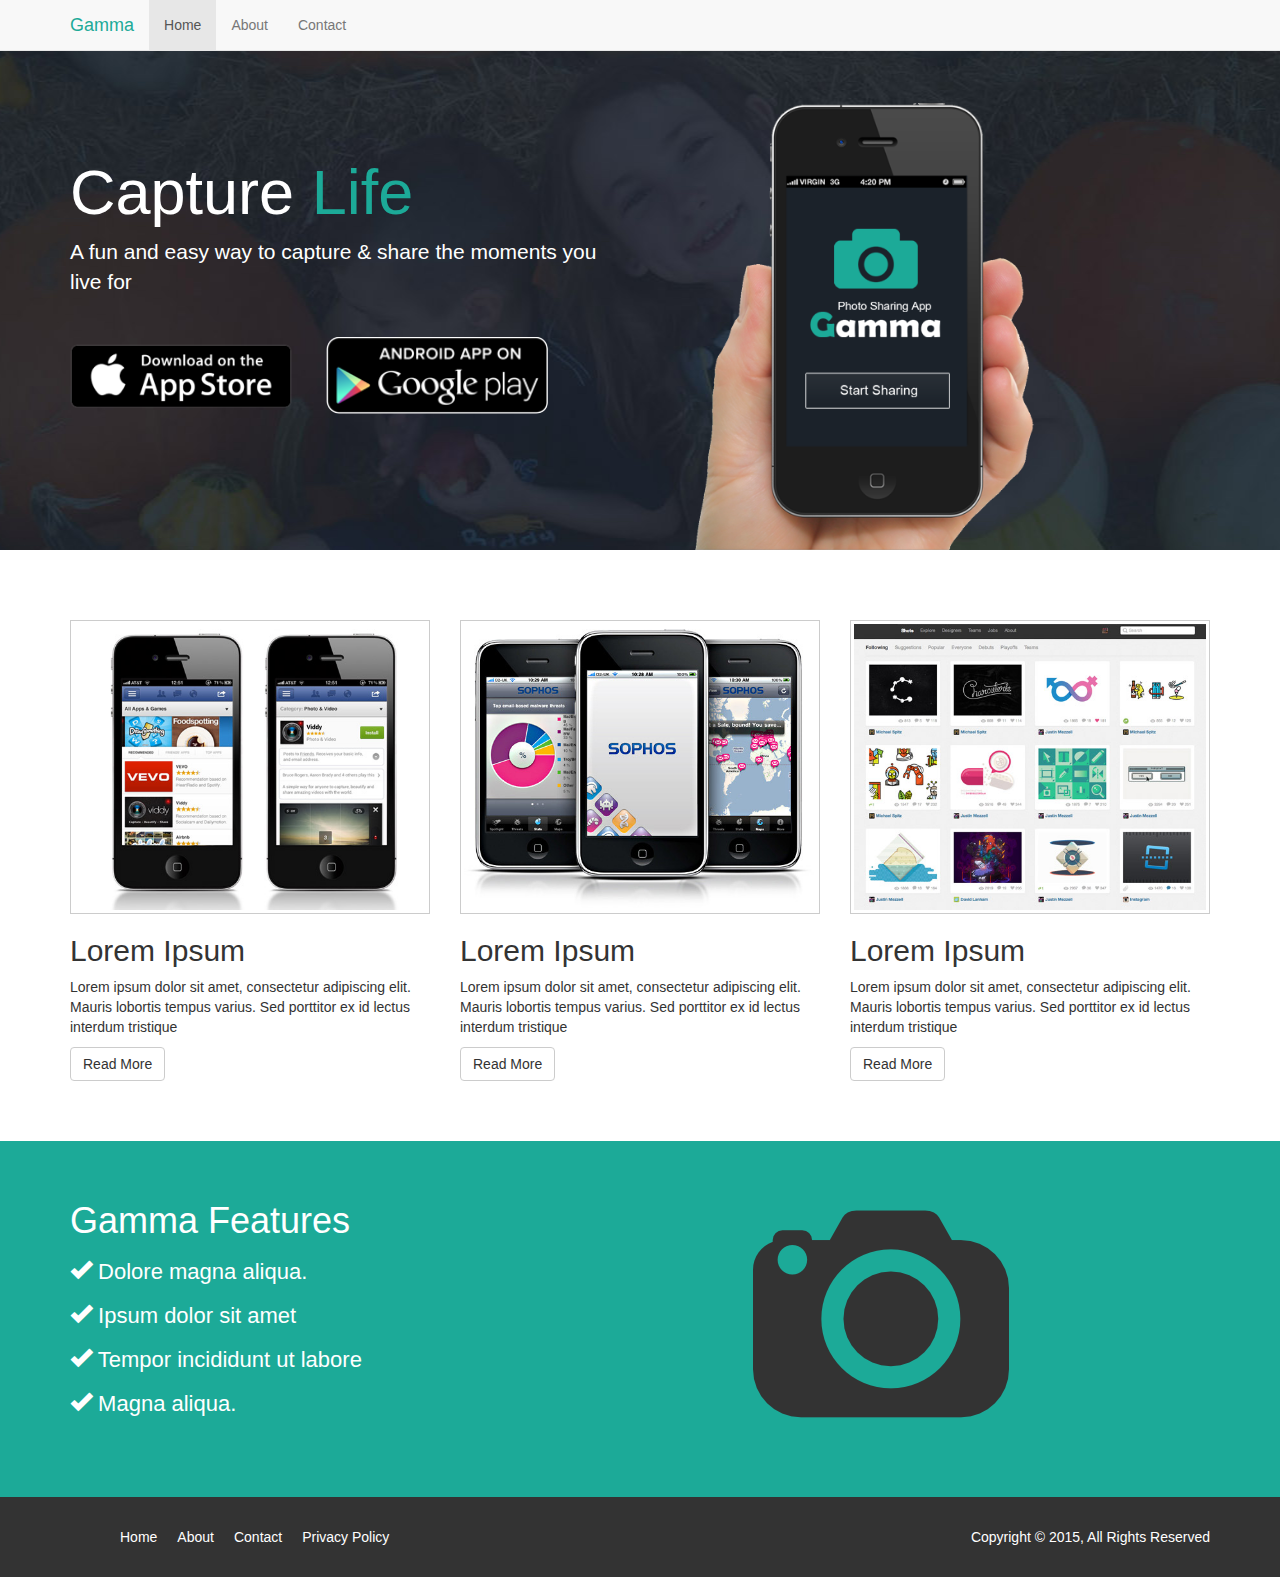
<file: app_salespage/index.html>
<!DOCTYPE html>
<html lang="en">
  <head>
    <meta charset="utf-8">
    <meta http-equiv="X-UA-Compatible" content="IE=edge">
    <meta name="viewport" content="width=device-width, initial-scale=1">

    <title>Gamma: Photo Sharing App</title>

    <!-- Bootstrap core CSS -->
    <link href="css/bootstrap.css" rel="stylesheet">

    <!-- Custom styles for this template -->
    <link href="css/style.css" rel="stylesheet">

  </head>

  <body>

    <nav class="navbar navbar-default navbar-fixed-top">
      <div class="container">
        <div class="navbar-header">
          <button type="button" class="navbar-toggle collapsed" data-toggle="collapse" data-target="#navbar" aria-expanded="false" aria-controls="navbar">
            <span class="sr-only">Toggle navigation</span>
            <span class="icon-bar"></span>
            <span class="icon-bar"></span>
            <span class="icon-bar"></span>
          </button>
          <a class="navbar-brand em-text" href="#">Gamma</a>
        </div>
        <div id="navbar" class="collapse navbar-collapse">
          <ul class="nav navbar-nav">
            <li class="active"><a href="index.html">Home</a></li>
            <li><a href="about.html">About</a></li>
            <li><a href="#contact.html">Contact</a></li>
          </ul>
        </div><!--/.nav-collapse -->
      </div>
    </nav>
    <div class="jumbotron">
      <div class="container">
        <div class="row">
          <div class="col-md-6">
            <h1>Capture <span class="em-text">Life</span></h1>
            <p>A fun and easy way to capture & share the moments you live for</p>
            <a href="#"><img class="app-btn" src="img/icon_app_store.png"></a>
            <a href="#"><img class="app-btn" src="img/icon_google_play.png"></a>
          </div>
          <div class="col-md-6 visible-md visible-lg">
            <img class="showcase-img" src="img/site_phone.png">
          </div>
        </div>
      </div>
    </div>

    <section id="middle">
      <div class="container">
        <div class="row">
          <div class="col-md-4">
            <img src="img/demo1.jpg" class="demo">
            <h2>Lorem Ipsum</h2>
            <p>Lorem ipsum dolor sit amet, consectetur adipiscing elit. Mauris lobortis tempus varius. Sed porttitor ex id lectus interdum tristique</p>
            <a href="#" class="btn btn-default">Read More</a>
          </div>
          <div class="col-md-4">
            <img src="img/demo2.jpg" class="demo">
            <h2>Lorem Ipsum</h2>
            <p>Lorem ipsum dolor sit amet, consectetur adipiscing elit. Mauris lobortis tempus varius. Sed porttitor ex id lectus interdum tristique</p>
            <a href="#" class="btn btn-default">Read More</a>
          </div>
          <div class="col-md-4">
            <img src="img/demo3.jpg" class="demo">
            <h2>Lorem Ipsum</h2>
            <p>Lorem ipsum dolor sit amet, consectetur adipiscing elit. Mauris lobortis tempus varius. Sed porttitor ex id lectus interdum tristique</p>
            <a href="#" class="btn btn-default">Read More</a>
          </div>
        </div>
      </div>
    </section>

    <section id="feature">
      <div class="container">
        <div class="row">
          <div class="col-md-5">
            <h1>Gamma Features</h1>
            <ul>
                <li><i class="glyphicon glyphicon-ok"></i> Dolore magna aliqua.</li>
                <li><i class="glyphicon glyphicon-ok"></i> Ipsum dolor sit amet</li>
                <li><i class="glyphicon glyphicon-ok"></i> Tempor incididunt ut labore</li>
                <li><i class="glyphicon glyphicon-ok"></i> Magna aliqua.</li>
          </div>
          <div class="col-md-4 col-md-offset-2">
              <img class="big-logo" src="img/logo.png">
          </div>
        </div>
      </div>
    </section>

    <footer>
      <div class="container">
        <div class="row">
          <div class="col-md-6 col-xs-12">
            <ul>
              <li><a href="index.html">Home</li>
              <li><a href="about.html">About</li>
              <li><a href="contact.html">Contact</li>
              <li><a href="#">Privacy Policy</li>
          </div>
          <div class="col-md-6">
            <p>Copyright &copy; 2015, All Rights Reserved</p>
          </div>
        </div>
      </div>
    </footer>


    <!-- Bootstrap core JavaScript
    ================================================== -->
    <!-- Placed at the end of the document so the pages load faster -->
    <script src="https://ajax.googleapis.com/ajax/libs/jquery/1.11.3/jquery.min.js"></script>
    <script>window.jQuery || document.write('<script src="../../assets/js/vendor/jquery.min.js"><\/script>')</script>
    <script src="js/bootstrap.min.js"></script>
  </body>
</html>
</file>
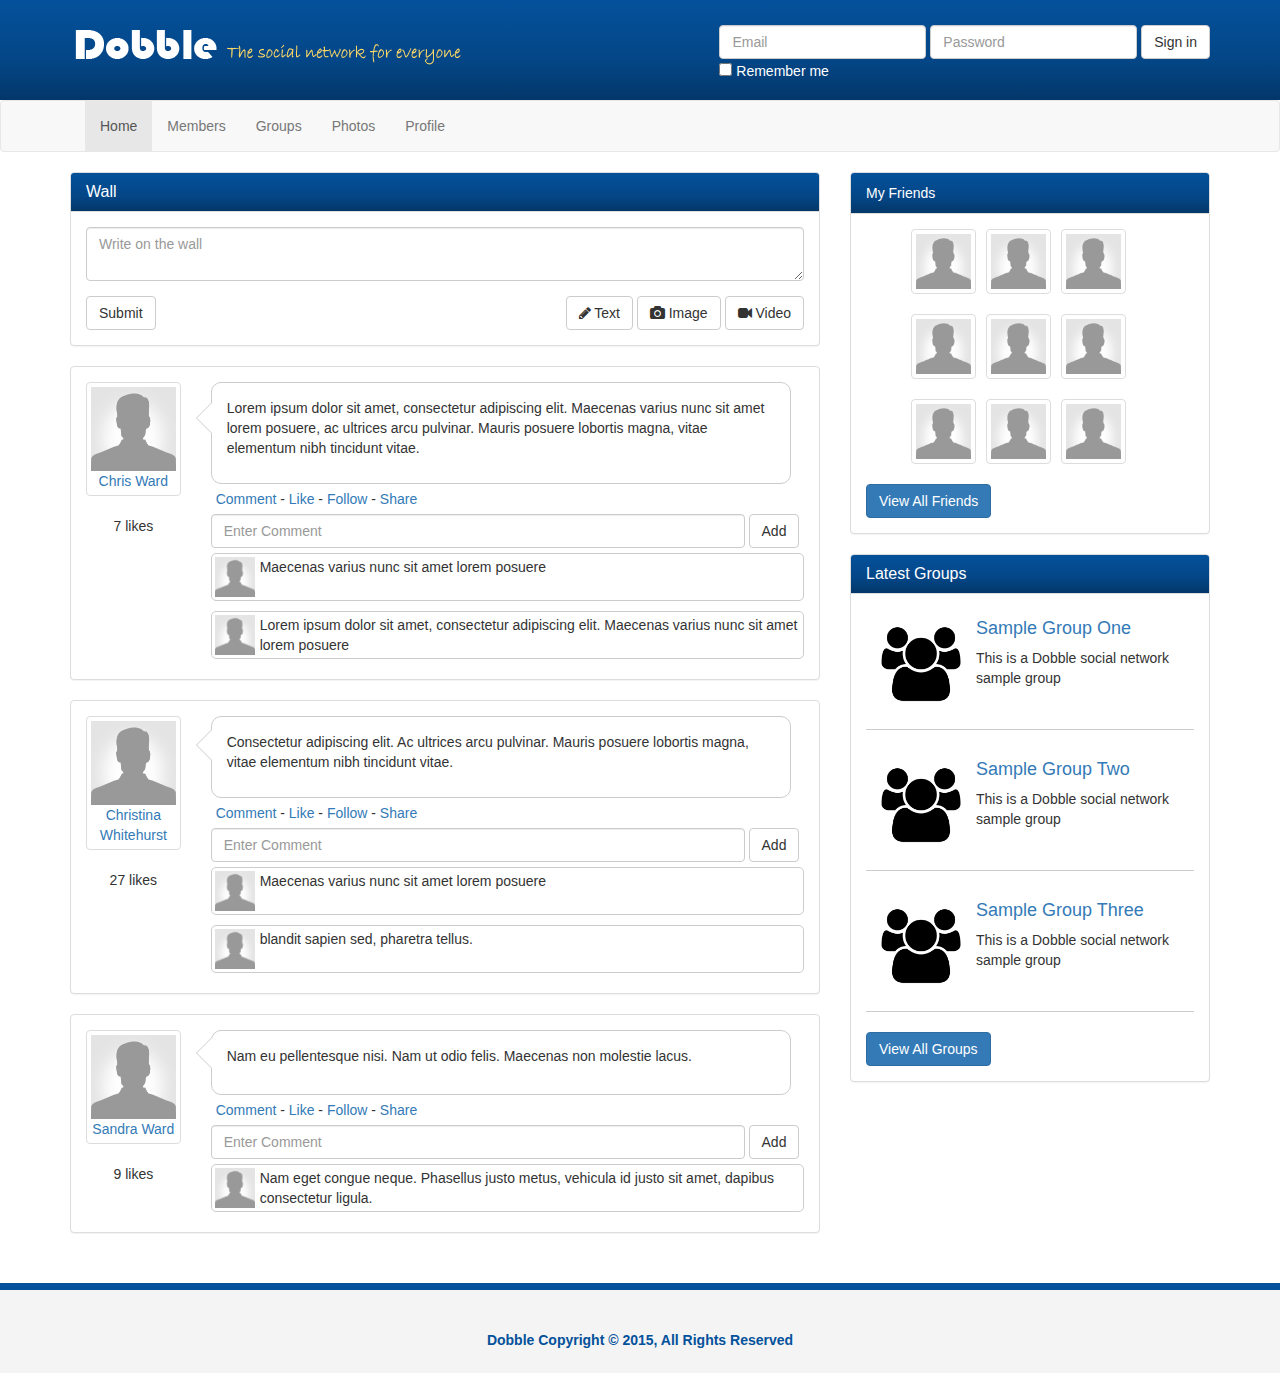
<file: dobble/index.html>
<!DOCTYPE html>
<html lang="en">
  <head>
    <meta charset="utf-8">
    <meta http-equiv="X-UA-Compatible" content="IE=edge">
    <meta name="viewport" content="width=device-width, initial-scale=1">

    <title>Dobble Social Network</title>

    <!-- Bootstrap core CSS -->
    <link href="css/bootstrap.css" rel="stylesheet">

    <!-- Custom styles for this template -->
    <link href="css/style.css" rel="stylesheet">
    <link href="css/font-awesome.css" rel="stylesheet">
  </head>

  <body>
    <header>
      <div class="container">
        <img src="img/logo.png" class="logo">
        <form class="form-inline">
          <div class="form-group">
            <label class="sr-only" for="exampleInputEmail3">Email address</label>
            <input type="email" class="form-control" id="exampleInputEmail3" placeholder="Email">
          </div>
          <div class="form-group">
            <label class="sr-only" for="exampleInputPassword3">Password</label>
            <input type="password" class="form-control" id="exampleInputPassword3" placeholder="Password">
          </div>
          <button type="submit" class="btn btn-default">Sign in</button><br>
          <div class="checkbox">
            <label>
              <input type="checkbox"> Remember me
            </label>
          </div>
        </form>
      </div>
    </header>
    <nav class="navbar navbar-default">
      <div class="container">
        <div class="navbar-header">
          <button type="button" class="navbar-toggle collapsed" data-toggle="collapse" data-target="#navbar" aria-expanded="false" aria-controls="navbar">
            <span class="sr-only">Toggle navigation</span>
            <span class="icon-bar"></span>
            <span class="icon-bar"></span>
            <span class="icon-bar"></span>
          </button>
        </div>
        <div id="navbar" class="collapse navbar-collapse">
          <ul class="nav navbar-nav">
            <li class="active"><a href="index.html">Home</a></li>
            <li><a href="groups.html">Members</a></li>
            <li><a href="groups.html">Groups</a></li>
            <li><a href="photos.html">Photos</a></li>
            <li><a href="profile.html">Profile</a></li>
          </ul>
        </div><!--/.nav-collapse -->
      </div>
    </nav>

    <section>
      <div class="container">
        <div class="row">
          <div class="col-md-8">
            <div class="panel panel-default">
              <div class="panel-heading">
                <h3 class="panel-title">Wall</h3>
              </div>
              <div class="panel-body">
                <form>
                  <div class="form-group">
                    <textarea class="form-control" id="exampleInputEmail1" placeholder="Write on the wall"></textarea>
                  </div>
                  <button type="submit" class="btn btn-default">Submit</button>
                  <div class="pull-right">
                    <button type="button" class="btn btn-default"><i class="fa fa-pencil" aria-hidden="true"></i> Text</button>
                    <button type="button" class="btn btn-default"><i class="fa fa-camera" aria-hidden="true"></i> Image</button>
                    <button type="button" class="btn btn-default"><i class="fa fa-video-camera" aria-hidden="true"></i> Video</button>
                  </div>
                </form>
              </div>
            </div>

            <div class="panel panel-default post">
              <div class="panel-body">
                <div class="row">
                  <div class="col-sm-2">
                    <a class="post-avatar thumbnail" href="profile.html"><img src="img/user.png"><div class="text-center">Chris Ward</div></a>
                    <div class="likes text-center">
                        7 likes
                    </div>
                  </div> <!-- col-sm-2 end -->
                  <div class="col-sm-10">
                    <div class="bubble">
                      <div class="pointer">
                        <p>Lorem ipsum dolor sit amet, consectetur adipiscing elit. Maecenas varius nunc sit amet lorem posuere, ac ultrices arcu pulvinar. Mauris posuere lobortis magna, vitae elementum nibh tincidunt vitae.</p>
                      </div>
                      <div class="pointer-border"></div>
                    </div> <!-- bubble end -->
                    <p class="post-actions"><a href="#">Comment</a> - <a href="#">Like</a> - <a href="#">Follow</a> - <a href="#">Share</a></p>
                    <div class="comment-form">
                      <form class="form-inline">
                        <div class="form-group">
                          <input type="text" class="form-control" id="exampleInputName2" placeholder="Enter Comment">
                        </div>
                        <button type="submit" class="btn btn-default">Add</button>
                      </form>
                    </div> <!-- comment form end -->
                    <div class="clearfix"></div>
                    <div class="comments">
                      <div class="comment">
                        <a class="comment-avatar pull-left" href="#"><img src="img/user.png"></img></a>
                        <div class="comment-text">
                          Maecenas varius nunc sit amet lorem posuere
                        </div>
                      </div>
                      <div class="clearfix"></div>

                      <div class="comment">
                        <a class="comment-avatar pull-left" href="#"><img src="img/user.png"></img></a>
                        <div class="comment-text">
                          Lorem ipsum dolor sit amet, consectetur adipiscing elit. Maecenas varius nunc sit amet lorem posuere
                        </div>
                      </div>
                      <div class="clearfix"></div>
                    </div>
                  </div>
                </div>
              </div>
            </div>
            <div class="panel panel-default post">
              <div class="panel-body">
                <div class="row">
                  <div class="col-sm-2">
                    <a class="post-avatar thumbnail" href="profile.html"><img src="img/user.png"><div class="text-center">Christina Whitehurst</div></a>
                    <div class="likes text-center">
                        27 likes
                    </div>
                  </div> <!-- col-sm-2 end -->
                  <div class="col-sm-10">
                    <div class="bubble">
                      <div class="pointer">
                        <p>Consectetur adipiscing elit. Ac ultrices arcu pulvinar. Mauris posuere lobortis magna, vitae elementum nibh tincidunt vitae.</p>
                      </div>
                      <div class="pointer-border"></div>
                    </div> <!-- bubble end -->
                    <p class="post-actions"><a href="#">Comment</a> - <a href="#">Like</a> - <a href="#">Follow</a> - <a href="#">Share</a></p>
                    <div class="comment-form">
                      <form class="form-inline">
                        <div class="form-group">
                          <input type="text" class="form-control" id="exampleInputName2" placeholder="Enter Comment">
                        </div>
                        <button type="submit" class="btn btn-default">Add</button>
                      </form>
                    </div> <!-- comment form end -->
                    <div class="clearfix"></div>
                    <div class="comments">
                      <div class="comment">
                        <a class="comment-avatar pull-left" href="#"><img src="img/user.png"></img></a>
                        <div class="comment-text">
                          Maecenas varius nunc sit amet lorem posuere
                        </div>
                      </div>
                      <div class="clearfix"></div>

                      <div class="comment">
                        <a class="comment-avatar pull-left" href="#"><img src="img/user.png"></img></a>
                        <div class="comment-text">
                          blandit sapien sed, pharetra tellus.
                        </div>
                      </div>
                      <div class="clearfix"></div>
                    </div>
                  </div>
                </div>
              </div>
            </div>
            <div class="panel panel-default post">
              <div class="panel-body">
                <div class="row">
                  <div class="col-sm-2">
                    <a class="post-avatar thumbnail" href="profile.html"><img src="img/user.png"><div class="text-center">Sandra Ward</div></a>
                    <div class="likes text-center">
                        9 likes
                    </div>
                  </div> <!-- col-sm-2 end -->
                  <div class="col-sm-10">
                    <div class="bubble">
                      <div class="pointer">
                        <p>Nam eu pellentesque nisi. Nam ut odio felis. Maecenas non molestie lacus.</p>
                      </div>
                      <div class="pointer-border"></div>
                    </div> <!-- bubble end -->
                    <p class="post-actions"><a href="#">Comment</a> - <a href="#">Like</a> - <a href="#">Follow</a> - <a href="#">Share</a></p>
                    <div class="comment-form">
                      <form class="form-inline">
                        <div class="form-group">
                          <input type="text" class="form-control" id="exampleInputName2" placeholder="Enter Comment">
                        </div>
                        <button type="submit" class="btn btn-default">Add</button>
                      </form>
                    </div> <!-- comment form end -->
                    <div class="clearfix"></div>
                    <div class="comments">
                      <div class="comment">
                        <a class="comment-avatar pull-left" href="#"><img src="img/user.png"></img></a>
                        <div class="comment-text">
                          Nam eget congue neque. Phasellus justo metus, vehicula id justo sit amet, dapibus consectetur ligula.
                        </div>
                      </div>
                      <div class="clearfix"></div>
                    </div>
                  </div>
                </div>
              </div>
            </div>

          </div> <!-- col-md-8 end -->
          <div class="col-md-4">
            <div class="panel panel-default friends">
              <div class="panel-heading">My Friends</div>
                <div class="panel-body">
                  <ul>
                    <li><a class="thumbnail" href="profile.html"><img src="img/user.png"></a></li>
                    <li><a class="thumbnail" href="profile.html"><img src="img/user.png"></a></li>
                    <li><a class="thumbnail" href="profile.html"><img src="img/user.png"></a></li>
                    <li><a class="thumbnail" href="profile.html"><img src="img/user.png"></a></li>
                    <li><a class="thumbnail" href="profile.html"><img src="img/user.png"></a></li>
                    <li><a class="thumbnail" href="profile.html"><img src="img/user.png"></a></li>
                    <li><a class="thumbnail" href="profile.html"><img src="img/user.png"></a></li>
                    <li><a class="thumbnail" href="profile.html"><img src="img/user.png"></a></li>
                    <li><a class="thumbnail" href="profile.html"><img src="img/user.png"></a></li>
                  </ul>
                  <div class="clearfloat"></div>
                  <a class="btn btn-primary" href="#">View All Friends</a>
                </div>
              </div>
              <div class="panel panel-default groups">
                <div class="panel-heading">
                  <h3 class="panel-title">Latest Groups</h3>
                </div>
                <div class="panel-body">
                  <div class="group-item">
                    <img src="img/group.png">
                    <h4><a href="#">Sample Group One</a></h4>
                    <p>This is a Dobble social network sample group</p>
                  </div>
                  <div class="clearfix"></div>
                  <div class="group-item">
                    <img src="img/group.png">
                    <h4><a href="#">Sample Group Two</a></h4>
                    <p>This is a Dobble social network sample group</p>
                  </div>
                  <div class="clearfix"></div>
                  <div class="group-item">
                    <img src="img/group.png">
                    <h4><a href="#">Sample Group Three</a></h4>
                    <p>This is a Dobble social network sample group</p>
                  </div>
                <div class="clearfix"></div>
                <a class="btn btn-primary" href="#">View All Groups</a>
                </div>
              </div>
            </div> <!-- col-md-4 ends -->
          </div>
        </div>
      </div>
    </section>

    <footer>
      <div class="container">
        <p>Dobble Copyright &copy; 2015, All Rights Reserved</p>
      </div>
    </footer>


    <!-- Bootstrap core JavaScript
    ================================================== -->
    <!-- Placed at the end of the document so the pages load faster -->
    <script src="https://ajax.googleapis.com/ajax/libs/jquery/1.11.3/jquery.min.js"></script>
    <script>window.jQuery || document.write('<script src="../../assets/js/vendor/jquery.min.js"><\/script>')</script>
    <script src="js/bootstrap.min.js"></script>
  </body>
</html>
</file>
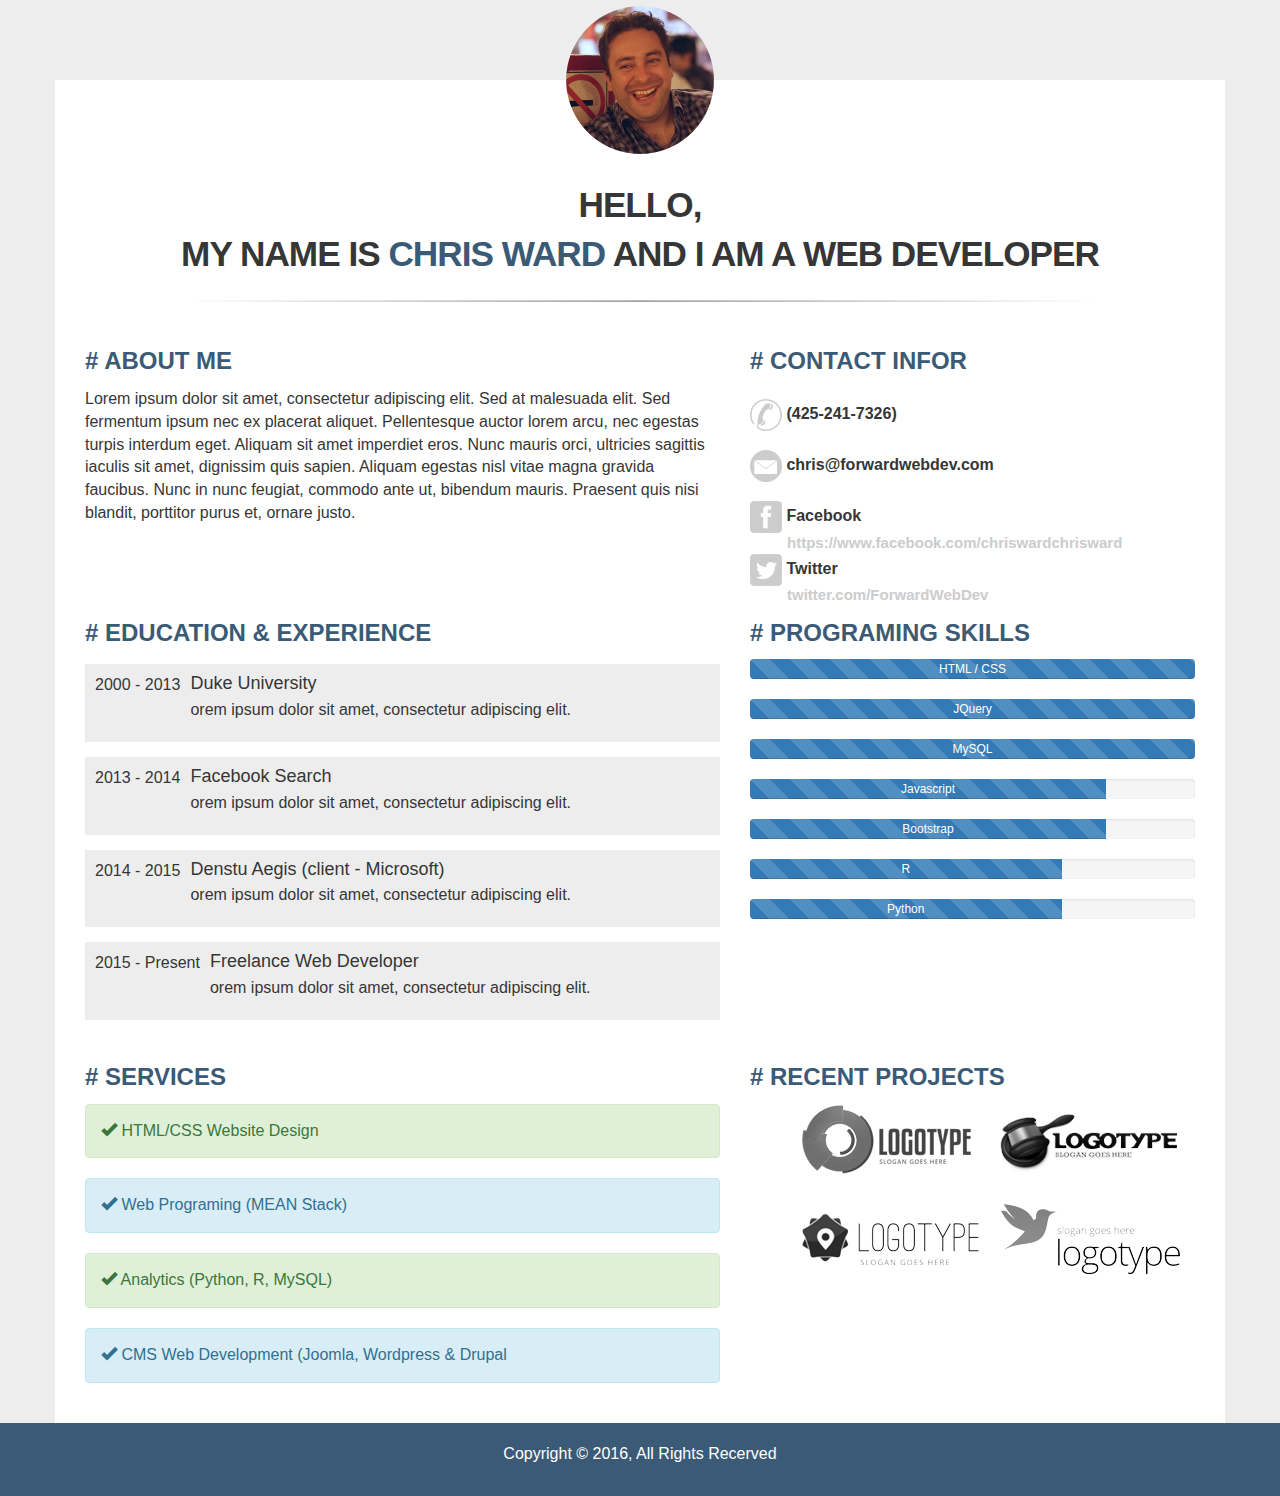
<file: resume_page/index.html>
<!DOCTYPE html>
<html lang="en">
  <head>
    <meta charset="utf-8">
    <meta http-equiv="X-UA-Compatible" content="IE=edge">
    <meta name="viewport" content="width=device-width, initial-scale=1">

    <title>Chris Ward's Portfolio Resume</title>

    <!-- Custom styles for this template -->
    <link href="css/style.css" rel="stylesheet">

  </head>

  <body>

      <section>
        <div class="container container-main">
          <img src="img/profile-circle.png" class="profile-img">
          <header>
            <h1>HELLO, <br> my name is <strong> Chris Ward</strong> and I am a web developer</h1>
          </header>
          <img src="img/line.png" class="line">
          <div class="row">
            <div class="col-md-7">
              <h2># About Me</h2>
              <p>Lorem ipsum dolor sit amet, consectetur adipiscing elit. Sed at malesuada elit. Sed fermentum ipsum nec ex placerat aliquet. Pellentesque auctor lorem arcu, nec egestas turpis interdum eget. Aliquam sit amet imperdiet eros. Nunc mauris orci, ultricies sagittis iaculis sit amet, dignissim quis sapien. Aliquam egestas nisl vitae magna gravida faucibus. Nunc in nunc feugiat, commodo ante ut, bibendum mauris. Praesent quis nisi blandit, porttitor purus et, ornare justo.</p>
            </div>
            <div class="col-md-5">
              <h2># Contact Infor</h2>
              <ul class="contact-list">
                <li><img src="img/phone.png"> (425-241-7326)</li>
                <li><img src="img/email.png"> chris@forwardwebdev.com</li>
                <li><img src="img/facebook.png"> Facebook<span>https://www.facebook.com/chriswardchrisward</span></li>
                <li><img src="img/twitter.png"> Twitter<span>twitter.com/ForwardWebDev</span></li>
              </ul>
            </div>
            <div class="col-md-7">
              <h2># Education & Experience</h2>

              <div class="media">
                <div class="pull-left">
                  2000 - 2013
                </div>
                <div class="media-body">
                  <h4 class="media-heading">Duke University</h4>
                  <p>orem ipsum dolor sit amet, consectetur adipiscing elit.</p>
                </div>
              </div>

              <div class="media">
                <div class="pull-left">
                  2013 - 2014
                </div>
                <div class="media-body">
                  <h4 class="media-heading">Facebook Search</h4>
                  <p>orem ipsum dolor sit amet, consectetur adipiscing elit.</p>
                </div>
              </div>

              <div class="media">
                <div class="pull-left">
                  2014 - 2015
                </div>
                <div class="media-body">
                  <h4 class="media-heading">Denstu Aegis (client - Microsoft)</h4>
                  <p>orem ipsum dolor sit amet, consectetur adipiscing elit.</p>
                </div>
              </div>

              <div class="media">
                <div class="pull-left">
                  2015 - Present
                </div>
                <div class="media-body">
                  <h4 class="media-heading">Freelance Web Developer</h4>
                  <p>orem ipsum dolor sit amet, consectetur adipiscing elit.</p>
                </div>
              </div>
            </div>
            <div class="col-md-5">
              <h2># Programing Skills</h2>
              <div class="progress">
                <div class="progress-bar progress-bar-striped" role="progressbar" aria-valuenow="0" aria-valuemin="0" aria-valuemax="100" style="min-width: 2em;width: 100%;">
                  HTML / CSS
                </div>
              </div>
              <div class="progress">
                <div class="progress-bar progress-bar-striped" role="progressbar" aria-valuenow="2" aria-valuemin="0" aria-valuemax="100" style="min-width: 2em; width: 100%;">
                  JQuery
                </div>
              </div>
              <div class="progress">
                <div class="progress-bar progress-bar-striped" role="progressbar" aria-valuenow="2" aria-valuemin="0" aria-valuemax="100" style="min-width: 2em; width: 100%;">
                  MySQL
                </div>
              </div>
              <div class="progress">
                <div class="progress-bar progress-bar-striped" role="progressbar" aria-valuenow="2" aria-valuemin="0" aria-valuemax="100" style="min-width: 2em; width: 80%;">
                  Javascript
                </div>
              </div>
              <div class="progress">
                <div class="progress-bar progress-bar-striped" role="progressbar" aria-valuenow="0" aria-valuemin="0" aria-valuemax="100" style="min-width: 2em;width: 80%;">
                  Bootstrap
                </div>
              </div>
              <div class="progress">
                <div class="progress-bar progress-bar-striped" role="progressbar" aria-valuenow="0" aria-valuemin="0" aria-valuemax="100" style="min-width: 2em;width: 70%;">
                  R
                </div>
              </div>
              <div class="progress">
                <div class="progress-bar progress-bar-striped" role="progressbar" aria-valuenow="0" aria-valuemin="0" aria-valuemax="100" style="min-width: 2em;width: 70%;">
                  Python
                </div>
              </div>
            </div>
          </div>
          <div class="row">
            <div class="col-md-7">
              <h2># Services</h2> 
              <div class="alert alert-success" role="alert"><i class="glyphicon glyphicon-ok"></i> HTML/CSS Website Design</div>
              <div class="alert alert-info" role="alert"><i class="glyphicon glyphicon-ok"></i> Web Programing (MEAN Stack)</div>
              <div class="alert alert-success" role="alert"><i class="glyphicon glyphicon-ok"></i> Analytics (Python, R, MySQL)</div>
              <div class="alert alert-info" role="alert"><i class="glyphicon glyphicon-ok"></i> CMS Web Development (Joomla, Wordpress & Drupal</div>

            </div>
            <div class="col-md-5 work-list">
              <h2># Recent Projects</h2>
              <ul>
                <li><a href="#"><img src="img/work1.png"><a/></li>
                <li><a href="#"><img src="img/work2.png"><a/></li>
                <li><a href="#"><img src="img/work3.png"><a/></li>
                <li><a href="#"><img src="img/work4.png"><a/></li>
              </ul>
            </div>
          </div>
        </div>
      </section>

      <footer>
        <div class="container">
          <p>Copyright &copy; 2016, All Rights Recerved</p>
        </div>
      </footer>


    <!-- Bootstrap core JavaScript
    ================================================== -->
    <!-- Placed at the end of the document so the pages load faster -->
    <script src="https://ajax.googleapis.com/ajax/libs/jquery/1.11.3/jquery.min.js"></script>
    <script>window.jQuery || document.write('<script src="../../assets/js/vendor/jquery.min.js"><\/script>')</script>
    <script src="js/bootstrap.min.js"></script>
  </body>
</html>
</file>
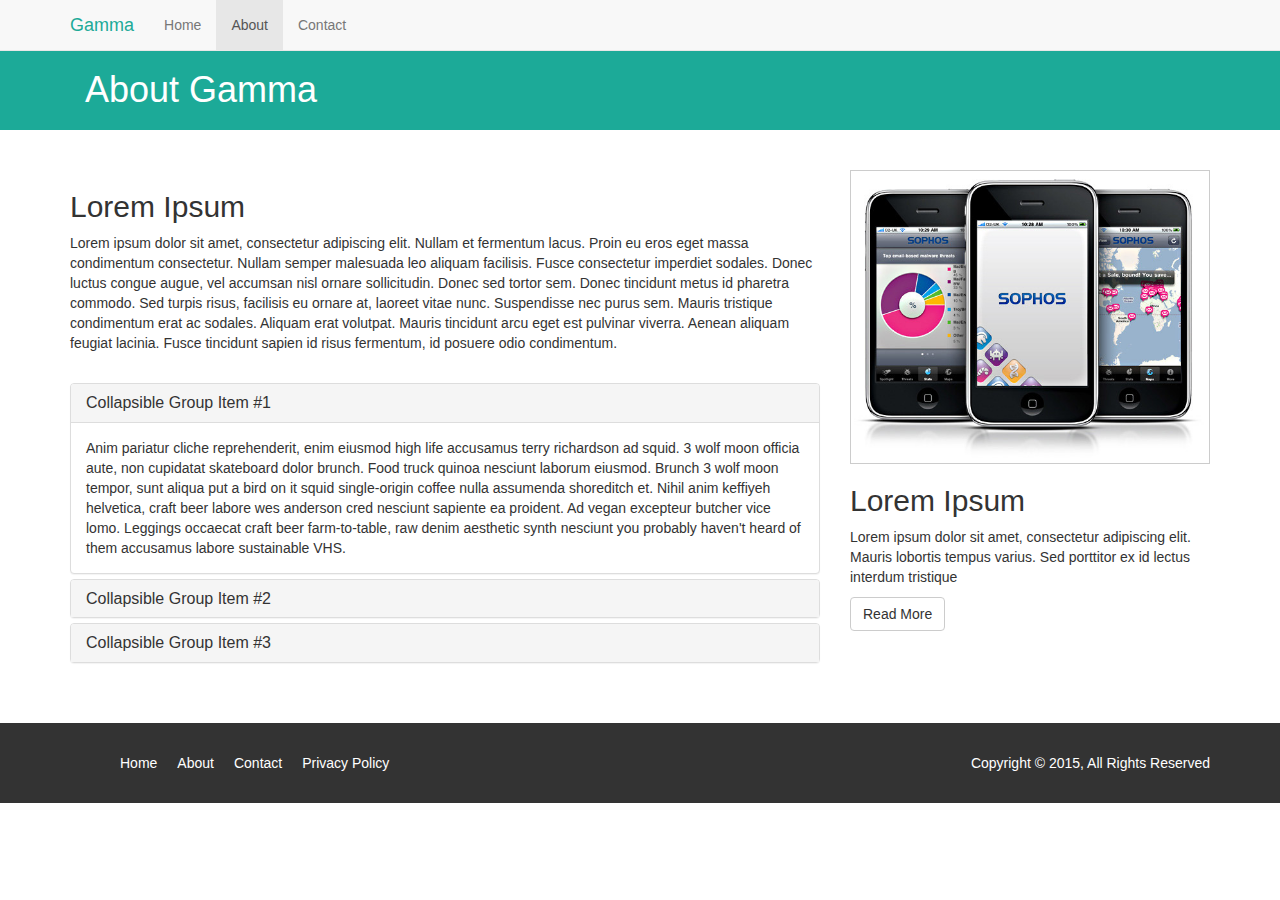
<file: app_salespage/about.html>
<!DOCTYPE html>
<html lang="en">
  <head>
    <meta charset="utf-8">
    <meta http-equiv="X-UA-Compatible" content="IE=edge">
    <meta name="viewport" content="width=device-width, initial-scale=1">

    <title>Gamma: About</title>

    <!-- Bootstrap core CSS -->
    <link href="css/bootstrap.css" rel="stylesheet">

    <!-- Custom styles for this template -->
    <link href="css/style.css" rel="stylesheet">

  </head>

  <body>

    <nav class="navbar navbar-default navbar-fixed-top">
      <div class="container">
        <div class="navbar-header">
          <button type="button" class="navbar-toggle collapsed" data-toggle="collapse" data-target="#navbar" aria-expanded="false" aria-controls="navbar">
            <span class="sr-only">Toggle navigation</span>
            <span class="icon-bar"></span>
            <span class="icon-bar"></span>
            <span class="icon-bar"></span>
          </button>
          <a class="navbar-brand em-text" href="#">Gamma</a>
        </div>
        <div id="navbar" class="collapse navbar-collapse">
          <ul class="nav navbar-nav">
            <li><a href="index.html">Home</a></li>
            <li class="active"><a href="about.html">About</a></li>
            <li><a href="contact.html">Contact</a></li>
          </ul>
        </div><!--/.nav-collapse -->
      </div>
    </nav>

    <section id="title-bar">
      <div class="container">
        <div class="col-md-12">
          <h1>About Gamma</h1>
        <div>
      <div>
    </section>

    <section id="about">
      <div class="container">
        <div class="row">
          <div class="col-md-8">
            <h2>Lorem Ipsum</h2>
            <p>Lorem ipsum dolor sit amet, consectetur adipiscing elit. Nullam et fermentum lacus. Proin eu eros eget massa condimentum consectetur. Nullam semper malesuada leo aliquam facilisis. Fusce consectetur imperdiet sodales. Donec luctus congue augue, vel accumsan nisl ornare sollicitudin. Donec sed tortor sem. Donec tincidunt metus id pharetra commodo. Sed turpis risus, facilisis eu ornare at, laoreet vitae nunc. Suspendisse nec purus sem. Mauris tristique condimentum erat ac sodales. Aliquam erat volutpat. Mauris tincidunt arcu eget est pulvinar viverra. Aenean aliquam feugiat lacinia. Fusce tincidunt sapien id risus fermentum, id posuere odio condimentum.</p>
            <br>
            <div class="panel-group" id="accordion" role="tablist" aria-multiselectable="true">
              <div class="panel panel-default">
                <div class="panel-heading" role="tab" id="headingOne">
                  <h4 class="panel-title">
                    <a role="button" data-toggle="collapse" data-parent="#accordion" href="#collapseOne" aria-expanded="true" aria-controls="collapseOne">
                      Collapsible Group Item #1
                    </a>
                  </h4>
                </div>
                <div id="collapseOne" class="panel-collapse collapse in" role="tabpanel" aria-labelledby="headingOne">
                  <div class="panel-body">
                    Anim pariatur cliche reprehenderit, enim eiusmod high life accusamus terry richardson ad squid. 3 wolf moon officia aute, non cupidatat skateboard dolor brunch. Food truck quinoa nesciunt laborum eiusmod. Brunch 3 wolf moon tempor, sunt aliqua put a bird on it squid single-origin coffee nulla assumenda shoreditch et. Nihil anim keffiyeh helvetica, craft beer labore wes anderson cred nesciunt sapiente ea proident. Ad vegan excepteur butcher vice lomo. Leggings occaecat craft beer farm-to-table, raw denim aesthetic synth nesciunt you probably haven't heard of them accusamus labore sustainable VHS.
                  </div>
                </div>
              </div>
              <div class="panel panel-default">
                <div class="panel-heading" role="tab" id="headingTwo">
                  <h4 class="panel-title">
                    <a class="collapsed" role="button" data-toggle="collapse" data-parent="#accordion" href="#collapseTwo" aria-expanded="false" aria-controls="collapseTwo">
                      Collapsible Group Item #2
                    </a>
                  </h4>
                </div>
                <div id="collapseTwo" class="panel-collapse collapse" role="tabpanel" aria-labelledby="headingTwo">
                  <div class="panel-body">
                    Anim pariatur cliche reprehenderit, enim eiusmod high life accusamus terry richardson ad squid. 3 wolf moon officia aute, non cupidatat skateboard dolor brunch. Food truck quinoa nesciunt laborum eiusmod. Brunch 3 wolf moon tempor, sunt aliqua put a bird on it squid single-origin coffee nulla assumenda shoreditch et. Nihil anim keffiyeh helvetica, craft beer labore wes anderson cred nesciunt sapiente ea proident. Ad vegan excepteur butcher vice lomo. Leggings occaecat craft beer farm-to-table, raw denim aesthetic synth nesciunt you probably haven't heard of them accusamus labore sustainable VHS.
                  </div>
                </div>
              </div>
              <div class="panel panel-default">
                <div class="panel-heading" role="tab" id="headingThree">
                  <h4 class="panel-title">
                    <a class="collapsed" role="button" data-toggle="collapse" data-parent="#accordion" href="#collapseThree" aria-expanded="false" aria-controls="collapseThree">
                      Collapsible Group Item #3
                    </a>
                  </h4>
                </div>
                <div id="collapseThree" class="panel-collapse collapse" role="tabpanel" aria-labelledby="headingThree">
                  <div class="panel-body">
                    Anim pariatur cliche reprehenderit, enim eiusmod high life accusamus terry richardson ad squid. 3 wolf moon officia aute, non cupidatat skateboard dolor brunch. Food truck quinoa nesciunt laborum eiusmod. Brunch 3 wolf moon tempor, sunt aliqua put a bird on it squid single-origin coffee nulla assumenda shoreditch et. Nihil anim keffiyeh helvetica, craft beer labore wes anderson cred nesciunt sapiente ea proident. Ad vegan excepteur butcher vice lomo. Leggings occaecat craft beer farm-to-table, raw denim aesthetic synth nesciunt you probably haven't heard of them accusamus labore sustainable VHS.
                  </div>
                </div>
              </div>
            </div>
          </div>
          <div class="col-md-4">
            <img src="img/demo2.jpg" class="demo">
            <h2>Lorem Ipsum</h2>
            <p>Lorem ipsum dolor sit amet, consectetur adipiscing elit. Mauris lobortis tempus varius. Sed porttitor ex id lectus interdum tristique</p>
            <a href="#" class="btn btn-default">Read More</a>
          </div>
        </div>
      </div>
    </section>

    <footer>
      <div class="container">
        <div class="row">
          <div class="col-md-6 col-xs-12">
            <ul>
              <li><a href="index.html">Home</li>
              <li><a href="about.html">About</li>
              <li><a href="contact.html">Contact</li>
              <li><a href="#">Privacy Policy</li>
          </div>
          <div class="col-md-6">
            <p>Copyright &copy; 2015, All Rights Reserved</p>
          </div>
        </div>
      </div>
    </footer>


    <!-- Bootstrap core JavaScript
    ================================================== -->
    <!-- Placed at the end of the document so the pages load faster -->
    <script src="https://ajax.googleapis.com/ajax/libs/jquery/1.11.3/jquery.min.js"></script>
    <script>window.jQuery || document.write('<script src="../../assets/js/vendor/jquery.min.js"><\/script>')</script>
    <script src="js/bootstrap.min.js"></script>
  </body>
</html>
</file>
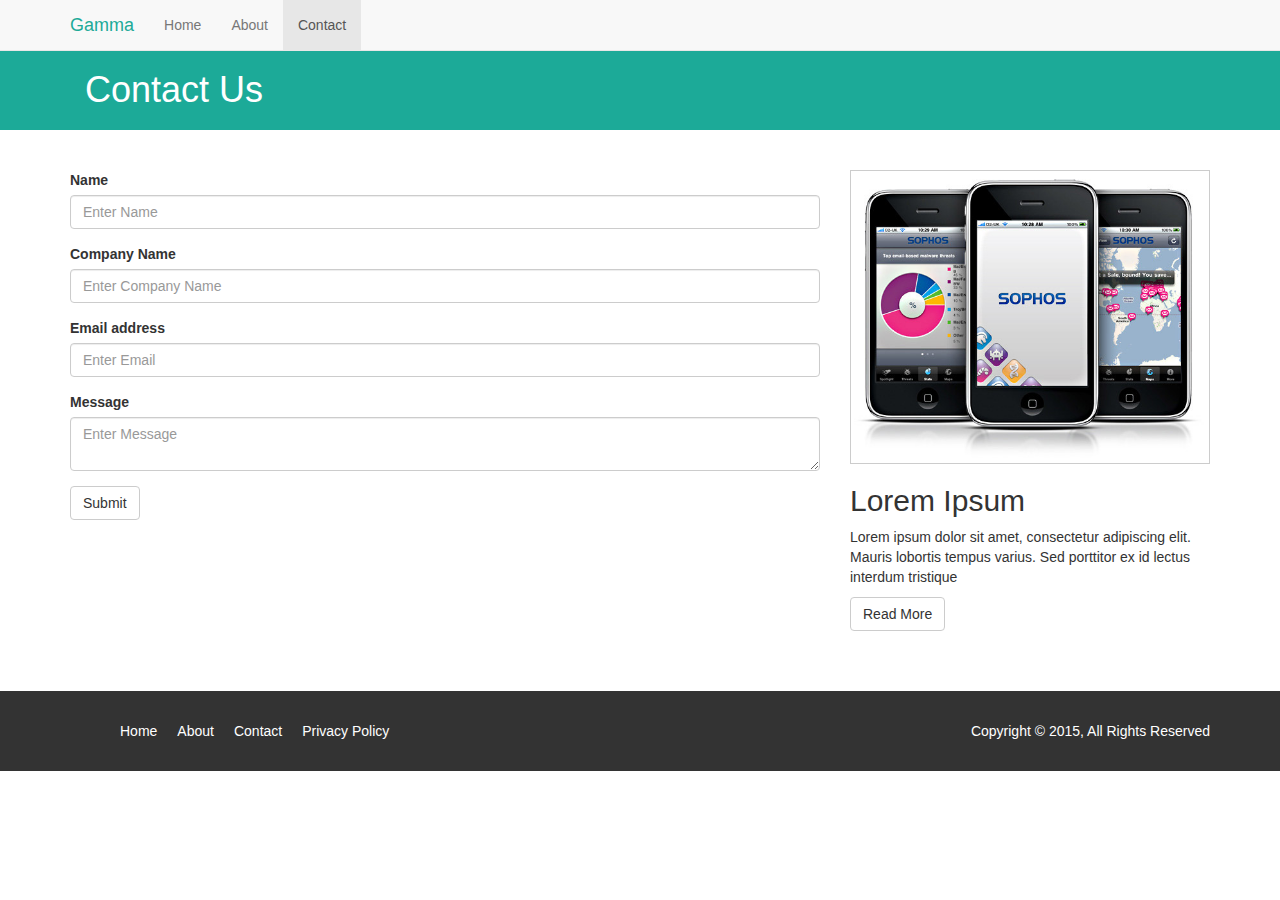
<file: app_salespage/contact.html>
<!DOCTYPE html>
<html lang="en">
  <head>
    <meta charset="utf-8">
    <meta http-equiv="X-UA-Compatible" content="IE=edge">
    <meta name="viewport" content="width=device-width, initial-scale=1">

    <title>Gamma: Contact</title>

    <!-- Bootstrap core CSS -->
    <link href="css/bootstrap.css" rel="stylesheet">

    <!-- Custom styles for this template -->
    <link href="css/style.css" rel="stylesheet">

  </head>

  <body>

    <nav class="navbar navbar-default navbar-fixed-top">
      <div class="container">
        <div class="navbar-header">
          <button type="button" class="navbar-toggle collapsed" data-toggle="collapse" data-target="#navbar" aria-expanded="false" aria-controls="navbar">
            <span class="sr-only">Toggle navigation</span>
            <span class="icon-bar"></span>
            <span class="icon-bar"></span>
            <span class="icon-bar"></span>
          </button>
          <a class="navbar-brand em-text" href="#">Gamma</a>
        </div>
        <div id="navbar" class="collapse navbar-collapse">
          <ul class="nav navbar-nav">
            <li><a href="index.html">Home</a></li>
            <li><a href="about.html">About</a></li>
            <li class="active"><a href="contact.html">Contact</a></li>
          </ul>
        </div><!--/.nav-collapse -->
      </div>
    </nav>

    <section id="title-bar">
      <div class="container">
        <div class="col-md-12">
          <h1>Contact Us</h1>
        <div>
      <div>
    </section>

    <section id="contact">
      <div class="container">
        <div class="row">
          <div class="col-md-8">
            <form>
              <div class="form-group">
                <label>Name</label>
                <input type="text" class="form-control" placeholder="Enter Name">
              </div>
              <div class="form-group">
                <label>Company Name</label>
                <input type="text" class="form-control" placeholder="Enter Company Name">
              </div>
              <div class="form-group">
                <label >Email address</label>
                <input type="email" class="form-control" placeholder="Enter Email">
              </div>
              <div class="form-group">
                <label>Message</label>
                <textarea class="form-control" placeholder="Enter Message"></textarea>
              </div>
              <button type="submit" class="btn btn-default">Submit</button>
            </form>
          </div>
          <div class="col-md-4">
            <img src="img/demo2.jpg" class="demo">
            <h2>Lorem Ipsum</h2>
            <p>Lorem ipsum dolor sit amet, consectetur adipiscing elit. Mauris lobortis tempus varius. Sed porttitor ex id lectus interdum tristique</p>
            <a href="#" class="btn btn-default">Read More</a>
          </div>
        </div>
      </div>
    </section>

    <footer>
      <div class="container">
        <div class="row">
          <div class="col-md-6 col-xs-12">
            <ul>
              <li><a href="index.html">Home</li>
              <li><a href="about.html">About</li>
              <li><a href="contact.html">Contact</li>
              <li><a href="#">Privacy Policy</li>
          </div>
          <div class="col-md-6">
            <p>Copyright &copy; 2015, All Rights Reserved</p>
          </div>
        </div>
      </div>
    </footer>


    <!-- Bootstrap core JavaScript
    ================================================== -->
    <!-- Placed at the end of the document so the pages load faster -->
    <script src="https://ajax.googleapis.com/ajax/libs/jquery/1.11.3/jquery.min.js"></script>
    <script>window.jQuery || document.write('<script src="../../assets/js/vendor/jquery.min.js"><\/script>')</script>
    <script src="js/bootstrap.min.js"></script>
  </body>
</html>
</file>
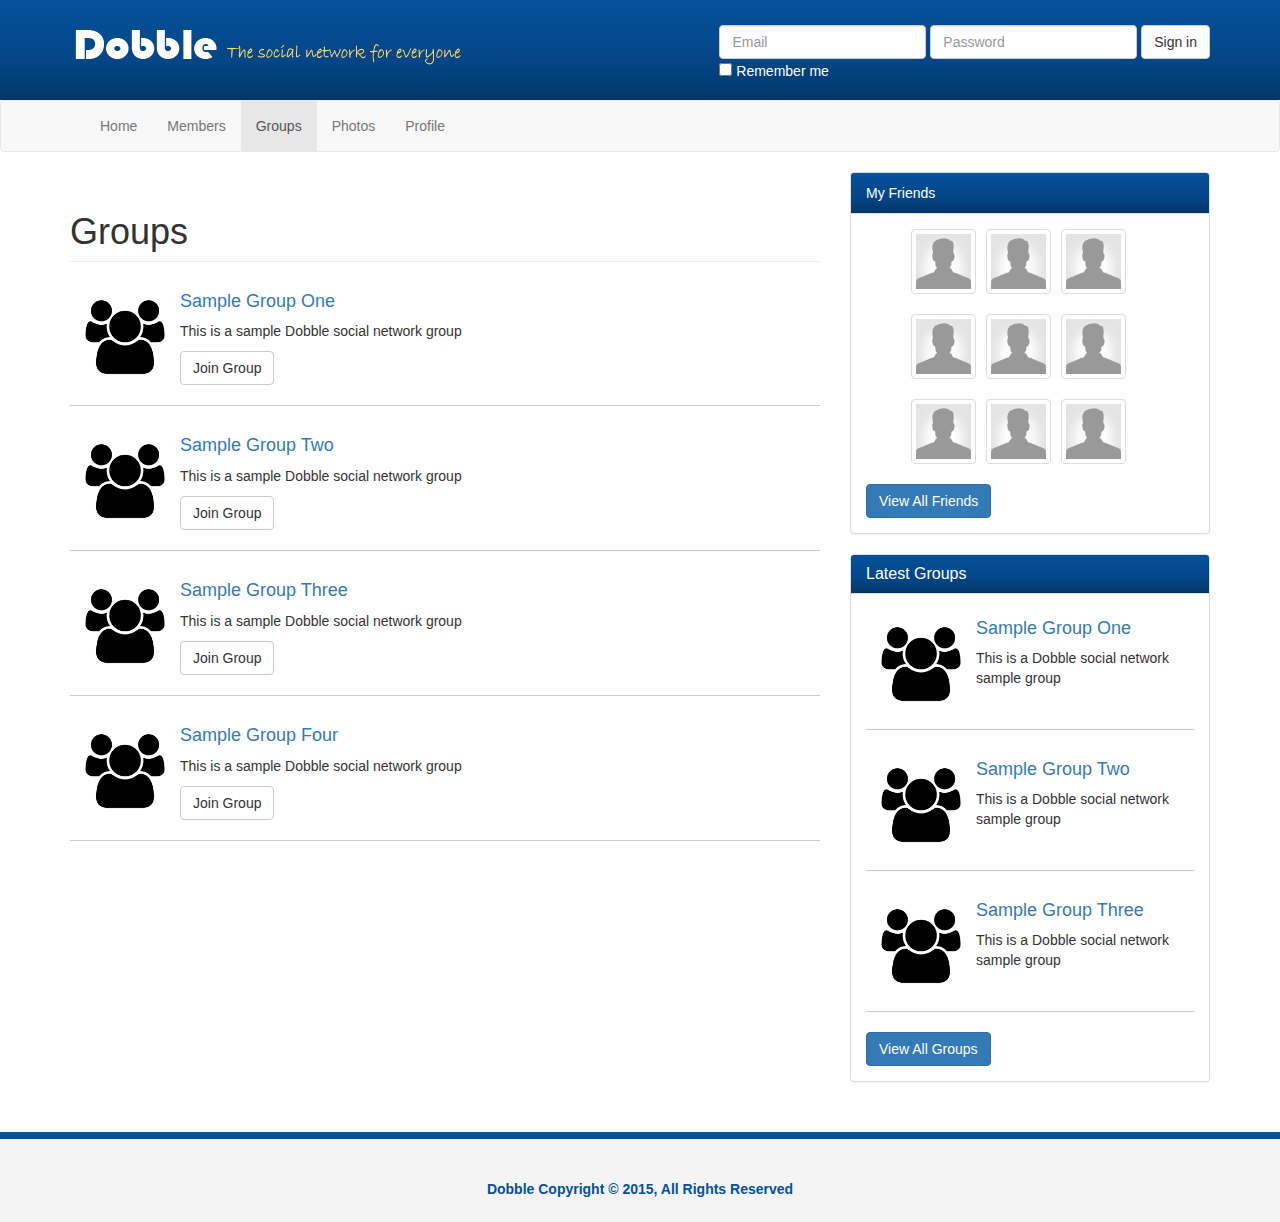
<file: dobble/groups.html>
<!DOCTYPE html>
<html lang="en">
  <head>
    <meta charset="utf-8">
    <meta http-equiv="X-UA-Compatible" content="IE=edge">
    <meta name="viewport" content="width=device-width, initial-scale=1">

    <title>Groups: Dobble Social Network</title>

    <!-- Bootstrap core CSS -->
    <link href="css/bootstrap.css" rel="stylesheet">

    <!-- Custom styles for this template -->
    <link href="css/style.css" rel="stylesheet">
    <link href="css/font-awesome.css" rel="stylesheet">
  </head>

  <body>
    <header>
      <div class="container">
        <img src="img/logo.png" class="logo">
        <form class="form-inline">
          <div class="form-group">
            <label class="sr-only" for="exampleInputEmail3">Email address</label>
            <input type="email" class="form-control" id="exampleInputEmail3" placeholder="Email">
          </div>
          <div class="form-group">
            <label class="sr-only" for="exampleInputPassword3">Password</label>
            <input type="password" class="form-control" id="exampleInputPassword3" placeholder="Password">
          </div>
          <button type="submit" class="btn btn-default">Sign in</button><br>
          <div class="checkbox">
            <label>
              <input type="checkbox"> Remember me
            </label>
          </div>
        </form>
      </div>
    </header>
    <nav class="navbar navbar-default">
      <div class="container">
        <div class="navbar-header">
          <button type="button" class="navbar-toggle collapsed" data-toggle="collapse" data-target="#navbar" aria-expanded="false" aria-controls="navbar">
            <span class="sr-only">Toggle navigation</span>
            <span class="icon-bar"></span>
            <span class="icon-bar"></span>
            <span class="icon-bar"></span>
          </button>
        </div>
        <div id="navbar" class="collapse navbar-collapse">
          <ul class="nav navbar-nav">
            <li><a href="index.html">Home</a></li>
            <li><a href="members.html">Members</a></li>
            <li class="active"><a href="groups.html">Groups</a></li>
            <li><a href="photos.html">Photos</a></li>
            <li><a href="profile.html">Profile</a></li>
          </ul>
        </div><!--/.nav-collapse -->
      </div>
    </nav>

    <section>
      <div class="container">
        <div class="row">
          <div class="col-md-8">
            <div class="groups">
              <h1 class="page-header">Groups</h1>
              <div class="group-item">
                <img src="img/group.png">
                <h4><a href="#">Sample Group One</a></h4>
                <p>This is a sample Dobble social network group</p>
                <p><a href="#" class="btn btn-default">Join Group</a></p>
              </div>
              <div class="clearfix"></div>
              <div class="group-item">
                <img src="img/group.png">
                <h4><a href="#">Sample Group Two</a></h4>
                <p>This is a sample Dobble social network group</p>
                <p><a href="#" class="btn btn-default">Join Group</a></p>
              </div>
              <div class="clearfix"></div>
              <div class="group-item">
                <img src="img/group.png">
                <h4><a href="#">Sample Group Three</a></h4>
                <p>This is a sample Dobble social network group</p>
                <p><a href="#" class="btn btn-default">Join Group</a></p>
              </div>
              <div class="clearfix"></div>
              <div class="group-item">
                <img src="img/group.png">
                <h4><a href="#">Sample Group Four</a></h4>
                <p>This is a sample Dobble social network group</p>
                <p><a href="#" class="btn btn-default">Join Group</a></p>
              </div>
              <div class="clearfix"></div>
            </div>
          </div> <!-- col-md-8 end -->
          <div class="col-md-4">
            <div class="panel panel-default friends">
              <div class="panel-heading">My Friends</div>
                <div class="panel-body">
                  <ul>
                    <li><a class="thumbnail" href="profile.html"><img src="img/user.png"></a></li>
                    <li><a class="thumbnail" href="profile.html"><img src="img/user.png"></a></li>
                    <li><a class="thumbnail" href="profile.html"><img src="img/user.png"></a></li>
                    <li><a class="thumbnail" href="profile.html"><img src="img/user.png"></a></li>
                    <li><a class="thumbnail" href="profile.html"><img src="img/user.png"></a></li>
                    <li><a class="thumbnail" href="profile.html"><img src="img/user.png"></a></li>
                    <li><a class="thumbnail" href="profile.html"><img src="img/user.png"></a></li>
                    <li><a class="thumbnail" href="profile.html"><img src="img/user.png"></a></li>
                    <li><a class="thumbnail" href="profile.html"><img src="img/user.png"></a></li>
                  </ul>
                  <div class="clearfloat"></div>
                  <a class="btn btn-primary" href="#">View All Friends</a>
                </div>
              </div>
              <div class="panel panel-default groups">
                <div class="panel-heading">
                  <h3 class="panel-title">Latest Groups</h3>
                </div>
                <div class="panel-body">
                  <div class="group-item">
                    <img src="img/group.png">
                    <h4><a href="#">Sample Group One</a></h4>
                    <p>This is a Dobble social network sample group</p>
                  </div>
                  <div class="clearfix"></div>
                  <div class="group-item">
                    <img src="img/group.png">
                    <h4><a href="#">Sample Group Two</a></h4>
                    <p>This is a Dobble social network sample group</p>
                  </div>
                  <div class="clearfix"></div>
                  <div class="group-item">
                    <img src="img/group.png">
                    <h4><a href="#">Sample Group Three</a></h4>
                    <p>This is a Dobble social network sample group</p>
                  </div>
                <div class="clearfix"></div>
                <a class="btn btn-primary" href="#">View All Groups</a>
                </div>
              </div>
            </div> <!-- col-md-4 ends -->
          </div>
        </div>
      </div>
    </section>

    <footer>
      <div class="container">
        <p>Dobble Copyright &copy; 2015, All Rights Reserved</p>
      </div>
    </footer>


    <!-- Bootstrap core JavaScript
    ================================================== -->
    <!-- Placed at the end of the document so the pages load faster -->
    <script src="https://ajax.googleapis.com/ajax/libs/jquery/1.11.3/jquery.min.js"></script>
    <script>window.jQuery || document.write('<script src="../../assets/js/vendor/jquery.min.js"><\/script>')</script>
    <script src="js/bootstrap.min.js"></script>
  </body>
</html>
</file>
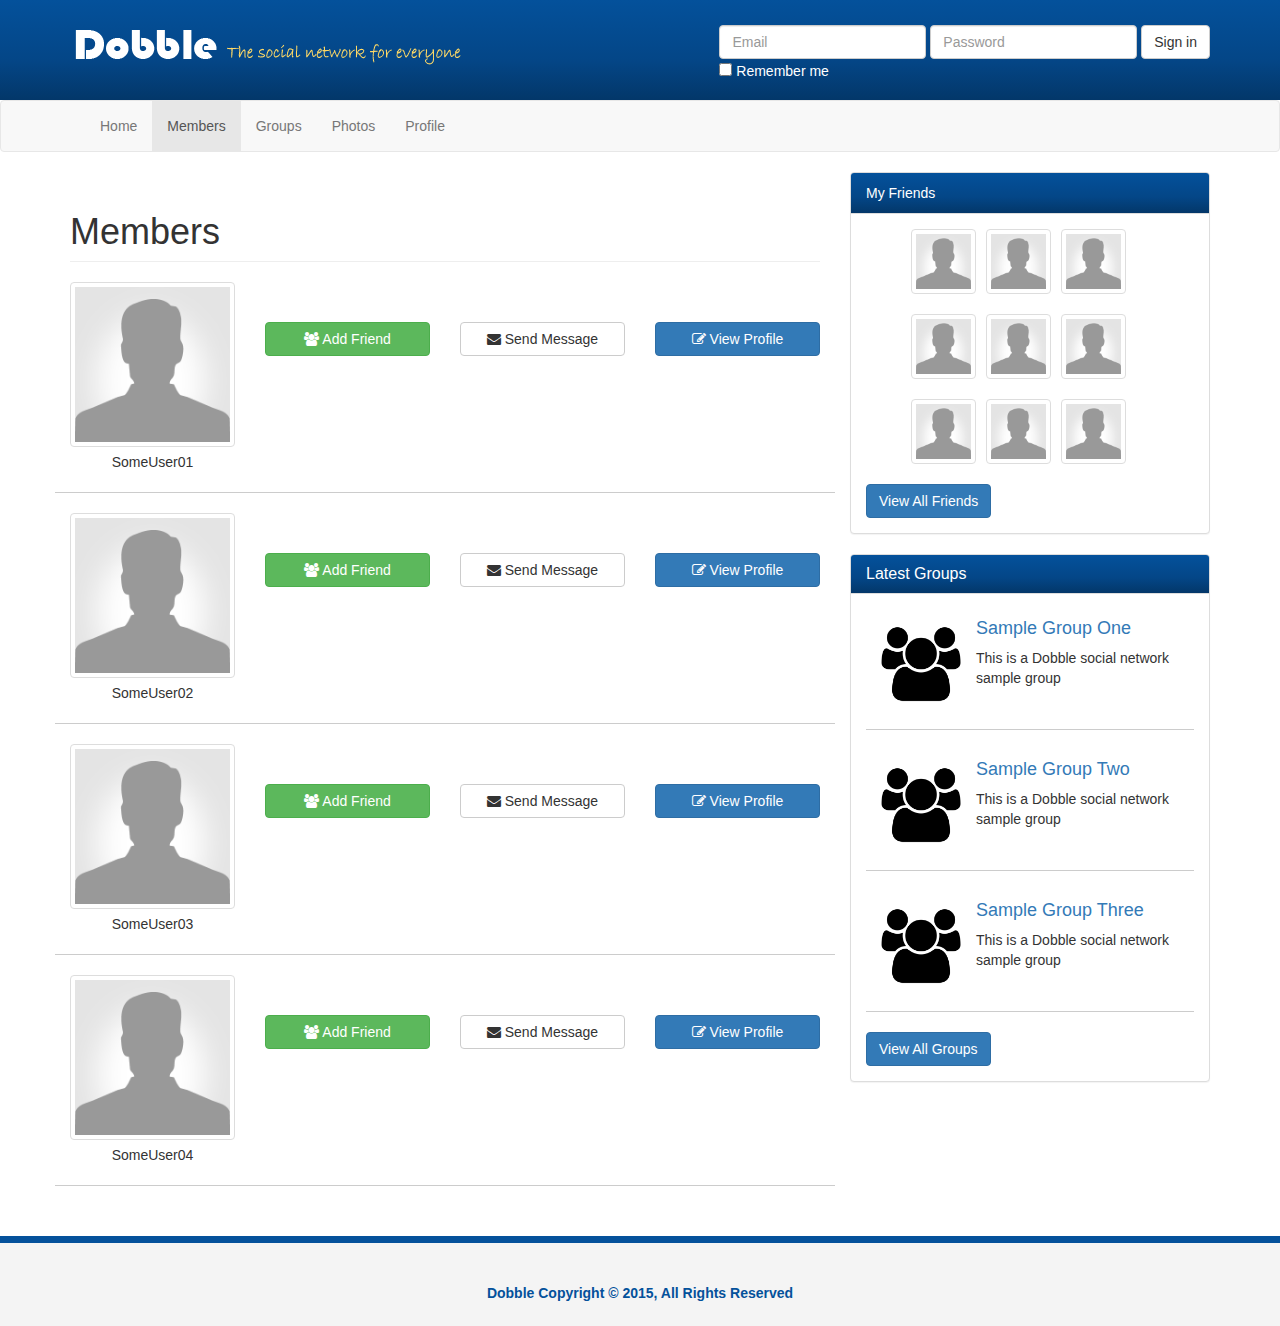
<file: dobble/members.html>
<!DOCTYPE html>
<html lang="en">
  <head>
    <meta charset="utf-8">
    <meta http-equiv="X-UA-Compatible" content="IE=edge">
    <meta name="viewport" content="width=device-width, initial-scale=1">

    <title>Members: Dobble Social Network</title>

    <!-- Bootstrap core CSS -->
    <link href="css/bootstrap.css" rel="stylesheet">

    <!-- Custom styles for this template -->
    <link href="css/style.css" rel="stylesheet">
    <link href="css/font-awesome.css" rel="stylesheet">
  </head>

  <body>
    <header>
      <div class="container">
        <img src="img/logo.png" class="logo">
        <form class="form-inline">
          <div class="form-group">
            <label class="sr-only" for="exampleInputEmail3">Email address</label>
            <input type="email" class="form-control" id="exampleInputEmail3" placeholder="Email">
          </div>
          <div class="form-group">
            <label class="sr-only" for="exampleInputPassword3">Password</label>
            <input type="password" class="form-control" id="exampleInputPassword3" placeholder="Password">
          </div>
          <button type="submit" class="btn btn-default">Sign in</button><br>
          <div class="checkbox">
            <label>
              <input type="checkbox"> Remember me
            </label>
          </div>
        </form>
      </div>
    </header>
    <nav class="navbar navbar-default">
      <div class="container">
        <div class="navbar-header">
          <button type="button" class="navbar-toggle collapsed" data-toggle="collapse" data-target="#navbar" aria-expanded="false" aria-controls="navbar">
            <span class="sr-only">Toggle navigation</span>
            <span class="icon-bar"></span>
            <span class="icon-bar"></span>
            <span class="icon-bar"></span>
          </button>
        </div>
        <div id="navbar" class="collapse navbar-collapse">
          <ul class="nav navbar-nav">
            <li><a href="index.html">Home</a></li>
            <li class="active"><a href="members.html">Members</a></li>
            <li><a href="groups.html">Groups</a></li>
            <li><a href="photos.html">Photos</a></li>
            <li><a href="profile.html">Profile</a></li>
          </ul>
        </div><!--/.nav-collapse -->
      </div>
    </nav>

    <section>
      <div class="container">
        <div class="row">
          <div class="col-md-8">
            <div class="members">
              <h1 class="page-header">Members</h1>
              <div class="row member-row">
                <div class="col-md-3">
                  <img src="img/user.png" class="img-thumbnail">
                  <div class="text-center">SomeUser01</div>
                </div>
                <div class="col-md-3">
                  <p><a href="#" class="btn btn-success btn-block"><i class="fa fa-users"></i> Add Friend</a></p>
                </div>
                <div class="col-md-3">
                  <p><a href="#" class="btn btn-default btn-block"><i class="fa fa-envelope"></i> Send Message</a></p>
                </div>
                <div class="col-md-3">
                  <p><a href="#" class="btn btn-primary btn-block"><i class="fa fa-edit"></i> View Profile</a></p>
                </div>
              </div>

              <div class="row member-row">
                <div class="col-md-3">
                  <img src="img/user.png" class="img-thumbnail">
                  <div class="text-center">SomeUser02</div>
                </div>
                <div class="col-md-3">
                  <p><a href="#" class="btn btn-success btn-block"><i class="fa fa-users"></i> Add Friend</a></p>
                </div>
                <div class="col-md-3">
                  <p><a href="#" class="btn btn-default btn-block"><i class="fa fa-envelope"></i> Send Message</a></p>
                </div>
                <div class="col-md-3">
                  <p><a href="#" class="btn btn-primary btn-block"><i class="fa fa-edit"></i> View Profile</a></p>
                </div>
              </div>

              <div class="row member-row">
                <div class="col-md-3">
                  <img src="img/user.png" class="img-thumbnail">
                  <div class="text-center">SomeUser03</div>
                </div>
                <div class="col-md-3">
                  <p><a href="#" class="btn btn-success btn-block"><i class="fa fa-users"></i> Add Friend</a></p>
                </div>
                <div class="col-md-3">
                  <p><a href="#" class="btn btn-default btn-block"><i class="fa fa-envelope"></i> Send Message</a></p>
                </div>
                <div class="col-md-3">
                  <p><a href="#" class="btn btn-primary btn-block"><i class="fa fa-edit"></i> View Profile</a></p>
                </div>
              </div>

              <div class="row member-row">
                <div class="col-md-3">
                  <img src="img/user.png" class="img-thumbnail">
                  <div class="text-center">SomeUser04</div>
                </div>
                <div class="col-md-3">
                  <p><a href="#" class="btn btn-success btn-block"><i class="fa fa-users"></i> Add Friend</a></p>
                </div>
                <div class="col-md-3">
                  <p><a href="#" class="btn btn-default btn-block"><i class="fa fa-envelope"></i> Send Message</a></p>
                </div>
                <div class="col-md-3">
                  <p><a href="#" class="btn btn-primary btn-block"><i class="fa fa-edit"></i> View Profile</a></p>
                </div>
              </div>


            </div>
          </div> <!-- col-md-8 end -->
          <div class="col-md-4">
            <div class="panel panel-default friends">
              <div class="panel-heading">My Friends</div>
                <div class="panel-body">
                  <ul>
                    <li><a class="thumbnail" href="profile.html"><img src="img/user.png"></a></li>
                    <li><a class="thumbnail" href="profile.html"><img src="img/user.png"></a></li>
                    <li><a class="thumbnail" href="profile.html"><img src="img/user.png"></a></li>
                    <li><a class="thumbnail" href="profile.html"><img src="img/user.png"></a></li>
                    <li><a class="thumbnail" href="profile.html"><img src="img/user.png"></a></li>
                    <li><a class="thumbnail" href="profile.html"><img src="img/user.png"></a></li>
                    <li><a class="thumbnail" href="profile.html"><img src="img/user.png"></a></li>
                    <li><a class="thumbnail" href="profile.html"><img src="img/user.png"></a></li>
                    <li><a class="thumbnail" href="profile.html"><img src="img/user.png"></a></li>
                  </ul>
                  <div class="clearfloat"></div>
                  <a class="btn btn-primary" href="#">View All Friends</a>
                </div>
              </div>
              <div class="panel panel-default groups">
                <div class="panel-heading">
                  <h3 class="panel-title">Latest Groups</h3>
                </div>
                <div class="panel-body">
                  <div class="group-item">
                    <img src="img/group.png">
                    <h4><a href="#">Sample Group One</a></h4>
                    <p>This is a Dobble social network sample group</p>
                  </div>
                  <div class="clearfix"></div>
                  <div class="group-item">
                    <img src="img/group.png">
                    <h4><a href="#">Sample Group Two</a></h4>
                    <p>This is a Dobble social network sample group</p>
                  </div>
                  <div class="clearfix"></div>
                  <div class="group-item">
                    <img src="img/group.png">
                    <h4><a href="#">Sample Group Three</a></h4>
                    <p>This is a Dobble social network sample group</p>
                  </div>
                <div class="clearfix"></div>
                <a class="btn btn-primary" href="#">View All Groups</a>
                </div>
              </div>
            </div> <!-- col-md-4 ends -->
          </div>
        </div>
      </div>
    </section>

    <footer>
      <div class="container">
        <p>Dobble Copyright &copy; 2015, All Rights Reserved</p>
      </div>
    </footer>


    <!-- Bootstrap core JavaScript
    ================================================== -->
    <!-- Placed at the end of the document so the pages load faster -->
    <script src="https://ajax.googleapis.com/ajax/libs/jquery/1.11.3/jquery.min.js"></script>
    <script>window.jQuery || document.write('<script src="../../assets/js/vendor/jquery.min.js"><\/script>')</script>
    <script src="js/bootstrap.min.js"></script>
  </body>
</html>
</file>
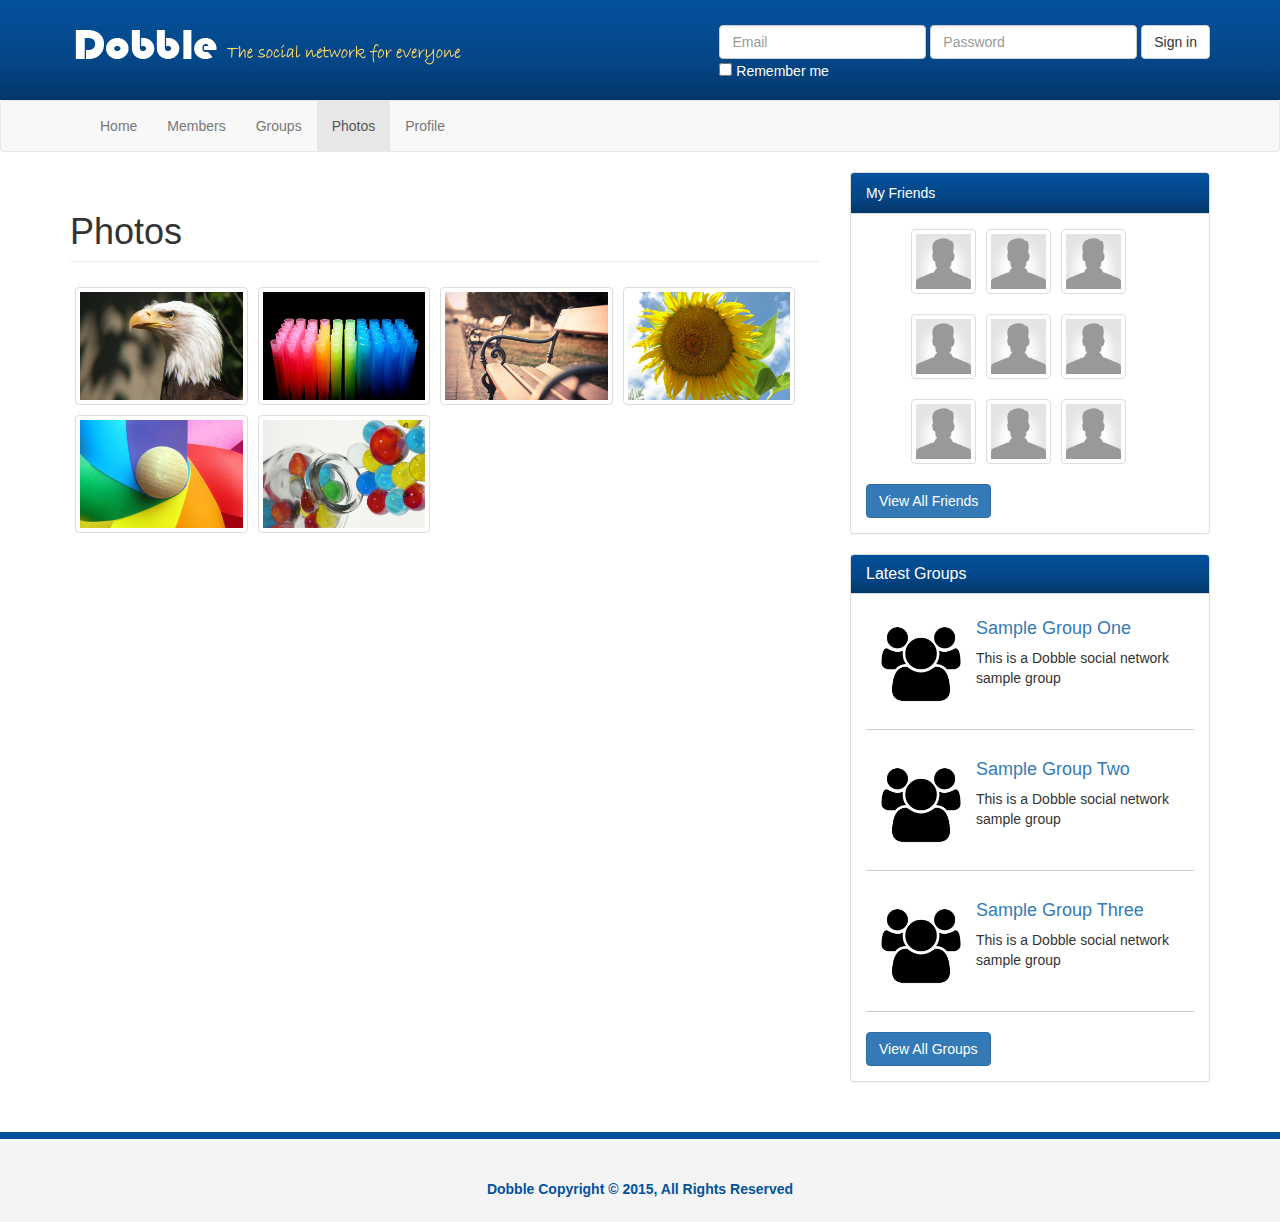
<file: dobble/photos.html>
<!DOCTYPE html>
<html lang="en">
  <head>
    <meta charset="utf-8">
    <meta http-equiv="X-UA-Compatible" content="IE=edge">
    <meta name="viewport" content="width=device-width, initial-scale=1">

    <title>Photos: Dobble Social Network</title>

    <!-- Bootstrap core CSS -->
    <link href="css/bootstrap.css" rel="stylesheet">

    <!-- Custom styles for this template -->
    <link href="css/style.css" rel="stylesheet">
    <link href="css/font-awesome.css" rel="stylesheet">
    <link href="css/ekko-lightbox.css" rel="stylesheet">
  </head>

  <body>
    <header>
      <div class="container">
        <img src="img/logo.png" class="logo">
        <form class="form-inline">
          <div class="form-group">
            <label class="sr-only" for="exampleInputEmail3">Email address</label>
            <input type="email" class="form-control" id="exampleInputEmail3" placeholder="Email">
          </div>
          <div class="form-group">
            <label class="sr-only" for="exampleInputPassword3">Password</label>
            <input type="password" class="form-control" id="exampleInputPassword3" placeholder="Password">
          </div>
          <button type="submit" class="btn btn-default">Sign in</button><br>
          <div class="checkbox">
            <label>
              <input type="checkbox"> Remember me
            </label>
          </div>
        </form>
      </div>
    </header>
    <nav class="navbar navbar-default">
      <div class="container">
        <div class="navbar-header">
          <button type="button" class="navbar-toggle collapsed" data-toggle="collapse" data-target="#navbar" aria-expanded="false" aria-controls="navbar">
            <span class="sr-only">Toggle navigation</span>
            <span class="icon-bar"></span>
            <span class="icon-bar"></span>
            <span class="icon-bar"></span>
          </button>
        </div>
        <div id="navbar" class="collapse navbar-collapse">
          <ul class="nav navbar-nav">
            <li><a href="index.html">Home</a></li>
            <li><a href="members.html">Members</a></li>
            <li><a href="groups.html">Groups</a></li>
            <li class="active"><a href="photos.html">Photos</a></li>
            <li><a href="profile.html">Profile</a></li>
          </ul>
        </div><!--/.nav-collapse -->
      </div>
    </nav>

    <section>
      <div class="container">
        <div class="row">
          <div class="col-md-8">
            <h1 class="page-header">Photos</h1>
            <ul class="photos gallery-parent">
              <li><a href="img/sample1.jpg" data-toggle="lightbox" data-title="Image One" data-footer="This is image 1" data-gallery="mygallery" data-parent=".gallery-parent" data-hover="tooltip" data-placement="top" title="This is image one"><img src="img/sample1.jpg" class="img-thumbnail"></a></li>
              <li><a href="img/sample2.jpg" data-toggle="lightbox" data-title="Image Two" data-footer="This is image 2" data-gallery="mygallery" data-parent=".gallery-parent" data-hover="tooltip" data-placement="top" title="This is image two"><img src="img/sample2.jpg" class="img-thumbnail"></a></li>
              <li><a href="img/sample3.jpg" data-toggle="lightbox" data-title="Image Three" data-footer="This is image 3" data-gallery="mygallery" data-parent=".gallery-parent" data-hover="tooltip" data-placement="top" title="This is image three"><img src="img/sample3.jpg" class="img-thumbnail"></a></li>
              <li><a href="img/sample4.jpg" data-toggle="lightbox" data-title="Image Four" data-footer="This is image 4" data-gallery="mygallery" data-parent=".gallery-parent" data-hover="tooltip" data-placement="top" title="This is image four"><img src="img/sample4.jpg" class="img-thumbnail"></a></li>
              <li><a href="img/sample5.jpg" data-toggle="lightbox" data-title="Image Five" data-footer="This is image 5" data-gallery="mygallery" data-parent=".gallery-parent" data-hover="tooltip" data-placement="top" title="This is image five"><img src="img/sample5.jpg" class="img-thumbnail"></a></li>
              <li><a href="img/sample6.jpg" data-toggle="lightbox" data-title="Image Six" data-footer="This is image 6" data-gallery="mygallery" data-parent=".gallery-parent" data-hover="tooltip" data-placement="top" title="This is image six"><img src="img/sample6.jpg" class="img-thumbnail"></a></li>
            </ul>
          </div> <!-- col-md-8 end -->
          <div class="col-md-4">
            <div class="panel panel-default friends">
              <div class="panel-heading">My Friends</div>
                <div class="panel-body">
                  <ul>
                    <li><a class="thumbnail" href="profile.html"><img src="img/user.png"></a></li>
                    <li><a class="thumbnail" href="profile.html"><img src="img/user.png"></a></li>
                    <li><a class="thumbnail" href="profile.html"><img src="img/user.png"></a></li>
                    <li><a class="thumbnail" href="profile.html"><img src="img/user.png"></a></li>
                    <li><a class="thumbnail" href="profile.html"><img src="img/user.png"></a></li>
                    <li><a class="thumbnail" href="profile.html"><img src="img/user.png"></a></li>
                    <li><a class="thumbnail" href="profile.html"><img src="img/user.png"></a></li>
                    <li><a class="thumbnail" href="profile.html"><img src="img/user.png"></a></li>
                    <li><a class="thumbnail" href="profile.html"><img src="img/user.png"></a></li>
                  </ul>
                  <div class="clearfloat"></div>
                  <a class="btn btn-primary" href="#">View All Friends</a>
                </div>
              </div>
              <div class="panel panel-default groups">
                <div class="panel-heading">
                  <h3 class="panel-title">Latest Groups</h3>
                </div>
                <div class="panel-body">
                  <div class="group-item">
                    <img src="img/group.png">
                    <h4><a href="#">Sample Group One</a></h4>
                    <p>This is a Dobble social network sample group</p>
                  </div>
                  <div class="clearfix"></div>
                  <div class="group-item">
                    <img src="img/group.png">
                    <h4><a href="#">Sample Group Two</a></h4>
                    <p>This is a Dobble social network sample group</p>
                  </div>
                  <div class="clearfix"></div>
                  <div class="group-item">
                    <img src="img/group.png">
                    <h4><a href="#">Sample Group Three</a></h4>
                    <p>This is a Dobble social network sample group</p>
                  </div>
                <div class="clearfix"></div>
                <a class="btn btn-primary" href="#">View All Groups</a>
                </div>
              </div>
            </div> <!-- col-md-4 ends -->
          </div>
        </div>
      </div>
    </section>

    <footer>
      <div class="container">
        <p>Dobble Copyright &copy; 2015, All Rights Reserved</p>
      </div>
    </footer>


    <!-- Bootstrap core JavaScript
    ================================================== -->
    <!-- Placed at the end of the document so the pages load faster -->
    <script src="https://ajax.googleapis.com/ajax/libs/jquery/1.11.3/jquery.min.js"></script>
    <script>window.jQuery || document.write('<script src="../../assets/js/vendor/jquery.min.js"><\/script>')</script>
    <script src="js/bootstrap.min.js"></script>
    <script src="js/ekko-lightbox.js"></script>
    <script>
      $(document).delegate('*[data-toggle="lightbox"]', 'click', function(event) {
      event.preventDefault();
      $(this).ekkoLightbox();
      }); 
    </script>
    <script>
      $(function () {
        $('[data-toggle="tooltip"]').tooltip()
      })
    </script>
  </body>
</html>
</file>
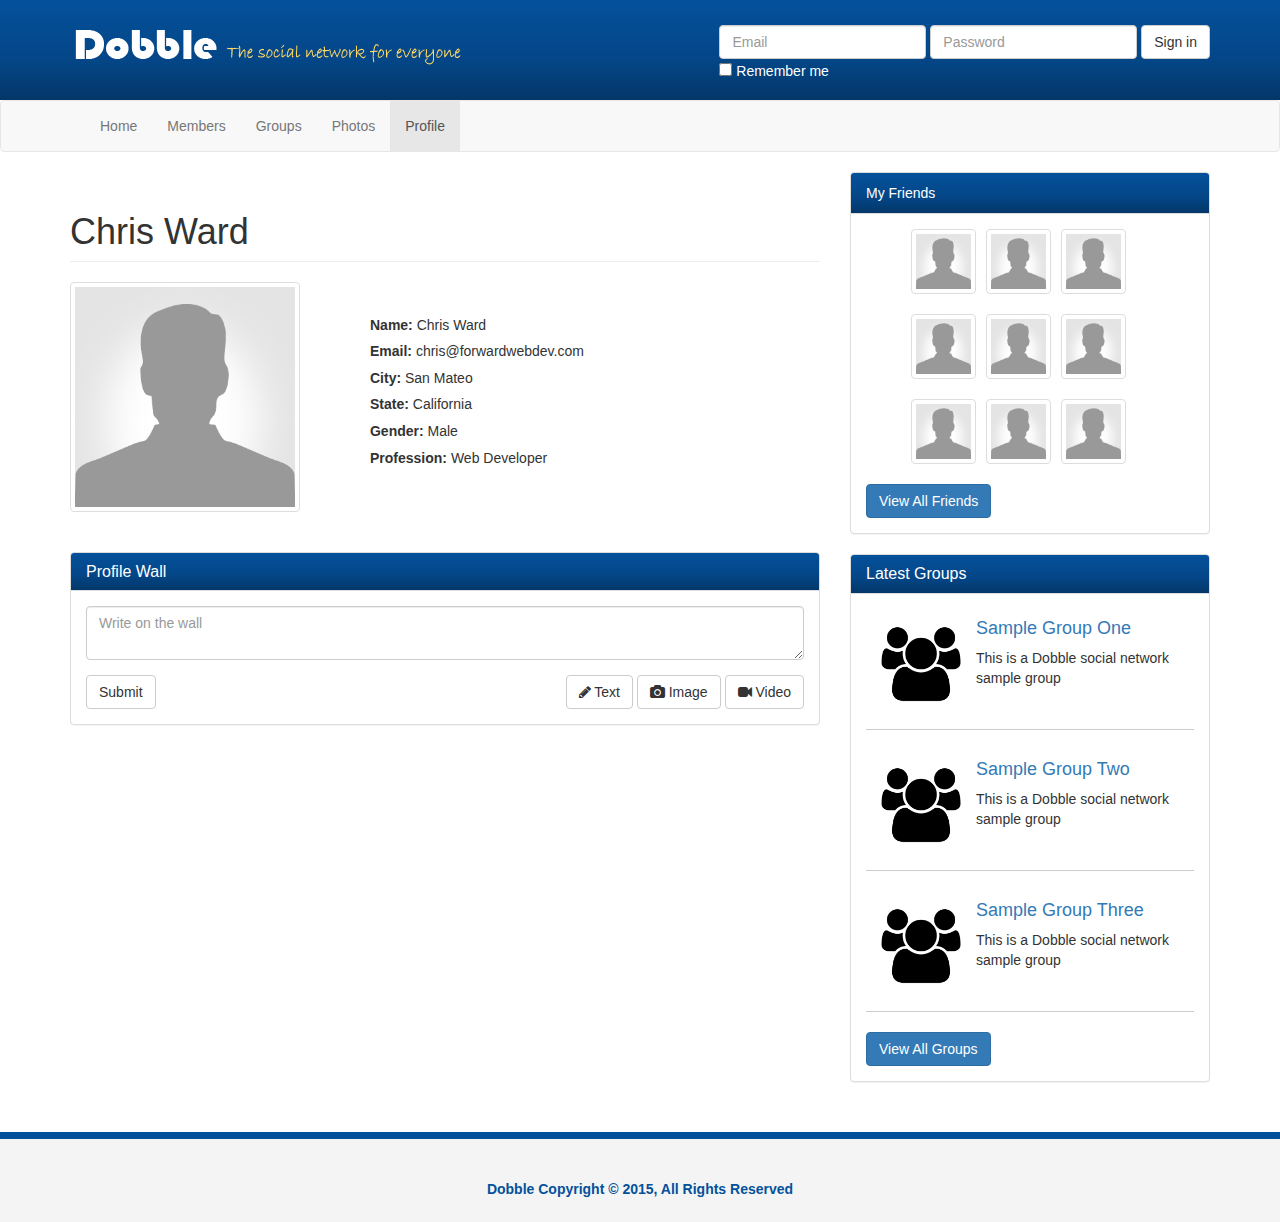
<file: dobble/profile.html>
<!DOCTYPE html>
<html lang="en">
  <head>
    <meta charset="utf-8">
    <meta http-equiv="X-UA-Compatible" content="IE=edge">
    <meta name="viewport" content="width=device-width, initial-scale=1">

    <title>Profile: Dobble Social Network</title>

    <!-- Bootstrap core CSS -->
    <link href="css/bootstrap.css" rel="stylesheet">

    <!-- Custom styles for this template -->
    <link href="css/style.css" rel="stylesheet">
    <link href="css/font-awesome.css" rel="stylesheet">
  </head>

  <body>
    <header>
      <div class="container">
        <img src="img/logo.png" class="logo">
        <form class="form-inline">
          <div class="form-group">
            <label class="sr-only" for="exampleInputEmail3">Email address</label>
            <input type="email" class="form-control" id="exampleInputEmail3" placeholder="Email">
          </div>
          <div class="form-group">
            <label class="sr-only" for="exampleInputPassword3">Password</label>
            <input type="password" class="form-control" id="exampleInputPassword3" placeholder="Password">
          </div>
          <button type="submit" class="btn btn-default">Sign in</button><br>
          <div class="checkbox">
            <label>
              <input type="checkbox"> Remember me
            </label>
          </div>
        </form>
      </div>
    </header>
    <nav class="navbar navbar-default">
      <div class="container">
        <div class="navbar-header">
          <button type="button" class="navbar-toggle collapsed" data-toggle="collapse" data-target="#navbar" aria-expanded="false" aria-controls="navbar">
            <span class="sr-only">Toggle navigation</span>
            <span class="icon-bar"></span>
            <span class="icon-bar"></span>
            <span class="icon-bar"></span>
          </button>
        </div>
        <div id="navbar" class="collapse navbar-collapse">
          <ul class="nav navbar-nav">
            <li><a href="index.html">Home</a></li>
            <li><a href="members.html">Members</a></li>
            <li><a href="groups.html">Groups</a></li>
            <li><a href="photos.html">Photos</a></li>
            <li class="active"><a href="profile.html">Profile</a></li>
          </ul>
        </div><!--/.nav-collapse -->
      </div>
    </nav>

    <section>
      <div class="container">
        <div class="row">
          <div class="col-md-8">
            <div class="profile">
              <h1 class="page-header">Chris Ward</h1>
              <div class="row">
                <div class="col-md-4">
                  <img src="img/user.png" class="img-thumbnail">
                </div>
                <div class="col-md-8">
                  <ul>
                    <li><strong>Name: </strong> Chris Ward</li>
                    <li><strong>Email: </strong> chris@forwardwebdev.com</li>
                    <li><strong>City: </strong> San Mateo</li>
                    <li><strong>State: </strong> California</li>
                    <li><strong>Gender: </strong> Male</li>
                    <li><strong>Profession: </strong> Web Developer</li>
                  </ul>
                </div>
              </div>
              <br><br>
              <div class="row">
                <div class="col-md-12">
                  <div class="panel panel-default">
                    <div class="panel-heading">
                      <h3 class="panel-title">Profile Wall</h3>
                    </div>
                    <div class="panel-body">
                      <form>
                        <div class="form-group">
                          <textarea class="form-control" id="exampleInputEmail1" placeholder="Write on the wall"></textarea>
                        </div>
                        <button type="submit" class="btn btn-default">Submit</button>
                        <div class="pull-right">
                          <button type="button" class="btn btn-default"><i class="fa fa-pencil" aria-hidden="true"></i> Text</button>
                          <button type="button" class="btn btn-default"><i class="fa fa-camera" aria-hidden="true"></i> Image</button>
                          <button type="button" class="btn btn-default"><i class="fa fa-video-camera" aria-hidden="true"></i> Video</button>
                        </div>
                      </form>
                    </div>
                  </div>
                </div>
              </div>
            </div>
          </div> <!-- col-md-8 end -->
          <div class="col-md-4">
            <div class="panel panel-default friends">
              <div class="panel-heading">My Friends</div>
                <div class="panel-body">
                  <ul>
                    <li><a class="thumbnail" href="profile.html"><img src="img/user.png"></a></li>
                    <li><a class="thumbnail" href="profile.html"><img src="img/user.png"></a></li>
                    <li><a class="thumbnail" href="profile.html"><img src="img/user.png"></a></li>
                    <li><a class="thumbnail" href="profile.html"><img src="img/user.png"></a></li>
                    <li><a class="thumbnail" href="profile.html"><img src="img/user.png"></a></li>
                    <li><a class="thumbnail" href="profile.html"><img src="img/user.png"></a></li>
                    <li><a class="thumbnail" href="profile.html"><img src="img/user.png"></a></li>
                    <li><a class="thumbnail" href="profile.html"><img src="img/user.png"></a></li>
                    <li><a class="thumbnail" href="profile.html"><img src="img/user.png"></a></li>
                  </ul>
                  <div class="clearfloat"></div>
                  <a class="btn btn-primary" href="#">View All Friends</a>
                </div>
              </div>
              <div class="panel panel-default groups">
                <div class="panel-heading">
                  <h3 class="panel-title">Latest Groups</h3>
                </div>
                <div class="panel-body">
                  <div class="group-item">
                    <img src="img/group.png">
                    <h4><a href="#">Sample Group One</a></h4>
                    <p>This is a Dobble social network sample group</p>
                  </div>
                  <div class="clearfix"></div>
                  <div class="group-item">
                    <img src="img/group.png">
                    <h4><a href="#">Sample Group Two</a></h4>
                    <p>This is a Dobble social network sample group</p>
                  </div>
                  <div class="clearfix"></div>
                  <div class="group-item">
                    <img src="img/group.png">
                    <h4><a href="#">Sample Group Three</a></h4>
                    <p>This is a Dobble social network sample group</p>
                  </div>
                <div class="clearfix"></div>
                <a class="btn btn-primary" href="#">View All Groups</a>
                </div>
              </div>
            </div> <!-- col-md-4 ends -->
          </div>
        </div>
      </div>
    </section>

    <footer>
      <div class="container">
        <p>Dobble Copyright &copy; 2015, All Rights Reserved</p>
      </div>
    </footer>


    <!-- Bootstrap core JavaScript
    ================================================== -->
    <!-- Placed at the end of the document so the pages load faster -->
    <script src="https://ajax.googleapis.com/ajax/libs/jquery/1.11.3/jquery.min.js"></script>
    <script>window.jQuery || document.write('<script src="../../assets/js/vendor/jquery.min.js"><\/script>')</script>
    <script src="js/bootstrap.min.js"></script>
  </body>
</html>
</file>
<file: app_salespage/css/style.css>
body {
  padding-top: 50px;
}

.em-text{
	color:#1caa98 !important;
}

.col-md-4{
	margin-bottom: 20px;
}

.jumbotron{
	background: #1b222a url(../img/site_showcase_bg.jpg) no-repeat top center;
	color: #fff;
	height: 500px;
	overflow: none;
}

.jumbotron h1{
	margin-top: 60px;
}

.jumbotron p{
	margin-bottom: 40px;
}

.jumbotron img.app-btn{
	width:40%;
	margin-right:30px;
}

.jumbotron img.showcase-img{
	width: 75%;
}

section{
	padding:40px 0 40px 0;
}

img.demo{
	width:100%;
	padding: 3px;
	border: 1px solid #ccc;
}

section#feature{
	background: #1caa98;
	color: #fff;
	padding: 40px;
	overflow: auto;
}

section#feature ul li{
	font-size: 22px;
	list-style: none;
	line-height: 2.0em;
}

section#feature ul{
	padding: 0;
	margin: 0;
}

section#title-bar{
	padding: 0;
	margin: 0;
	height: 80px;
	background: #1caa98;
	color: white;
}

section#title-bar h1{
	margin: bottom 20px;
}

footer{
	background: #333;
	color: #fff;
	padding: 30px 0 20px 0;
}

footer li{
	float: left;
	padding: 0 10px 0 10px;
	list-style: none;
}

footer a{
	color: #fff;
}

footer p{
	float: right;
}

/*MEDIA QUERIES*/

@media(min-width: 1200px){
	.jumbotron img.showcase-img {
	width: 61%;
	margin: 5px 0 0 40px;
}

@media(max-width: 991px){
	.showcase-img{
		display: hidden;
	}
}

@media(min-width: 768px) and (max-width: 990px){
	.jumbotron img.app-btn{
		width: 30%;
	}
	.jumbotron{
		height: 400px !important;
		background-size: 100% 100%;
	}
	.jumbotron h1{
		margin-top: 10px;
	}
}

@media(max-width: 768px){
	.jumbotron{
		height: 350px !important;
		background-size: 100% 100%;
	}
	.jumbotron h1{
		margin-top: 10px;
	}
}

@media(max-width: 500px){
	.jumbotron{
		height: 450px !important;
		background-image: none;
		text-align: center;
	}
	.jumbotron img.app-btn{
		width:60%;
		margin: 0 auto 30px auto;
		display: block;
	}
	section#feature ul li{
		font-size: 19px !important;
	}
	footer p{
		float: none;
		text-align: center;
		padding-top: 20px;
	}
}
</file>
<file: dobble/css/style.css>
/*
 * Bootstrap v3.3.6 (http://getbootstrap.com)
 * Copyright 2011-2015 Twitter, Inc.
 * Licensed under MIT (https://github.com/twbs/bootstrap/blob/master/LICENSE)
 */
/* normalize.css v3.0.3 | MIT License | github.com/necolas/normalize.css */
html {
  font-family: sans-serif;
  -webkit-text-size-adjust: 100%;
  -ms-text-size-adjust: 100%;
}

body {
  margin: 0;
}

article,
aside,
details,
figcaption,
figure,
footer,
header,
hgroup,
main,
menu,
nav,
section,
summary {
  display: block;
}

audio,
canvas,
progress,
video {
  display: inline-block;
  vertical-align: baseline;
}

audio:not([controls]) {
  display: none;
  height: 0;
}

[hidden],
template {
  display: none;
}

a {
  background-color: transparent;
}

a:active,
a:hover {
  outline: 0;
}

abbr[title] {
  border-bottom: 1px dotted;
}

b,
strong {
  font-weight: bold;
}

dfn {
  font-style: italic;
}

h1 {
  margin: .67em 0;
  font-size: 2em;
}

mark {
  color: #000;
  background: #ff0;
}

small {
  font-size: 80%;
}

sub,
sup {
  position: relative;
  font-size: 75%;
  line-height: 0;
  vertical-align: baseline;
}

sup {
  top: -0.5em;
}

sub {
  bottom: -0.25em;
}

img {
  border: 0;
}

svg:not(:root) {
  overflow: hidden;
}

figure {
  margin: 1em 40px;
}

hr {
  height: 0;
  -webkit-box-sizing: content-box;
  -moz-box-sizing: content-box;
  box-sizing: content-box;
}

pre {
  overflow: auto;
}

code,
kbd,
pre,
samp {
  font-family: monospace, monospace;
  font-size: 1em;
}

button,
input,
optgroup,
select,
textarea {
  margin: 0;
  font: inherit;
  color: inherit;
}

button {
  overflow: visible;
}

button,
select {
  text-transform: none;
}

button,
html input[type="button"],
input[type="reset"],
input[type="submit"] {
  -webkit-appearance: button;
  cursor: pointer;
}

button[disabled],
html input[disabled] {
  cursor: default;
}

button::-moz-focus-inner,
input::-moz-focus-inner {
  padding: 0;
  border: 0;
}

input {
  line-height: normal;
}

input[type="checkbox"],
input[type="radio"] {
  -webkit-box-sizing: border-box;
  -moz-box-sizing: border-box;
  box-sizing: border-box;
  padding: 0;
}

input[type="number"]::-webkit-inner-spin-button,
input[type="number"]::-webkit-outer-spin-button {
  height: auto;
}

input[type="search"] {
  -webkit-box-sizing: content-box;
  -moz-box-sizing: content-box;
  box-sizing: content-box;
  -webkit-appearance: textfield;
}

input[type="search"]::-webkit-search-cancel-button,
input[type="search"]::-webkit-search-decoration {
  -webkit-appearance: none;
}

fieldset {
  padding: .35em .625em .75em;
  margin: 0 2px;
  border: 1px solid #c0c0c0;
}

legend {
  padding: 0;
  border: 0;
}

textarea {
  overflow: auto;
}

optgroup {
  font-weight: bold;
}

table {
  border-spacing: 0;
  border-collapse: collapse;
}

td,
th {
  padding: 0;
}

/* Source: https://github.com/h5bp/html5-boilerplate/blob/master/src/css/main.css */
@media print {
  *,
  *:before,
  *:after {
    color: #000 !important;
    text-shadow: none !important;
    background: transparent !important;
    -webkit-box-shadow: none !important;
    box-shadow: none !important;
  }

  a,
  a:visited {
    text-decoration: underline;
  }

  a[href]:after {
    content: " (" attr(href) ")";
  }

  abbr[title]:after {
    content: " (" attr(title) ")";
  }

  a[href^="#"]:after,
  a[href^="javascript:"]:after {
    content: "";
  }

  pre,
  blockquote {
    border: 1px solid #999;
    page-break-inside: avoid;
  }

  thead {
    display: table-header-group;
  }

  tr,
  img {
    page-break-inside: avoid;
  }

  img {
    max-width: 100% !important;
  }

  p,
  h2,
  h3 {
    orphans: 3;
    widows: 3;
  }

  h2,
  h3 {
    page-break-after: avoid;
  }

  .navbar {
    display: none;
  }

  .btn > .caret,
  .dropup > .btn > .caret {
    border-top-color: #000 !important;
  }

  .label {
    border: 1px solid #000;
  }

  .table {
    border-collapse: collapse !important;
  }

  .table td,
  .table th {
    background-color: #fff !important;
  }

  .table-bordered th,
  .table-bordered td {
    border: 1px solid #ddd !important;
  }
}
@font-face {
  font-family: 'Glyphicons Halflings';
  src: url("../fonts/glyphicons-halflings-regular.eot");
  src: url("../fonts/glyphicons-halflings-regular.eot?#iefix") format("embedded-opentype"), url("../fonts/glyphicons-halflings-regular.woff2") format("woff2"), url("../fonts/glyphicons-halflings-regular.woff") format("woff"), url("../fonts/glyphicons-halflings-regular.ttf") format("truetype"), url("../fonts/glyphicons-halflings-regular.svg#glyphicons_halflingsregular") format("svg");
}

.glyphicon {
  position: relative;
  top: 1px;
  display: inline-block;
  font-family: 'Glyphicons Halflings';
  font-style: normal;
  font-weight: normal;
  line-height: 1;
  -webkit-font-smoothing: antialiased;
  -moz-osx-font-smoothing: grayscale;
}

.glyphicon-asterisk:before {
  content: "\002a";
}

.glyphicon-plus:before {
  content: "\002b";
}

.glyphicon-euro:before,
.glyphicon-eur:before {
  content: "\20ac";
}

.glyphicon-minus:before {
  content: "\2212";
}

.glyphicon-cloud:before {
  content: "\2601";
}

.glyphicon-envelope:before {
  content: "\2709";
}

.glyphicon-pencil:before {
  content: "\270f";
}

.glyphicon-glass:before {
  content: "\e001";
}

.glyphicon-music:before {
  content: "\e002";
}

.glyphicon-search:before {
  content: "\e003";
}

.glyphicon-heart:before {
  content: "\e005";
}

.glyphicon-star:before {
  content: "\e006";
}

.glyphicon-star-empty:before {
  content: "\e007";
}

.glyphicon-user:before {
  content: "\e008";
}

.glyphicon-film:before {
  content: "\e009";
}

.glyphicon-th-large:before {
  content: "\e010";
}

.glyphicon-th:before {
  content: "\e011";
}

.glyphicon-th-list:before {
  content: "\e012";
}

.glyphicon-ok:before {
  content: "\e013";
}

.glyphicon-remove:before {
  content: "\e014";
}

.glyphicon-zoom-in:before {
  content: "\e015";
}

.glyphicon-zoom-out:before {
  content: "\e016";
}

.glyphicon-off:before {
  content: "\e017";
}

.glyphicon-signal:before {
  content: "\e018";
}

.glyphicon-cog:before {
  content: "\e019";
}

.glyphicon-trash:before {
  content: "\e020";
}

.glyphicon-home:before {
  content: "\e021";
}

.glyphicon-file:before {
  content: "\e022";
}

.glyphicon-time:before {
  content: "\e023";
}

.glyphicon-road:before {
  content: "\e024";
}

.glyphicon-download-alt:before {
  content: "\e025";
}

.glyphicon-download:before {
  content: "\e026";
}

.glyphicon-upload:before {
  content: "\e027";
}

.glyphicon-inbox:before {
  content: "\e028";
}

.glyphicon-play-circle:before {
  content: "\e029";
}

.glyphicon-repeat:before {
  content: "\e030";
}

.glyphicon-refresh:before {
  content: "\e031";
}

.glyphicon-list-alt:before {
  content: "\e032";
}

.glyphicon-lock:before {
  content: "\e033";
}

.glyphicon-flag:before {
  content: "\e034";
}

.glyphicon-headphones:before {
  content: "\e035";
}

.glyphicon-volume-off:before {
  content: "\e036";
}

.glyphicon-volume-down:before {
  content: "\e037";
}

.glyphicon-volume-up:before {
  content: "\e038";
}

.glyphicon-qrcode:before {
  content: "\e039";
}

.glyphicon-barcode:before {
  content: "\e040";
}

.glyphicon-tag:before {
  content: "\e041";
}

.glyphicon-tags:before {
  content: "\e042";
}

.glyphicon-book:before {
  content: "\e043";
}

.glyphicon-bookmark:before {
  content: "\e044";
}

.glyphicon-print:before {
  content: "\e045";
}

.glyphicon-camera:before {
  content: "\e046";
}

.glyphicon-font:before {
  content: "\e047";
}

.glyphicon-bold:before {
  content: "\e048";
}

.glyphicon-italic:before {
  content: "\e049";
}

.glyphicon-text-height:before {
  content: "\e050";
}

.glyphicon-text-width:before {
  content: "\e051";
}

.glyphicon-align-left:before {
  content: "\e052";
}

.glyphicon-align-center:before {
  content: "\e053";
}

.glyphicon-align-right:before {
  content: "\e054";
}

.glyphicon-align-justify:before {
  content: "\e055";
}

.glyphicon-list:before {
  content: "\e056";
}

.glyphicon-indent-left:before {
  content: "\e057";
}

.glyphicon-indent-right:before {
  content: "\e058";
}

.glyphicon-facetime-video:before {
  content: "\e059";
}

.glyphicon-picture:before {
  content: "\e060";
}

.glyphicon-map-marker:before {
  content: "\e062";
}

.glyphicon-adjust:before {
  content: "\e063";
}

.glyphicon-tint:before {
  content: "\e064";
}

.glyphicon-edit:before {
  content: "\e065";
}

.glyphicon-share:before {
  content: "\e066";
}

.glyphicon-check:before {
  content: "\e067";
}

.glyphicon-move:before {
  content: "\e068";
}

.glyphicon-step-backward:before {
  content: "\e069";
}

.glyphicon-fast-backward:before {
  content: "\e070";
}

.glyphicon-backward:before {
  content: "\e071";
}

.glyphicon-play:before {
  content: "\e072";
}

.glyphicon-pause:before {
  content: "\e073";
}

.glyphicon-stop:before {
  content: "\e074";
}

.glyphicon-forward:before {
  content: "\e075";
}

.glyphicon-fast-forward:before {
  content: "\e076";
}

.glyphicon-step-forward:before {
  content: "\e077";
}

.glyphicon-eject:before {
  content: "\e078";
}

.glyphicon-chevron-left:before {
  content: "\e079";
}

.glyphicon-chevron-right:before {
  content: "\e080";
}

.glyphicon-plus-sign:before {
  content: "\e081";
}

.glyphicon-minus-sign:before {
  content: "\e082";
}

.glyphicon-remove-sign:before {
  content: "\e083";
}

.glyphicon-ok-sign:before {
  content: "\e084";
}

.glyphicon-question-sign:before {
  content: "\e085";
}

.glyphicon-info-sign:before {
  content: "\e086";
}

.glyphicon-screenshot:before {
  content: "\e087";
}

.glyphicon-remove-circle:before {
  content: "\e088";
}

.glyphicon-ok-circle:before {
  content: "\e089";
}

.glyphicon-ban-circle:before {
  content: "\e090";
}

.glyphicon-arrow-left:before {
  content: "\e091";
}

.glyphicon-arrow-right:before {
  content: "\e092";
}

.glyphicon-arrow-up:before {
  content: "\e093";
}

.glyphicon-arrow-down:before {
  content: "\e094";
}

.glyphicon-share-alt:before {
  content: "\e095";
}

.glyphicon-resize-full:before {
  content: "\e096";
}

.glyphicon-resize-small:before {
  content: "\e097";
}

.glyphicon-exclamation-sign:before {
  content: "\e101";
}

.glyphicon-gift:before {
  content: "\e102";
}

.glyphicon-leaf:before {
  content: "\e103";
}

.glyphicon-fire:before {
  content: "\e104";
}

.glyphicon-eye-open:before {
  content: "\e105";
}

.glyphicon-eye-close:before {
  content: "\e106";
}

.glyphicon-warning-sign:before {
  content: "\e107";
}

.glyphicon-plane:before {
  content: "\e108";
}

.glyphicon-calendar:before {
  content: "\e109";
}

.glyphicon-random:before {
  content: "\e110";
}

.glyphicon-comment:before {
  content: "\e111";
}

.glyphicon-magnet:before {
  content: "\e112";
}

.glyphicon-chevron-up:before {
  content: "\e113";
}

.glyphicon-chevron-down:before {
  content: "\e114";
}

.glyphicon-retweet:before {
  content: "\e115";
}

.glyphicon-shopping-cart:before {
  content: "\e116";
}

.glyphicon-folder-close:before {
  content: "\e117";
}

.glyphicon-folder-open:before {
  content: "\e118";
}

.glyphicon-resize-vertical:before {
  content: "\e119";
}

.glyphicon-resize-horizontal:before {
  content: "\e120";
}

.glyphicon-hdd:before {
  content: "\e121";
}

.glyphicon-bullhorn:before {
  content: "\e122";
}

.glyphicon-bell:before {
  content: "\e123";
}

.glyphicon-certificate:before {
  content: "\e124";
}

.glyphicon-thumbs-up:before {
  content: "\e125";
}

.glyphicon-thumbs-down:before {
  content: "\e126";
}

.glyphicon-hand-right:before {
  content: "\e127";
}

.glyphicon-hand-left:before {
  content: "\e128";
}

.glyphicon-hand-up:before {
  content: "\e129";
}

.glyphicon-hand-down:before {
  content: "\e130";
}

.glyphicon-circle-arrow-right:before {
  content: "\e131";
}

.glyphicon-circle-arrow-left:before {
  content: "\e132";
}

.glyphicon-circle-arrow-up:before {
  content: "\e133";
}

.glyphicon-circle-arrow-down:before {
  content: "\e134";
}

.glyphicon-globe:before {
  content: "\e135";
}

.glyphicon-wrench:before {
  content: "\e136";
}

.glyphicon-tasks:before {
  content: "\e137";
}

.glyphicon-filter:before {
  content: "\e138";
}

.glyphicon-briefcase:before {
  content: "\e139";
}

.glyphicon-fullscreen:before {
  content: "\e140";
}

.glyphicon-dashboard:before {
  content: "\e141";
}

.glyphicon-paperclip:before {
  content: "\e142";
}

.glyphicon-heart-empty:before {
  content: "\e143";
}

.glyphicon-link:before {
  content: "\e144";
}

.glyphicon-phone:before {
  content: "\e145";
}

.glyphicon-pushpin:before {
  content: "\e146";
}

.glyphicon-usd:before {
  content: "\e148";
}

.glyphicon-gbp:before {
  content: "\e149";
}

.glyphicon-sort:before {
  content: "\e150";
}

.glyphicon-sort-by-alphabet:before {
  content: "\e151";
}

.glyphicon-sort-by-alphabet-alt:before {
  content: "\e152";
}

.glyphicon-sort-by-order:before {
  content: "\e153";
}

.glyphicon-sort-by-order-alt:before {
  content: "\e154";
}

.glyphicon-sort-by-attributes:before {
  content: "\e155";
}

.glyphicon-sort-by-attributes-alt:before {
  content: "\e156";
}

.glyphicon-unchecked:before {
  content: "\e157";
}

.glyphicon-expand:before {
  content: "\e158";
}

.glyphicon-collapse-down:before {
  content: "\e159";
}

.glyphicon-collapse-up:before {
  content: "\e160";
}

.glyphicon-log-in:before {
  content: "\e161";
}

.glyphicon-flash:before {
  content: "\e162";
}

.glyphicon-log-out:before {
  content: "\e163";
}

.glyphicon-new-window:before {
  content: "\e164";
}

.glyphicon-record:before {
  content: "\e165";
}

.glyphicon-save:before {
  content: "\e166";
}

.glyphicon-open:before {
  content: "\e167";
}

.glyphicon-saved:before {
  content: "\e168";
}

.glyphicon-import:before {
  content: "\e169";
}

.glyphicon-export:before {
  content: "\e170";
}

.glyphicon-send:before {
  content: "\e171";
}

.glyphicon-floppy-disk:before {
  content: "\e172";
}

.glyphicon-floppy-saved:before {
  content: "\e173";
}

.glyphicon-floppy-remove:before {
  content: "\e174";
}

.glyphicon-floppy-save:before {
  content: "\e175";
}

.glyphicon-floppy-open:before {
  content: "\e176";
}

.glyphicon-credit-card:before {
  content: "\e177";
}

.glyphicon-transfer:before {
  content: "\e178";
}

.glyphicon-cutlery:before {
  content: "\e179";
}

.glyphicon-header:before {
  content: "\e180";
}

.glyphicon-compressed:before {
  content: "\e181";
}

.glyphicon-earphone:before {
  content: "\e182";
}

.glyphicon-phone-alt:before {
  content: "\e183";
}

.glyphicon-tower:before {
  content: "\e184";
}

.glyphicon-stats:before {
  content: "\e185";
}

.glyphicon-sd-video:before {
  content: "\e186";
}

.glyphicon-hd-video:before {
  content: "\e187";
}

.glyphicon-subtitles:before {
  content: "\e188";
}

.glyphicon-sound-stereo:before {
  content: "\e189";
}

.glyphicon-sound-dolby:before {
  content: "\e190";
}

.glyphicon-sound-5-1:before {
  content: "\e191";
}

.glyphicon-sound-6-1:before {
  content: "\e192";
}

.glyphicon-sound-7-1:before {
  content: "\e193";
}

.glyphicon-copyright-mark:before {
  content: "\e194";
}

.glyphicon-registration-mark:before {
  content: "\e195";
}

.glyphicon-cloud-download:before {
  content: "\e197";
}

.glyphicon-cloud-upload:before {
  content: "\e198";
}

.glyphicon-tree-conifer:before {
  content: "\e199";
}

.glyphicon-tree-deciduous:before {
  content: "\e200";
}

.glyphicon-cd:before {
  content: "\e201";
}

.glyphicon-save-file:before {
  content: "\e202";
}

.glyphicon-open-file:before {
  content: "\e203";
}

.glyphicon-level-up:before {
  content: "\e204";
}

.glyphicon-copy:before {
  content: "\e205";
}

.glyphicon-paste:before {
  content: "\e206";
}

.glyphicon-alert:before {
  content: "\e209";
}

.glyphicon-equalizer:before {
  content: "\e210";
}

.glyphicon-king:before {
  content: "\e211";
}

.glyphicon-queen:before {
  content: "\e212";
}

.glyphicon-pawn:before {
  content: "\e213";
}

.glyphicon-bishop:before {
  content: "\e214";
}

.glyphicon-knight:before {
  content: "\e215";
}

.glyphicon-baby-formula:before {
  content: "\e216";
}

.glyphicon-tent:before {
  content: "\26fa";
}

.glyphicon-blackboard:before {
  content: "\e218";
}

.glyphicon-bed:before {
  content: "\e219";
}

.glyphicon-apple:before {
  content: "\f8ff";
}

.glyphicon-erase:before {
  content: "\e221";
}

.glyphicon-hourglass:before {
  content: "\231b";
}

.glyphicon-lamp:before {
  content: "\e223";
}

.glyphicon-duplicate:before {
  content: "\e224";
}

.glyphicon-piggy-bank:before {
  content: "\e225";
}

.glyphicon-scissors:before {
  content: "\e226";
}

.glyphicon-bitcoin:before {
  content: "\e227";
}

.glyphicon-btc:before {
  content: "\e227";
}

.glyphicon-xbt:before {
  content: "\e227";
}

.glyphicon-yen:before {
  content: "\00a5";
}

.glyphicon-jpy:before {
  content: "\00a5";
}

.glyphicon-ruble:before {
  content: "\20bd";
}

.glyphicon-rub:before {
  content: "\20bd";
}

.glyphicon-scale:before {
  content: "\e230";
}

.glyphicon-ice-lolly:before {
  content: "\e231";
}

.glyphicon-ice-lolly-tasted:before {
  content: "\e232";
}

.glyphicon-education:before {
  content: "\e233";
}

.glyphicon-option-horizontal:before {
  content: "\e234";
}

.glyphicon-option-vertical:before {
  content: "\e235";
}

.glyphicon-menu-hamburger:before {
  content: "\e236";
}

.glyphicon-modal-window:before {
  content: "\e237";
}

.glyphicon-oil:before {
  content: "\e238";
}

.glyphicon-grain:before {
  content: "\e239";
}

.glyphicon-sunglasses:before {
  content: "\e240";
}

.glyphicon-text-size:before {
  content: "\e241";
}

.glyphicon-text-color:before {
  content: "\e242";
}

.glyphicon-text-background:before {
  content: "\e243";
}

.glyphicon-object-align-top:before {
  content: "\e244";
}

.glyphicon-object-align-bottom:before {
  content: "\e245";
}

.glyphicon-object-align-horizontal:before {
  content: "\e246";
}

.glyphicon-object-align-left:before {
  content: "\e247";
}

.glyphicon-object-align-vertical:before {
  content: "\e248";
}

.glyphicon-object-align-right:before {
  content: "\e249";
}

.glyphicon-triangle-right:before {
  content: "\e250";
}

.glyphicon-triangle-left:before {
  content: "\e251";
}

.glyphicon-triangle-bottom:before {
  content: "\e252";
}

.glyphicon-triangle-top:before {
  content: "\e253";
}

.glyphicon-console:before {
  content: "\e254";
}

.glyphicon-superscript:before {
  content: "\e255";
}

.glyphicon-subscript:before {
  content: "\e256";
}

.glyphicon-menu-left:before {
  content: "\e257";
}

.glyphicon-menu-right:before {
  content: "\e258";
}

.glyphicon-menu-down:before {
  content: "\e259";
}

.glyphicon-menu-up:before {
  content: "\e260";
}

* {
  -webkit-box-sizing: border-box;
  -moz-box-sizing: border-box;
  box-sizing: border-box;
}

*:before,
*:after {
  -webkit-box-sizing: border-box;
  -moz-box-sizing: border-box;
  box-sizing: border-box;
}

html {
  font-size: 10px;
  -webkit-tap-highlight-color: rgba(0, 0, 0, 0);
}

body {
  font-family: "Helvetica Neue", Helvetica, Arial, sans-serif;
  font-size: 14px;
  line-height: 1.42857143;
  color: #333;
  background-color: #fff;
}

input,
button,
select,
textarea {
  font-family: inherit;
  font-size: inherit;
  line-height: inherit;
}

a {
  color: #337ab7;
  text-decoration: none;
}

a:hover,
a:focus {
  color: #23527c;
  text-decoration: underline;
}

a:focus {
  outline: thin dotted;
  outline: 5px auto -webkit-focus-ring-color;
  outline-offset: -2px;
}

figure {
  margin: 0;
}

img {
  vertical-align: middle;
}

.img-responsive,
.thumbnail > img,
.thumbnail a > img,
.carousel-inner > .item > img,
.carousel-inner > .item > a > img {
  display: block;
  max-width: 100%;
  height: auto;
}

.img-rounded {
  border-radius: 6px;
}

.img-thumbnail {
  display: inline-block;
  max-width: 100%;
  height: auto;
  padding: 4px;
  line-height: 1.42857143;
  background-color: #fff;
  border: 1px solid #ddd;
  border-radius: 4px;
  -webkit-transition: all .2s ease-in-out;
  -o-transition: all .2s ease-in-out;
  transition: all .2s ease-in-out;
}

.img-circle {
  border-radius: 50%;
}

hr {
  margin-top: 20px;
  margin-bottom: 20px;
  border: 0;
  border-top: 1px solid #eee;
}

.sr-only {
  position: absolute;
  width: 1px;
  height: 1px;
  padding: 0;
  margin: -1px;
  overflow: hidden;
  clip: rect(0, 0, 0, 0);
  border: 0;
}

.sr-only-focusable:active,
.sr-only-focusable:focus {
  position: static;
  width: auto;
  height: auto;
  margin: 0;
  overflow: visible;
  clip: auto;
}

[role="button"] {
  cursor: pointer;
}

h1,
h2,
h3,
h4,
h5,
h6,
.h1,
.h2,
.h3,
.h4,
.h5,
.h6 {
  font-family: inherit;
  font-weight: 500;
  line-height: 1.1;
  color: inherit;
}

h1 small,
h2 small,
h3 small,
h4 small,
h5 small,
h6 small,
.h1 small,
.h2 small,
.h3 small,
.h4 small,
.h5 small,
.h6 small,
h1 .small,
h2 .small,
h3 .small,
h4 .small,
h5 .small,
h6 .small,
.h1 .small,
.h2 .small,
.h3 .small,
.h4 .small,
.h5 .small,
.h6 .small {
  font-weight: normal;
  line-height: 1;
  color: #777;
}

h1,
.h1,
h2,
.h2,
h3,
.h3 {
  margin-top: 20px;
  margin-bottom: 10px;
}

h1 small,
.h1 small,
h2 small,
.h2 small,
h3 small,
.h3 small,
h1 .small,
.h1 .small,
h2 .small,
.h2 .small,
h3 .small,
.h3 .small {
  font-size: 65%;
}

h4,
.h4,
h5,
.h5,
h6,
.h6 {
  margin-top: 10px;
  margin-bottom: 10px;
}

h4 small,
.h4 small,
h5 small,
.h5 small,
h6 small,
.h6 small,
h4 .small,
.h4 .small,
h5 .small,
.h5 .small,
h6 .small,
.h6 .small {
  font-size: 75%;
}

h1,
.h1 {
  font-size: 36px;
}

h2,
.h2 {
  font-size: 30px;
}

h3,
.h3 {
  font-size: 24px;
}

h4,
.h4 {
  font-size: 18px;
}

h5,
.h5 {
  font-size: 14px;
}

h6,
.h6 {
  font-size: 12px;
}

p {
  margin: 0 0 10px;
}

.lead {
  margin-bottom: 20px;
  font-size: 16px;
  font-weight: 300;
  line-height: 1.4;
}

@media (min-width: 768px) {
  .lead {
    font-size: 21px;
  }
}
small,
.small {
  font-size: 85%;
}

mark,
.mark {
  padding: .2em;
  background-color: #fcf8e3;
}

.text-left {
  text-align: left;
}

.text-right {
  text-align: right;
}

.text-center {
  text-align: center;
}

.text-justify {
  text-align: justify;
}

.text-nowrap {
  white-space: nowrap;
}

.text-lowercase {
  text-transform: lowercase;
}

.text-uppercase {
  text-transform: uppercase;
}

.text-capitalize {
  text-transform: capitalize;
}

.text-muted {
  color: #777;
}

.text-primary {
  color: #337ab7;
}

a.text-primary:hover,
a.text-primary:focus {
  color: #286090;
}

.text-success {
  color: #3c763d;
}

a.text-success:hover,
a.text-success:focus {
  color: #2b542c;
}

.text-info {
  color: #31708f;
}

a.text-info:hover,
a.text-info:focus {
  color: #245269;
}

.text-warning {
  color: #8a6d3b;
}

a.text-warning:hover,
a.text-warning:focus {
  color: #66512c;
}

.text-danger {
  color: #a94442;
}

a.text-danger:hover,
a.text-danger:focus {
  color: #843534;
}

.bg-primary {
  color: #fff;
  background-color: #337ab7;
}

a.bg-primary:hover,
a.bg-primary:focus {
  background-color: #286090;
}

.bg-success {
  background-color: #dff0d8;
}

a.bg-success:hover,
a.bg-success:focus {
  background-color: #c1e2b3;
}

.bg-info {
  background-color: #d9edf7;
}

a.bg-info:hover,
a.bg-info:focus {
  background-color: #afd9ee;
}

.bg-warning {
  background-color: #fcf8e3;
}

a.bg-warning:hover,
a.bg-warning:focus {
  background-color: #f7ecb5;
}

.bg-danger {
  background-color: #f2dede;
}

a.bg-danger:hover,
a.bg-danger:focus {
  background-color: #e4b9b9;
}

.page-header {
  padding-bottom: 9px;
  margin: 40px 0 20px;
  border-bottom: 1px solid #eee;
}

ul,
ol {
  margin-top: 0;
  margin-bottom: 10px;
}

ul ul,
ol ul,
ul ol,
ol ol {
  margin-bottom: 0;
}

.list-unstyled {
  padding-left: 0;
  list-style: none;
}

.list-inline {
  padding-left: 0;
  margin-left: -5px;
  list-style: none;
}

.list-inline > li {
  display: inline-block;
  padding-right: 5px;
  padding-left: 5px;
}

dl {
  margin-top: 0;
  margin-bottom: 20px;
}

dt,
dd {
  line-height: 1.42857143;
}

dt {
  font-weight: bold;
}

dd {
  margin-left: 0;
}

@media (min-width: 768px) {
  .dl-horizontal dt {
    float: left;
    width: 160px;
    overflow: hidden;
    clear: left;
    text-align: right;
    text-overflow: ellipsis;
    white-space: nowrap;
  }

  .dl-horizontal dd {
    margin-left: 180px;
  }
}
abbr[title],
abbr[data-original-title] {
  cursor: help;
  border-bottom: 1px dotted #777;
}

.initialism {
  font-size: 90%;
  text-transform: uppercase;
}

blockquote {
  padding: 10px 20px;
  margin: 0 0 20px;
  font-size: 17.5px;
  border-left: 5px solid #eee;
}

blockquote p:last-child,
blockquote ul:last-child,
blockquote ol:last-child {
  margin-bottom: 0;
}

blockquote footer,
blockquote small,
blockquote .small {
  display: block;
  font-size: 80%;
  line-height: 1.42857143;
  color: #777;
}

blockquote footer:before,
blockquote small:before,
blockquote .small:before {
  content: '\2014 \00A0';
}

.blockquote-reverse,
blockquote.pull-right {
  padding-right: 15px;
  padding-left: 0;
  text-align: right;
  border-right: 5px solid #eee;
  border-left: 0;
}

.blockquote-reverse footer:before,
blockquote.pull-right footer:before,
.blockquote-reverse small:before,
blockquote.pull-right small:before,
.blockquote-reverse .small:before,
blockquote.pull-right .small:before {
  content: '';
}

.blockquote-reverse footer:after,
blockquote.pull-right footer:after,
.blockquote-reverse small:after,
blockquote.pull-right small:after,
.blockquote-reverse .small:after,
blockquote.pull-right .small:after {
  content: '\00A0 \2014';
}

address {
  margin-bottom: 20px;
  font-style: normal;
  line-height: 1.42857143;
}

code,
kbd,
pre,
samp {
  font-family: Menlo, Monaco, Consolas, "Courier New", monospace;
}

code {
  padding: 2px 4px;
  font-size: 90%;
  color: #c7254e;
  background-color: #f9f2f4;
  border-radius: 4px;
}

kbd {
  padding: 2px 4px;
  font-size: 90%;
  color: #fff;
  background-color: #333;
  border-radius: 3px;
  -webkit-box-shadow: inset 0 -1px 0 rgba(0, 0, 0, 0.25);
  box-shadow: inset 0 -1px 0 rgba(0, 0, 0, 0.25);
}

kbd kbd {
  padding: 0;
  font-size: 100%;
  font-weight: bold;
  -webkit-box-shadow: none;
  box-shadow: none;
}

pre {
  display: block;
  padding: 9.5px;
  margin: 0 0 10px;
  font-size: 13px;
  line-height: 1.42857143;
  color: #333;
  word-break: break-all;
  word-wrap: break-word;
  background-color: #f5f5f5;
  border: 1px solid #ccc;
  border-radius: 4px;
}

pre code {
  padding: 0;
  font-size: inherit;
  color: inherit;
  white-space: pre-wrap;
  background-color: transparent;
  border-radius: 0;
}

.pre-scrollable {
  max-height: 340px;
  overflow-y: scroll;
}

.container {
  padding-right: 15px;
  padding-left: 15px;
  margin-right: auto;
  margin-left: auto;
}

@media (min-width: 768px) {
  .container {
    width: 750px;
  }
}
@media (min-width: 992px) {
  .container {
    width: 970px;
  }
}
@media (min-width: 1200px) {
  .container {
    width: 1170px;
  }
}
.container-fluid {
  padding-right: 15px;
  padding-left: 15px;
  margin-right: auto;
  margin-left: auto;
}

.row {
  margin-right: -15px;
  margin-left: -15px;
}

.col-xs-1, .col-sm-1, .col-md-1, .col-lg-1, .col-xs-2, .col-sm-2, .col-md-2, .col-lg-2, .col-xs-3, .col-sm-3, .col-md-3, .col-lg-3, .col-xs-4, .col-sm-4, .col-md-4, .col-lg-4, .col-xs-5, .col-sm-5, .col-md-5, .col-lg-5, .col-xs-6, .col-sm-6, .col-md-6, .col-lg-6, .col-xs-7, .col-sm-7, .col-md-7, .col-lg-7, .col-xs-8, .col-sm-8, .col-md-8, .col-lg-8, .col-xs-9, .col-sm-9, .col-md-9, .col-lg-9, .col-xs-10, .col-sm-10, .col-md-10, .col-lg-10, .col-xs-11, .col-sm-11, .col-md-11, .col-lg-11, .col-xs-12, .col-sm-12, .col-md-12, .col-lg-12 {
  position: relative;
  min-height: 1px;
  padding-right: 15px;
  padding-left: 15px;
}

.col-xs-1, .col-xs-2, .col-xs-3, .col-xs-4, .col-xs-5, .col-xs-6, .col-xs-7, .col-xs-8, .col-xs-9, .col-xs-10, .col-xs-11, .col-xs-12 {
  float: left;
}

.col-xs-12 {
  width: 100%;
}

.col-xs-11 {
  width: 91.66666667%;
}

.col-xs-10 {
  width: 83.33333333%;
}

.col-xs-9 {
  width: 75%;
}

.col-xs-8 {
  width: 66.66666667%;
}

.col-xs-7 {
  width: 58.33333333%;
}

.col-xs-6 {
  width: 50%;
}

.col-xs-5 {
  width: 41.66666667%;
}

.col-xs-4 {
  width: 33.33333333%;
}

.col-xs-3 {
  width: 25%;
}

.col-xs-2 {
  width: 16.66666667%;
}

.col-xs-1 {
  width: 8.33333333%;
}

.col-xs-pull-12 {
  right: 100%;
}

.col-xs-pull-11 {
  right: 91.66666667%;
}

.col-xs-pull-10 {
  right: 83.33333333%;
}

.col-xs-pull-9 {
  right: 75%;
}

.col-xs-pull-8 {
  right: 66.66666667%;
}

.col-xs-pull-7 {
  right: 58.33333333%;
}

.col-xs-pull-6 {
  right: 50%;
}

.col-xs-pull-5 {
  right: 41.66666667%;
}

.col-xs-pull-4 {
  right: 33.33333333%;
}

.col-xs-pull-3 {
  right: 25%;
}

.col-xs-pull-2 {
  right: 16.66666667%;
}

.col-xs-pull-1 {
  right: 8.33333333%;
}

.col-xs-pull-0 {
  right: auto;
}

.col-xs-push-12 {
  left: 100%;
}

.col-xs-push-11 {
  left: 91.66666667%;
}

.col-xs-push-10 {
  left: 83.33333333%;
}

.col-xs-push-9 {
  left: 75%;
}

.col-xs-push-8 {
  left: 66.66666667%;
}

.col-xs-push-7 {
  left: 58.33333333%;
}

.col-xs-push-6 {
  left: 50%;
}

.col-xs-push-5 {
  left: 41.66666667%;
}

.col-xs-push-4 {
  left: 33.33333333%;
}

.col-xs-push-3 {
  left: 25%;
}

.col-xs-push-2 {
  left: 16.66666667%;
}

.col-xs-push-1 {
  left: 8.33333333%;
}

.col-xs-push-0 {
  left: auto;
}

.col-xs-offset-12 {
  margin-left: 100%;
}

.col-xs-offset-11 {
  margin-left: 91.66666667%;
}

.col-xs-offset-10 {
  margin-left: 83.33333333%;
}

.col-xs-offset-9 {
  margin-left: 75%;
}

.col-xs-offset-8 {
  margin-left: 66.66666667%;
}

.col-xs-offset-7 {
  margin-left: 58.33333333%;
}

.col-xs-offset-6 {
  margin-left: 50%;
}

.col-xs-offset-5 {
  margin-left: 41.66666667%;
}

.col-xs-offset-4 {
  margin-left: 33.33333333%;
}

.col-xs-offset-3 {
  margin-left: 25%;
}

.col-xs-offset-2 {
  margin-left: 16.66666667%;
}

.col-xs-offset-1 {
  margin-left: 8.33333333%;
}

.col-xs-offset-0 {
  margin-left: 0;
}

@media (min-width: 768px) {
  .col-sm-1, .col-sm-2, .col-sm-3, .col-sm-4, .col-sm-5, .col-sm-6, .col-sm-7, .col-sm-8, .col-sm-9, .col-sm-10, .col-sm-11, .col-sm-12 {
    float: left;
  }

  .col-sm-12 {
    width: 100%;
  }

  .col-sm-11 {
    width: 91.66666667%;
  }

  .col-sm-10 {
    width: 83.33333333%;
  }

  .col-sm-9 {
    width: 75%;
  }

  .col-sm-8 {
    width: 66.66666667%;
  }

  .col-sm-7 {
    width: 58.33333333%;
  }

  .col-sm-6 {
    width: 50%;
  }

  .col-sm-5 {
    width: 41.66666667%;
  }

  .col-sm-4 {
    width: 33.33333333%;
  }

  .col-sm-3 {
    width: 25%;
  }

  .col-sm-2 {
    width: 16.66666667%;
  }

  .col-sm-1 {
    width: 8.33333333%;
  }

  .col-sm-pull-12 {
    right: 100%;
  }

  .col-sm-pull-11 {
    right: 91.66666667%;
  }

  .col-sm-pull-10 {
    right: 83.33333333%;
  }

  .col-sm-pull-9 {
    right: 75%;
  }

  .col-sm-pull-8 {
    right: 66.66666667%;
  }

  .col-sm-pull-7 {
    right: 58.33333333%;
  }

  .col-sm-pull-6 {
    right: 50%;
  }

  .col-sm-pull-5 {
    right: 41.66666667%;
  }

  .col-sm-pull-4 {
    right: 33.33333333%;
  }

  .col-sm-pull-3 {
    right: 25%;
  }

  .col-sm-pull-2 {
    right: 16.66666667%;
  }

  .col-sm-pull-1 {
    right: 8.33333333%;
  }

  .col-sm-pull-0 {
    right: auto;
  }

  .col-sm-push-12 {
    left: 100%;
  }

  .col-sm-push-11 {
    left: 91.66666667%;
  }

  .col-sm-push-10 {
    left: 83.33333333%;
  }

  .col-sm-push-9 {
    left: 75%;
  }

  .col-sm-push-8 {
    left: 66.66666667%;
  }

  .col-sm-push-7 {
    left: 58.33333333%;
  }

  .col-sm-push-6 {
    left: 50%;
  }

  .col-sm-push-5 {
    left: 41.66666667%;
  }

  .col-sm-push-4 {
    left: 33.33333333%;
  }

  .col-sm-push-3 {
    left: 25%;
  }

  .col-sm-push-2 {
    left: 16.66666667%;
  }

  .col-sm-push-1 {
    left: 8.33333333%;
  }

  .col-sm-push-0 {
    left: auto;
  }

  .col-sm-offset-12 {
    margin-left: 100%;
  }

  .col-sm-offset-11 {
    margin-left: 91.66666667%;
  }

  .col-sm-offset-10 {
    margin-left: 83.33333333%;
  }

  .col-sm-offset-9 {
    margin-left: 75%;
  }

  .col-sm-offset-8 {
    margin-left: 66.66666667%;
  }

  .col-sm-offset-7 {
    margin-left: 58.33333333%;
  }

  .col-sm-offset-6 {
    margin-left: 50%;
  }

  .col-sm-offset-5 {
    margin-left: 41.66666667%;
  }

  .col-sm-offset-4 {
    margin-left: 33.33333333%;
  }

  .col-sm-offset-3 {
    margin-left: 25%;
  }

  .col-sm-offset-2 {
    margin-left: 16.66666667%;
  }

  .col-sm-offset-1 {
    margin-left: 8.33333333%;
  }

  .col-sm-offset-0 {
    margin-left: 0;
  }
}
@media (min-width: 992px) {
  .col-md-1, .col-md-2, .col-md-3, .col-md-4, .col-md-5, .col-md-6, .col-md-7, .col-md-8, .col-md-9, .col-md-10, .col-md-11, .col-md-12 {
    float: left;
  }

  .col-md-12 {
    width: 100%;
  }

  .col-md-11 {
    width: 91.66666667%;
  }

  .col-md-10 {
    width: 83.33333333%;
  }

  .col-md-9 {
    width: 75%;
  }

  .col-md-8 {
    width: 66.66666667%;
  }

  .col-md-7 {
    width: 58.33333333%;
  }

  .col-md-6 {
    width: 50%;
  }

  .col-md-5 {
    width: 41.66666667%;
  }

  .col-md-4 {
    width: 33.33333333%;
  }

  .col-md-3 {
    width: 25%;
  }

  .col-md-2 {
    width: 16.66666667%;
  }

  .col-md-1 {
    width: 8.33333333%;
  }

  .col-md-pull-12 {
    right: 100%;
  }

  .col-md-pull-11 {
    right: 91.66666667%;
  }

  .col-md-pull-10 {
    right: 83.33333333%;
  }

  .col-md-pull-9 {
    right: 75%;
  }

  .col-md-pull-8 {
    right: 66.66666667%;
  }

  .col-md-pull-7 {
    right: 58.33333333%;
  }

  .col-md-pull-6 {
    right: 50%;
  }

  .col-md-pull-5 {
    right: 41.66666667%;
  }

  .col-md-pull-4 {
    right: 33.33333333%;
  }

  .col-md-pull-3 {
    right: 25%;
  }

  .col-md-pull-2 {
    right: 16.66666667%;
  }

  .col-md-pull-1 {
    right: 8.33333333%;
  }

  .col-md-pull-0 {
    right: auto;
  }

  .col-md-push-12 {
    left: 100%;
  }

  .col-md-push-11 {
    left: 91.66666667%;
  }

  .col-md-push-10 {
    left: 83.33333333%;
  }

  .col-md-push-9 {
    left: 75%;
  }

  .col-md-push-8 {
    left: 66.66666667%;
  }

  .col-md-push-7 {
    left: 58.33333333%;
  }

  .col-md-push-6 {
    left: 50%;
  }

  .col-md-push-5 {
    left: 41.66666667%;
  }

  .col-md-push-4 {
    left: 33.33333333%;
  }

  .col-md-push-3 {
    left: 25%;
  }

  .col-md-push-2 {
    left: 16.66666667%;
  }

  .col-md-push-1 {
    left: 8.33333333%;
  }

  .col-md-push-0 {
    left: auto;
  }

  .col-md-offset-12 {
    margin-left: 100%;
  }

  .col-md-offset-11 {
    margin-left: 91.66666667%;
  }

  .col-md-offset-10 {
    margin-left: 83.33333333%;
  }

  .col-md-offset-9 {
    margin-left: 75%;
  }

  .col-md-offset-8 {
    margin-left: 66.66666667%;
  }

  .col-md-offset-7 {
    margin-left: 58.33333333%;
  }

  .col-md-offset-6 {
    margin-left: 50%;
  }

  .col-md-offset-5 {
    margin-left: 41.66666667%;
  }

  .col-md-offset-4 {
    margin-left: 33.33333333%;
  }

  .col-md-offset-3 {
    margin-left: 25%;
  }

  .col-md-offset-2 {
    margin-left: 16.66666667%;
  }

  .col-md-offset-1 {
    margin-left: 8.33333333%;
  }

  .col-md-offset-0 {
    margin-left: 0;
  }
}
@media (min-width: 1200px) {
  .col-lg-1, .col-lg-2, .col-lg-3, .col-lg-4, .col-lg-5, .col-lg-6, .col-lg-7, .col-lg-8, .col-lg-9, .col-lg-10, .col-lg-11, .col-lg-12 {
    float: left;
  }

  .col-lg-12 {
    width: 100%;
  }

  .col-lg-11 {
    width: 91.66666667%;
  }

  .col-lg-10 {
    width: 83.33333333%;
  }

  .col-lg-9 {
    width: 75%;
  }

  .col-lg-8 {
    width: 66.66666667%;
  }

  .col-lg-7 {
    width: 58.33333333%;
  }

  .col-lg-6 {
    width: 50%;
  }

  .col-lg-5 {
    width: 41.66666667%;
  }

  .col-lg-4 {
    width: 33.33333333%;
  }

  .col-lg-3 {
    width: 25%;
  }

  .col-lg-2 {
    width: 16.66666667%;
  }

  .col-lg-1 {
    width: 8.33333333%;
  }

  .col-lg-pull-12 {
    right: 100%;
  }

  .col-lg-pull-11 {
    right: 91.66666667%;
  }

  .col-lg-pull-10 {
    right: 83.33333333%;
  }

  .col-lg-pull-9 {
    right: 75%;
  }

  .col-lg-pull-8 {
    right: 66.66666667%;
  }

  .col-lg-pull-7 {
    right: 58.33333333%;
  }

  .col-lg-pull-6 {
    right: 50%;
  }

  .col-lg-pull-5 {
    right: 41.66666667%;
  }

  .col-lg-pull-4 {
    right: 33.33333333%;
  }

  .col-lg-pull-3 {
    right: 25%;
  }

  .col-lg-pull-2 {
    right: 16.66666667%;
  }

  .col-lg-pull-1 {
    right: 8.33333333%;
  }

  .col-lg-pull-0 {
    right: auto;
  }

  .col-lg-push-12 {
    left: 100%;
  }

  .col-lg-push-11 {
    left: 91.66666667%;
  }

  .col-lg-push-10 {
    left: 83.33333333%;
  }

  .col-lg-push-9 {
    left: 75%;
  }

  .col-lg-push-8 {
    left: 66.66666667%;
  }

  .col-lg-push-7 {
    left: 58.33333333%;
  }

  .col-lg-push-6 {
    left: 50%;
  }

  .col-lg-push-5 {
    left: 41.66666667%;
  }

  .col-lg-push-4 {
    left: 33.33333333%;
  }

  .col-lg-push-3 {
    left: 25%;
  }

  .col-lg-push-2 {
    left: 16.66666667%;
  }

  .col-lg-push-1 {
    left: 8.33333333%;
  }

  .col-lg-push-0 {
    left: auto;
  }

  .col-lg-offset-12 {
    margin-left: 100%;
  }

  .col-lg-offset-11 {
    margin-left: 91.66666667%;
  }

  .col-lg-offset-10 {
    margin-left: 83.33333333%;
  }

  .col-lg-offset-9 {
    margin-left: 75%;
  }

  .col-lg-offset-8 {
    margin-left: 66.66666667%;
  }

  .col-lg-offset-7 {
    margin-left: 58.33333333%;
  }

  .col-lg-offset-6 {
    margin-left: 50%;
  }

  .col-lg-offset-5 {
    margin-left: 41.66666667%;
  }

  .col-lg-offset-4 {
    margin-left: 33.33333333%;
  }

  .col-lg-offset-3 {
    margin-left: 25%;
  }

  .col-lg-offset-2 {
    margin-left: 16.66666667%;
  }

  .col-lg-offset-1 {
    margin-left: 8.33333333%;
  }

  .col-lg-offset-0 {
    margin-left: 0;
  }
}
table {
  background-color: transparent;
}

caption {
  padding-top: 8px;
  padding-bottom: 8px;
  color: #777;
  text-align: left;
}

th {
  text-align: left;
}

.table {
  width: 100%;
  max-width: 100%;
  margin-bottom: 20px;
}

.table > thead > tr > th,
.table > tbody > tr > th,
.table > tfoot > tr > th,
.table > thead > tr > td,
.table > tbody > tr > td,
.table > tfoot > tr > td {
  padding: 8px;
  line-height: 1.42857143;
  vertical-align: top;
  border-top: 1px solid #ddd;
}

.table > thead > tr > th {
  vertical-align: bottom;
  border-bottom: 2px solid #ddd;
}

.table > caption + thead > tr:first-child > th,
.table > colgroup + thead > tr:first-child > th,
.table > thead:first-child > tr:first-child > th,
.table > caption + thead > tr:first-child > td,
.table > colgroup + thead > tr:first-child > td,
.table > thead:first-child > tr:first-child > td {
  border-top: 0;
}

.table > tbody + tbody {
  border-top: 2px solid #ddd;
}

.table .table {
  background-color: #fff;
}

.table-condensed > thead > tr > th,
.table-condensed > tbody > tr > th,
.table-condensed > tfoot > tr > th,
.table-condensed > thead > tr > td,
.table-condensed > tbody > tr > td,
.table-condensed > tfoot > tr > td {
  padding: 5px;
}

.table-bordered {
  border: 1px solid #ddd;
}

.table-bordered > thead > tr > th,
.table-bordered > tbody > tr > th,
.table-bordered > tfoot > tr > th,
.table-bordered > thead > tr > td,
.table-bordered > tbody > tr > td,
.table-bordered > tfoot > tr > td {
  border: 1px solid #ddd;
}

.table-bordered > thead > tr > th,
.table-bordered > thead > tr > td {
  border-bottom-width: 2px;
}

.table-striped > tbody > tr:nth-of-type(odd) {
  background-color: #f9f9f9;
}

.table-hover > tbody > tr:hover {
  background-color: #f5f5f5;
}

table col[class*="col-"] {
  position: static;
  display: table-column;
  float: none;
}

table td[class*="col-"],
table th[class*="col-"] {
  position: static;
  display: table-cell;
  float: none;
}

.table > thead > tr > td.active,
.table > tbody > tr > td.active,
.table > tfoot > tr > td.active,
.table > thead > tr > th.active,
.table > tbody > tr > th.active,
.table > tfoot > tr > th.active,
.table > thead > tr.active > td,
.table > tbody > tr.active > td,
.table > tfoot > tr.active > td,
.table > thead > tr.active > th,
.table > tbody > tr.active > th,
.table > tfoot > tr.active > th {
  background-color: #f5f5f5;
}

.table-hover > tbody > tr > td.active:hover,
.table-hover > tbody > tr > th.active:hover,
.table-hover > tbody > tr.active:hover > td,
.table-hover > tbody > tr:hover > .active,
.table-hover > tbody > tr.active:hover > th {
  background-color: #e8e8e8;
}

.table > thead > tr > td.success,
.table > tbody > tr > td.success,
.table > tfoot > tr > td.success,
.table > thead > tr > th.success,
.table > tbody > tr > th.success,
.table > tfoot > tr > th.success,
.table > thead > tr.success > td,
.table > tbody > tr.success > td,
.table > tfoot > tr.success > td,
.table > thead > tr.success > th,
.table > tbody > tr.success > th,
.table > tfoot > tr.success > th {
  background-color: #dff0d8;
}

.table-hover > tbody > tr > td.success:hover,
.table-hover > tbody > tr > th.success:hover,
.table-hover > tbody > tr.success:hover > td,
.table-hover > tbody > tr:hover > .success,
.table-hover > tbody > tr.success:hover > th {
  background-color: #d0e9c6;
}

.table > thead > tr > td.info,
.table > tbody > tr > td.info,
.table > tfoot > tr > td.info,
.table > thead > tr > th.info,
.table > tbody > tr > th.info,
.table > tfoot > tr > th.info,
.table > thead > tr.info > td,
.table > tbody > tr.info > td,
.table > tfoot > tr.info > td,
.table > thead > tr.info > th,
.table > tbody > tr.info > th,
.table > tfoot > tr.info > th {
  background-color: #d9edf7;
}

.table-hover > tbody > tr > td.info:hover,
.table-hover > tbody > tr > th.info:hover,
.table-hover > tbody > tr.info:hover > td,
.table-hover > tbody > tr:hover > .info,
.table-hover > tbody > tr.info:hover > th {
  background-color: #c4e3f3;
}

.table > thead > tr > td.warning,
.table > tbody > tr > td.warning,
.table > tfoot > tr > td.warning,
.table > thead > tr > th.warning,
.table > tbody > tr > th.warning,
.table > tfoot > tr > th.warning,
.table > thead > tr.warning > td,
.table > tbody > tr.warning > td,
.table > tfoot > tr.warning > td,
.table > thead > tr.warning > th,
.table > tbody > tr.warning > th,
.table > tfoot > tr.warning > th {
  background-color: #fcf8e3;
}

.table-hover > tbody > tr > td.warning:hover,
.table-hover > tbody > tr > th.warning:hover,
.table-hover > tbody > tr.warning:hover > td,
.table-hover > tbody > tr:hover > .warning,
.table-hover > tbody > tr.warning:hover > th {
  background-color: #faf2cc;
}

.table > thead > tr > td.danger,
.table > tbody > tr > td.danger,
.table > tfoot > tr > td.danger,
.table > thead > tr > th.danger,
.table > tbody > tr > th.danger,
.table > tfoot > tr > th.danger,
.table > thead > tr.danger > td,
.table > tbody > tr.danger > td,
.table > tfoot > tr.danger > td,
.table > thead > tr.danger > th,
.table > tbody > tr.danger > th,
.table > tfoot > tr.danger > th {
  background-color: #f2dede;
}

.table-hover > tbody > tr > td.danger:hover,
.table-hover > tbody > tr > th.danger:hover,
.table-hover > tbody > tr.danger:hover > td,
.table-hover > tbody > tr:hover > .danger,
.table-hover > tbody > tr.danger:hover > th {
  background-color: #ebcccc;
}

.table-responsive {
  min-height: .01%;
  overflow-x: auto;
}

@media screen and (max-width: 767px) {
  .table-responsive {
    width: 100%;
    margin-bottom: 15px;
    overflow-y: hidden;
    -ms-overflow-style: -ms-autohiding-scrollbar;
    border: 1px solid #ddd;
  }

  .table-responsive > .table {
    margin-bottom: 0;
  }

  .table-responsive > .table > thead > tr > th,
  .table-responsive > .table > tbody > tr > th,
  .table-responsive > .table > tfoot > tr > th,
  .table-responsive > .table > thead > tr > td,
  .table-responsive > .table > tbody > tr > td,
  .table-responsive > .table > tfoot > tr > td {
    white-space: nowrap;
  }

  .table-responsive > .table-bordered {
    border: 0;
  }

  .table-responsive > .table-bordered > thead > tr > th:first-child,
  .table-responsive > .table-bordered > tbody > tr > th:first-child,
  .table-responsive > .table-bordered > tfoot > tr > th:first-child,
  .table-responsive > .table-bordered > thead > tr > td:first-child,
  .table-responsive > .table-bordered > tbody > tr > td:first-child,
  .table-responsive > .table-bordered > tfoot > tr > td:first-child {
    border-left: 0;
  }

  .table-responsive > .table-bordered > thead > tr > th:last-child,
  .table-responsive > .table-bordered > tbody > tr > th:last-child,
  .table-responsive > .table-bordered > tfoot > tr > th:last-child,
  .table-responsive > .table-bordered > thead > tr > td:last-child,
  .table-responsive > .table-bordered > tbody > tr > td:last-child,
  .table-responsive > .table-bordered > tfoot > tr > td:last-child {
    border-right: 0;
  }

  .table-responsive > .table-bordered > tbody > tr:last-child > th,
  .table-responsive > .table-bordered > tfoot > tr:last-child > th,
  .table-responsive > .table-bordered > tbody > tr:last-child > td,
  .table-responsive > .table-bordered > tfoot > tr:last-child > td {
    border-bottom: 0;
  }
}
fieldset {
  min-width: 0;
  padding: 0;
  margin: 0;
  border: 0;
}

legend {
  display: block;
  width: 100%;
  padding: 0;
  margin-bottom: 20px;
  font-size: 21px;
  line-height: inherit;
  color: #333;
  border: 0;
  border-bottom: 1px solid #e5e5e5;
}

label {
  display: inline-block;
  max-width: 100%;
  margin-bottom: 5px;
  font-weight: bold;
}

input[type="search"] {
  -webkit-box-sizing: border-box;
  -moz-box-sizing: border-box;
  box-sizing: border-box;
}

input[type="radio"],
input[type="checkbox"] {
  margin: 4px 0 0;
  margin-top: 1px \9;
  line-height: normal;
}

input[type="file"] {
  display: block;
}

input[type="range"] {
  display: block;
  width: 100%;
}

select[multiple],
select[size] {
  height: auto;
}

input[type="file"]:focus,
input[type="radio"]:focus,
input[type="checkbox"]:focus {
  outline: thin dotted;
  outline: 5px auto -webkit-focus-ring-color;
  outline-offset: -2px;
}

output {
  display: block;
  padding-top: 7px;
  font-size: 14px;
  line-height: 1.42857143;
  color: #555;
}

.form-control {
  display: block;
  width: 100%;
  height: 34px;
  padding: 6px 12px;
  font-size: 14px;
  line-height: 1.42857143;
  color: #555;
  background-color: #fff;
  background-image: none;
  border: 1px solid #ccc;
  border-radius: 4px;
  -webkit-box-shadow: inset 0 1px 1px rgba(0, 0, 0, 0.075);
  box-shadow: inset 0 1px 1px rgba(0, 0, 0, 0.075);
  -webkit-transition: border-color ease-in-out 0.15s, -webkit-box-shadow ease-in-out 0.15s;
  -o-transition: border-color ease-in-out .15s, box-shadow ease-in-out .15s;
  transition: border-color ease-in-out .15s, box-shadow ease-in-out .15s;
}

.form-control:focus {
  border-color: #66afe9;
  outline: 0;
  -webkit-box-shadow: inset 0 1px 1px rgba(0, 0, 0, 0.075), 0 0 8px rgba(102, 175, 233, 0.6);
  box-shadow: inset 0 1px 1px rgba(0, 0, 0, 0.075), 0 0 8px rgba(102, 175, 233, 0.6);
}

.form-control::-moz-placeholder {
  color: #999;
  opacity: 1;
}

.form-control:-ms-input-placeholder {
  color: #999;
}

.form-control::-webkit-input-placeholder {
  color: #999;
}

.form-control::-ms-expand {
  background-color: transparent;
  border: 0;
}

.form-control[disabled],
.form-control[readonly],
fieldset[disabled] .form-control {
  background-color: #eee;
  opacity: 1;
}

.form-control[disabled],
fieldset[disabled] .form-control {
  cursor: not-allowed;
}

textarea.form-control {
  height: auto;
}

input[type="search"] {
  -webkit-appearance: none;
}

@media screen and (-webkit-min-device-pixel-ratio: 0) {
  input[type="date"].form-control,
  input[type="time"].form-control,
  input[type="datetime-local"].form-control,
  input[type="month"].form-control {
    line-height: 34px;
  }

  input[type="date"].input-sm,
  input[type="time"].input-sm,
  input[type="datetime-local"].input-sm,
  input[type="month"].input-sm,
  .input-group-sm input[type="date"],
  .input-group-sm input[type="time"],
  .input-group-sm input[type="datetime-local"],
  .input-group-sm input[type="month"] {
    line-height: 30px;
  }

  input[type="date"].input-lg,
  input[type="time"].input-lg,
  input[type="datetime-local"].input-lg,
  input[type="month"].input-lg,
  .input-group-lg input[type="date"],
  .input-group-lg input[type="time"],
  .input-group-lg input[type="datetime-local"],
  .input-group-lg input[type="month"] {
    line-height: 46px;
  }
}
.form-group {
  margin-bottom: 15px;
}

.radio,
.checkbox {
  position: relative;
  display: block;
  margin-top: 10px;
  margin-bottom: 10px;
}

.radio label,
.checkbox label {
  min-height: 20px;
  padding-left: 20px;
  margin-bottom: 0;
  font-weight: normal;
  cursor: pointer;
}

.radio input[type="radio"],
.radio-inline input[type="radio"],
.checkbox input[type="checkbox"],
.checkbox-inline input[type="checkbox"] {
  position: absolute;
  margin-top: 4px \9;
  margin-left: -20px;
}

.radio + .radio,
.checkbox + .checkbox {
  margin-top: -5px;
}

.radio-inline,
.checkbox-inline {
  position: relative;
  display: inline-block;
  padding-left: 20px;
  margin-bottom: 0;
  font-weight: normal;
  vertical-align: middle;
  cursor: pointer;
}

.radio-inline + .radio-inline,
.checkbox-inline + .checkbox-inline {
  margin-top: 0;
  margin-left: 10px;
}

input[type="radio"][disabled],
input[type="checkbox"][disabled],
input[type="radio"].disabled,
input[type="checkbox"].disabled,
fieldset[disabled] input[type="radio"],
fieldset[disabled] input[type="checkbox"] {
  cursor: not-allowed;
}

.radio-inline.disabled,
.checkbox-inline.disabled,
fieldset[disabled] .radio-inline,
fieldset[disabled] .checkbox-inline {
  cursor: not-allowed;
}

.radio.disabled label,
.checkbox.disabled label,
fieldset[disabled] .radio label,
fieldset[disabled] .checkbox label {
  cursor: not-allowed;
}

.form-control-static {
  min-height: 34px;
  padding-top: 7px;
  padding-bottom: 7px;
  margin-bottom: 0;
}

.form-control-static.input-lg,
.form-control-static.input-sm {
  padding-right: 0;
  padding-left: 0;
}

.input-sm {
  height: 30px;
  padding: 5px 10px;
  font-size: 12px;
  line-height: 1.5;
  border-radius: 3px;
}

select.input-sm {
  height: 30px;
  line-height: 30px;
}

textarea.input-sm,
select[multiple].input-sm {
  height: auto;
}

.form-group-sm .form-control {
  height: 30px;
  padding: 5px 10px;
  font-size: 12px;
  line-height: 1.5;
  border-radius: 3px;
}

.form-group-sm select.form-control {
  height: 30px;
  line-height: 30px;
}

.form-group-sm textarea.form-control,
.form-group-sm select[multiple].form-control {
  height: auto;
}

.form-group-sm .form-control-static {
  height: 30px;
  min-height: 32px;
  padding: 6px 10px;
  font-size: 12px;
  line-height: 1.5;
}

.input-lg {
  height: 46px;
  padding: 10px 16px;
  font-size: 18px;
  line-height: 1.3333333;
  border-radius: 6px;
}

select.input-lg {
  height: 46px;
  line-height: 46px;
}

textarea.input-lg,
select[multiple].input-lg {
  height: auto;
}

.form-group-lg .form-control {
  height: 46px;
  padding: 10px 16px;
  font-size: 18px;
  line-height: 1.3333333;
  border-radius: 6px;
}

.form-group-lg select.form-control {
  height: 46px;
  line-height: 46px;
}

.form-group-lg textarea.form-control,
.form-group-lg select[multiple].form-control {
  height: auto;
}

.form-group-lg .form-control-static {
  height: 46px;
  min-height: 38px;
  padding: 11px 16px;
  font-size: 18px;
  line-height: 1.3333333;
}

.has-feedback {
  position: relative;
}

.has-feedback .form-control {
  padding-right: 42.5px;
}

.form-control-feedback {
  position: absolute;
  top: 0;
  right: 0;
  z-index: 2;
  display: block;
  width: 34px;
  height: 34px;
  line-height: 34px;
  text-align: center;
  pointer-events: none;
}

.input-lg + .form-control-feedback,
.input-group-lg + .form-control-feedback,
.form-group-lg .form-control + .form-control-feedback {
  width: 46px;
  height: 46px;
  line-height: 46px;
}

.input-sm + .form-control-feedback,
.input-group-sm + .form-control-feedback,
.form-group-sm .form-control + .form-control-feedback {
  width: 30px;
  height: 30px;
  line-height: 30px;
}

.has-success .help-block,
.has-success .control-label,
.has-success .radio,
.has-success .checkbox,
.has-success .radio-inline,
.has-success .checkbox-inline,
.has-success.radio label,
.has-success.checkbox label,
.has-success.radio-inline label,
.has-success.checkbox-inline label {
  color: #3c763d;
}

.has-success .form-control {
  border-color: #3c763d;
  -webkit-box-shadow: inset 0 1px 1px rgba(0, 0, 0, 0.075);
  box-shadow: inset 0 1px 1px rgba(0, 0, 0, 0.075);
}

.has-success .form-control:focus {
  border-color: #2b542c;
  -webkit-box-shadow: inset 0 1px 1px rgba(0, 0, 0, 0.075), 0 0 6px #67b168;
  box-shadow: inset 0 1px 1px rgba(0, 0, 0, 0.075), 0 0 6px #67b168;
}

.has-success .input-group-addon {
  color: #3c763d;
  background-color: #dff0d8;
  border-color: #3c763d;
}

.has-success .form-control-feedback {
  color: #3c763d;
}

.has-warning .help-block,
.has-warning .control-label,
.has-warning .radio,
.has-warning .checkbox,
.has-warning .radio-inline,
.has-warning .checkbox-inline,
.has-warning.radio label,
.has-warning.checkbox label,
.has-warning.radio-inline label,
.has-warning.checkbox-inline label {
  color: #8a6d3b;
}

.has-warning .form-control {
  border-color: #8a6d3b;
  -webkit-box-shadow: inset 0 1px 1px rgba(0, 0, 0, 0.075);
  box-shadow: inset 0 1px 1px rgba(0, 0, 0, 0.075);
}

.has-warning .form-control:focus {
  border-color: #66512c;
  -webkit-box-shadow: inset 0 1px 1px rgba(0, 0, 0, 0.075), 0 0 6px #c0a16b;
  box-shadow: inset 0 1px 1px rgba(0, 0, 0, 0.075), 0 0 6px #c0a16b;
}

.has-warning .input-group-addon {
  color: #8a6d3b;
  background-color: #fcf8e3;
  border-color: #8a6d3b;
}

.has-warning .form-control-feedback {
  color: #8a6d3b;
}

.has-error .help-block,
.has-error .control-label,
.has-error .radio,
.has-error .checkbox,
.has-error .radio-inline,
.has-error .checkbox-inline,
.has-error.radio label,
.has-error.checkbox label,
.has-error.radio-inline label,
.has-error.checkbox-inline label {
  color: #a94442;
}

.has-error .form-control {
  border-color: #a94442;
  -webkit-box-shadow: inset 0 1px 1px rgba(0, 0, 0, 0.075);
  box-shadow: inset 0 1px 1px rgba(0, 0, 0, 0.075);
}

.has-error .form-control:focus {
  border-color: #843534;
  -webkit-box-shadow: inset 0 1px 1px rgba(0, 0, 0, 0.075), 0 0 6px #ce8483;
  box-shadow: inset 0 1px 1px rgba(0, 0, 0, 0.075), 0 0 6px #ce8483;
}

.has-error .input-group-addon {
  color: #a94442;
  background-color: #f2dede;
  border-color: #a94442;
}

.has-error .form-control-feedback {
  color: #a94442;
}

.has-feedback label ~ .form-control-feedback {
  top: 25px;
}

.has-feedback label.sr-only ~ .form-control-feedback {
  top: 0;
}

.help-block {
  display: block;
  margin-top: 5px;
  margin-bottom: 10px;
  color: #737373;
}

@media (min-width: 768px) {
  .form-inline .form-group {
    display: inline-block;
    margin-bottom: 0;
    vertical-align: middle;
  }

  .form-inline .form-control {
    display: inline-block;
    width: auto;
    vertical-align: middle;
  }

  .form-inline .form-control-static {
    display: inline-block;
  }

  .form-inline .input-group {
    display: inline-table;
    vertical-align: middle;
  }

  .form-inline .input-group .input-group-addon,
  .form-inline .input-group .input-group-btn,
  .form-inline .input-group .form-control {
    width: auto;
  }

  .form-inline .input-group > .form-control {
    width: 100%;
  }

  .form-inline .control-label {
    margin-bottom: 0;
    vertical-align: middle;
  }

  .form-inline .radio,
  .form-inline .checkbox {
    display: inline-block;
    margin-top: 0;
    margin-bottom: 0;
    vertical-align: middle;
  }

  .form-inline .radio label,
  .form-inline .checkbox label {
    padding-left: 0;
  }

  .form-inline .radio input[type="radio"],
  .form-inline .checkbox input[type="checkbox"] {
    position: relative;
    margin-left: 0;
  }

  .form-inline .has-feedback .form-control-feedback {
    top: 0;
  }
}
.form-horizontal .radio,
.form-horizontal .checkbox,
.form-horizontal .radio-inline,
.form-horizontal .checkbox-inline {
  padding-top: 7px;
  margin-top: 0;
  margin-bottom: 0;
}

.form-horizontal .radio,
.form-horizontal .checkbox {
  min-height: 27px;
}

.form-horizontal .form-group {
  margin-right: -15px;
  margin-left: -15px;
}

@media (min-width: 768px) {
  .form-horizontal .control-label {
    padding-top: 7px;
    margin-bottom: 0;
    text-align: right;
  }
}
.form-horizontal .has-feedback .form-control-feedback {
  right: 15px;
}

@media (min-width: 768px) {
  .form-horizontal .form-group-lg .control-label {
    padding-top: 11px;
    font-size: 18px;
  }
}
@media (min-width: 768px) {
  .form-horizontal .form-group-sm .control-label {
    padding-top: 6px;
    font-size: 12px;
  }
}
.btn {
  display: inline-block;
  padding: 6px 12px;
  margin-bottom: 0;
  font-size: 14px;
  font-weight: normal;
  line-height: 1.42857143;
  text-align: center;
  white-space: nowrap;
  vertical-align: middle;
  -ms-touch-action: manipulation;
  touch-action: manipulation;
  cursor: pointer;
  -webkit-user-select: none;
  -moz-user-select: none;
  -ms-user-select: none;
  user-select: none;
  background-image: none;
  border: 1px solid transparent;
  border-radius: 4px;
}

.btn:focus,
.btn:active:focus,
.btn.active:focus,
.btn.focus,
.btn:active.focus,
.btn.active.focus {
  outline: thin dotted;
  outline: 5px auto -webkit-focus-ring-color;
  outline-offset: -2px;
}

.btn:hover,
.btn:focus,
.btn.focus {
  color: #333;
  text-decoration: none;
}

.btn:active,
.btn.active {
  background-image: none;
  outline: 0;
  -webkit-box-shadow: inset 0 3px 5px rgba(0, 0, 0, 0.125);
  box-shadow: inset 0 3px 5px rgba(0, 0, 0, 0.125);
}

.btn.disabled,
.btn[disabled],
fieldset[disabled] .btn {
  cursor: not-allowed;
  filter: alpha(opacity=65);
  -webkit-box-shadow: none;
  box-shadow: none;
  opacity: .65;
}

a.btn.disabled,
fieldset[disabled] a.btn {
  pointer-events: none;
}

.btn-default {
  color: #333;
  background-color: #fff;
  border-color: #ccc;
}

.btn-default:focus,
.btn-default.focus {
  color: #333;
  background-color: #e6e6e6;
  border-color: #8c8c8c;
}

.btn-default:hover {
  color: #333;
  background-color: #e6e6e6;
  border-color: #adadad;
}

.btn-default:active,
.btn-default.active,
.open > .dropdown-toggle.btn-default {
  color: #333;
  background-color: #e6e6e6;
  border-color: #adadad;
}

.btn-default:active:hover,
.btn-default.active:hover,
.open > .dropdown-toggle.btn-default:hover,
.btn-default:active:focus,
.btn-default.active:focus,
.open > .dropdown-toggle.btn-default:focus,
.btn-default:active.focus,
.btn-default.active.focus,
.open > .dropdown-toggle.btn-default.focus {
  color: #333;
  background-color: #d4d4d4;
  border-color: #8c8c8c;
}

.btn-default:active,
.btn-default.active,
.open > .dropdown-toggle.btn-default {
  background-image: none;
}

.btn-default.disabled:hover,
.btn-default[disabled]:hover,
fieldset[disabled] .btn-default:hover,
.btn-default.disabled:focus,
.btn-default[disabled]:focus,
fieldset[disabled] .btn-default:focus,
.btn-default.disabled.focus,
.btn-default[disabled].focus,
fieldset[disabled] .btn-default.focus {
  background-color: #fff;
  border-color: #ccc;
}

.btn-default .badge {
  color: #fff;
  background-color: #333;
}

.btn-primary {
  color: #fff;
  background-color: #337ab7;
  border-color: #2e6da4;
}

.btn-primary:focus,
.btn-primary.focus {
  color: #fff;
  background-color: #286090;
  border-color: #122b40;
}

.btn-primary:hover {
  color: #fff;
  background-color: #286090;
  border-color: #204d74;
}

.btn-primary:active,
.btn-primary.active,
.open > .dropdown-toggle.btn-primary {
  color: #fff;
  background-color: #286090;
  border-color: #204d74;
}

.btn-primary:active:hover,
.btn-primary.active:hover,
.open > .dropdown-toggle.btn-primary:hover,
.btn-primary:active:focus,
.btn-primary.active:focus,
.open > .dropdown-toggle.btn-primary:focus,
.btn-primary:active.focus,
.btn-primary.active.focus,
.open > .dropdown-toggle.btn-primary.focus {
  color: #fff;
  background-color: #204d74;
  border-color: #122b40;
}

.btn-primary:active,
.btn-primary.active,
.open > .dropdown-toggle.btn-primary {
  background-image: none;
}

.btn-primary.disabled:hover,
.btn-primary[disabled]:hover,
fieldset[disabled] .btn-primary:hover,
.btn-primary.disabled:focus,
.btn-primary[disabled]:focus,
fieldset[disabled] .btn-primary:focus,
.btn-primary.disabled.focus,
.btn-primary[disabled].focus,
fieldset[disabled] .btn-primary.focus {
  background-color: #337ab7;
  border-color: #2e6da4;
}

.btn-primary .badge {
  color: #337ab7;
  background-color: #fff;
}

.btn-success {
  color: #fff;
  background-color: #5cb85c;
  border-color: #4cae4c;
}

.btn-success:focus,
.btn-success.focus {
  color: #fff;
  background-color: #449d44;
  border-color: #255625;
}

.btn-success:hover {
  color: #fff;
  background-color: #449d44;
  border-color: #398439;
}

.btn-success:active,
.btn-success.active,
.open > .dropdown-toggle.btn-success {
  color: #fff;
  background-color: #449d44;
  border-color: #398439;
}

.btn-success:active:hover,
.btn-success.active:hover,
.open > .dropdown-toggle.btn-success:hover,
.btn-success:active:focus,
.btn-success.active:focus,
.open > .dropdown-toggle.btn-success:focus,
.btn-success:active.focus,
.btn-success.active.focus,
.open > .dropdown-toggle.btn-success.focus {
  color: #fff;
  background-color: #398439;
  border-color: #255625;
}

.btn-success:active,
.btn-success.active,
.open > .dropdown-toggle.btn-success {
  background-image: none;
}

.btn-success.disabled:hover,
.btn-success[disabled]:hover,
fieldset[disabled] .btn-success:hover,
.btn-success.disabled:focus,
.btn-success[disabled]:focus,
fieldset[disabled] .btn-success:focus,
.btn-success.disabled.focus,
.btn-success[disabled].focus,
fieldset[disabled] .btn-success.focus {
  background-color: #5cb85c;
  border-color: #4cae4c;
}

.btn-success .badge {
  color: #5cb85c;
  background-color: #fff;
}

.btn-info {
  color: #fff;
  background-color: #5bc0de;
  border-color: #46b8da;
}

.btn-info:focus,
.btn-info.focus {
  color: #fff;
  background-color: #31b0d5;
  border-color: #1b6d85;
}

.btn-info:hover {
  color: #fff;
  background-color: #31b0d5;
  border-color: #269abc;
}

.btn-info:active,
.btn-info.active,
.open > .dropdown-toggle.btn-info {
  color: #fff;
  background-color: #31b0d5;
  border-color: #269abc;
}

.btn-info:active:hover,
.btn-info.active:hover,
.open > .dropdown-toggle.btn-info:hover,
.btn-info:active:focus,
.btn-info.active:focus,
.open > .dropdown-toggle.btn-info:focus,
.btn-info:active.focus,
.btn-info.active.focus,
.open > .dropdown-toggle.btn-info.focus {
  color: #fff;
  background-color: #269abc;
  border-color: #1b6d85;
}

.btn-info:active,
.btn-info.active,
.open > .dropdown-toggle.btn-info {
  background-image: none;
}

.btn-info.disabled:hover,
.btn-info[disabled]:hover,
fieldset[disabled] .btn-info:hover,
.btn-info.disabled:focus,
.btn-info[disabled]:focus,
fieldset[disabled] .btn-info:focus,
.btn-info.disabled.focus,
.btn-info[disabled].focus,
fieldset[disabled] .btn-info.focus {
  background-color: #5bc0de;
  border-color: #46b8da;
}

.btn-info .badge {
  color: #5bc0de;
  background-color: #fff;
}

.btn-warning {
  color: #fff;
  background-color: #f0ad4e;
  border-color: #eea236;
}

.btn-warning:focus,
.btn-warning.focus {
  color: #fff;
  background-color: #ec971f;
  border-color: #985f0d;
}

.btn-warning:hover {
  color: #fff;
  background-color: #ec971f;
  border-color: #d58512;
}

.btn-warning:active,
.btn-warning.active,
.open > .dropdown-toggle.btn-warning {
  color: #fff;
  background-color: #ec971f;
  border-color: #d58512;
}

.btn-warning:active:hover,
.btn-warning.active:hover,
.open > .dropdown-toggle.btn-warning:hover,
.btn-warning:active:focus,
.btn-warning.active:focus,
.open > .dropdown-toggle.btn-warning:focus,
.btn-warning:active.focus,
.btn-warning.active.focus,
.open > .dropdown-toggle.btn-warning.focus {
  color: #fff;
  background-color: #d58512;
  border-color: #985f0d;
}

.btn-warning:active,
.btn-warning.active,
.open > .dropdown-toggle.btn-warning {
  background-image: none;
}

.btn-warning.disabled:hover,
.btn-warning[disabled]:hover,
fieldset[disabled] .btn-warning:hover,
.btn-warning.disabled:focus,
.btn-warning[disabled]:focus,
fieldset[disabled] .btn-warning:focus,
.btn-warning.disabled.focus,
.btn-warning[disabled].focus,
fieldset[disabled] .btn-warning.focus {
  background-color: #f0ad4e;
  border-color: #eea236;
}

.btn-warning .badge {
  color: #f0ad4e;
  background-color: #fff;
}

.btn-danger {
  color: #fff;
  background-color: #d9534f;
  border-color: #d43f3a;
}

.btn-danger:focus,
.btn-danger.focus {
  color: #fff;
  background-color: #c9302c;
  border-color: #761c19;
}

.btn-danger:hover {
  color: #fff;
  background-color: #c9302c;
  border-color: #ac2925;
}

.btn-danger:active,
.btn-danger.active,
.open > .dropdown-toggle.btn-danger {
  color: #fff;
  background-color: #c9302c;
  border-color: #ac2925;
}

.btn-danger:active:hover,
.btn-danger.active:hover,
.open > .dropdown-toggle.btn-danger:hover,
.btn-danger:active:focus,
.btn-danger.active:focus,
.open > .dropdown-toggle.btn-danger:focus,
.btn-danger:active.focus,
.btn-danger.active.focus,
.open > .dropdown-toggle.btn-danger.focus {
  color: #fff;
  background-color: #ac2925;
  border-color: #761c19;
}

.btn-danger:active,
.btn-danger.active,
.open > .dropdown-toggle.btn-danger {
  background-image: none;
}

.btn-danger.disabled:hover,
.btn-danger[disabled]:hover,
fieldset[disabled] .btn-danger:hover,
.btn-danger.disabled:focus,
.btn-danger[disabled]:focus,
fieldset[disabled] .btn-danger:focus,
.btn-danger.disabled.focus,
.btn-danger[disabled].focus,
fieldset[disabled] .btn-danger.focus {
  background-color: #d9534f;
  border-color: #d43f3a;
}

.btn-danger .badge {
  color: #d9534f;
  background-color: #fff;
}

.btn-link {
  font-weight: normal;
  color: #337ab7;
  border-radius: 0;
}

.btn-link,
.btn-link:active,
.btn-link.active,
.btn-link[disabled],
fieldset[disabled] .btn-link {
  background-color: transparent;
  -webkit-box-shadow: none;
  box-shadow: none;
}

.btn-link,
.btn-link:hover,
.btn-link:focus,
.btn-link:active {
  border-color: transparent;
}

.btn-link:hover,
.btn-link:focus {
  color: #23527c;
  text-decoration: underline;
  background-color: transparent;
}

.btn-link[disabled]:hover,
fieldset[disabled] .btn-link:hover,
.btn-link[disabled]:focus,
fieldset[disabled] .btn-link:focus {
  color: #777;
  text-decoration: none;
}

.btn-lg,
.btn-group-lg > .btn {
  padding: 10px 16px;
  font-size: 18px;
  line-height: 1.3333333;
  border-radius: 6px;
}

.btn-sm,
.btn-group-sm > .btn {
  padding: 5px 10px;
  font-size: 12px;
  line-height: 1.5;
  border-radius: 3px;
}

.btn-xs,
.btn-group-xs > .btn {
  padding: 1px 5px;
  font-size: 12px;
  line-height: 1.5;
  border-radius: 3px;
}

.btn-block {
  display: block;
  width: 100%;
}

.btn-block + .btn-block {
  margin-top: 5px;
}

input[type="submit"].btn-block,
input[type="reset"].btn-block,
input[type="button"].btn-block {
  width: 100%;
}

.fade {
  opacity: 0;
  -webkit-transition: opacity .15s linear;
  -o-transition: opacity .15s linear;
  transition: opacity .15s linear;
}

.fade.in {
  opacity: 1;
}

.collapse {
  display: none;
}

.collapse.in {
  display: block;
}

tr.collapse.in {
  display: table-row;
}

tbody.collapse.in {
  display: table-row-group;
}

.collapsing {
  position: relative;
  height: 0;
  overflow: hidden;
  -webkit-transition-timing-function: ease;
  -o-transition-timing-function: ease;
  transition-timing-function: ease;
  -webkit-transition-duration: .35s;
  -o-transition-duration: .35s;
  transition-duration: .35s;
  -webkit-transition-property: height, visibility;
  -o-transition-property: height, visibility;
  transition-property: height, visibility;
}

.caret {
  display: inline-block;
  width: 0;
  height: 0;
  margin-left: 2px;
  vertical-align: middle;
  border-top: 4px dashed;
  border-top: 4px solid \9;
  border-right: 4px solid transparent;
  border-left: 4px solid transparent;
}

.dropup,
.dropdown {
  position: relative;
}

.dropdown-toggle:focus {
  outline: 0;
}

.dropdown-menu {
  position: absolute;
  top: 100%;
  left: 0;
  z-index: 1000;
  display: none;
  float: left;
  min-width: 160px;
  padding: 5px 0;
  margin: 2px 0 0;
  font-size: 14px;
  text-align: left;
  list-style: none;
  background-color: #fff;
  -webkit-background-clip: padding-box;
  background-clip: padding-box;
  border: 1px solid #ccc;
  border: 1px solid rgba(0, 0, 0, 0.15);
  border-radius: 4px;
  -webkit-box-shadow: 0 6px 12px rgba(0, 0, 0, 0.175);
  box-shadow: 0 6px 12px rgba(0, 0, 0, 0.175);
}

.dropdown-menu.pull-right {
  right: 0;
  left: auto;
}

.dropdown-menu .divider {
  height: 1px;
  margin: 9px 0;
  overflow: hidden;
  background-color: #e5e5e5;
}

.dropdown-menu > li > a {
  display: block;
  padding: 3px 20px;
  clear: both;
  font-weight: normal;
  line-height: 1.42857143;
  color: #333;
  white-space: nowrap;
}

.dropdown-menu > li > a:hover,
.dropdown-menu > li > a:focus {
  color: #262626;
  text-decoration: none;
  background-color: #f5f5f5;
}

.dropdown-menu > .active > a,
.dropdown-menu > .active > a:hover,
.dropdown-menu > .active > a:focus {
  color: #fff;
  text-decoration: none;
  background-color: #337ab7;
  outline: 0;
}

.dropdown-menu > .disabled > a,
.dropdown-menu > .disabled > a:hover,
.dropdown-menu > .disabled > a:focus {
  color: #777;
}

.dropdown-menu > .disabled > a:hover,
.dropdown-menu > .disabled > a:focus {
  text-decoration: none;
  cursor: not-allowed;
  background-color: transparent;
  background-image: none;
  filter: progid:DXImageTransform.Microsoft.gradient(enabled = false);
}

.open > .dropdown-menu {
  display: block;
}

.open > a {
  outline: 0;
}

.dropdown-menu-right {
  right: 0;
  left: auto;
}

.dropdown-menu-left {
  right: auto;
  left: 0;
}

.dropdown-header {
  display: block;
  padding: 3px 20px;
  font-size: 12px;
  line-height: 1.42857143;
  color: #777;
  white-space: nowrap;
}

.dropdown-backdrop {
  position: fixed;
  top: 0;
  right: 0;
  bottom: 0;
  left: 0;
  z-index: 990;
}

.pull-right > .dropdown-menu {
  right: 0;
  left: auto;
}

.dropup .caret,
.navbar-fixed-bottom .dropdown .caret {
  content: "";
  border-top: 0;
  border-bottom: 4px dashed;
  border-bottom: 4px solid \9;
}

.dropup .dropdown-menu,
.navbar-fixed-bottom .dropdown .dropdown-menu {
  top: auto;
  bottom: 100%;
  margin-bottom: 2px;
}

@media (min-width: 768px) {
  .navbar-right .dropdown-menu {
    right: 0;
    left: auto;
  }

  .navbar-right .dropdown-menu-left {
    right: auto;
    left: 0;
  }
}
.btn-group,
.btn-group-vertical {
  position: relative;
  display: inline-block;
  vertical-align: middle;
}

.btn-group > .btn,
.btn-group-vertical > .btn {
  position: relative;
  float: left;
}

.btn-group > .btn:hover,
.btn-group-vertical > .btn:hover,
.btn-group > .btn:focus,
.btn-group-vertical > .btn:focus,
.btn-group > .btn:active,
.btn-group-vertical > .btn:active,
.btn-group > .btn.active,
.btn-group-vertical > .btn.active {
  z-index: 2;
}

.btn-group .btn + .btn,
.btn-group .btn + .btn-group,
.btn-group .btn-group + .btn,
.btn-group .btn-group + .btn-group {
  margin-left: -1px;
}

.btn-toolbar {
  margin-left: -5px;
}

.btn-toolbar .btn,
.btn-toolbar .btn-group,
.btn-toolbar .input-group {
  float: left;
}

.btn-toolbar > .btn,
.btn-toolbar > .btn-group,
.btn-toolbar > .input-group {
  margin-left: 5px;
}

.btn-group > .btn:not(:first-child):not(:last-child):not(.dropdown-toggle) {
  border-radius: 0;
}

.btn-group > .btn:first-child {
  margin-left: 0;
}

.btn-group > .btn:first-child:not(:last-child):not(.dropdown-toggle) {
  border-top-right-radius: 0;
  border-bottom-right-radius: 0;
}

.btn-group > .btn:last-child:not(:first-child),
.btn-group > .dropdown-toggle:not(:first-child) {
  border-top-left-radius: 0;
  border-bottom-left-radius: 0;
}

.btn-group > .btn-group {
  float: left;
}

.btn-group > .btn-group:not(:first-child):not(:last-child) > .btn {
  border-radius: 0;
}

.btn-group > .btn-group:first-child:not(:last-child) > .btn:last-child,
.btn-group > .btn-group:first-child:not(:last-child) > .dropdown-toggle {
  border-top-right-radius: 0;
  border-bottom-right-radius: 0;
}

.btn-group > .btn-group:last-child:not(:first-child) > .btn:first-child {
  border-top-left-radius: 0;
  border-bottom-left-radius: 0;
}

.btn-group .dropdown-toggle:active,
.btn-group.open .dropdown-toggle {
  outline: 0;
}

.btn-group > .btn + .dropdown-toggle {
  padding-right: 8px;
  padding-left: 8px;
}

.btn-group > .btn-lg + .dropdown-toggle {
  padding-right: 12px;
  padding-left: 12px;
}

.btn-group.open .dropdown-toggle {
  -webkit-box-shadow: inset 0 3px 5px rgba(0, 0, 0, 0.125);
  box-shadow: inset 0 3px 5px rgba(0, 0, 0, 0.125);
}

.btn-group.open .dropdown-toggle.btn-link {
  -webkit-box-shadow: none;
  box-shadow: none;
}

.btn .caret {
  margin-left: 0;
}

.btn-lg .caret {
  border-width: 5px 5px 0;
  border-bottom-width: 0;
}

.dropup .btn-lg .caret {
  border-width: 0 5px 5px;
}

.btn-group-vertical > .btn,
.btn-group-vertical > .btn-group,
.btn-group-vertical > .btn-group > .btn {
  display: block;
  float: none;
  width: 100%;
  max-width: 100%;
}

.btn-group-vertical > .btn-group > .btn {
  float: none;
}

.btn-group-vertical > .btn + .btn,
.btn-group-vertical > .btn + .btn-group,
.btn-group-vertical > .btn-group + .btn,
.btn-group-vertical > .btn-group + .btn-group {
  margin-top: -1px;
  margin-left: 0;
}

.btn-group-vertical > .btn:not(:first-child):not(:last-child) {
  border-radius: 0;
}

.btn-group-vertical > .btn:first-child:not(:last-child) {
  border-top-left-radius: 4px;
  border-top-right-radius: 4px;
  border-bottom-right-radius: 0;
  border-bottom-left-radius: 0;
}

.btn-group-vertical > .btn:last-child:not(:first-child) {
  border-top-left-radius: 0;
  border-top-right-radius: 0;
  border-bottom-right-radius: 4px;
  border-bottom-left-radius: 4px;
}

.btn-group-vertical > .btn-group:not(:first-child):not(:last-child) > .btn {
  border-radius: 0;
}

.btn-group-vertical > .btn-group:first-child:not(:last-child) > .btn:last-child,
.btn-group-vertical > .btn-group:first-child:not(:last-child) > .dropdown-toggle {
  border-bottom-right-radius: 0;
  border-bottom-left-radius: 0;
}

.btn-group-vertical > .btn-group:last-child:not(:first-child) > .btn:first-child {
  border-top-left-radius: 0;
  border-top-right-radius: 0;
}

.btn-group-justified {
  display: table;
  width: 100%;
  table-layout: fixed;
  border-collapse: separate;
}

.btn-group-justified > .btn,
.btn-group-justified > .btn-group {
  display: table-cell;
  float: none;
  width: 1%;
}

.btn-group-justified > .btn-group .btn {
  width: 100%;
}

.btn-group-justified > .btn-group .dropdown-menu {
  left: auto;
}

[data-toggle="buttons"] > .btn input[type="radio"],
[data-toggle="buttons"] > .btn-group > .btn input[type="radio"],
[data-toggle="buttons"] > .btn input[type="checkbox"],
[data-toggle="buttons"] > .btn-group > .btn input[type="checkbox"] {
  position: absolute;
  clip: rect(0, 0, 0, 0);
  pointer-events: none;
}

.input-group {
  position: relative;
  display: table;
  border-collapse: separate;
}

.input-group[class*="col-"] {
  float: none;
  padding-right: 0;
  padding-left: 0;
}

.input-group .form-control {
  position: relative;
  z-index: 2;
  float: left;
  width: 100%;
  margin-bottom: 0;
}

.input-group .form-control:focus {
  z-index: 3;
}

.input-group-lg > .form-control,
.input-group-lg > .input-group-addon,
.input-group-lg > .input-group-btn > .btn {
  height: 46px;
  padding: 10px 16px;
  font-size: 18px;
  line-height: 1.3333333;
  border-radius: 6px;
}

select.input-group-lg > .form-control,
select.input-group-lg > .input-group-addon,
select.input-group-lg > .input-group-btn > .btn {
  height: 46px;
  line-height: 46px;
}

textarea.input-group-lg > .form-control,
textarea.input-group-lg > .input-group-addon,
textarea.input-group-lg > .input-group-btn > .btn,
select[multiple].input-group-lg > .form-control,
select[multiple].input-group-lg > .input-group-addon,
select[multiple].input-group-lg > .input-group-btn > .btn {
  height: auto;
}

.input-group-sm > .form-control,
.input-group-sm > .input-group-addon,
.input-group-sm > .input-group-btn > .btn {
  height: 30px;
  padding: 5px 10px;
  font-size: 12px;
  line-height: 1.5;
  border-radius: 3px;
}

select.input-group-sm > .form-control,
select.input-group-sm > .input-group-addon,
select.input-group-sm > .input-group-btn > .btn {
  height: 30px;
  line-height: 30px;
}

textarea.input-group-sm > .form-control,
textarea.input-group-sm > .input-group-addon,
textarea.input-group-sm > .input-group-btn > .btn,
select[multiple].input-group-sm > .form-control,
select[multiple].input-group-sm > .input-group-addon,
select[multiple].input-group-sm > .input-group-btn > .btn {
  height: auto;
}

.input-group-addon,
.input-group-btn,
.input-group .form-control {
  display: table-cell;
}

.input-group-addon:not(:first-child):not(:last-child),
.input-group-btn:not(:first-child):not(:last-child),
.input-group .form-control:not(:first-child):not(:last-child) {
  border-radius: 0;
}

.input-group-addon,
.input-group-btn {
  width: 1%;
  white-space: nowrap;
  vertical-align: middle;
}

.input-group-addon {
  padding: 6px 12px;
  font-size: 14px;
  font-weight: normal;
  line-height: 1;
  color: #555;
  text-align: center;
  background-color: #eee;
  border: 1px solid #ccc;
  border-radius: 4px;
}

.input-group-addon.input-sm {
  padding: 5px 10px;
  font-size: 12px;
  border-radius: 3px;
}

.input-group-addon.input-lg {
  padding: 10px 16px;
  font-size: 18px;
  border-radius: 6px;
}

.input-group-addon input[type="radio"],
.input-group-addon input[type="checkbox"] {
  margin-top: 0;
}

.input-group .form-control:first-child,
.input-group-addon:first-child,
.input-group-btn:first-child > .btn,
.input-group-btn:first-child > .btn-group > .btn,
.input-group-btn:first-child > .dropdown-toggle,
.input-group-btn:last-child > .btn:not(:last-child):not(.dropdown-toggle),
.input-group-btn:last-child > .btn-group:not(:last-child) > .btn {
  border-top-right-radius: 0;
  border-bottom-right-radius: 0;
}

.input-group-addon:first-child {
  border-right: 0;
}

.input-group .form-control:last-child,
.input-group-addon:last-child,
.input-group-btn:last-child > .btn,
.input-group-btn:last-child > .btn-group > .btn,
.input-group-btn:last-child > .dropdown-toggle,
.input-group-btn:first-child > .btn:not(:first-child),
.input-group-btn:first-child > .btn-group:not(:first-child) > .btn {
  border-top-left-radius: 0;
  border-bottom-left-radius: 0;
}

.input-group-addon:last-child {
  border-left: 0;
}

.input-group-btn {
  position: relative;
  font-size: 0;
  white-space: nowrap;
}

.input-group-btn > .btn {
  position: relative;
}

.input-group-btn > .btn + .btn {
  margin-left: -1px;
}

.input-group-btn > .btn:hover,
.input-group-btn > .btn:focus,
.input-group-btn > .btn:active {
  z-index: 2;
}

.input-group-btn:first-child > .btn,
.input-group-btn:first-child > .btn-group {
  margin-right: -1px;
}

.input-group-btn:last-child > .btn,
.input-group-btn:last-child > .btn-group {
  z-index: 2;
  margin-left: -1px;
}

.nav {
  padding-left: 0;
  margin-bottom: 0;
  list-style: none;
}

.nav > li {
  position: relative;
  display: block;
}

.nav > li > a {
  position: relative;
  display: block;
  padding: 10px 15px;
}

.nav > li > a:hover,
.nav > li > a:focus {
  text-decoration: none;
  background-color: #eee;
}

.nav > li.disabled > a {
  color: #777;
}

.nav > li.disabled > a:hover,
.nav > li.disabled > a:focus {
  color: #777;
  text-decoration: none;
  cursor: not-allowed;
  background-color: transparent;
}

.nav .open > a,
.nav .open > a:hover,
.nav .open > a:focus {
  background-color: #eee;
  border-color: #337ab7;
}

.nav .nav-divider {
  height: 1px;
  margin: 9px 0;
  overflow: hidden;
  background-color: #e5e5e5;
}

.nav > li > a > img {
  max-width: none;
}

.nav-tabs {
  border-bottom: 1px solid #ddd;
}

.nav-tabs > li {
  float: left;
  margin-bottom: -1px;
}

.nav-tabs > li > a {
  margin-right: 2px;
  line-height: 1.42857143;
  border: 1px solid transparent;
  border-radius: 4px 4px 0 0;
}

.nav-tabs > li > a:hover {
  border-color: #eee #eee #ddd;
}

.nav-tabs > li.active > a,
.nav-tabs > li.active > a:hover,
.nav-tabs > li.active > a:focus {
  color: #555;
  cursor: default;
  background-color: #fff;
  border: 1px solid #ddd;
  border-bottom-color: transparent;
}

.nav-tabs.nav-justified {
  width: 100%;
  border-bottom: 0;
}

.nav-tabs.nav-justified > li {
  float: none;
}

.nav-tabs.nav-justified > li > a {
  margin-bottom: 5px;
  text-align: center;
}

.nav-tabs.nav-justified > .dropdown .dropdown-menu {
  top: auto;
  left: auto;
}

@media (min-width: 768px) {
  .nav-tabs.nav-justified > li {
    display: table-cell;
    width: 1%;
  }

  .nav-tabs.nav-justified > li > a {
    margin-bottom: 0;
  }
}
.nav-tabs.nav-justified > li > a {
  margin-right: 0;
  border-radius: 4px;
}

.nav-tabs.nav-justified > .active > a,
.nav-tabs.nav-justified > .active > a:hover,
.nav-tabs.nav-justified > .active > a:focus {
  border: 1px solid #ddd;
}

@media (min-width: 768px) {
  .nav-tabs.nav-justified > li > a {
    border-bottom: 1px solid #ddd;
    border-radius: 4px 4px 0 0;
  }

  .nav-tabs.nav-justified > .active > a,
  .nav-tabs.nav-justified > .active > a:hover,
  .nav-tabs.nav-justified > .active > a:focus {
    border-bottom-color: #fff;
  }
}
.nav-pills > li {
  float: left;
}

.nav-pills > li > a {
  border-radius: 4px;
}

.nav-pills > li + li {
  margin-left: 2px;
}

.nav-pills > li.active > a,
.nav-pills > li.active > a:hover,
.nav-pills > li.active > a:focus {
  color: #fff;
  background-color: #337ab7;
}

.nav-stacked > li {
  float: none;
}

.nav-stacked > li + li {
  margin-top: 2px;
  margin-left: 0;
}

.nav-justified {
  width: 100%;
}

.nav-justified > li {
  float: none;
}

.nav-justified > li > a {
  margin-bottom: 5px;
  text-align: center;
}

.nav-justified > .dropdown .dropdown-menu {
  top: auto;
  left: auto;
}

@media (min-width: 768px) {
  .nav-justified > li {
    display: table-cell;
    width: 1%;
  }

  .nav-justified > li > a {
    margin-bottom: 0;
  }
}
.nav-tabs-justified {
  border-bottom: 0;
}

.nav-tabs-justified > li > a {
  margin-right: 0;
  border-radius: 4px;
}

.nav-tabs-justified > .active > a,
.nav-tabs-justified > .active > a:hover,
.nav-tabs-justified > .active > a:focus {
  border: 1px solid #ddd;
}

@media (min-width: 768px) {
  .nav-tabs-justified > li > a {
    border-bottom: 1px solid #ddd;
    border-radius: 4px 4px 0 0;
  }

  .nav-tabs-justified > .active > a,
  .nav-tabs-justified > .active > a:hover,
  .nav-tabs-justified > .active > a:focus {
    border-bottom-color: #fff;
  }
}
.tab-content > .tab-pane {
  display: none;
}

.tab-content > .active {
  display: block;
}

.nav-tabs .dropdown-menu {
  margin-top: -1px;
  border-top-left-radius: 0;
  border-top-right-radius: 0;
}

.navbar {
  position: relative;
  min-height: 50px;
  margin-bottom: 20px;
  border: 1px solid transparent;
}

@media (min-width: 768px) {
  .navbar {
    border-radius: 4px;
  }
}
@media (min-width: 768px) {
  .navbar-header {
    float: left;
  }
}
.navbar-collapse {
  padding-right: 15px;
  padding-left: 15px;
  overflow-x: visible;
  -webkit-overflow-scrolling: touch;
  border-top: 1px solid transparent;
  -webkit-box-shadow: inset 0 1px 0 rgba(255, 255, 255, 0.1);
  box-shadow: inset 0 1px 0 rgba(255, 255, 255, 0.1);
}

.navbar-collapse.in {
  overflow-y: auto;
}

@media (min-width: 768px) {
  .navbar-collapse {
    width: auto;
    border-top: 0;
    -webkit-box-shadow: none;
    box-shadow: none;
  }

  .navbar-collapse.collapse {
    display: block !important;
    height: auto !important;
    padding-bottom: 0;
    overflow: visible !important;
  }

  .navbar-collapse.in {
    overflow-y: visible;
  }

  .navbar-fixed-top .navbar-collapse,
  .navbar-static-top .navbar-collapse,
  .navbar-fixed-bottom .navbar-collapse {
    padding-right: 0;
    padding-left: 0;
  }
}
.navbar-fixed-top .navbar-collapse,
.navbar-fixed-bottom .navbar-collapse {
  max-height: 340px;
}

@media (max-device-width: 480px) and (orientation: landscape) {
  .navbar-fixed-top .navbar-collapse,
  .navbar-fixed-bottom .navbar-collapse {
    max-height: 200px;
  }
}
.container > .navbar-header,
.container-fluid > .navbar-header,
.container > .navbar-collapse,
.container-fluid > .navbar-collapse {
  margin-right: -15px;
  margin-left: -15px;
}

@media (min-width: 768px) {
  .container > .navbar-header,
  .container-fluid > .navbar-header,
  .container > .navbar-collapse,
  .container-fluid > .navbar-collapse {
    margin-right: 0;
    margin-left: 0;
  }
}
.navbar-static-top {
  z-index: 1000;
  border-width: 0 0 1px;
}

@media (min-width: 768px) {
  .navbar-static-top {
    border-radius: 0;
  }
}
.navbar-fixed-top,
.navbar-fixed-bottom {
  position: fixed;
  right: 0;
  left: 0;
  z-index: 1030;
}

@media (min-width: 768px) {
  .navbar-fixed-top,
  .navbar-fixed-bottom {
    border-radius: 0;
  }
}
.navbar-fixed-top {
  top: 0;
  border-width: 0 0 1px;
}

.navbar-fixed-bottom {
  bottom: 0;
  margin-bottom: 0;
  border-width: 1px 0 0;
}

.navbar-brand {
  float: left;
  height: 50px;
  padding: 15px 15px;
  font-size: 18px;
  line-height: 20px;
}

.navbar-brand:hover,
.navbar-brand:focus {
  text-decoration: none;
}

.navbar-brand > img {
  display: block;
}

@media (min-width: 768px) {
  .navbar > .container .navbar-brand,
  .navbar > .container-fluid .navbar-brand {
    margin-left: -15px;
  }
}
.navbar-toggle {
  position: relative;
  float: right;
  padding: 9px 10px;
  margin-top: 8px;
  margin-right: 15px;
  margin-bottom: 8px;
  background-color: transparent;
  background-image: none;
  border: 1px solid transparent;
  border-radius: 4px;
}

.navbar-toggle:focus {
  outline: 0;
}

.navbar-toggle .icon-bar {
  display: block;
  width: 22px;
  height: 2px;
  border-radius: 1px;
}

.navbar-toggle .icon-bar + .icon-bar {
  margin-top: 4px;
}

@media (min-width: 768px) {
  .navbar-toggle {
    display: none;
  }
}
.navbar-nav {
  margin: 7.5px -15px;
}

.navbar-nav > li > a {
  padding-top: 10px;
  padding-bottom: 10px;
  line-height: 20px;
}

@media (max-width: 767px) {
  .navbar-nav .open .dropdown-menu {
    position: static;
    float: none;
    width: auto;
    margin-top: 0;
    background-color: transparent;
    border: 0;
    -webkit-box-shadow: none;
    box-shadow: none;
  }

  .navbar-nav .open .dropdown-menu > li > a,
  .navbar-nav .open .dropdown-menu .dropdown-header {
    padding: 5px 15px 5px 25px;
  }

  .navbar-nav .open .dropdown-menu > li > a {
    line-height: 20px;
  }

  .navbar-nav .open .dropdown-menu > li > a:hover,
  .navbar-nav .open .dropdown-menu > li > a:focus {
    background-image: none;
  }
}
@media (min-width: 768px) {
  .navbar-nav {
    float: left;
    margin: 0;
  }

  .navbar-nav > li {
    float: left;
  }

  .navbar-nav > li > a {
    padding-top: 15px;
    padding-bottom: 15px;
  }
}
.navbar-form {
  padding: 10px 15px;
  margin-top: 8px;
  margin-right: -15px;
  margin-bottom: 8px;
  margin-left: -15px;
  border-top: 1px solid transparent;
  border-bottom: 1px solid transparent;
  -webkit-box-shadow: inset 0 1px 0 rgba(255, 255, 255, 0.1), 0 1px 0 rgba(255, 255, 255, 0.1);
  box-shadow: inset 0 1px 0 rgba(255, 255, 255, 0.1), 0 1px 0 rgba(255, 255, 255, 0.1);
}

@media (min-width: 768px) {
  .navbar-form .form-group {
    display: inline-block;
    margin-bottom: 0;
    vertical-align: middle;
  }

  .navbar-form .form-control {
    display: inline-block;
    width: auto;
    vertical-align: middle;
  }

  .navbar-form .form-control-static {
    display: inline-block;
  }

  .navbar-form .input-group {
    display: inline-table;
    vertical-align: middle;
  }

  .navbar-form .input-group .input-group-addon,
  .navbar-form .input-group .input-group-btn,
  .navbar-form .input-group .form-control {
    width: auto;
  }

  .navbar-form .input-group > .form-control {
    width: 100%;
  }

  .navbar-form .control-label {
    margin-bottom: 0;
    vertical-align: middle;
  }

  .navbar-form .radio,
  .navbar-form .checkbox {
    display: inline-block;
    margin-top: 0;
    margin-bottom: 0;
    vertical-align: middle;
  }

  .navbar-form .radio label,
  .navbar-form .checkbox label {
    padding-left: 0;
  }

  .navbar-form .radio input[type="radio"],
  .navbar-form .checkbox input[type="checkbox"] {
    position: relative;
    margin-left: 0;
  }

  .navbar-form .has-feedback .form-control-feedback {
    top: 0;
  }
}
@media (max-width: 767px) {
  .navbar-form .form-group {
    margin-bottom: 5px;
  }

  .navbar-form .form-group:last-child {
    margin-bottom: 0;
  }
}
@media (min-width: 768px) {
  .navbar-form {
    width: auto;
    padding-top: 0;
    padding-bottom: 0;
    margin-right: 0;
    margin-left: 0;
    border: 0;
    -webkit-box-shadow: none;
    box-shadow: none;
  }
}
.navbar-nav > li > .dropdown-menu {
  margin-top: 0;
  border-top-left-radius: 0;
  border-top-right-radius: 0;
}

.navbar-fixed-bottom .navbar-nav > li > .dropdown-menu {
  margin-bottom: 0;
  border-top-left-radius: 4px;
  border-top-right-radius: 4px;
  border-bottom-right-radius: 0;
  border-bottom-left-radius: 0;
}

.navbar-btn {
  margin-top: 8px;
  margin-bottom: 8px;
}

.navbar-btn.btn-sm {
  margin-top: 10px;
  margin-bottom: 10px;
}

.navbar-btn.btn-xs {
  margin-top: 14px;
  margin-bottom: 14px;
}

.navbar-text {
  margin-top: 15px;
  margin-bottom: 15px;
}

@media (min-width: 768px) {
  .navbar-text {
    float: left;
    margin-right: 15px;
    margin-left: 15px;
  }
}
@media (min-width: 768px) {
  .navbar-left {
    float: left !important;
  }

  .navbar-right {
    float: right !important;
    margin-right: -15px;
  }

  .navbar-right ~ .navbar-right {
    margin-right: 0;
  }
}
.navbar-default {
  background-color: #f8f8f8;
  border-color: #e7e7e7;
}

.navbar-default .navbar-brand {
  color: #777;
}

.navbar-default .navbar-brand:hover,
.navbar-default .navbar-brand:focus {
  color: #5e5e5e;
  background-color: transparent;
}

.navbar-default .navbar-text {
  color: #777;
}

.navbar-default .navbar-nav > li > a {
  color: #777;
}

.navbar-default .navbar-nav > li > a:hover,
.navbar-default .navbar-nav > li > a:focus {
  color: #333;
  background-color: transparent;
}

.navbar-default .navbar-nav > .active > a,
.navbar-default .navbar-nav > .active > a:hover,
.navbar-default .navbar-nav > .active > a:focus {
  color: #555;
  background-color: #e7e7e7;
}

.navbar-default .navbar-nav > .disabled > a,
.navbar-default .navbar-nav > .disabled > a:hover,
.navbar-default .navbar-nav > .disabled > a:focus {
  color: #ccc;
  background-color: transparent;
}

.navbar-default .navbar-toggle {
  border-color: #ddd;
}

.navbar-default .navbar-toggle:hover,
.navbar-default .navbar-toggle:focus {
  background-color: #ddd;
}

.navbar-default .navbar-toggle .icon-bar {
  background-color: #888;
}

.navbar-default .navbar-collapse,
.navbar-default .navbar-form {
  border-color: #e7e7e7;
}

.navbar-default .navbar-nav > .open > a,
.navbar-default .navbar-nav > .open > a:hover,
.navbar-default .navbar-nav > .open > a:focus {
  color: #555;
  background-color: #e7e7e7;
}

@media (max-width: 767px) {
  .navbar-default .navbar-nav .open .dropdown-menu > li > a {
    color: #777;
  }

  .navbar-default .navbar-nav .open .dropdown-menu > li > a:hover,
  .navbar-default .navbar-nav .open .dropdown-menu > li > a:focus {
    color: #333;
    background-color: transparent;
  }

  .navbar-default .navbar-nav .open .dropdown-menu > .active > a,
  .navbar-default .navbar-nav .open .dropdown-menu > .active > a:hover,
  .navbar-default .navbar-nav .open .dropdown-menu > .active > a:focus {
    color: #555;
    background-color: #e7e7e7;
  }

  .navbar-default .navbar-nav .open .dropdown-menu > .disabled > a,
  .navbar-default .navbar-nav .open .dropdown-menu > .disabled > a:hover,
  .navbar-default .navbar-nav .open .dropdown-menu > .disabled > a:focus {
    color: #ccc;
    background-color: transparent;
  }
}
.navbar-default .navbar-link {
  color: #777;
}

.navbar-default .navbar-link:hover {
  color: #333;
}

.navbar-default .btn-link {
  color: #777;
}

.navbar-default .btn-link:hover,
.navbar-default .btn-link:focus {
  color: #333;
}

.navbar-default .btn-link[disabled]:hover,
fieldset[disabled] .navbar-default .btn-link:hover,
.navbar-default .btn-link[disabled]:focus,
fieldset[disabled] .navbar-default .btn-link:focus {
  color: #ccc;
}

.navbar-inverse {
  background-color: #222;
  border-color: #080808;
}

.navbar-inverse .navbar-brand {
  color: #9d9d9d;
}

.navbar-inverse .navbar-brand:hover,
.navbar-inverse .navbar-brand:focus {
  color: #fff;
  background-color: transparent;
}

.navbar-inverse .navbar-text {
  color: #9d9d9d;
}

.navbar-inverse .navbar-nav > li > a {
  color: #9d9d9d;
}

.navbar-inverse .navbar-nav > li > a:hover,
.navbar-inverse .navbar-nav > li > a:focus {
  color: #fff;
  background-color: transparent;
}

.navbar-inverse .navbar-nav > .active > a,
.navbar-inverse .navbar-nav > .active > a:hover,
.navbar-inverse .navbar-nav > .active > a:focus {
  color: #fff;
  background-color: #080808;
}

.navbar-inverse .navbar-nav > .disabled > a,
.navbar-inverse .navbar-nav > .disabled > a:hover,
.navbar-inverse .navbar-nav > .disabled > a:focus {
  color: #444;
  background-color: transparent;
}

.navbar-inverse .navbar-toggle {
  border-color: #333;
}

.navbar-inverse .navbar-toggle:hover,
.navbar-inverse .navbar-toggle:focus {
  background-color: #333;
}

.navbar-inverse .navbar-toggle .icon-bar {
  background-color: #fff;
}

.navbar-inverse .navbar-collapse,
.navbar-inverse .navbar-form {
  border-color: #101010;
}

.navbar-inverse .navbar-nav > .open > a,
.navbar-inverse .navbar-nav > .open > a:hover,
.navbar-inverse .navbar-nav > .open > a:focus {
  color: #fff;
  background-color: #080808;
}

@media (max-width: 767px) {
  .navbar-inverse .navbar-nav .open .dropdown-menu > .dropdown-header {
    border-color: #080808;
  }

  .navbar-inverse .navbar-nav .open .dropdown-menu .divider {
    background-color: #080808;
  }

  .navbar-inverse .navbar-nav .open .dropdown-menu > li > a {
    color: #9d9d9d;
  }

  .navbar-inverse .navbar-nav .open .dropdown-menu > li > a:hover,
  .navbar-inverse .navbar-nav .open .dropdown-menu > li > a:focus {
    color: #fff;
    background-color: transparent;
  }

  .navbar-inverse .navbar-nav .open .dropdown-menu > .active > a,
  .navbar-inverse .navbar-nav .open .dropdown-menu > .active > a:hover,
  .navbar-inverse .navbar-nav .open .dropdown-menu > .active > a:focus {
    color: #fff;
    background-color: #080808;
  }

  .navbar-inverse .navbar-nav .open .dropdown-menu > .disabled > a,
  .navbar-inverse .navbar-nav .open .dropdown-menu > .disabled > a:hover,
  .navbar-inverse .navbar-nav .open .dropdown-menu > .disabled > a:focus {
    color: #444;
    background-color: transparent;
  }
}
.navbar-inverse .navbar-link {
  color: #9d9d9d;
}

.navbar-inverse .navbar-link:hover {
  color: #fff;
}

.navbar-inverse .btn-link {
  color: #9d9d9d;
}

.navbar-inverse .btn-link:hover,
.navbar-inverse .btn-link:focus {
  color: #fff;
}

.navbar-inverse .btn-link[disabled]:hover,
fieldset[disabled] .navbar-inverse .btn-link:hover,
.navbar-inverse .btn-link[disabled]:focus,
fieldset[disabled] .navbar-inverse .btn-link:focus {
  color: #444;
}

.breadcrumb {
  padding: 8px 15px;
  margin-bottom: 20px;
  list-style: none;
  background-color: #f5f5f5;
  border-radius: 4px;
}

.breadcrumb > li {
  display: inline-block;
}

.breadcrumb > li + li:before {
  padding: 0 5px;
  color: #ccc;
  content: "/\00a0";
}

.breadcrumb > .active {
  color: #777;
}

.pagination {
  display: inline-block;
  padding-left: 0;
  margin: 20px 0;
  border-radius: 4px;
}

.pagination > li {
  display: inline;
}

.pagination > li > a,
.pagination > li > span {
  position: relative;
  float: left;
  padding: 6px 12px;
  margin-left: -1px;
  line-height: 1.42857143;
  color: #337ab7;
  text-decoration: none;
  background-color: #fff;
  border: 1px solid #ddd;
}

.pagination > li:first-child > a,
.pagination > li:first-child > span {
  margin-left: 0;
  border-top-left-radius: 4px;
  border-bottom-left-radius: 4px;
}

.pagination > li:last-child > a,
.pagination > li:last-child > span {
  border-top-right-radius: 4px;
  border-bottom-right-radius: 4px;
}

.pagination > li > a:hover,
.pagination > li > span:hover,
.pagination > li > a:focus,
.pagination > li > span:focus {
  z-index: 2;
  color: #23527c;
  background-color: #eee;
  border-color: #ddd;
}

.pagination > .active > a,
.pagination > .active > span,
.pagination > .active > a:hover,
.pagination > .active > span:hover,
.pagination > .active > a:focus,
.pagination > .active > span:focus {
  z-index: 3;
  color: #fff;
  cursor: default;
  background-color: #337ab7;
  border-color: #337ab7;
}

.pagination > .disabled > span,
.pagination > .disabled > span:hover,
.pagination > .disabled > span:focus,
.pagination > .disabled > a,
.pagination > .disabled > a:hover,
.pagination > .disabled > a:focus {
  color: #777;
  cursor: not-allowed;
  background-color: #fff;
  border-color: #ddd;
}

.pagination-lg > li > a,
.pagination-lg > li > span {
  padding: 10px 16px;
  font-size: 18px;
  line-height: 1.3333333;
}

.pagination-lg > li:first-child > a,
.pagination-lg > li:first-child > span {
  border-top-left-radius: 6px;
  border-bottom-left-radius: 6px;
}

.pagination-lg > li:last-child > a,
.pagination-lg > li:last-child > span {
  border-top-right-radius: 6px;
  border-bottom-right-radius: 6px;
}

.pagination-sm > li > a,
.pagination-sm > li > span {
  padding: 5px 10px;
  font-size: 12px;
  line-height: 1.5;
}

.pagination-sm > li:first-child > a,
.pagination-sm > li:first-child > span {
  border-top-left-radius: 3px;
  border-bottom-left-radius: 3px;
}

.pagination-sm > li:last-child > a,
.pagination-sm > li:last-child > span {
  border-top-right-radius: 3px;
  border-bottom-right-radius: 3px;
}

.pager {
  padding-left: 0;
  margin: 20px 0;
  text-align: center;
  list-style: none;
}

.pager li {
  display: inline;
}

.pager li > a,
.pager li > span {
  display: inline-block;
  padding: 5px 14px;
  background-color: #fff;
  border: 1px solid #ddd;
  border-radius: 15px;
}

.pager li > a:hover,
.pager li > a:focus {
  text-decoration: none;
  background-color: #eee;
}

.pager .next > a,
.pager .next > span {
  float: right;
}

.pager .previous > a,
.pager .previous > span {
  float: left;
}

.pager .disabled > a,
.pager .disabled > a:hover,
.pager .disabled > a:focus,
.pager .disabled > span {
  color: #777;
  cursor: not-allowed;
  background-color: #fff;
}

.label {
  display: inline;
  padding: .2em .6em .3em;
  font-size: 75%;
  font-weight: bold;
  line-height: 1;
  color: #fff;
  text-align: center;
  white-space: nowrap;
  vertical-align: baseline;
  border-radius: .25em;
}

a.label:hover,
a.label:focus {
  color: #fff;
  text-decoration: none;
  cursor: pointer;
}

.label:empty {
  display: none;
}

.btn .label {
  position: relative;
  top: -1px;
}

.label-default {
  background-color: #777;
}

.label-default[href]:hover,
.label-default[href]:focus {
  background-color: #5e5e5e;
}

.label-primary {
  background-color: #337ab7;
}

.label-primary[href]:hover,
.label-primary[href]:focus {
  background-color: #286090;
}

.label-success {
  background-color: #5cb85c;
}

.label-success[href]:hover,
.label-success[href]:focus {
  background-color: #449d44;
}

.label-info {
  background-color: #5bc0de;
}

.label-info[href]:hover,
.label-info[href]:focus {
  background-color: #31b0d5;
}

.label-warning {
  background-color: #f0ad4e;
}

.label-warning[href]:hover,
.label-warning[href]:focus {
  background-color: #ec971f;
}

.label-danger {
  background-color: #d9534f;
}

.label-danger[href]:hover,
.label-danger[href]:focus {
  background-color: #c9302c;
}

.badge {
  display: inline-block;
  min-width: 10px;
  padding: 3px 7px;
  font-size: 12px;
  font-weight: bold;
  line-height: 1;
  color: #fff;
  text-align: center;
  white-space: nowrap;
  vertical-align: middle;
  background-color: #777;
  border-radius: 10px;
}

.badge:empty {
  display: none;
}

.btn .badge {
  position: relative;
  top: -1px;
}

.btn-xs .badge,
.btn-group-xs > .btn .badge {
  top: 0;
  padding: 1px 5px;
}

a.badge:hover,
a.badge:focus {
  color: #fff;
  text-decoration: none;
  cursor: pointer;
}

.list-group-item.active > .badge,
.nav-pills > .active > a > .badge {
  color: #337ab7;
  background-color: #fff;
}

.list-group-item > .badge {
  float: right;
}

.list-group-item > .badge + .badge {
  margin-right: 5px;
}

.nav-pills > li > a > .badge {
  margin-left: 3px;
}

.jumbotron {
  padding-top: 30px;
  padding-bottom: 30px;
  margin-bottom: 30px;
  color: inherit;
  background-color: #eee;
}

.jumbotron h1,
.jumbotron .h1 {
  color: inherit;
}

.jumbotron p {
  margin-bottom: 15px;
  font-size: 21px;
  font-weight: 200;
}

.jumbotron > hr {
  border-top-color: #d5d5d5;
}

.container .jumbotron,
.container-fluid .jumbotron {
  padding-right: 15px;
  padding-left: 15px;
  border-radius: 6px;
}

.jumbotron .container {
  max-width: 100%;
}

@media screen and (min-width: 768px) {
  .jumbotron {
    padding-top: 48px;
    padding-bottom: 48px;
  }

  .container .jumbotron,
  .container-fluid .jumbotron {
    padding-right: 60px;
    padding-left: 60px;
  }

  .jumbotron h1,
  .jumbotron .h1 {
    font-size: 63px;
  }
}
.thumbnail {
  display: block;
  padding: 4px;
  margin-bottom: 20px;
  line-height: 1.42857143;
  background-color: #fff;
  border: 1px solid #ddd;
  border-radius: 4px;
  -webkit-transition: border .2s ease-in-out;
  -o-transition: border .2s ease-in-out;
  transition: border .2s ease-in-out;
}

.thumbnail > img,
.thumbnail a > img {
  margin-right: auto;
  margin-left: auto;
}

a.thumbnail:hover,
a.thumbnail:focus,
a.thumbnail.active {
  border-color: #337ab7;
}

.thumbnail .caption {
  padding: 9px;
  color: #333;
}

.alert {
  padding: 15px;
  margin-bottom: 20px;
  border: 1px solid transparent;
  border-radius: 4px;
}

.alert h4 {
  margin-top: 0;
  color: inherit;
}

.alert .alert-link {
  font-weight: bold;
}

.alert > p,
.alert > ul {
  margin-bottom: 0;
}

.alert > p + p {
  margin-top: 5px;
}

.alert-dismissable,
.alert-dismissible {
  padding-right: 35px;
}

.alert-dismissable .close,
.alert-dismissible .close {
  position: relative;
  top: -2px;
  right: -21px;
  color: inherit;
}

.alert-success {
  color: #3c763d;
  background-color: #dff0d8;
  border-color: #d6e9c6;
}

.alert-success hr {
  border-top-color: #c9e2b3;
}

.alert-success .alert-link {
  color: #2b542c;
}

.alert-info {
  color: #31708f;
  background-color: #d9edf7;
  border-color: #bce8f1;
}

.alert-info hr {
  border-top-color: #a6e1ec;
}

.alert-info .alert-link {
  color: #245269;
}

.alert-warning {
  color: #8a6d3b;
  background-color: #fcf8e3;
  border-color: #faebcc;
}

.alert-warning hr {
  border-top-color: #f7e1b5;
}

.alert-warning .alert-link {
  color: #66512c;
}

.alert-danger {
  color: #a94442;
  background-color: #f2dede;
  border-color: #ebccd1;
}

.alert-danger hr {
  border-top-color: #e4b9c0;
}

.alert-danger .alert-link {
  color: #843534;
}

@-webkit-keyframes progress-bar-stripes {
  from {
    background-position: 40px 0;
  }

  to {
    background-position: 0 0;
  }
}

@-o-keyframes progress-bar-stripes {
  from {
    background-position: 40px 0;
  }

  to {
    background-position: 0 0;
  }
}

@keyframes progress-bar-stripes {
  from {
    background-position: 40px 0;
  }

  to {
    background-position: 0 0;
  }
}

.progress {
  height: 20px;
  margin-bottom: 20px;
  overflow: hidden;
  background-color: #f5f5f5;
  border-radius: 4px;
  -webkit-box-shadow: inset 0 1px 2px rgba(0, 0, 0, 0.1);
  box-shadow: inset 0 1px 2px rgba(0, 0, 0, 0.1);
}

.progress-bar {
  float: left;
  width: 0;
  height: 100%;
  font-size: 12px;
  line-height: 20px;
  color: #fff;
  text-align: center;
  background-color: #337ab7;
  -webkit-box-shadow: inset 0 -1px 0 rgba(0, 0, 0, 0.15);
  box-shadow: inset 0 -1px 0 rgba(0, 0, 0, 0.15);
  -webkit-transition: width .6s ease;
  -o-transition: width .6s ease;
  transition: width .6s ease;
}

.progress-striped .progress-bar,
.progress-bar-striped {
  background-image: -webkit-linear-gradient(45deg, rgba(255, 255, 255, 0.15) 25%, transparent 25%, transparent 50%, rgba(255, 255, 255, 0.15) 50%, rgba(255, 255, 255, 0.15) 75%, transparent 75%, transparent);
  background-image: -o-linear-gradient(45deg, rgba(255, 255, 255, 0.15) 25%, transparent 25%, transparent 50%, rgba(255, 255, 255, 0.15) 50%, rgba(255, 255, 255, 0.15) 75%, transparent 75%, transparent);
  background-image: linear-gradient(45deg, rgba(255, 255, 255, 0.15) 25%, transparent 25%, transparent 50%, rgba(255, 255, 255, 0.15) 50%, rgba(255, 255, 255, 0.15) 75%, transparent 75%, transparent);
  -webkit-background-size: 40px 40px;
  background-size: 40px 40px;
}

.progress.active .progress-bar,
.progress-bar.active {
  -webkit-animation: progress-bar-stripes 2s linear infinite;
  -o-animation: progress-bar-stripes 2s linear infinite;
  animation: progress-bar-stripes 2s linear infinite;
}

.progress-bar-success {
  background-color: #5cb85c;
}

.progress-striped .progress-bar-success {
  background-image: -webkit-linear-gradient(45deg, rgba(255, 255, 255, 0.15) 25%, transparent 25%, transparent 50%, rgba(255, 255, 255, 0.15) 50%, rgba(255, 255, 255, 0.15) 75%, transparent 75%, transparent);
  background-image: -o-linear-gradient(45deg, rgba(255, 255, 255, 0.15) 25%, transparent 25%, transparent 50%, rgba(255, 255, 255, 0.15) 50%, rgba(255, 255, 255, 0.15) 75%, transparent 75%, transparent);
  background-image: linear-gradient(45deg, rgba(255, 255, 255, 0.15) 25%, transparent 25%, transparent 50%, rgba(255, 255, 255, 0.15) 50%, rgba(255, 255, 255, 0.15) 75%, transparent 75%, transparent);
}

.progress-bar-info {
  background-color: #5bc0de;
}

.progress-striped .progress-bar-info {
  background-image: -webkit-linear-gradient(45deg, rgba(255, 255, 255, 0.15) 25%, transparent 25%, transparent 50%, rgba(255, 255, 255, 0.15) 50%, rgba(255, 255, 255, 0.15) 75%, transparent 75%, transparent);
  background-image: -o-linear-gradient(45deg, rgba(255, 255, 255, 0.15) 25%, transparent 25%, transparent 50%, rgba(255, 255, 255, 0.15) 50%, rgba(255, 255, 255, 0.15) 75%, transparent 75%, transparent);
  background-image: linear-gradient(45deg, rgba(255, 255, 255, 0.15) 25%, transparent 25%, transparent 50%, rgba(255, 255, 255, 0.15) 50%, rgba(255, 255, 255, 0.15) 75%, transparent 75%, transparent);
}

.progress-bar-warning {
  background-color: #f0ad4e;
}

.progress-striped .progress-bar-warning {
  background-image: -webkit-linear-gradient(45deg, rgba(255, 255, 255, 0.15) 25%, transparent 25%, transparent 50%, rgba(255, 255, 255, 0.15) 50%, rgba(255, 255, 255, 0.15) 75%, transparent 75%, transparent);
  background-image: -o-linear-gradient(45deg, rgba(255, 255, 255, 0.15) 25%, transparent 25%, transparent 50%, rgba(255, 255, 255, 0.15) 50%, rgba(255, 255, 255, 0.15) 75%, transparent 75%, transparent);
  background-image: linear-gradient(45deg, rgba(255, 255, 255, 0.15) 25%, transparent 25%, transparent 50%, rgba(255, 255, 255, 0.15) 50%, rgba(255, 255, 255, 0.15) 75%, transparent 75%, transparent);
}

.progress-bar-danger {
  background-color: #d9534f;
}

.progress-striped .progress-bar-danger {
  background-image: -webkit-linear-gradient(45deg, rgba(255, 255, 255, 0.15) 25%, transparent 25%, transparent 50%, rgba(255, 255, 255, 0.15) 50%, rgba(255, 255, 255, 0.15) 75%, transparent 75%, transparent);
  background-image: -o-linear-gradient(45deg, rgba(255, 255, 255, 0.15) 25%, transparent 25%, transparent 50%, rgba(255, 255, 255, 0.15) 50%, rgba(255, 255, 255, 0.15) 75%, transparent 75%, transparent);
  background-image: linear-gradient(45deg, rgba(255, 255, 255, 0.15) 25%, transparent 25%, transparent 50%, rgba(255, 255, 255, 0.15) 50%, rgba(255, 255, 255, 0.15) 75%, transparent 75%, transparent);
}

.media {
  margin-top: 15px;
}

.media:first-child {
  margin-top: 0;
}

.media,
.media-body {
  overflow: hidden;
  zoom: 1;
}

.media-body {
  width: 10000px;
}

.media-object {
  display: block;
}

.media-object.img-thumbnail {
  max-width: none;
}

.media-right,
.media > .pull-right {
  padding-left: 10px;
}

.media-left,
.media > .pull-left {
  padding-right: 10px;
}

.media-left,
.media-right,
.media-body {
  display: table-cell;
  vertical-align: top;
}

.media-middle {
  vertical-align: middle;
}

.media-bottom {
  vertical-align: bottom;
}

.media-heading {
  margin-top: 0;
  margin-bottom: 5px;
}

.media-list {
  padding-left: 0;
  list-style: none;
}

.list-group {
  padding-left: 0;
  margin-bottom: 20px;
}

.list-group-item {
  position: relative;
  display: block;
  padding: 10px 15px;
  margin-bottom: -1px;
  background-color: #fff;
  border: 1px solid #ddd;
}

.list-group-item:first-child {
  border-top-left-radius: 4px;
  border-top-right-radius: 4px;
}

.list-group-item:last-child {
  margin-bottom: 0;
  border-bottom-right-radius: 4px;
  border-bottom-left-radius: 4px;
}

a.list-group-item,
button.list-group-item {
  color: #555;
}

a.list-group-item .list-group-item-heading,
button.list-group-item .list-group-item-heading {
  color: #333;
}

a.list-group-item:hover,
button.list-group-item:hover,
a.list-group-item:focus,
button.list-group-item:focus {
  color: #555;
  text-decoration: none;
  background-color: #f5f5f5;
}

button.list-group-item {
  width: 100%;
  text-align: left;
}

.list-group-item.disabled,
.list-group-item.disabled:hover,
.list-group-item.disabled:focus {
  color: #777;
  cursor: not-allowed;
  background-color: #eee;
}

.list-group-item.disabled .list-group-item-heading,
.list-group-item.disabled:hover .list-group-item-heading,
.list-group-item.disabled:focus .list-group-item-heading {
  color: inherit;
}

.list-group-item.disabled .list-group-item-text,
.list-group-item.disabled:hover .list-group-item-text,
.list-group-item.disabled:focus .list-group-item-text {
  color: #777;
}

.list-group-item.active,
.list-group-item.active:hover,
.list-group-item.active:focus {
  z-index: 2;
  color: #fff;
  background-color: #337ab7;
  border-color: #337ab7;
}

.list-group-item.active .list-group-item-heading,
.list-group-item.active:hover .list-group-item-heading,
.list-group-item.active:focus .list-group-item-heading,
.list-group-item.active .list-group-item-heading > small,
.list-group-item.active:hover .list-group-item-heading > small,
.list-group-item.active:focus .list-group-item-heading > small,
.list-group-item.active .list-group-item-heading > .small,
.list-group-item.active:hover .list-group-item-heading > .small,
.list-group-item.active:focus .list-group-item-heading > .small {
  color: inherit;
}

.list-group-item.active .list-group-item-text,
.list-group-item.active:hover .list-group-item-text,
.list-group-item.active:focus .list-group-item-text {
  color: #c7ddef;
}

.list-group-item-success {
  color: #3c763d;
  background-color: #dff0d8;
}

a.list-group-item-success,
button.list-group-item-success {
  color: #3c763d;
}

a.list-group-item-success .list-group-item-heading,
button.list-group-item-success .list-group-item-heading {
  color: inherit;
}

a.list-group-item-success:hover,
button.list-group-item-success:hover,
a.list-group-item-success:focus,
button.list-group-item-success:focus {
  color: #3c763d;
  background-color: #d0e9c6;
}

a.list-group-item-success.active,
button.list-group-item-success.active,
a.list-group-item-success.active:hover,
button.list-group-item-success.active:hover,
a.list-group-item-success.active:focus,
button.list-group-item-success.active:focus {
  color: #fff;
  background-color: #3c763d;
  border-color: #3c763d;
}

.list-group-item-info {
  color: #31708f;
  background-color: #d9edf7;
}

a.list-group-item-info,
button.list-group-item-info {
  color: #31708f;
}

a.list-group-item-info .list-group-item-heading,
button.list-group-item-info .list-group-item-heading {
  color: inherit;
}

a.list-group-item-info:hover,
button.list-group-item-info:hover,
a.list-group-item-info:focus,
button.list-group-item-info:focus {
  color: #31708f;
  background-color: #c4e3f3;
}

a.list-group-item-info.active,
button.list-group-item-info.active,
a.list-group-item-info.active:hover,
button.list-group-item-info.active:hover,
a.list-group-item-info.active:focus,
button.list-group-item-info.active:focus {
  color: #fff;
  background-color: #31708f;
  border-color: #31708f;
}

.list-group-item-warning {
  color: #8a6d3b;
  background-color: #fcf8e3;
}

a.list-group-item-warning,
button.list-group-item-warning {
  color: #8a6d3b;
}

a.list-group-item-warning .list-group-item-heading,
button.list-group-item-warning .list-group-item-heading {
  color: inherit;
}

a.list-group-item-warning:hover,
button.list-group-item-warning:hover,
a.list-group-item-warning:focus,
button.list-group-item-warning:focus {
  color: #8a6d3b;
  background-color: #faf2cc;
}

a.list-group-item-warning.active,
button.list-group-item-warning.active,
a.list-group-item-warning.active:hover,
button.list-group-item-warning.active:hover,
a.list-group-item-warning.active:focus,
button.list-group-item-warning.active:focus {
  color: #fff;
  background-color: #8a6d3b;
  border-color: #8a6d3b;
}

.list-group-item-danger {
  color: #a94442;
  background-color: #f2dede;
}

a.list-group-item-danger,
button.list-group-item-danger {
  color: #a94442;
}

a.list-group-item-danger .list-group-item-heading,
button.list-group-item-danger .list-group-item-heading {
  color: inherit;
}

a.list-group-item-danger:hover,
button.list-group-item-danger:hover,
a.list-group-item-danger:focus,
button.list-group-item-danger:focus {
  color: #a94442;
  background-color: #ebcccc;
}

a.list-group-item-danger.active,
button.list-group-item-danger.active,
a.list-group-item-danger.active:hover,
button.list-group-item-danger.active:hover,
a.list-group-item-danger.active:focus,
button.list-group-item-danger.active:focus {
  color: #fff;
  background-color: #a94442;
  border-color: #a94442;
}

.list-group-item-heading {
  margin-top: 0;
  margin-bottom: 5px;
}

.list-group-item-text {
  margin-bottom: 0;
  line-height: 1.3;
}

.panel {
  margin-bottom: 20px;
  background-color: #fff;
  border: 1px solid transparent;
  border-radius: 4px;
  -webkit-box-shadow: 0 1px 1px rgba(0, 0, 0, 0.05);
  box-shadow: 0 1px 1px rgba(0, 0, 0, 0.05);
}

.panel-body {
  padding: 15px;
}

.panel-heading {
  padding: 10px 15px;
  border-bottom: 1px solid transparent;
  border-top-left-radius: 3px;
  border-top-right-radius: 3px;
}

.panel-heading > .dropdown .dropdown-toggle {
  color: inherit;
}

.panel-title {
  margin-top: 0;
  margin-bottom: 0;
  font-size: 16px;
  color: inherit;
}

.panel-title > a,
.panel-title > small,
.panel-title > .small,
.panel-title > small > a,
.panel-title > .small > a {
  color: inherit;
}

.panel-footer {
  padding: 10px 15px;
  background-color: #f5f5f5;
  border-top: 1px solid #ddd;
  border-bottom-right-radius: 3px;
  border-bottom-left-radius: 3px;
}

.panel > .list-group,
.panel > .panel-collapse > .list-group {
  margin-bottom: 0;
}

.panel > .list-group .list-group-item,
.panel > .panel-collapse > .list-group .list-group-item {
  border-width: 1px 0;
  border-radius: 0;
}

.panel > .list-group:first-child .list-group-item:first-child,
.panel > .panel-collapse > .list-group:first-child .list-group-item:first-child {
  border-top: 0;
  border-top-left-radius: 3px;
  border-top-right-radius: 3px;
}

.panel > .list-group:last-child .list-group-item:last-child,
.panel > .panel-collapse > .list-group:last-child .list-group-item:last-child {
  border-bottom: 0;
  border-bottom-right-radius: 3px;
  border-bottom-left-radius: 3px;
}

.panel > .panel-heading + .panel-collapse > .list-group .list-group-item:first-child {
  border-top-left-radius: 0;
  border-top-right-radius: 0;
}

.panel-heading + .list-group .list-group-item:first-child {
  border-top-width: 0;
}

.list-group + .panel-footer {
  border-top-width: 0;
}

.panel > .table,
.panel > .table-responsive > .table,
.panel > .panel-collapse > .table {
  margin-bottom: 0;
}

.panel > .table caption,
.panel > .table-responsive > .table caption,
.panel > .panel-collapse > .table caption {
  padding-right: 15px;
  padding-left: 15px;
}

.panel > .table:first-child,
.panel > .table-responsive:first-child > .table:first-child {
  border-top-left-radius: 3px;
  border-top-right-radius: 3px;
}

.panel > .table:first-child > thead:first-child > tr:first-child,
.panel > .table-responsive:first-child > .table:first-child > thead:first-child > tr:first-child,
.panel > .table:first-child > tbody:first-child > tr:first-child,
.panel > .table-responsive:first-child > .table:first-child > tbody:first-child > tr:first-child {
  border-top-left-radius: 3px;
  border-top-right-radius: 3px;
}

.panel > .table:first-child > thead:first-child > tr:first-child td:first-child,
.panel > .table-responsive:first-child > .table:first-child > thead:first-child > tr:first-child td:first-child,
.panel > .table:first-child > tbody:first-child > tr:first-child td:first-child,
.panel > .table-responsive:first-child > .table:first-child > tbody:first-child > tr:first-child td:first-child,
.panel > .table:first-child > thead:first-child > tr:first-child th:first-child,
.panel > .table-responsive:first-child > .table:first-child > thead:first-child > tr:first-child th:first-child,
.panel > .table:first-child > tbody:first-child > tr:first-child th:first-child,
.panel > .table-responsive:first-child > .table:first-child > tbody:first-child > tr:first-child th:first-child {
  border-top-left-radius: 3px;
}

.panel > .table:first-child > thead:first-child > tr:first-child td:last-child,
.panel > .table-responsive:first-child > .table:first-child > thead:first-child > tr:first-child td:last-child,
.panel > .table:first-child > tbody:first-child > tr:first-child td:last-child,
.panel > .table-responsive:first-child > .table:first-child > tbody:first-child > tr:first-child td:last-child,
.panel > .table:first-child > thead:first-child > tr:first-child th:last-child,
.panel > .table-responsive:first-child > .table:first-child > thead:first-child > tr:first-child th:last-child,
.panel > .table:first-child > tbody:first-child > tr:first-child th:last-child,
.panel > .table-responsive:first-child > .table:first-child > tbody:first-child > tr:first-child th:last-child {
  border-top-right-radius: 3px;
}

.panel > .table:last-child,
.panel > .table-responsive:last-child > .table:last-child {
  border-bottom-right-radius: 3px;
  border-bottom-left-radius: 3px;
}

.panel > .table:last-child > tbody:last-child > tr:last-child,
.panel > .table-responsive:last-child > .table:last-child > tbody:last-child > tr:last-child,
.panel > .table:last-child > tfoot:last-child > tr:last-child,
.panel > .table-responsive:last-child > .table:last-child > tfoot:last-child > tr:last-child {
  border-bottom-right-radius: 3px;
  border-bottom-left-radius: 3px;
}

.panel > .table:last-child > tbody:last-child > tr:last-child td:first-child,
.panel > .table-responsive:last-child > .table:last-child > tbody:last-child > tr:last-child td:first-child,
.panel > .table:last-child > tfoot:last-child > tr:last-child td:first-child,
.panel > .table-responsive:last-child > .table:last-child > tfoot:last-child > tr:last-child td:first-child,
.panel > .table:last-child > tbody:last-child > tr:last-child th:first-child,
.panel > .table-responsive:last-child > .table:last-child > tbody:last-child > tr:last-child th:first-child,
.panel > .table:last-child > tfoot:last-child > tr:last-child th:first-child,
.panel > .table-responsive:last-child > .table:last-child > tfoot:last-child > tr:last-child th:first-child {
  border-bottom-left-radius: 3px;
}

.panel > .table:last-child > tbody:last-child > tr:last-child td:last-child,
.panel > .table-responsive:last-child > .table:last-child > tbody:last-child > tr:last-child td:last-child,
.panel > .table:last-child > tfoot:last-child > tr:last-child td:last-child,
.panel > .table-responsive:last-child > .table:last-child > tfoot:last-child > tr:last-child td:last-child,
.panel > .table:last-child > tbody:last-child > tr:last-child th:last-child,
.panel > .table-responsive:last-child > .table:last-child > tbody:last-child > tr:last-child th:last-child,
.panel > .table:last-child > tfoot:last-child > tr:last-child th:last-child,
.panel > .table-responsive:last-child > .table:last-child > tfoot:last-child > tr:last-child th:last-child {
  border-bottom-right-radius: 3px;
}

.panel > .panel-body + .table,
.panel > .panel-body + .table-responsive,
.panel > .table + .panel-body,
.panel > .table-responsive + .panel-body {
  border-top: 1px solid #ddd;
}

.panel > .table > tbody:first-child > tr:first-child th,
.panel > .table > tbody:first-child > tr:first-child td {
  border-top: 0;
}

.panel > .table-bordered,
.panel > .table-responsive > .table-bordered {
  border: 0;
}

.panel > .table-bordered > thead > tr > th:first-child,
.panel > .table-responsive > .table-bordered > thead > tr > th:first-child,
.panel > .table-bordered > tbody > tr > th:first-child,
.panel > .table-responsive > .table-bordered > tbody > tr > th:first-child,
.panel > .table-bordered > tfoot > tr > th:first-child,
.panel > .table-responsive > .table-bordered > tfoot > tr > th:first-child,
.panel > .table-bordered > thead > tr > td:first-child,
.panel > .table-responsive > .table-bordered > thead > tr > td:first-child,
.panel > .table-bordered > tbody > tr > td:first-child,
.panel > .table-responsive > .table-bordered > tbody > tr > td:first-child,
.panel > .table-bordered > tfoot > tr > td:first-child,
.panel > .table-responsive > .table-bordered > tfoot > tr > td:first-child {
  border-left: 0;
}

.panel > .table-bordered > thead > tr > th:last-child,
.panel > .table-responsive > .table-bordered > thead > tr > th:last-child,
.panel > .table-bordered > tbody > tr > th:last-child,
.panel > .table-responsive > .table-bordered > tbody > tr > th:last-child,
.panel > .table-bordered > tfoot > tr > th:last-child,
.panel > .table-responsive > .table-bordered > tfoot > tr > th:last-child,
.panel > .table-bordered > thead > tr > td:last-child,
.panel > .table-responsive > .table-bordered > thead > tr > td:last-child,
.panel > .table-bordered > tbody > tr > td:last-child,
.panel > .table-responsive > .table-bordered > tbody > tr > td:last-child,
.panel > .table-bordered > tfoot > tr > td:last-child,
.panel > .table-responsive > .table-bordered > tfoot > tr > td:last-child {
  border-right: 0;
}

.panel > .table-bordered > thead > tr:first-child > td,
.panel > .table-responsive > .table-bordered > thead > tr:first-child > td,
.panel > .table-bordered > tbody > tr:first-child > td,
.panel > .table-responsive > .table-bordered > tbody > tr:first-child > td,
.panel > .table-bordered > thead > tr:first-child > th,
.panel > .table-responsive > .table-bordered > thead > tr:first-child > th,
.panel > .table-bordered > tbody > tr:first-child > th,
.panel > .table-responsive > .table-bordered > tbody > tr:first-child > th {
  border-bottom: 0;
}

.panel > .table-bordered > tbody > tr:last-child > td,
.panel > .table-responsive > .table-bordered > tbody > tr:last-child > td,
.panel > .table-bordered > tfoot > tr:last-child > td,
.panel > .table-responsive > .table-bordered > tfoot > tr:last-child > td,
.panel > .table-bordered > tbody > tr:last-child > th,
.panel > .table-responsive > .table-bordered > tbody > tr:last-child > th,
.panel > .table-bordered > tfoot > tr:last-child > th,
.panel > .table-responsive > .table-bordered > tfoot > tr:last-child > th {
  border-bottom: 0;
}

.panel > .table-responsive {
  margin-bottom: 0;
  border: 0;
}

.panel-group {
  margin-bottom: 20px;
}

.panel-group .panel {
  margin-bottom: 0;
  border-radius: 4px;
}

.panel-group .panel + .panel {
  margin-top: 5px;
}

.panel-group .panel-heading {
  border-bottom: 0;
}

.panel-group .panel-heading + .panel-collapse > .panel-body,
.panel-group .panel-heading + .panel-collapse > .list-group {
  border-top: 1px solid #ddd;
}

.panel-group .panel-footer {
  border-top: 0;
}

.panel-group .panel-footer + .panel-collapse .panel-body {
  border-bottom: 1px solid #ddd;
}

.panel-default {
  border-color: #ddd;
}

.panel-default > .panel-heading {
  color: #333;
  background-color: #f5f5f5;
  border-color: #ddd;
}

.panel-default > .panel-heading + .panel-collapse > .panel-body {
  border-top-color: #ddd;
}

.panel-default > .panel-heading .badge {
  color: #f5f5f5;
  background-color: #333;
}

.panel-default > .panel-footer + .panel-collapse > .panel-body {
  border-bottom-color: #ddd;
}

.panel-primary {
  border-color: #337ab7;
}

.panel-primary > .panel-heading {
  color: #fff;
  background-color: #337ab7;
  border-color: #337ab7;
}

.panel-primary > .panel-heading + .panel-collapse > .panel-body {
  border-top-color: #337ab7;
}

.panel-primary > .panel-heading .badge {
  color: #337ab7;
  background-color: #fff;
}

.panel-primary > .panel-footer + .panel-collapse > .panel-body {
  border-bottom-color: #337ab7;
}

.panel-success {
  border-color: #d6e9c6;
}

.panel-success > .panel-heading {
  color: #3c763d;
  background-color: #dff0d8;
  border-color: #d6e9c6;
}

.panel-success > .panel-heading + .panel-collapse > .panel-body {
  border-top-color: #d6e9c6;
}

.panel-success > .panel-heading .badge {
  color: #dff0d8;
  background-color: #3c763d;
}

.panel-success > .panel-footer + .panel-collapse > .panel-body {
  border-bottom-color: #d6e9c6;
}

.panel-info {
  border-color: #bce8f1;
}

.panel-info > .panel-heading {
  color: #31708f;
  background-color: #d9edf7;
  border-color: #bce8f1;
}

.panel-info > .panel-heading + .panel-collapse > .panel-body {
  border-top-color: #bce8f1;
}

.panel-info > .panel-heading .badge {
  color: #d9edf7;
  background-color: #31708f;
}

.panel-info > .panel-footer + .panel-collapse > .panel-body {
  border-bottom-color: #bce8f1;
}

.panel-warning {
  border-color: #faebcc;
}

.panel-warning > .panel-heading {
  color: #8a6d3b;
  background-color: #fcf8e3;
  border-color: #faebcc;
}

.panel-warning > .panel-heading + .panel-collapse > .panel-body {
  border-top-color: #faebcc;
}

.panel-warning > .panel-heading .badge {
  color: #fcf8e3;
  background-color: #8a6d3b;
}

.panel-warning > .panel-footer + .panel-collapse > .panel-body {
  border-bottom-color: #faebcc;
}

.panel-danger {
  border-color: #ebccd1;
}

.panel-danger > .panel-heading {
  color: #a94442;
  background-color: #f2dede;
  border-color: #ebccd1;
}

.panel-danger > .panel-heading + .panel-collapse > .panel-body {
  border-top-color: #ebccd1;
}

.panel-danger > .panel-heading .badge {
  color: #f2dede;
  background-color: #a94442;
}

.panel-danger > .panel-footer + .panel-collapse > .panel-body {
  border-bottom-color: #ebccd1;
}

.embed-responsive {
  position: relative;
  display: block;
  height: 0;
  padding: 0;
  overflow: hidden;
}

.embed-responsive .embed-responsive-item,
.embed-responsive iframe,
.embed-responsive embed,
.embed-responsive object,
.embed-responsive video {
  position: absolute;
  top: 0;
  bottom: 0;
  left: 0;
  width: 100%;
  height: 100%;
  border: 0;
}

.embed-responsive-16by9 {
  padding-bottom: 56.25%;
}

.embed-responsive-4by3 {
  padding-bottom: 75%;
}

.well {
  min-height: 20px;
  padding: 19px;
  margin-bottom: 20px;
  background-color: #f5f5f5;
  border: 1px solid #e3e3e3;
  border-radius: 4px;
  -webkit-box-shadow: inset 0 1px 1px rgba(0, 0, 0, 0.05);
  box-shadow: inset 0 1px 1px rgba(0, 0, 0, 0.05);
}

.well blockquote {
  border-color: #ddd;
  border-color: rgba(0, 0, 0, 0.15);
}

.well-lg {
  padding: 24px;
  border-radius: 6px;
}

.well-sm {
  padding: 9px;
  border-radius: 3px;
}

.close {
  float: right;
  font-size: 21px;
  font-weight: bold;
  line-height: 1;
  color: #000;
  text-shadow: 0 1px 0 #fff;
  filter: alpha(opacity=20);
  opacity: .2;
}

.close:hover,
.close:focus {
  color: #000;
  text-decoration: none;
  cursor: pointer;
  filter: alpha(opacity=50);
  opacity: .5;
}

button.close {
  -webkit-appearance: none;
  padding: 0;
  cursor: pointer;
  background: transparent;
  border: 0;
}

.modal-open {
  overflow: hidden;
}

.modal {
  position: fixed;
  top: 0;
  right: 0;
  bottom: 0;
  left: 0;
  z-index: 1050;
  display: none;
  overflow: hidden;
  -webkit-overflow-scrolling: touch;
  outline: 0;
}

.modal.fade .modal-dialog {
  -webkit-transition: -webkit-transform .3s ease-out;
  -o-transition: -o-transform .3s ease-out;
  transition: transform .3s ease-out;
  -webkit-transform: translate(0, -25%);
  -ms-transform: translate(0, -25%);
  -o-transform: translate(0, -25%);
  transform: translate(0, -25%);
}

.modal.in .modal-dialog {
  -webkit-transform: translate(0, 0);
  -ms-transform: translate(0, 0);
  -o-transform: translate(0, 0);
  transform: translate(0, 0);
}

.modal-open .modal {
  overflow-x: hidden;
  overflow-y: auto;
}

.modal-dialog {
  position: relative;
  width: auto;
  margin: 10px;
}

.modal-content {
  position: relative;
  background-color: #fff;
  -webkit-background-clip: padding-box;
  background-clip: padding-box;
  border: 1px solid #999;
  border: 1px solid rgba(0, 0, 0, 0.2);
  border-radius: 6px;
  outline: 0;
  -webkit-box-shadow: 0 3px 9px rgba(0, 0, 0, 0.5);
  box-shadow: 0 3px 9px rgba(0, 0, 0, 0.5);
}

.modal-backdrop {
  position: fixed;
  top: 0;
  right: 0;
  bottom: 0;
  left: 0;
  z-index: 1040;
  background-color: #000;
}

.modal-backdrop.fade {
  filter: alpha(opacity=0);
  opacity: 0;
}

.modal-backdrop.in {
  filter: alpha(opacity=50);
  opacity: .5;
}

.modal-header {
  padding: 15px;
  border-bottom: 1px solid #e5e5e5;
}

.modal-header .close {
  margin-top: -2px;
}

.modal-title {
  margin: 0;
  line-height: 1.42857143;
}

.modal-body {
  position: relative;
  padding: 15px;
}

.modal-footer {
  padding: 15px;
  text-align: right;
  border-top: 1px solid #e5e5e5;
}

.modal-footer .btn + .btn {
  margin-bottom: 0;
  margin-left: 5px;
}

.modal-footer .btn-group .btn + .btn {
  margin-left: -1px;
}

.modal-footer .btn-block + .btn-block {
  margin-left: 0;
}

.modal-scrollbar-measure {
  position: absolute;
  top: -9999px;
  width: 50px;
  height: 50px;
  overflow: scroll;
}

@media (min-width: 768px) {
  .modal-dialog {
    width: 600px;
    margin: 30px auto;
  }

  .modal-content {
    -webkit-box-shadow: 0 5px 15px rgba(0, 0, 0, 0.5);
    box-shadow: 0 5px 15px rgba(0, 0, 0, 0.5);
  }

  .modal-sm {
    width: 300px;
  }
}
@media (min-width: 992px) {
  .modal-lg {
    width: 900px;
  }
}
.tooltip {
  position: absolute;
  z-index: 1070;
  display: block;
  font-family: "Helvetica Neue", Helvetica, Arial, sans-serif;
  font-size: 12px;
  font-style: normal;
  font-weight: normal;
  line-height: 1.42857143;
  text-align: left;
  text-align: start;
  text-decoration: none;
  text-shadow: none;
  text-transform: none;
  letter-spacing: normal;
  word-break: normal;
  word-spacing: normal;
  word-wrap: normal;
  white-space: normal;
  filter: alpha(opacity=0);
  opacity: 0;
  line-break: auto;
}

.tooltip.in {
  filter: alpha(opacity=90);
  opacity: .9;
}

.tooltip.top {
  padding: 5px 0;
  margin-top: -3px;
}

.tooltip.right {
  padding: 0 5px;
  margin-left: 3px;
}

.tooltip.bottom {
  padding: 5px 0;
  margin-top: 3px;
}

.tooltip.left {
  padding: 0 5px;
  margin-left: -3px;
}

.tooltip-inner {
  max-width: 200px;
  padding: 3px 8px;
  color: #fff;
  text-align: center;
  background-color: #000;
  border-radius: 4px;
}

.tooltip-arrow {
  position: absolute;
  width: 0;
  height: 0;
  border-color: transparent;
  border-style: solid;
}

.tooltip.top .tooltip-arrow {
  bottom: 0;
  left: 50%;
  margin-left: -5px;
  border-width: 5px 5px 0;
  border-top-color: #000;
}

.tooltip.top-left .tooltip-arrow {
  right: 5px;
  bottom: 0;
  margin-bottom: -5px;
  border-width: 5px 5px 0;
  border-top-color: #000;
}

.tooltip.top-right .tooltip-arrow {
  bottom: 0;
  left: 5px;
  margin-bottom: -5px;
  border-width: 5px 5px 0;
  border-top-color: #000;
}

.tooltip.right .tooltip-arrow {
  top: 50%;
  left: 0;
  margin-top: -5px;
  border-width: 5px 5px 5px 0;
  border-right-color: #000;
}

.tooltip.left .tooltip-arrow {
  top: 50%;
  right: 0;
  margin-top: -5px;
  border-width: 5px 0 5px 5px;
  border-left-color: #000;
}

.tooltip.bottom .tooltip-arrow {
  top: 0;
  left: 50%;
  margin-left: -5px;
  border-width: 0 5px 5px;
  border-bottom-color: #000;
}

.tooltip.bottom-left .tooltip-arrow {
  top: 0;
  right: 5px;
  margin-top: -5px;
  border-width: 0 5px 5px;
  border-bottom-color: #000;
}

.tooltip.bottom-right .tooltip-arrow {
  top: 0;
  left: 5px;
  margin-top: -5px;
  border-width: 0 5px 5px;
  border-bottom-color: #000;
}

.popover {
  position: absolute;
  top: 0;
  left: 0;
  z-index: 1060;
  display: none;
  max-width: 276px;
  padding: 1px;
  font-family: "Helvetica Neue", Helvetica, Arial, sans-serif;
  font-size: 14px;
  font-style: normal;
  font-weight: normal;
  line-height: 1.42857143;
  text-align: left;
  text-align: start;
  text-decoration: none;
  text-shadow: none;
  text-transform: none;
  letter-spacing: normal;
  word-break: normal;
  word-spacing: normal;
  word-wrap: normal;
  white-space: normal;
  background-color: #fff;
  -webkit-background-clip: padding-box;
  background-clip: padding-box;
  border: 1px solid #ccc;
  border: 1px solid rgba(0, 0, 0, 0.2);
  border-radius: 6px;
  -webkit-box-shadow: 0 5px 10px rgba(0, 0, 0, 0.2);
  box-shadow: 0 5px 10px rgba(0, 0, 0, 0.2);
  line-break: auto;
}

.popover.top {
  margin-top: -10px;
}

.popover.right {
  margin-left: 10px;
}

.popover.bottom {
  margin-top: 10px;
}

.popover.left {
  margin-left: -10px;
}

.popover-title {
  padding: 8px 14px;
  margin: 0;
  font-size: 14px;
  background-color: #f7f7f7;
  border-bottom: 1px solid #ebebeb;
  border-radius: 5px 5px 0 0;
}

.popover-content {
  padding: 9px 14px;
}

.popover > .arrow,
.popover > .arrow:after {
  position: absolute;
  display: block;
  width: 0;
  height: 0;
  border-color: transparent;
  border-style: solid;
}

.popover > .arrow {
  border-width: 11px;
}

.popover > .arrow:after {
  content: "";
  border-width: 10px;
}

.popover.top > .arrow {
  bottom: -11px;
  left: 50%;
  margin-left: -11px;
  border-top-color: #999;
  border-top-color: rgba(0, 0, 0, 0.25);
  border-bottom-width: 0;
}

.popover.top > .arrow:after {
  bottom: 1px;
  margin-left: -10px;
  content: " ";
  border-top-color: #fff;
  border-bottom-width: 0;
}

.popover.right > .arrow {
  top: 50%;
  left: -11px;
  margin-top: -11px;
  border-right-color: #999;
  border-right-color: rgba(0, 0, 0, 0.25);
  border-left-width: 0;
}

.popover.right > .arrow:after {
  bottom: -10px;
  left: 1px;
  content: " ";
  border-right-color: #fff;
  border-left-width: 0;
}

.popover.bottom > .arrow {
  top: -11px;
  left: 50%;
  margin-left: -11px;
  border-top-width: 0;
  border-bottom-color: #999;
  border-bottom-color: rgba(0, 0, 0, 0.25);
}

.popover.bottom > .arrow:after {
  top: 1px;
  margin-left: -10px;
  content: " ";
  border-top-width: 0;
  border-bottom-color: #fff;
}

.popover.left > .arrow {
  top: 50%;
  right: -11px;
  margin-top: -11px;
  border-right-width: 0;
  border-left-color: #999;
  border-left-color: rgba(0, 0, 0, 0.25);
}

.popover.left > .arrow:after {
  right: 1px;
  bottom: -10px;
  content: " ";
  border-right-width: 0;
  border-left-color: #fff;
}

.carousel {
  position: relative;
}

.carousel-inner {
  position: relative;
  width: 100%;
  overflow: hidden;
}

.carousel-inner > .item {
  position: relative;
  display: none;
  -webkit-transition: .6s ease-in-out left;
  -o-transition: .6s ease-in-out left;
  transition: .6s ease-in-out left;
}

.carousel-inner > .item > img,
.carousel-inner > .item > a > img {
  line-height: 1;
}

@media all and (transform-3d), (-webkit-transform-3d) {
  .carousel-inner > .item {
    -webkit-transition: -webkit-transform .6s ease-in-out;
    -o-transition: -o-transform .6s ease-in-out;
    transition: transform .6s ease-in-out;
    -webkit-backface-visibility: hidden;
    backface-visibility: hidden;
    -webkit-perspective: 1000px;
    perspective: 1000px;
  }

  .carousel-inner > .item.next,
  .carousel-inner > .item.active.right {
    left: 0;
    -webkit-transform: translate3d(100%, 0, 0);
    transform: translate3d(100%, 0, 0);
  }

  .carousel-inner > .item.prev,
  .carousel-inner > .item.active.left {
    left: 0;
    -webkit-transform: translate3d(-100%, 0, 0);
    transform: translate3d(-100%, 0, 0);
  }

  .carousel-inner > .item.next.left,
  .carousel-inner > .item.prev.right,
  .carousel-inner > .item.active {
    left: 0;
    -webkit-transform: translate3d(0, 0, 0);
    transform: translate3d(0, 0, 0);
  }
}
.carousel-inner > .active,
.carousel-inner > .next,
.carousel-inner > .prev {
  display: block;
}

.carousel-inner > .active {
  left: 0;
}

.carousel-inner > .next,
.carousel-inner > .prev {
  position: absolute;
  top: 0;
  width: 100%;
}

.carousel-inner > .next {
  left: 100%;
}

.carousel-inner > .prev {
  left: -100%;
}

.carousel-inner > .next.left,
.carousel-inner > .prev.right {
  left: 0;
}

.carousel-inner > .active.left {
  left: -100%;
}

.carousel-inner > .active.right {
  left: 100%;
}

.carousel-control {
  position: absolute;
  top: 0;
  bottom: 0;
  left: 0;
  width: 15%;
  font-size: 20px;
  color: #fff;
  text-align: center;
  text-shadow: 0 1px 2px rgba(0, 0, 0, 0.6);
  background-color: rgba(0, 0, 0, 0);
  filter: alpha(opacity=50);
  opacity: .5;
}

.carousel-control.left {
  background-image: -webkit-linear-gradient(left, rgba(0, 0, 0, 0.5) 0%, rgba(0, 0, 0, 0.0001) 100%);
  background-image: -o-linear-gradient(left, rgba(0, 0, 0, 0.5) 0%, rgba(0, 0, 0, 0.0001) 100%);
  background-image: -webkit-gradient(linear, left top, right top, from(rgba(0, 0, 0, 0.5)), to(rgba(0, 0, 0, 0.0001)));
  background-image: linear-gradient(to right, rgba(0, 0, 0, 0.5) 0%, rgba(0, 0, 0, 0.0001) 100%);
  filter: progid:DXImageTransform.Microsoft.gradient(startColorstr='#80000000', endColorstr='#00000000', GradientType=1);
  background-repeat: repeat-x;
}

.carousel-control.right {
  right: 0;
  left: auto;
  background-image: -webkit-linear-gradient(left, rgba(0, 0, 0, 0.0001) 0%, rgba(0, 0, 0, 0.5) 100%);
  background-image: -o-linear-gradient(left, rgba(0, 0, 0, 0.0001) 0%, rgba(0, 0, 0, 0.5) 100%);
  background-image: -webkit-gradient(linear, left top, right top, from(rgba(0, 0, 0, 0.0001)), to(rgba(0, 0, 0, 0.5)));
  background-image: linear-gradient(to right, rgba(0, 0, 0, 0.0001) 0%, rgba(0, 0, 0, 0.5) 100%);
  filter: progid:DXImageTransform.Microsoft.gradient(startColorstr='#00000000', endColorstr='#80000000', GradientType=1);
  background-repeat: repeat-x;
}

.carousel-control:hover,
.carousel-control:focus {
  color: #fff;
  text-decoration: none;
  filter: alpha(opacity=90);
  outline: 0;
  opacity: .9;
}

.carousel-control .icon-prev,
.carousel-control .icon-next,
.carousel-control .glyphicon-chevron-left,
.carousel-control .glyphicon-chevron-right {
  position: absolute;
  top: 50%;
  z-index: 5;
  display: inline-block;
  margin-top: -10px;
}

.carousel-control .icon-prev,
.carousel-control .glyphicon-chevron-left {
  left: 50%;
  margin-left: -10px;
}

.carousel-control .icon-next,
.carousel-control .glyphicon-chevron-right {
  right: 50%;
  margin-right: -10px;
}

.carousel-control .icon-prev,
.carousel-control .icon-next {
  width: 20px;
  height: 20px;
  font-family: serif;
  line-height: 1;
}

.carousel-control .icon-prev:before {
  content: '\2039';
}

.carousel-control .icon-next:before {
  content: '\203a';
}

.carousel-indicators {
  position: absolute;
  bottom: 10px;
  left: 50%;
  z-index: 15;
  width: 60%;
  padding-left: 0;
  margin-left: -30%;
  text-align: center;
  list-style: none;
}

.carousel-indicators li {
  display: inline-block;
  width: 10px;
  height: 10px;
  margin: 1px;
  text-indent: -999px;
  cursor: pointer;
  background-color: #000 \9;
  background-color: rgba(0, 0, 0, 0);
  border: 1px solid #fff;
  border-radius: 10px;
}

.carousel-indicators .active {
  width: 12px;
  height: 12px;
  margin: 0;
  background-color: #fff;
}

.carousel-caption {
  position: absolute;
  right: 15%;
  bottom: 20px;
  left: 15%;
  z-index: 10;
  padding-top: 20px;
  padding-bottom: 20px;
  color: #fff;
  text-align: center;
  text-shadow: 0 1px 2px rgba(0, 0, 0, 0.6);
}

.carousel-caption .btn {
  text-shadow: none;
}

@media screen and (min-width: 768px) {
  .carousel-control .glyphicon-chevron-left,
  .carousel-control .glyphicon-chevron-right,
  .carousel-control .icon-prev,
  .carousel-control .icon-next {
    width: 30px;
    height: 30px;
    margin-top: -10px;
    font-size: 30px;
  }

  .carousel-control .glyphicon-chevron-left,
  .carousel-control .icon-prev {
    margin-left: -10px;
  }

  .carousel-control .glyphicon-chevron-right,
  .carousel-control .icon-next {
    margin-right: -10px;
  }

  .carousel-caption {
    right: 20%;
    left: 20%;
    padding-bottom: 30px;
  }

  .carousel-indicators {
    bottom: 20px;
  }
}
.clearfix:before,
.clearfix:after,
.dl-horizontal dd:before,
.dl-horizontal dd:after,
.container:before,
.container:after,
.container-fluid:before,
.container-fluid:after,
.row:before,
.row:after,
.form-horizontal .form-group:before,
.form-horizontal .form-group:after,
.btn-toolbar:before,
.btn-toolbar:after,
.btn-group-vertical > .btn-group:before,
.btn-group-vertical > .btn-group:after,
.nav:before,
.nav:after,
.navbar:before,
.navbar:after,
.navbar-header:before,
.navbar-header:after,
.navbar-collapse:before,
.navbar-collapse:after,
.pager:before,
.pager:after,
.panel-body:before,
.panel-body:after,
.modal-header:before,
.modal-header:after,
.modal-footer:before,
.modal-footer:after {
  display: table;
  content: " ";
}

.clearfix:after,
.dl-horizontal dd:after,
.container:after,
.container-fluid:after,
.row:after,
.form-horizontal .form-group:after,
.btn-toolbar:after,
.btn-group-vertical > .btn-group:after,
.nav:after,
.navbar:after,
.navbar-header:after,
.navbar-collapse:after,
.pager:after,
.panel-body:after,
.modal-header:after,
.modal-footer:after {
  clear: both;
}

.center-block {
  display: block;
  margin-right: auto;
  margin-left: auto;
}

.pull-right {
  float: right !important;
}

.pull-left {
  float: left !important;
}

.hide {
  display: none !important;
}

.show {
  display: block !important;
}

.invisible {
  visibility: hidden;
}

.text-hide {
  font: 0/0 a;
  color: transparent;
  text-shadow: none;
  background-color: transparent;
  border: 0;
}

.hidden {
  display: none !important;
}

.affix {
  position: fixed;
}

@-ms-viewport {
  width: device-width;
}

.visible-xs,
.visible-sm,
.visible-md,
.visible-lg {
  display: none !important;
}

.visible-xs-block,
.visible-xs-inline,
.visible-xs-inline-block,
.visible-sm-block,
.visible-sm-inline,
.visible-sm-inline-block,
.visible-md-block,
.visible-md-inline,
.visible-md-inline-block,
.visible-lg-block,
.visible-lg-inline,
.visible-lg-inline-block {
  display: none !important;
}

@media (max-width: 767px) {
  .visible-xs {
    display: block !important;
  }

  table.visible-xs {
    display: table !important;
  }

  tr.visible-xs {
    display: table-row !important;
  }

  th.visible-xs,
  td.visible-xs {
    display: table-cell !important;
  }
}
@media (max-width: 767px) {
  .visible-xs-block {
    display: block !important;
  }
}
@media (max-width: 767px) {
  .visible-xs-inline {
    display: inline !important;
  }
}
@media (max-width: 767px) {
  .visible-xs-inline-block {
    display: inline-block !important;
  }
}
@media (min-width: 768px) and (max-width: 991px) {
  .visible-sm {
    display: block !important;
  }

  table.visible-sm {
    display: table !important;
  }

  tr.visible-sm {
    display: table-row !important;
  }

  th.visible-sm,
  td.visible-sm {
    display: table-cell !important;
  }
}
@media (min-width: 768px) and (max-width: 991px) {
  .visible-sm-block {
    display: block !important;
  }
}
@media (min-width: 768px) and (max-width: 991px) {
  .visible-sm-inline {
    display: inline !important;
  }
}
@media (min-width: 768px) and (max-width: 991px) {
  .visible-sm-inline-block {
    display: inline-block !important;
  }
}
@media (min-width: 992px) and (max-width: 1199px) {
  .visible-md {
    display: block !important;
  }

  table.visible-md {
    display: table !important;
  }

  tr.visible-md {
    display: table-row !important;
  }

  th.visible-md,
  td.visible-md {
    display: table-cell !important;
  }
}
@media (min-width: 992px) and (max-width: 1199px) {
  .visible-md-block {
    display: block !important;
  }
}
@media (min-width: 992px) and (max-width: 1199px) {
  .visible-md-inline {
    display: inline !important;
  }
}
@media (min-width: 992px) and (max-width: 1199px) {
  .visible-md-inline-block {
    display: inline-block !important;
  }
}
@media (min-width: 1200px) {
  .visible-lg {
    display: block !important;
  }

  table.visible-lg {
    display: table !important;
  }

  tr.visible-lg {
    display: table-row !important;
  }

  th.visible-lg,
  td.visible-lg {
    display: table-cell !important;
  }
}
@media (min-width: 1200px) {
  .visible-lg-block {
    display: block !important;
  }
}
@media (min-width: 1200px) {
  .visible-lg-inline {
    display: inline !important;
  }
}
@media (min-width: 1200px) {
  .visible-lg-inline-block {
    display: inline-block !important;
  }
}
@media (max-width: 767px) {
  .hidden-xs {
    display: none !important;
  }
}
@media (min-width: 768px) and (max-width: 991px) {
  .hidden-sm {
    display: none !important;
  }
}
@media (min-width: 992px) and (max-width: 1199px) {
  .hidden-md {
    display: none !important;
  }
}
@media (min-width: 1200px) {
  .hidden-lg {
    display: none !important;
  }
}
.visible-print {
  display: none !important;
}

@media print {
  .visible-print {
    display: block !important;
  }

  table.visible-print {
    display: table !important;
  }

  tr.visible-print {
    display: table-row !important;
  }

  th.visible-print,
  td.visible-print {
    display: table-cell !important;
  }
}
.visible-print-block {
  display: none !important;
}

@media print {
  .visible-print-block {
    display: block !important;
  }
}
.visible-print-inline {
  display: none !important;
}

@media print {
  .visible-print-inline {
    display: inline !important;
  }
}
.visible-print-inline-block {
  display: none !important;
}

@media print {
  .visible-print-inline-block {
    display: inline-block !important;
  }
}
@media print {
  .hidden-print {
    display: none !important;
  }
}
/*# sourceMappingURL=bootstrap.css.map */
header {
  background-image: linear-gradient(#04519b, #044687 60%, #033769);
  color: #fff;
  min-height: 100px;
  padding-top: 25px;
}
header form {
  float: right;
}
header .logo {
  float: left;
}

.panel-heading {
  background-image: linear-gradient(#04519b, #044687 60%, #033769);
  color: #fff !important;
}

.bubble {
  position: relative;
  width: 580px;
  min-height: 65px;
  padding: 15px;
  background: #fff;
  border-radius: 10px;
  border: 1px solid #ccc;
}

.bubble:before {
  content: '';
  position: absolute;
  border-style: solid;
  border-width: 15px 15px 15px 0px;
  border-color: transparent #ccc;
  display: block;
  width: 0;
  z-index: 0;
  margin-top: -15px;
  left: -16px;
  top: 35%;
}

.bubble:after {
  content: '';
  position: absolute;
  border-style: solid;
  border-width: 15px 15px 15px 0px;
  border-color: transparent #fff;
  display: block;
  width: 0;
  z-index: 1;
  margin-top: -15px;
  left: -15px;
  top: 35%;
}

.post-actions {
  margin: 5px;
}

.comment-form .form-group {
  width: 90%;
}
.comment-form input[type='text'] {
  width: 100%;
}

.comment-avatar img {
  width: 40px;
  margin-right: 5px;
}

.comment {
  border: 1px solid #ccc;
  border-radius: 5px;
  padding: 3px;
  margin: 5px 0;
  overflow: auto;
  width: 100%;
}

.friends li {
  list-style: none;
  padding: 0 5px;
  display: inline;
  float: left;
}
.friends img {
  width: 55px;
}

.groups img {
  width: 80px;
  float: left;
  margin: 15px;
}

.group-item {
  padding-bottom: 10px;
  margin-bottom: 20px;
  border-bottom: 1px solid #ccc;
  overflow: auto;
}

.members .member-row {
  border-bottom: 1px solid #ccc;
  padding-bottom: 20px;
  margin-bottom: 20px;
}
.members img {
  margin-bottom: 5px;
}

.profile ul {
  margin-top: 30px;
}
.profile li {
  list-style: none;
  line-height: 1.9em;
}

.photos {
  margin: 0;
  padding: 0;
}
.photos li {
  list-style: none;
  float: left;
  margin: 5px;
  width: 23%;
}
.photos img {
  width: 100%;
}

footer {
  background: #f4f4f4;
  height: 90px;
  color: #04519b;
  font-weight: bold;
  text-align: center;
  padding-top: 40px;
  margin-top: 30px;
  border-top: 7px solid #04519b;
}

@media (min-width: 991px) {
  .members p {
    padding-top: 40px;
  }
}
</file>
<file: resume_page/css/style.css>
/*
 * Bootstrap v3.3.6 (http://getbootstrap.com)
 * Copyright 2011-2015 Twitter, Inc.
 * Licensed under MIT (https://github.com/twbs/bootstrap/blob/master/LICENSE)
 */
/* normalize.css v3.0.3 | MIT License | github.com/necolas/normalize.css */
html {
  font-family: sans-serif;
  -webkit-text-size-adjust: 100%;
  -ms-text-size-adjust: 100%;
}

body {
  margin: 0;
}

article,
aside,
details,
figcaption,
figure,
footer,
header,
hgroup,
main,
menu,
nav,
section,
summary {
  display: block;
}

audio,
canvas,
progress,
video {
  display: inline-block;
  vertical-align: baseline;
}

audio:not([controls]) {
  display: none;
  height: 0;
}

[hidden],
template {
  display: none;
}

a {
  background-color: transparent;
}

a:active,
a:hover {
  outline: 0;
}

abbr[title] {
  border-bottom: 1px dotted;
}

b,
strong {
  font-weight: bold;
}

dfn {
  font-style: italic;
}

h1 {
  margin: .67em 0;
  font-size: 2em;
}

mark {
  color: #000;
  background: #ff0;
}

small {
  font-size: 80%;
}

sub,
sup {
  position: relative;
  font-size: 75%;
  line-height: 0;
  vertical-align: baseline;
}

sup {
  top: -0.5em;
}

sub {
  bottom: -0.25em;
}

img {
  border: 0;
}

svg:not(:root) {
  overflow: hidden;
}

figure {
  margin: 1em 40px;
}

hr {
  height: 0;
  -webkit-box-sizing: content-box;
  -moz-box-sizing: content-box;
  box-sizing: content-box;
}

pre {
  overflow: auto;
}

code,
kbd,
pre,
samp {
  font-family: monospace, monospace;
  font-size: 1em;
}

button,
input,
optgroup,
select,
textarea {
  margin: 0;
  font: inherit;
  color: inherit;
}

button {
  overflow: visible;
}

button,
select {
  text-transform: none;
}

button,
html input[type="button"],
input[type="reset"],
input[type="submit"] {
  -webkit-appearance: button;
  cursor: pointer;
}

button[disabled],
html input[disabled] {
  cursor: default;
}

button::-moz-focus-inner,
input::-moz-focus-inner {
  padding: 0;
  border: 0;
}

input {
  line-height: normal;
}

input[type="checkbox"],
input[type="radio"] {
  -webkit-box-sizing: border-box;
  -moz-box-sizing: border-box;
  box-sizing: border-box;
  padding: 0;
}

input[type="number"]::-webkit-inner-spin-button,
input[type="number"]::-webkit-outer-spin-button {
  height: auto;
}

input[type="search"] {
  -webkit-box-sizing: content-box;
  -moz-box-sizing: content-box;
  box-sizing: content-box;
  -webkit-appearance: textfield;
}

input[type="search"]::-webkit-search-cancel-button,
input[type="search"]::-webkit-search-decoration {
  -webkit-appearance: none;
}

fieldset {
  padding: .35em .625em .75em;
  margin: 0 2px;
  border: 1px solid #c0c0c0;
}

legend {
  padding: 0;
  border: 0;
}

textarea {
  overflow: auto;
}

optgroup {
  font-weight: bold;
}

table {
  border-spacing: 0;
  border-collapse: collapse;
}

td,
th {
  padding: 0;
}

/* Source: https://github.com/h5bp/html5-boilerplate/blob/master/src/css/main.css */
@media print {
  *,
  *:before,
  *:after {
    color: #000 !important;
    text-shadow: none !important;
    background: transparent !important;
    -webkit-box-shadow: none !important;
    box-shadow: none !important;
  }

  a,
  a:visited {
    text-decoration: underline;
  }

  a[href]:after {
    content: " (" attr(href) ")";
  }

  abbr[title]:after {
    content: " (" attr(title) ")";
  }

  a[href^="#"]:after,
  a[href^="javascript:"]:after {
    content: "";
  }

  pre,
  blockquote {
    border: 1px solid #999;
    page-break-inside: avoid;
  }

  thead {
    display: table-header-group;
  }

  tr,
  img {
    page-break-inside: avoid;
  }

  img {
    max-width: 100% !important;
  }

  p,
  h2,
  h3 {
    orphans: 3;
    widows: 3;
  }

  h2,
  h3 {
    page-break-after: avoid;
  }

  .navbar {
    display: none;
  }

  .btn > .caret,
  .dropup > .btn > .caret {
    border-top-color: #000 !important;
  }

  .label {
    border: 1px solid #000;
  }

  .table {
    border-collapse: collapse !important;
  }

  .table td,
  .table th {
    background-color: #fff !important;
  }

  .table-bordered th,
  .table-bordered td {
    border: 1px solid #ddd !important;
  }
}
@font-face {
  font-family: 'Glyphicons Halflings';
  src: url("../fonts/glyphicons-halflings-regular.eot");
  src: url("../fonts/glyphicons-halflings-regular.eot?#iefix") format("embedded-opentype"), url("../fonts/glyphicons-halflings-regular.woff2") format("woff2"), url("../fonts/glyphicons-halflings-regular.woff") format("woff"), url("../fonts/glyphicons-halflings-regular.ttf") format("truetype"), url("../fonts/glyphicons-halflings-regular.svg#glyphicons_halflingsregular") format("svg");
}

.glyphicon {
  position: relative;
  top: 1px;
  display: inline-block;
  font-family: 'Glyphicons Halflings';
  font-style: normal;
  font-weight: normal;
  line-height: 1;
  -webkit-font-smoothing: antialiased;
  -moz-osx-font-smoothing: grayscale;
}

.glyphicon-asterisk:before {
  content: "\002a";
}

.glyphicon-plus:before {
  content: "\002b";
}

.glyphicon-euro:before,
.glyphicon-eur:before {
  content: "\20ac";
}

.glyphicon-minus:before {
  content: "\2212";
}

.glyphicon-cloud:before {
  content: "\2601";
}

.glyphicon-envelope:before {
  content: "\2709";
}

.glyphicon-pencil:before {
  content: "\270f";
}

.glyphicon-glass:before {
  content: "\e001";
}

.glyphicon-music:before {
  content: "\e002";
}

.glyphicon-search:before {
  content: "\e003";
}

.glyphicon-heart:before {
  content: "\e005";
}

.glyphicon-star:before {
  content: "\e006";
}

.glyphicon-star-empty:before {
  content: "\e007";
}

.glyphicon-user:before {
  content: "\e008";
}

.glyphicon-film:before {
  content: "\e009";
}

.glyphicon-th-large:before {
  content: "\e010";
}

.glyphicon-th:before {
  content: "\e011";
}

.glyphicon-th-list:before {
  content: "\e012";
}

.glyphicon-ok:before {
  content: "\e013";
}

.glyphicon-remove:before {
  content: "\e014";
}

.glyphicon-zoom-in:before {
  content: "\e015";
}

.glyphicon-zoom-out:before {
  content: "\e016";
}

.glyphicon-off:before {
  content: "\e017";
}

.glyphicon-signal:before {
  content: "\e018";
}

.glyphicon-cog:before {
  content: "\e019";
}

.glyphicon-trash:before {
  content: "\e020";
}

.glyphicon-home:before {
  content: "\e021";
}

.glyphicon-file:before {
  content: "\e022";
}

.glyphicon-time:before {
  content: "\e023";
}

.glyphicon-road:before {
  content: "\e024";
}

.glyphicon-download-alt:before {
  content: "\e025";
}

.glyphicon-download:before {
  content: "\e026";
}

.glyphicon-upload:before {
  content: "\e027";
}

.glyphicon-inbox:before {
  content: "\e028";
}

.glyphicon-play-circle:before {
  content: "\e029";
}

.glyphicon-repeat:before {
  content: "\e030";
}

.glyphicon-refresh:before {
  content: "\e031";
}

.glyphicon-list-alt:before {
  content: "\e032";
}

.glyphicon-lock:before {
  content: "\e033";
}

.glyphicon-flag:before {
  content: "\e034";
}

.glyphicon-headphones:before {
  content: "\e035";
}

.glyphicon-volume-off:before {
  content: "\e036";
}

.glyphicon-volume-down:before {
  content: "\e037";
}

.glyphicon-volume-up:before {
  content: "\e038";
}

.glyphicon-qrcode:before {
  content: "\e039";
}

.glyphicon-barcode:before {
  content: "\e040";
}

.glyphicon-tag:before {
  content: "\e041";
}

.glyphicon-tags:before {
  content: "\e042";
}

.glyphicon-book:before {
  content: "\e043";
}

.glyphicon-bookmark:before {
  content: "\e044";
}

.glyphicon-print:before {
  content: "\e045";
}

.glyphicon-camera:before {
  content: "\e046";
}

.glyphicon-font:before {
  content: "\e047";
}

.glyphicon-bold:before {
  content: "\e048";
}

.glyphicon-italic:before {
  content: "\e049";
}

.glyphicon-text-height:before {
  content: "\e050";
}

.glyphicon-text-width:before {
  content: "\e051";
}

.glyphicon-align-left:before {
  content: "\e052";
}

.glyphicon-align-center:before {
  content: "\e053";
}

.glyphicon-align-right:before {
  content: "\e054";
}

.glyphicon-align-justify:before {
  content: "\e055";
}

.glyphicon-list:before {
  content: "\e056";
}

.glyphicon-indent-left:before {
  content: "\e057";
}

.glyphicon-indent-right:before {
  content: "\e058";
}

.glyphicon-facetime-video:before {
  content: "\e059";
}

.glyphicon-picture:before {
  content: "\e060";
}

.glyphicon-map-marker:before {
  content: "\e062";
}

.glyphicon-adjust:before {
  content: "\e063";
}

.glyphicon-tint:before {
  content: "\e064";
}

.glyphicon-edit:before {
  content: "\e065";
}

.glyphicon-share:before {
  content: "\e066";
}

.glyphicon-check:before {
  content: "\e067";
}

.glyphicon-move:before {
  content: "\e068";
}

.glyphicon-step-backward:before {
  content: "\e069";
}

.glyphicon-fast-backward:before {
  content: "\e070";
}

.glyphicon-backward:before {
  content: "\e071";
}

.glyphicon-play:before {
  content: "\e072";
}

.glyphicon-pause:before {
  content: "\e073";
}

.glyphicon-stop:before {
  content: "\e074";
}

.glyphicon-forward:before {
  content: "\e075";
}

.glyphicon-fast-forward:before {
  content: "\e076";
}

.glyphicon-step-forward:before {
  content: "\e077";
}

.glyphicon-eject:before {
  content: "\e078";
}

.glyphicon-chevron-left:before {
  content: "\e079";
}

.glyphicon-chevron-right:before {
  content: "\e080";
}

.glyphicon-plus-sign:before {
  content: "\e081";
}

.glyphicon-minus-sign:before {
  content: "\e082";
}

.glyphicon-remove-sign:before {
  content: "\e083";
}

.glyphicon-ok-sign:before {
  content: "\e084";
}

.glyphicon-question-sign:before {
  content: "\e085";
}

.glyphicon-info-sign:before {
  content: "\e086";
}

.glyphicon-screenshot:before {
  content: "\e087";
}

.glyphicon-remove-circle:before {
  content: "\e088";
}

.glyphicon-ok-circle:before {
  content: "\e089";
}

.glyphicon-ban-circle:before {
  content: "\e090";
}

.glyphicon-arrow-left:before {
  content: "\e091";
}

.glyphicon-arrow-right:before {
  content: "\e092";
}

.glyphicon-arrow-up:before {
  content: "\e093";
}

.glyphicon-arrow-down:before {
  content: "\e094";
}

.glyphicon-share-alt:before {
  content: "\e095";
}

.glyphicon-resize-full:before {
  content: "\e096";
}

.glyphicon-resize-small:before {
  content: "\e097";
}

.glyphicon-exclamation-sign:before {
  content: "\e101";
}

.glyphicon-gift:before {
  content: "\e102";
}

.glyphicon-leaf:before {
  content: "\e103";
}

.glyphicon-fire:before {
  content: "\e104";
}

.glyphicon-eye-open:before {
  content: "\e105";
}

.glyphicon-eye-close:before {
  content: "\e106";
}

.glyphicon-warning-sign:before {
  content: "\e107";
}

.glyphicon-plane:before {
  content: "\e108";
}

.glyphicon-calendar:before {
  content: "\e109";
}

.glyphicon-random:before {
  content: "\e110";
}

.glyphicon-comment:before {
  content: "\e111";
}

.glyphicon-magnet:before {
  content: "\e112";
}

.glyphicon-chevron-up:before {
  content: "\e113";
}

.glyphicon-chevron-down:before {
  content: "\e114";
}

.glyphicon-retweet:before {
  content: "\e115";
}

.glyphicon-shopping-cart:before {
  content: "\e116";
}

.glyphicon-folder-close:before {
  content: "\e117";
}

.glyphicon-folder-open:before {
  content: "\e118";
}

.glyphicon-resize-vertical:before {
  content: "\e119";
}

.glyphicon-resize-horizontal:before {
  content: "\e120";
}

.glyphicon-hdd:before {
  content: "\e121";
}

.glyphicon-bullhorn:before {
  content: "\e122";
}

.glyphicon-bell:before {
  content: "\e123";
}

.glyphicon-certificate:before {
  content: "\e124";
}

.glyphicon-thumbs-up:before {
  content: "\e125";
}

.glyphicon-thumbs-down:before {
  content: "\e126";
}

.glyphicon-hand-right:before {
  content: "\e127";
}

.glyphicon-hand-left:before {
  content: "\e128";
}

.glyphicon-hand-up:before {
  content: "\e129";
}

.glyphicon-hand-down:before {
  content: "\e130";
}

.glyphicon-circle-arrow-right:before {
  content: "\e131";
}

.glyphicon-circle-arrow-left:before {
  content: "\e132";
}

.glyphicon-circle-arrow-up:before {
  content: "\e133";
}

.glyphicon-circle-arrow-down:before {
  content: "\e134";
}

.glyphicon-globe:before {
  content: "\e135";
}

.glyphicon-wrench:before {
  content: "\e136";
}

.glyphicon-tasks:before {
  content: "\e137";
}

.glyphicon-filter:before {
  content: "\e138";
}

.glyphicon-briefcase:before {
  content: "\e139";
}

.glyphicon-fullscreen:before {
  content: "\e140";
}

.glyphicon-dashboard:before {
  content: "\e141";
}

.glyphicon-paperclip:before {
  content: "\e142";
}

.glyphicon-heart-empty:before {
  content: "\e143";
}

.glyphicon-link:before {
  content: "\e144";
}

.glyphicon-phone:before {
  content: "\e145";
}

.glyphicon-pushpin:before {
  content: "\e146";
}

.glyphicon-usd:before {
  content: "\e148";
}

.glyphicon-gbp:before {
  content: "\e149";
}

.glyphicon-sort:before {
  content: "\e150";
}

.glyphicon-sort-by-alphabet:before {
  content: "\e151";
}

.glyphicon-sort-by-alphabet-alt:before {
  content: "\e152";
}

.glyphicon-sort-by-order:before {
  content: "\e153";
}

.glyphicon-sort-by-order-alt:before {
  content: "\e154";
}

.glyphicon-sort-by-attributes:before {
  content: "\e155";
}

.glyphicon-sort-by-attributes-alt:before {
  content: "\e156";
}

.glyphicon-unchecked:before {
  content: "\e157";
}

.glyphicon-expand:before {
  content: "\e158";
}

.glyphicon-collapse-down:before {
  content: "\e159";
}

.glyphicon-collapse-up:before {
  content: "\e160";
}

.glyphicon-log-in:before {
  content: "\e161";
}

.glyphicon-flash:before {
  content: "\e162";
}

.glyphicon-log-out:before {
  content: "\e163";
}

.glyphicon-new-window:before {
  content: "\e164";
}

.glyphicon-record:before {
  content: "\e165";
}

.glyphicon-save:before {
  content: "\e166";
}

.glyphicon-open:before {
  content: "\e167";
}

.glyphicon-saved:before {
  content: "\e168";
}

.glyphicon-import:before {
  content: "\e169";
}

.glyphicon-export:before {
  content: "\e170";
}

.glyphicon-send:before {
  content: "\e171";
}

.glyphicon-floppy-disk:before {
  content: "\e172";
}

.glyphicon-floppy-saved:before {
  content: "\e173";
}

.glyphicon-floppy-remove:before {
  content: "\e174";
}

.glyphicon-floppy-save:before {
  content: "\e175";
}

.glyphicon-floppy-open:before {
  content: "\e176";
}

.glyphicon-credit-card:before {
  content: "\e177";
}

.glyphicon-transfer:before {
  content: "\e178";
}

.glyphicon-cutlery:before {
  content: "\e179";
}

.glyphicon-header:before {
  content: "\e180";
}

.glyphicon-compressed:before {
  content: "\e181";
}

.glyphicon-earphone:before {
  content: "\e182";
}

.glyphicon-phone-alt:before {
  content: "\e183";
}

.glyphicon-tower:before {
  content: "\e184";
}

.glyphicon-stats:before {
  content: "\e185";
}

.glyphicon-sd-video:before {
  content: "\e186";
}

.glyphicon-hd-video:before {
  content: "\e187";
}

.glyphicon-subtitles:before {
  content: "\e188";
}

.glyphicon-sound-stereo:before {
  content: "\e189";
}

.glyphicon-sound-dolby:before {
  content: "\e190";
}

.glyphicon-sound-5-1:before {
  content: "\e191";
}

.glyphicon-sound-6-1:before {
  content: "\e192";
}

.glyphicon-sound-7-1:before {
  content: "\e193";
}

.glyphicon-copyright-mark:before {
  content: "\e194";
}

.glyphicon-registration-mark:before {
  content: "\e195";
}

.glyphicon-cloud-download:before {
  content: "\e197";
}

.glyphicon-cloud-upload:before {
  content: "\e198";
}

.glyphicon-tree-conifer:before {
  content: "\e199";
}

.glyphicon-tree-deciduous:before {
  content: "\e200";
}

.glyphicon-cd:before {
  content: "\e201";
}

.glyphicon-save-file:before {
  content: "\e202";
}

.glyphicon-open-file:before {
  content: "\e203";
}

.glyphicon-level-up:before {
  content: "\e204";
}

.glyphicon-copy:before {
  content: "\e205";
}

.glyphicon-paste:before {
  content: "\e206";
}

.glyphicon-alert:before {
  content: "\e209";
}

.glyphicon-equalizer:before {
  content: "\e210";
}

.glyphicon-king:before {
  content: "\e211";
}

.glyphicon-queen:before {
  content: "\e212";
}

.glyphicon-pawn:before {
  content: "\e213";
}

.glyphicon-bishop:before {
  content: "\e214";
}

.glyphicon-knight:before {
  content: "\e215";
}

.glyphicon-baby-formula:before {
  content: "\e216";
}

.glyphicon-tent:before {
  content: "\26fa";
}

.glyphicon-blackboard:before {
  content: "\e218";
}

.glyphicon-bed:before {
  content: "\e219";
}

.glyphicon-apple:before {
  content: "\f8ff";
}

.glyphicon-erase:before {
  content: "\e221";
}

.glyphicon-hourglass:before {
  content: "\231b";
}

.glyphicon-lamp:before {
  content: "\e223";
}

.glyphicon-duplicate:before {
  content: "\e224";
}

.glyphicon-piggy-bank:before {
  content: "\e225";
}

.glyphicon-scissors:before {
  content: "\e226";
}

.glyphicon-bitcoin:before {
  content: "\e227";
}

.glyphicon-btc:before {
  content: "\e227";
}

.glyphicon-xbt:before {
  content: "\e227";
}

.glyphicon-yen:before {
  content: "\00a5";
}

.glyphicon-jpy:before {
  content: "\00a5";
}

.glyphicon-ruble:before {
  content: "\20bd";
}

.glyphicon-rub:before {
  content: "\20bd";
}

.glyphicon-scale:before {
  content: "\e230";
}

.glyphicon-ice-lolly:before {
  content: "\e231";
}

.glyphicon-ice-lolly-tasted:before {
  content: "\e232";
}

.glyphicon-education:before {
  content: "\e233";
}

.glyphicon-option-horizontal:before {
  content: "\e234";
}

.glyphicon-option-vertical:before {
  content: "\e235";
}

.glyphicon-menu-hamburger:before {
  content: "\e236";
}

.glyphicon-modal-window:before {
  content: "\e237";
}

.glyphicon-oil:before {
  content: "\e238";
}

.glyphicon-grain:before {
  content: "\e239";
}

.glyphicon-sunglasses:before {
  content: "\e240";
}

.glyphicon-text-size:before {
  content: "\e241";
}

.glyphicon-text-color:before {
  content: "\e242";
}

.glyphicon-text-background:before {
  content: "\e243";
}

.glyphicon-object-align-top:before {
  content: "\e244";
}

.glyphicon-object-align-bottom:before {
  content: "\e245";
}

.glyphicon-object-align-horizontal:before {
  content: "\e246";
}

.glyphicon-object-align-left:before {
  content: "\e247";
}

.glyphicon-object-align-vertical:before {
  content: "\e248";
}

.glyphicon-object-align-right:before {
  content: "\e249";
}

.glyphicon-triangle-right:before {
  content: "\e250";
}

.glyphicon-triangle-left:before {
  content: "\e251";
}

.glyphicon-triangle-bottom:before {
  content: "\e252";
}

.glyphicon-triangle-top:before {
  content: "\e253";
}

.glyphicon-console:before {
  content: "\e254";
}

.glyphicon-superscript:before {
  content: "\e255";
}

.glyphicon-subscript:before {
  content: "\e256";
}

.glyphicon-menu-left:before {
  content: "\e257";
}

.glyphicon-menu-right:before {
  content: "\e258";
}

.glyphicon-menu-down:before {
  content: "\e259";
}

.glyphicon-menu-up:before {
  content: "\e260";
}

* {
  -webkit-box-sizing: border-box;
  -moz-box-sizing: border-box;
  box-sizing: border-box;
}

*:before,
*:after {
  -webkit-box-sizing: border-box;
  -moz-box-sizing: border-box;
  box-sizing: border-box;
}

html {
  font-size: 10px;
  -webkit-tap-highlight-color: rgba(0, 0, 0, 0);
}

body {
  font-family: "Helvetica Neue", Helvetica, Arial, sans-serif;
  font-size: 14px;
  line-height: 1.42857143;
  color: #333;
  background-color: #fff;
}

input,
button,
select,
textarea {
  font-family: inherit;
  font-size: inherit;
  line-height: inherit;
}

a {
  color: #337ab7;
  text-decoration: none;
}

a:hover,
a:focus {
  color: #23527c;
  text-decoration: underline;
}

a:focus {
  outline: thin dotted;
  outline: 5px auto -webkit-focus-ring-color;
  outline-offset: -2px;
}

figure {
  margin: 0;
}

img {
  vertical-align: middle;
}

.img-responsive,
.thumbnail > img,
.thumbnail a > img,
.carousel-inner > .item > img,
.carousel-inner > .item > a > img {
  display: block;
  max-width: 100%;
  height: auto;
}

.img-rounded {
  border-radius: 6px;
}

.img-thumbnail {
  display: inline-block;
  max-width: 100%;
  height: auto;
  padding: 4px;
  line-height: 1.42857143;
  background-color: #fff;
  border: 1px solid #ddd;
  border-radius: 4px;
  -webkit-transition: all .2s ease-in-out;
  -o-transition: all .2s ease-in-out;
  transition: all .2s ease-in-out;
}

.img-circle {
  border-radius: 50%;
}

hr {
  margin-top: 20px;
  margin-bottom: 20px;
  border: 0;
  border-top: 1px solid #eee;
}

.sr-only {
  position: absolute;
  width: 1px;
  height: 1px;
  padding: 0;
  margin: -1px;
  overflow: hidden;
  clip: rect(0, 0, 0, 0);
  border: 0;
}

.sr-only-focusable:active,
.sr-only-focusable:focus {
  position: static;
  width: auto;
  height: auto;
  margin: 0;
  overflow: visible;
  clip: auto;
}

[role="button"] {
  cursor: pointer;
}

h1,
h2,
h3,
h4,
h5,
h6,
.h1,
.h2,
.h3,
.h4,
.h5,
.h6 {
  font-family: inherit;
  font-weight: 500;
  line-height: 1.1;
  color: inherit;
}

h1 small,
h2 small,
h3 small,
h4 small,
h5 small,
h6 small,
.h1 small,
.h2 small,
.h3 small,
.h4 small,
.h5 small,
.h6 small,
h1 .small,
h2 .small,
h3 .small,
h4 .small,
h5 .small,
h6 .small,
.h1 .small,
.h2 .small,
.h3 .small,
.h4 .small,
.h5 .small,
.h6 .small {
  font-weight: normal;
  line-height: 1;
  color: #777;
}

h1,
.h1,
h2,
.h2,
h3,
.h3 {
  margin-top: 20px;
  margin-bottom: 10px;
}

h1 small,
.h1 small,
h2 small,
.h2 small,
h3 small,
.h3 small,
h1 .small,
.h1 .small,
h2 .small,
.h2 .small,
h3 .small,
.h3 .small {
  font-size: 65%;
}

h4,
.h4,
h5,
.h5,
h6,
.h6 {
  margin-top: 10px;
  margin-bottom: 10px;
}

h4 small,
.h4 small,
h5 small,
.h5 small,
h6 small,
.h6 small,
h4 .small,
.h4 .small,
h5 .small,
.h5 .small,
h6 .small,
.h6 .small {
  font-size: 75%;
}

h1,
.h1 {
  font-size: 36px;
}

h2,
.h2 {
  font-size: 30px;
}

h3,
.h3 {
  font-size: 24px;
}

h4,
.h4 {
  font-size: 18px;
}

h5,
.h5 {
  font-size: 14px;
}

h6,
.h6 {
  font-size: 12px;
}

p {
  margin: 0 0 10px;
}

.lead {
  margin-bottom: 20px;
  font-size: 16px;
  font-weight: 300;
  line-height: 1.4;
}

@media (min-width: 768px) {
  .lead {
    font-size: 21px;
  }
}
small,
.small {
  font-size: 85%;
}

mark,
.mark {
  padding: .2em;
  background-color: #fcf8e3;
}

.text-left {
  text-align: left;
}

.text-right {
  text-align: right;
}

.text-center {
  text-align: center;
}

.text-justify {
  text-align: justify;
}

.text-nowrap {
  white-space: nowrap;
}

.text-lowercase {
  text-transform: lowercase;
}

.text-uppercase {
  text-transform: uppercase;
}

.text-capitalize {
  text-transform: capitalize;
}

.text-muted {
  color: #777;
}

.text-primary {
  color: #337ab7;
}

a.text-primary:hover,
a.text-primary:focus {
  color: #286090;
}

.text-success {
  color: #3c763d;
}

a.text-success:hover,
a.text-success:focus {
  color: #2b542c;
}

.text-info {
  color: #31708f;
}

a.text-info:hover,
a.text-info:focus {
  color: #245269;
}

.text-warning {
  color: #8a6d3b;
}

a.text-warning:hover,
a.text-warning:focus {
  color: #66512c;
}

.text-danger {
  color: #a94442;
}

a.text-danger:hover,
a.text-danger:focus {
  color: #843534;
}

.bg-primary {
  color: #fff;
  background-color: #337ab7;
}

a.bg-primary:hover,
a.bg-primary:focus {
  background-color: #286090;
}

.bg-success {
  background-color: #dff0d8;
}

a.bg-success:hover,
a.bg-success:focus {
  background-color: #c1e2b3;
}

.bg-info {
  background-color: #d9edf7;
}

a.bg-info:hover,
a.bg-info:focus {
  background-color: #afd9ee;
}

.bg-warning {
  background-color: #fcf8e3;
}

a.bg-warning:hover,
a.bg-warning:focus {
  background-color: #f7ecb5;
}

.bg-danger {
  background-color: #f2dede;
}

a.bg-danger:hover,
a.bg-danger:focus {
  background-color: #e4b9b9;
}

.page-header {
  padding-bottom: 9px;
  margin: 40px 0 20px;
  border-bottom: 1px solid #eee;
}

ul,
ol {
  margin-top: 0;
  margin-bottom: 10px;
}

ul ul,
ol ul,
ul ol,
ol ol {
  margin-bottom: 0;
}

.list-unstyled {
  padding-left: 0;
  list-style: none;
}

.list-inline {
  padding-left: 0;
  margin-left: -5px;
  list-style: none;
}

.list-inline > li {
  display: inline-block;
  padding-right: 5px;
  padding-left: 5px;
}

dl {
  margin-top: 0;
  margin-bottom: 20px;
}

dt,
dd {
  line-height: 1.42857143;
}

dt {
  font-weight: bold;
}

dd {
  margin-left: 0;
}

@media (min-width: 768px) {
  .dl-horizontal dt {
    float: left;
    width: 160px;
    overflow: hidden;
    clear: left;
    text-align: right;
    text-overflow: ellipsis;
    white-space: nowrap;
  }

  .dl-horizontal dd {
    margin-left: 180px;
  }
}
abbr[title],
abbr[data-original-title] {
  cursor: help;
  border-bottom: 1px dotted #777;
}

.initialism {
  font-size: 90%;
  text-transform: uppercase;
}

blockquote {
  padding: 10px 20px;
  margin: 0 0 20px;
  font-size: 17.5px;
  border-left: 5px solid #eee;
}

blockquote p:last-child,
blockquote ul:last-child,
blockquote ol:last-child {
  margin-bottom: 0;
}

blockquote footer,
blockquote small,
blockquote .small {
  display: block;
  font-size: 80%;
  line-height: 1.42857143;
  color: #777;
}

blockquote footer:before,
blockquote small:before,
blockquote .small:before {
  content: '\2014 \00A0';
}

.blockquote-reverse,
blockquote.pull-right {
  padding-right: 15px;
  padding-left: 0;
  text-align: right;
  border-right: 5px solid #eee;
  border-left: 0;
}

.blockquote-reverse footer:before,
blockquote.pull-right footer:before,
.blockquote-reverse small:before,
blockquote.pull-right small:before,
.blockquote-reverse .small:before,
blockquote.pull-right .small:before {
  content: '';
}

.blockquote-reverse footer:after,
blockquote.pull-right footer:after,
.blockquote-reverse small:after,
blockquote.pull-right small:after,
.blockquote-reverse .small:after,
blockquote.pull-right .small:after {
  content: '\00A0 \2014';
}

address {
  margin-bottom: 20px;
  font-style: normal;
  line-height: 1.42857143;
}

code,
kbd,
pre,
samp {
  font-family: Menlo, Monaco, Consolas, "Courier New", monospace;
}

code {
  padding: 2px 4px;
  font-size: 90%;
  color: #c7254e;
  background-color: #f9f2f4;
  border-radius: 4px;
}

kbd {
  padding: 2px 4px;
  font-size: 90%;
  color: #fff;
  background-color: #333;
  border-radius: 3px;
  -webkit-box-shadow: inset 0 -1px 0 rgba(0, 0, 0, 0.25);
  box-shadow: inset 0 -1px 0 rgba(0, 0, 0, 0.25);
}

kbd kbd {
  padding: 0;
  font-size: 100%;
  font-weight: bold;
  -webkit-box-shadow: none;
  box-shadow: none;
}

pre {
  display: block;
  padding: 9.5px;
  margin: 0 0 10px;
  font-size: 13px;
  line-height: 1.42857143;
  color: #333;
  word-break: break-all;
  word-wrap: break-word;
  background-color: #f5f5f5;
  border: 1px solid #ccc;
  border-radius: 4px;
}

pre code {
  padding: 0;
  font-size: inherit;
  color: inherit;
  white-space: pre-wrap;
  background-color: transparent;
  border-radius: 0;
}

.pre-scrollable {
  max-height: 340px;
  overflow-y: scroll;
}

.container {
  padding-right: 15px;
  padding-left: 15px;
  margin-right: auto;
  margin-left: auto;
}

@media (min-width: 768px) {
  .container {
    width: 750px;
  }
}
@media (min-width: 992px) {
  .container {
    width: 970px;
  }
}
@media (min-width: 1200px) {
  .container {
    width: 1170px;
  }
}
.container-fluid {
  padding-right: 15px;
  padding-left: 15px;
  margin-right: auto;
  margin-left: auto;
}

.row {
  margin-right: -15px;
  margin-left: -15px;
}

.col-xs-1, .col-sm-1, .col-md-1, .col-lg-1, .col-xs-2, .col-sm-2, .col-md-2, .col-lg-2, .col-xs-3, .col-sm-3, .col-md-3, .col-lg-3, .col-xs-4, .col-sm-4, .col-md-4, .col-lg-4, .col-xs-5, .col-sm-5, .col-md-5, .col-lg-5, .col-xs-6, .col-sm-6, .col-md-6, .col-lg-6, .col-xs-7, .col-sm-7, .col-md-7, .col-lg-7, .col-xs-8, .col-sm-8, .col-md-8, .col-lg-8, .col-xs-9, .col-sm-9, .col-md-9, .col-lg-9, .col-xs-10, .col-sm-10, .col-md-10, .col-lg-10, .col-xs-11, .col-sm-11, .col-md-11, .col-lg-11, .col-xs-12, .col-sm-12, .col-md-12, .col-lg-12 {
  position: relative;
  min-height: 1px;
  padding-right: 15px;
  padding-left: 15px;
}

.col-xs-1, .col-xs-2, .col-xs-3, .col-xs-4, .col-xs-5, .col-xs-6, .col-xs-7, .col-xs-8, .col-xs-9, .col-xs-10, .col-xs-11, .col-xs-12 {
  float: left;
}

.col-xs-12 {
  width: 100%;
}

.col-xs-11 {
  width: 91.66666667%;
}

.col-xs-10 {
  width: 83.33333333%;
}

.col-xs-9 {
  width: 75%;
}

.col-xs-8 {
  width: 66.66666667%;
}

.col-xs-7 {
  width: 58.33333333%;
}

.col-xs-6 {
  width: 50%;
}

.col-xs-5 {
  width: 41.66666667%;
}

.col-xs-4 {
  width: 33.33333333%;
}

.col-xs-3 {
  width: 25%;
}

.col-xs-2 {
  width: 16.66666667%;
}

.col-xs-1 {
  width: 8.33333333%;
}

.col-xs-pull-12 {
  right: 100%;
}

.col-xs-pull-11 {
  right: 91.66666667%;
}

.col-xs-pull-10 {
  right: 83.33333333%;
}

.col-xs-pull-9 {
  right: 75%;
}

.col-xs-pull-8 {
  right: 66.66666667%;
}

.col-xs-pull-7 {
  right: 58.33333333%;
}

.col-xs-pull-6 {
  right: 50%;
}

.col-xs-pull-5 {
  right: 41.66666667%;
}

.col-xs-pull-4 {
  right: 33.33333333%;
}

.col-xs-pull-3 {
  right: 25%;
}

.col-xs-pull-2 {
  right: 16.66666667%;
}

.col-xs-pull-1 {
  right: 8.33333333%;
}

.col-xs-pull-0 {
  right: auto;
}

.col-xs-push-12 {
  left: 100%;
}

.col-xs-push-11 {
  left: 91.66666667%;
}

.col-xs-push-10 {
  left: 83.33333333%;
}

.col-xs-push-9 {
  left: 75%;
}

.col-xs-push-8 {
  left: 66.66666667%;
}

.col-xs-push-7 {
  left: 58.33333333%;
}

.col-xs-push-6 {
  left: 50%;
}

.col-xs-push-5 {
  left: 41.66666667%;
}

.col-xs-push-4 {
  left: 33.33333333%;
}

.col-xs-push-3 {
  left: 25%;
}

.col-xs-push-2 {
  left: 16.66666667%;
}

.col-xs-push-1 {
  left: 8.33333333%;
}

.col-xs-push-0 {
  left: auto;
}

.col-xs-offset-12 {
  margin-left: 100%;
}

.col-xs-offset-11 {
  margin-left: 91.66666667%;
}

.col-xs-offset-10 {
  margin-left: 83.33333333%;
}

.col-xs-offset-9 {
  margin-left: 75%;
}

.col-xs-offset-8 {
  margin-left: 66.66666667%;
}

.col-xs-offset-7 {
  margin-left: 58.33333333%;
}

.col-xs-offset-6 {
  margin-left: 50%;
}

.col-xs-offset-5 {
  margin-left: 41.66666667%;
}

.col-xs-offset-4 {
  margin-left: 33.33333333%;
}

.col-xs-offset-3 {
  margin-left: 25%;
}

.col-xs-offset-2 {
  margin-left: 16.66666667%;
}

.col-xs-offset-1 {
  margin-left: 8.33333333%;
}

.col-xs-offset-0 {
  margin-left: 0;
}

@media (min-width: 768px) {
  .col-sm-1, .col-sm-2, .col-sm-3, .col-sm-4, .col-sm-5, .col-sm-6, .col-sm-7, .col-sm-8, .col-sm-9, .col-sm-10, .col-sm-11, .col-sm-12 {
    float: left;
  }

  .col-sm-12 {
    width: 100%;
  }

  .col-sm-11 {
    width: 91.66666667%;
  }

  .col-sm-10 {
    width: 83.33333333%;
  }

  .col-sm-9 {
    width: 75%;
  }

  .col-sm-8 {
    width: 66.66666667%;
  }

  .col-sm-7 {
    width: 58.33333333%;
  }

  .col-sm-6 {
    width: 50%;
  }

  .col-sm-5 {
    width: 41.66666667%;
  }

  .col-sm-4 {
    width: 33.33333333%;
  }

  .col-sm-3 {
    width: 25%;
  }

  .col-sm-2 {
    width: 16.66666667%;
  }

  .col-sm-1 {
    width: 8.33333333%;
  }

  .col-sm-pull-12 {
    right: 100%;
  }

  .col-sm-pull-11 {
    right: 91.66666667%;
  }

  .col-sm-pull-10 {
    right: 83.33333333%;
  }

  .col-sm-pull-9 {
    right: 75%;
  }

  .col-sm-pull-8 {
    right: 66.66666667%;
  }

  .col-sm-pull-7 {
    right: 58.33333333%;
  }

  .col-sm-pull-6 {
    right: 50%;
  }

  .col-sm-pull-5 {
    right: 41.66666667%;
  }

  .col-sm-pull-4 {
    right: 33.33333333%;
  }

  .col-sm-pull-3 {
    right: 25%;
  }

  .col-sm-pull-2 {
    right: 16.66666667%;
  }

  .col-sm-pull-1 {
    right: 8.33333333%;
  }

  .col-sm-pull-0 {
    right: auto;
  }

  .col-sm-push-12 {
    left: 100%;
  }

  .col-sm-push-11 {
    left: 91.66666667%;
  }

  .col-sm-push-10 {
    left: 83.33333333%;
  }

  .col-sm-push-9 {
    left: 75%;
  }

  .col-sm-push-8 {
    left: 66.66666667%;
  }

  .col-sm-push-7 {
    left: 58.33333333%;
  }

  .col-sm-push-6 {
    left: 50%;
  }

  .col-sm-push-5 {
    left: 41.66666667%;
  }

  .col-sm-push-4 {
    left: 33.33333333%;
  }

  .col-sm-push-3 {
    left: 25%;
  }

  .col-sm-push-2 {
    left: 16.66666667%;
  }

  .col-sm-push-1 {
    left: 8.33333333%;
  }

  .col-sm-push-0 {
    left: auto;
  }

  .col-sm-offset-12 {
    margin-left: 100%;
  }

  .col-sm-offset-11 {
    margin-left: 91.66666667%;
  }

  .col-sm-offset-10 {
    margin-left: 83.33333333%;
  }

  .col-sm-offset-9 {
    margin-left: 75%;
  }

  .col-sm-offset-8 {
    margin-left: 66.66666667%;
  }

  .col-sm-offset-7 {
    margin-left: 58.33333333%;
  }

  .col-sm-offset-6 {
    margin-left: 50%;
  }

  .col-sm-offset-5 {
    margin-left: 41.66666667%;
  }

  .col-sm-offset-4 {
    margin-left: 33.33333333%;
  }

  .col-sm-offset-3 {
    margin-left: 25%;
  }

  .col-sm-offset-2 {
    margin-left: 16.66666667%;
  }

  .col-sm-offset-1 {
    margin-left: 8.33333333%;
  }

  .col-sm-offset-0 {
    margin-left: 0;
  }
}
@media (min-width: 992px) {
  .col-md-1, .col-md-2, .col-md-3, .col-md-4, .col-md-5, .col-md-6, .col-md-7, .col-md-8, .col-md-9, .col-md-10, .col-md-11, .col-md-12 {
    float: left;
  }

  .col-md-12 {
    width: 100%;
  }

  .col-md-11 {
    width: 91.66666667%;
  }

  .col-md-10 {
    width: 83.33333333%;
  }

  .col-md-9 {
    width: 75%;
  }

  .col-md-8 {
    width: 66.66666667%;
  }

  .col-md-7 {
    width: 58.33333333%;
  }

  .col-md-6 {
    width: 50%;
  }

  .col-md-5 {
    width: 41.66666667%;
  }

  .col-md-4 {
    width: 33.33333333%;
  }

  .col-md-3 {
    width: 25%;
  }

  .col-md-2 {
    width: 16.66666667%;
  }

  .col-md-1 {
    width: 8.33333333%;
  }

  .col-md-pull-12 {
    right: 100%;
  }

  .col-md-pull-11 {
    right: 91.66666667%;
  }

  .col-md-pull-10 {
    right: 83.33333333%;
  }

  .col-md-pull-9 {
    right: 75%;
  }

  .col-md-pull-8 {
    right: 66.66666667%;
  }

  .col-md-pull-7 {
    right: 58.33333333%;
  }

  .col-md-pull-6 {
    right: 50%;
  }

  .col-md-pull-5 {
    right: 41.66666667%;
  }

  .col-md-pull-4 {
    right: 33.33333333%;
  }

  .col-md-pull-3 {
    right: 25%;
  }

  .col-md-pull-2 {
    right: 16.66666667%;
  }

  .col-md-pull-1 {
    right: 8.33333333%;
  }

  .col-md-pull-0 {
    right: auto;
  }

  .col-md-push-12 {
    left: 100%;
  }

  .col-md-push-11 {
    left: 91.66666667%;
  }

  .col-md-push-10 {
    left: 83.33333333%;
  }

  .col-md-push-9 {
    left: 75%;
  }

  .col-md-push-8 {
    left: 66.66666667%;
  }

  .col-md-push-7 {
    left: 58.33333333%;
  }

  .col-md-push-6 {
    left: 50%;
  }

  .col-md-push-5 {
    left: 41.66666667%;
  }

  .col-md-push-4 {
    left: 33.33333333%;
  }

  .col-md-push-3 {
    left: 25%;
  }

  .col-md-push-2 {
    left: 16.66666667%;
  }

  .col-md-push-1 {
    left: 8.33333333%;
  }

  .col-md-push-0 {
    left: auto;
  }

  .col-md-offset-12 {
    margin-left: 100%;
  }

  .col-md-offset-11 {
    margin-left: 91.66666667%;
  }

  .col-md-offset-10 {
    margin-left: 83.33333333%;
  }

  .col-md-offset-9 {
    margin-left: 75%;
  }

  .col-md-offset-8 {
    margin-left: 66.66666667%;
  }

  .col-md-offset-7 {
    margin-left: 58.33333333%;
  }

  .col-md-offset-6 {
    margin-left: 50%;
  }

  .col-md-offset-5 {
    margin-left: 41.66666667%;
  }

  .col-md-offset-4 {
    margin-left: 33.33333333%;
  }

  .col-md-offset-3 {
    margin-left: 25%;
  }

  .col-md-offset-2 {
    margin-left: 16.66666667%;
  }

  .col-md-offset-1 {
    margin-left: 8.33333333%;
  }

  .col-md-offset-0 {
    margin-left: 0;
  }
}
@media (min-width: 1200px) {
  .col-lg-1, .col-lg-2, .col-lg-3, .col-lg-4, .col-lg-5, .col-lg-6, .col-lg-7, .col-lg-8, .col-lg-9, .col-lg-10, .col-lg-11, .col-lg-12 {
    float: left;
  }

  .col-lg-12 {
    width: 100%;
  }

  .col-lg-11 {
    width: 91.66666667%;
  }

  .col-lg-10 {
    width: 83.33333333%;
  }

  .col-lg-9 {
    width: 75%;
  }

  .col-lg-8 {
    width: 66.66666667%;
  }

  .col-lg-7 {
    width: 58.33333333%;
  }

  .col-lg-6 {
    width: 50%;
  }

  .col-lg-5 {
    width: 41.66666667%;
  }

  .col-lg-4 {
    width: 33.33333333%;
  }

  .col-lg-3 {
    width: 25%;
  }

  .col-lg-2 {
    width: 16.66666667%;
  }

  .col-lg-1 {
    width: 8.33333333%;
  }

  .col-lg-pull-12 {
    right: 100%;
  }

  .col-lg-pull-11 {
    right: 91.66666667%;
  }

  .col-lg-pull-10 {
    right: 83.33333333%;
  }

  .col-lg-pull-9 {
    right: 75%;
  }

  .col-lg-pull-8 {
    right: 66.66666667%;
  }

  .col-lg-pull-7 {
    right: 58.33333333%;
  }

  .col-lg-pull-6 {
    right: 50%;
  }

  .col-lg-pull-5 {
    right: 41.66666667%;
  }

  .col-lg-pull-4 {
    right: 33.33333333%;
  }

  .col-lg-pull-3 {
    right: 25%;
  }

  .col-lg-pull-2 {
    right: 16.66666667%;
  }

  .col-lg-pull-1 {
    right: 8.33333333%;
  }

  .col-lg-pull-0 {
    right: auto;
  }

  .col-lg-push-12 {
    left: 100%;
  }

  .col-lg-push-11 {
    left: 91.66666667%;
  }

  .col-lg-push-10 {
    left: 83.33333333%;
  }

  .col-lg-push-9 {
    left: 75%;
  }

  .col-lg-push-8 {
    left: 66.66666667%;
  }

  .col-lg-push-7 {
    left: 58.33333333%;
  }

  .col-lg-push-6 {
    left: 50%;
  }

  .col-lg-push-5 {
    left: 41.66666667%;
  }

  .col-lg-push-4 {
    left: 33.33333333%;
  }

  .col-lg-push-3 {
    left: 25%;
  }

  .col-lg-push-2 {
    left: 16.66666667%;
  }

  .col-lg-push-1 {
    left: 8.33333333%;
  }

  .col-lg-push-0 {
    left: auto;
  }

  .col-lg-offset-12 {
    margin-left: 100%;
  }

  .col-lg-offset-11 {
    margin-left: 91.66666667%;
  }

  .col-lg-offset-10 {
    margin-left: 83.33333333%;
  }

  .col-lg-offset-9 {
    margin-left: 75%;
  }

  .col-lg-offset-8 {
    margin-left: 66.66666667%;
  }

  .col-lg-offset-7 {
    margin-left: 58.33333333%;
  }

  .col-lg-offset-6 {
    margin-left: 50%;
  }

  .col-lg-offset-5 {
    margin-left: 41.66666667%;
  }

  .col-lg-offset-4 {
    margin-left: 33.33333333%;
  }

  .col-lg-offset-3 {
    margin-left: 25%;
  }

  .col-lg-offset-2 {
    margin-left: 16.66666667%;
  }

  .col-lg-offset-1 {
    margin-left: 8.33333333%;
  }

  .col-lg-offset-0 {
    margin-left: 0;
  }
}
table {
  background-color: transparent;
}

caption {
  padding-top: 8px;
  padding-bottom: 8px;
  color: #777;
  text-align: left;
}

th {
  text-align: left;
}

.table {
  width: 100%;
  max-width: 100%;
  margin-bottom: 20px;
}

.table > thead > tr > th,
.table > tbody > tr > th,
.table > tfoot > tr > th,
.table > thead > tr > td,
.table > tbody > tr > td,
.table > tfoot > tr > td {
  padding: 8px;
  line-height: 1.42857143;
  vertical-align: top;
  border-top: 1px solid #ddd;
}

.table > thead > tr > th {
  vertical-align: bottom;
  border-bottom: 2px solid #ddd;
}

.table > caption + thead > tr:first-child > th,
.table > colgroup + thead > tr:first-child > th,
.table > thead:first-child > tr:first-child > th,
.table > caption + thead > tr:first-child > td,
.table > colgroup + thead > tr:first-child > td,
.table > thead:first-child > tr:first-child > td {
  border-top: 0;
}

.table > tbody + tbody {
  border-top: 2px solid #ddd;
}

.table .table {
  background-color: #fff;
}

.table-condensed > thead > tr > th,
.table-condensed > tbody > tr > th,
.table-condensed > tfoot > tr > th,
.table-condensed > thead > tr > td,
.table-condensed > tbody > tr > td,
.table-condensed > tfoot > tr > td {
  padding: 5px;
}

.table-bordered {
  border: 1px solid #ddd;
}

.table-bordered > thead > tr > th,
.table-bordered > tbody > tr > th,
.table-bordered > tfoot > tr > th,
.table-bordered > thead > tr > td,
.table-bordered > tbody > tr > td,
.table-bordered > tfoot > tr > td {
  border: 1px solid #ddd;
}

.table-bordered > thead > tr > th,
.table-bordered > thead > tr > td {
  border-bottom-width: 2px;
}

.table-striped > tbody > tr:nth-of-type(odd) {
  background-color: #f9f9f9;
}

.table-hover > tbody > tr:hover {
  background-color: #f5f5f5;
}

table col[class*="col-"] {
  position: static;
  display: table-column;
  float: none;
}

table td[class*="col-"],
table th[class*="col-"] {
  position: static;
  display: table-cell;
  float: none;
}

.table > thead > tr > td.active,
.table > tbody > tr > td.active,
.table > tfoot > tr > td.active,
.table > thead > tr > th.active,
.table > tbody > tr > th.active,
.table > tfoot > tr > th.active,
.table > thead > tr.active > td,
.table > tbody > tr.active > td,
.table > tfoot > tr.active > td,
.table > thead > tr.active > th,
.table > tbody > tr.active > th,
.table > tfoot > tr.active > th {
  background-color: #f5f5f5;
}

.table-hover > tbody > tr > td.active:hover,
.table-hover > tbody > tr > th.active:hover,
.table-hover > tbody > tr.active:hover > td,
.table-hover > tbody > tr:hover > .active,
.table-hover > tbody > tr.active:hover > th {
  background-color: #e8e8e8;
}

.table > thead > tr > td.success,
.table > tbody > tr > td.success,
.table > tfoot > tr > td.success,
.table > thead > tr > th.success,
.table > tbody > tr > th.success,
.table > tfoot > tr > th.success,
.table > thead > tr.success > td,
.table > tbody > tr.success > td,
.table > tfoot > tr.success > td,
.table > thead > tr.success > th,
.table > tbody > tr.success > th,
.table > tfoot > tr.success > th {
  background-color: #dff0d8;
}

.table-hover > tbody > tr > td.success:hover,
.table-hover > tbody > tr > th.success:hover,
.table-hover > tbody > tr.success:hover > td,
.table-hover > tbody > tr:hover > .success,
.table-hover > tbody > tr.success:hover > th {
  background-color: #d0e9c6;
}

.table > thead > tr > td.info,
.table > tbody > tr > td.info,
.table > tfoot > tr > td.info,
.table > thead > tr > th.info,
.table > tbody > tr > th.info,
.table > tfoot > tr > th.info,
.table > thead > tr.info > td,
.table > tbody > tr.info > td,
.table > tfoot > tr.info > td,
.table > thead > tr.info > th,
.table > tbody > tr.info > th,
.table > tfoot > tr.info > th {
  background-color: #d9edf7;
}

.table-hover > tbody > tr > td.info:hover,
.table-hover > tbody > tr > th.info:hover,
.table-hover > tbody > tr.info:hover > td,
.table-hover > tbody > tr:hover > .info,
.table-hover > tbody > tr.info:hover > th {
  background-color: #c4e3f3;
}

.table > thead > tr > td.warning,
.table > tbody > tr > td.warning,
.table > tfoot > tr > td.warning,
.table > thead > tr > th.warning,
.table > tbody > tr > th.warning,
.table > tfoot > tr > th.warning,
.table > thead > tr.warning > td,
.table > tbody > tr.warning > td,
.table > tfoot > tr.warning > td,
.table > thead > tr.warning > th,
.table > tbody > tr.warning > th,
.table > tfoot > tr.warning > th {
  background-color: #fcf8e3;
}

.table-hover > tbody > tr > td.warning:hover,
.table-hover > tbody > tr > th.warning:hover,
.table-hover > tbody > tr.warning:hover > td,
.table-hover > tbody > tr:hover > .warning,
.table-hover > tbody > tr.warning:hover > th {
  background-color: #faf2cc;
}

.table > thead > tr > td.danger,
.table > tbody > tr > td.danger,
.table > tfoot > tr > td.danger,
.table > thead > tr > th.danger,
.table > tbody > tr > th.danger,
.table > tfoot > tr > th.danger,
.table > thead > tr.danger > td,
.table > tbody > tr.danger > td,
.table > tfoot > tr.danger > td,
.table > thead > tr.danger > th,
.table > tbody > tr.danger > th,
.table > tfoot > tr.danger > th {
  background-color: #f2dede;
}

.table-hover > tbody > tr > td.danger:hover,
.table-hover > tbody > tr > th.danger:hover,
.table-hover > tbody > tr.danger:hover > td,
.table-hover > tbody > tr:hover > .danger,
.table-hover > tbody > tr.danger:hover > th {
  background-color: #ebcccc;
}

.table-responsive {
  min-height: .01%;
  overflow-x: auto;
}

@media screen and (max-width: 767px) {
  .table-responsive {
    width: 100%;
    margin-bottom: 15px;
    overflow-y: hidden;
    -ms-overflow-style: -ms-autohiding-scrollbar;
    border: 1px solid #ddd;
  }

  .table-responsive > .table {
    margin-bottom: 0;
  }

  .table-responsive > .table > thead > tr > th,
  .table-responsive > .table > tbody > tr > th,
  .table-responsive > .table > tfoot > tr > th,
  .table-responsive > .table > thead > tr > td,
  .table-responsive > .table > tbody > tr > td,
  .table-responsive > .table > tfoot > tr > td {
    white-space: nowrap;
  }

  .table-responsive > .table-bordered {
    border: 0;
  }

  .table-responsive > .table-bordered > thead > tr > th:first-child,
  .table-responsive > .table-bordered > tbody > tr > th:first-child,
  .table-responsive > .table-bordered > tfoot > tr > th:first-child,
  .table-responsive > .table-bordered > thead > tr > td:first-child,
  .table-responsive > .table-bordered > tbody > tr > td:first-child,
  .table-responsive > .table-bordered > tfoot > tr > td:first-child {
    border-left: 0;
  }

  .table-responsive > .table-bordered > thead > tr > th:last-child,
  .table-responsive > .table-bordered > tbody > tr > th:last-child,
  .table-responsive > .table-bordered > tfoot > tr > th:last-child,
  .table-responsive > .table-bordered > thead > tr > td:last-child,
  .table-responsive > .table-bordered > tbody > tr > td:last-child,
  .table-responsive > .table-bordered > tfoot > tr > td:last-child {
    border-right: 0;
  }

  .table-responsive > .table-bordered > tbody > tr:last-child > th,
  .table-responsive > .table-bordered > tfoot > tr:last-child > th,
  .table-responsive > .table-bordered > tbody > tr:last-child > td,
  .table-responsive > .table-bordered > tfoot > tr:last-child > td {
    border-bottom: 0;
  }
}
fieldset {
  min-width: 0;
  padding: 0;
  margin: 0;
  border: 0;
}

legend {
  display: block;
  width: 100%;
  padding: 0;
  margin-bottom: 20px;
  font-size: 21px;
  line-height: inherit;
  color: #333;
  border: 0;
  border-bottom: 1px solid #e5e5e5;
}

label {
  display: inline-block;
  max-width: 100%;
  margin-bottom: 5px;
  font-weight: bold;
}

input[type="search"] {
  -webkit-box-sizing: border-box;
  -moz-box-sizing: border-box;
  box-sizing: border-box;
}

input[type="radio"],
input[type="checkbox"] {
  margin: 4px 0 0;
  margin-top: 1px \9;
  line-height: normal;
}

input[type="file"] {
  display: block;
}

input[type="range"] {
  display: block;
  width: 100%;
}

select[multiple],
select[size] {
  height: auto;
}

input[type="file"]:focus,
input[type="radio"]:focus,
input[type="checkbox"]:focus {
  outline: thin dotted;
  outline: 5px auto -webkit-focus-ring-color;
  outline-offset: -2px;
}

output {
  display: block;
  padding-top: 7px;
  font-size: 14px;
  line-height: 1.42857143;
  color: #555;
}

.form-control {
  display: block;
  width: 100%;
  height: 34px;
  padding: 6px 12px;
  font-size: 14px;
  line-height: 1.42857143;
  color: #555;
  background-color: #fff;
  background-image: none;
  border: 1px solid #ccc;
  border-radius: 4px;
  -webkit-box-shadow: inset 0 1px 1px rgba(0, 0, 0, 0.075);
  box-shadow: inset 0 1px 1px rgba(0, 0, 0, 0.075);
  -webkit-transition: border-color ease-in-out 0.15s, -webkit-box-shadow ease-in-out 0.15s;
  -o-transition: border-color ease-in-out .15s, box-shadow ease-in-out .15s;
  transition: border-color ease-in-out .15s, box-shadow ease-in-out .15s;
}

.form-control:focus {
  border-color: #66afe9;
  outline: 0;
  -webkit-box-shadow: inset 0 1px 1px rgba(0, 0, 0, 0.075), 0 0 8px rgba(102, 175, 233, 0.6);
  box-shadow: inset 0 1px 1px rgba(0, 0, 0, 0.075), 0 0 8px rgba(102, 175, 233, 0.6);
}

.form-control::-moz-placeholder {
  color: #999;
  opacity: 1;
}

.form-control:-ms-input-placeholder {
  color: #999;
}

.form-control::-webkit-input-placeholder {
  color: #999;
}

.form-control::-ms-expand {
  background-color: transparent;
  border: 0;
}

.form-control[disabled],
.form-control[readonly],
fieldset[disabled] .form-control {
  background-color: #eee;
  opacity: 1;
}

.form-control[disabled],
fieldset[disabled] .form-control {
  cursor: not-allowed;
}

textarea.form-control {
  height: auto;
}

input[type="search"] {
  -webkit-appearance: none;
}

@media screen and (-webkit-min-device-pixel-ratio: 0) {
  input[type="date"].form-control,
  input[type="time"].form-control,
  input[type="datetime-local"].form-control,
  input[type="month"].form-control {
    line-height: 34px;
  }

  input[type="date"].input-sm,
  input[type="time"].input-sm,
  input[type="datetime-local"].input-sm,
  input[type="month"].input-sm,
  .input-group-sm input[type="date"],
  .input-group-sm input[type="time"],
  .input-group-sm input[type="datetime-local"],
  .input-group-sm input[type="month"] {
    line-height: 30px;
  }

  input[type="date"].input-lg,
  input[type="time"].input-lg,
  input[type="datetime-local"].input-lg,
  input[type="month"].input-lg,
  .input-group-lg input[type="date"],
  .input-group-lg input[type="time"],
  .input-group-lg input[type="datetime-local"],
  .input-group-lg input[type="month"] {
    line-height: 46px;
  }
}
.form-group {
  margin-bottom: 15px;
}

.radio,
.checkbox {
  position: relative;
  display: block;
  margin-top: 10px;
  margin-bottom: 10px;
}

.radio label,
.checkbox label {
  min-height: 20px;
  padding-left: 20px;
  margin-bottom: 0;
  font-weight: normal;
  cursor: pointer;
}

.radio input[type="radio"],
.radio-inline input[type="radio"],
.checkbox input[type="checkbox"],
.checkbox-inline input[type="checkbox"] {
  position: absolute;
  margin-top: 4px \9;
  margin-left: -20px;
}

.radio + .radio,
.checkbox + .checkbox {
  margin-top: -5px;
}

.radio-inline,
.checkbox-inline {
  position: relative;
  display: inline-block;
  padding-left: 20px;
  margin-bottom: 0;
  font-weight: normal;
  vertical-align: middle;
  cursor: pointer;
}

.radio-inline + .radio-inline,
.checkbox-inline + .checkbox-inline {
  margin-top: 0;
  margin-left: 10px;
}

input[type="radio"][disabled],
input[type="checkbox"][disabled],
input[type="radio"].disabled,
input[type="checkbox"].disabled,
fieldset[disabled] input[type="radio"],
fieldset[disabled] input[type="checkbox"] {
  cursor: not-allowed;
}

.radio-inline.disabled,
.checkbox-inline.disabled,
fieldset[disabled] .radio-inline,
fieldset[disabled] .checkbox-inline {
  cursor: not-allowed;
}

.radio.disabled label,
.checkbox.disabled label,
fieldset[disabled] .radio label,
fieldset[disabled] .checkbox label {
  cursor: not-allowed;
}

.form-control-static {
  min-height: 34px;
  padding-top: 7px;
  padding-bottom: 7px;
  margin-bottom: 0;
}

.form-control-static.input-lg,
.form-control-static.input-sm {
  padding-right: 0;
  padding-left: 0;
}

.input-sm {
  height: 30px;
  padding: 5px 10px;
  font-size: 12px;
  line-height: 1.5;
  border-radius: 3px;
}

select.input-sm {
  height: 30px;
  line-height: 30px;
}

textarea.input-sm,
select[multiple].input-sm {
  height: auto;
}

.form-group-sm .form-control {
  height: 30px;
  padding: 5px 10px;
  font-size: 12px;
  line-height: 1.5;
  border-radius: 3px;
}

.form-group-sm select.form-control {
  height: 30px;
  line-height: 30px;
}

.form-group-sm textarea.form-control,
.form-group-sm select[multiple].form-control {
  height: auto;
}

.form-group-sm .form-control-static {
  height: 30px;
  min-height: 32px;
  padding: 6px 10px;
  font-size: 12px;
  line-height: 1.5;
}

.input-lg {
  height: 46px;
  padding: 10px 16px;
  font-size: 18px;
  line-height: 1.3333333;
  border-radius: 6px;
}

select.input-lg {
  height: 46px;
  line-height: 46px;
}

textarea.input-lg,
select[multiple].input-lg {
  height: auto;
}

.form-group-lg .form-control {
  height: 46px;
  padding: 10px 16px;
  font-size: 18px;
  line-height: 1.3333333;
  border-radius: 6px;
}

.form-group-lg select.form-control {
  height: 46px;
  line-height: 46px;
}

.form-group-lg textarea.form-control,
.form-group-lg select[multiple].form-control {
  height: auto;
}

.form-group-lg .form-control-static {
  height: 46px;
  min-height: 38px;
  padding: 11px 16px;
  font-size: 18px;
  line-height: 1.3333333;
}

.has-feedback {
  position: relative;
}

.has-feedback .form-control {
  padding-right: 42.5px;
}

.form-control-feedback {
  position: absolute;
  top: 0;
  right: 0;
  z-index: 2;
  display: block;
  width: 34px;
  height: 34px;
  line-height: 34px;
  text-align: center;
  pointer-events: none;
}

.input-lg + .form-control-feedback,
.input-group-lg + .form-control-feedback,
.form-group-lg .form-control + .form-control-feedback {
  width: 46px;
  height: 46px;
  line-height: 46px;
}

.input-sm + .form-control-feedback,
.input-group-sm + .form-control-feedback,
.form-group-sm .form-control + .form-control-feedback {
  width: 30px;
  height: 30px;
  line-height: 30px;
}

.has-success .help-block,
.has-success .control-label,
.has-success .radio,
.has-success .checkbox,
.has-success .radio-inline,
.has-success .checkbox-inline,
.has-success.radio label,
.has-success.checkbox label,
.has-success.radio-inline label,
.has-success.checkbox-inline label {
  color: #3c763d;
}

.has-success .form-control {
  border-color: #3c763d;
  -webkit-box-shadow: inset 0 1px 1px rgba(0, 0, 0, 0.075);
  box-shadow: inset 0 1px 1px rgba(0, 0, 0, 0.075);
}

.has-success .form-control:focus {
  border-color: #2b542c;
  -webkit-box-shadow: inset 0 1px 1px rgba(0, 0, 0, 0.075), 0 0 6px #67b168;
  box-shadow: inset 0 1px 1px rgba(0, 0, 0, 0.075), 0 0 6px #67b168;
}

.has-success .input-group-addon {
  color: #3c763d;
  background-color: #dff0d8;
  border-color: #3c763d;
}

.has-success .form-control-feedback {
  color: #3c763d;
}

.has-warning .help-block,
.has-warning .control-label,
.has-warning .radio,
.has-warning .checkbox,
.has-warning .radio-inline,
.has-warning .checkbox-inline,
.has-warning.radio label,
.has-warning.checkbox label,
.has-warning.radio-inline label,
.has-warning.checkbox-inline label {
  color: #8a6d3b;
}

.has-warning .form-control {
  border-color: #8a6d3b;
  -webkit-box-shadow: inset 0 1px 1px rgba(0, 0, 0, 0.075);
  box-shadow: inset 0 1px 1px rgba(0, 0, 0, 0.075);
}

.has-warning .form-control:focus {
  border-color: #66512c;
  -webkit-box-shadow: inset 0 1px 1px rgba(0, 0, 0, 0.075), 0 0 6px #c0a16b;
  box-shadow: inset 0 1px 1px rgba(0, 0, 0, 0.075), 0 0 6px #c0a16b;
}

.has-warning .input-group-addon {
  color: #8a6d3b;
  background-color: #fcf8e3;
  border-color: #8a6d3b;
}

.has-warning .form-control-feedback {
  color: #8a6d3b;
}

.has-error .help-block,
.has-error .control-label,
.has-error .radio,
.has-error .checkbox,
.has-error .radio-inline,
.has-error .checkbox-inline,
.has-error.radio label,
.has-error.checkbox label,
.has-error.radio-inline label,
.has-error.checkbox-inline label {
  color: #a94442;
}

.has-error .form-control {
  border-color: #a94442;
  -webkit-box-shadow: inset 0 1px 1px rgba(0, 0, 0, 0.075);
  box-shadow: inset 0 1px 1px rgba(0, 0, 0, 0.075);
}

.has-error .form-control:focus {
  border-color: #843534;
  -webkit-box-shadow: inset 0 1px 1px rgba(0, 0, 0, 0.075), 0 0 6px #ce8483;
  box-shadow: inset 0 1px 1px rgba(0, 0, 0, 0.075), 0 0 6px #ce8483;
}

.has-error .input-group-addon {
  color: #a94442;
  background-color: #f2dede;
  border-color: #a94442;
}

.has-error .form-control-feedback {
  color: #a94442;
}

.has-feedback label ~ .form-control-feedback {
  top: 25px;
}

.has-feedback label.sr-only ~ .form-control-feedback {
  top: 0;
}

.help-block {
  display: block;
  margin-top: 5px;
  margin-bottom: 10px;
  color: #737373;
}

@media (min-width: 768px) {
  .form-inline .form-group {
    display: inline-block;
    margin-bottom: 0;
    vertical-align: middle;
  }

  .form-inline .form-control {
    display: inline-block;
    width: auto;
    vertical-align: middle;
  }

  .form-inline .form-control-static {
    display: inline-block;
  }

  .form-inline .input-group {
    display: inline-table;
    vertical-align: middle;
  }

  .form-inline .input-group .input-group-addon,
  .form-inline .input-group .input-group-btn,
  .form-inline .input-group .form-control {
    width: auto;
  }

  .form-inline .input-group > .form-control {
    width: 100%;
  }

  .form-inline .control-label {
    margin-bottom: 0;
    vertical-align: middle;
  }

  .form-inline .radio,
  .form-inline .checkbox {
    display: inline-block;
    margin-top: 0;
    margin-bottom: 0;
    vertical-align: middle;
  }

  .form-inline .radio label,
  .form-inline .checkbox label {
    padding-left: 0;
  }

  .form-inline .radio input[type="radio"],
  .form-inline .checkbox input[type="checkbox"] {
    position: relative;
    margin-left: 0;
  }

  .form-inline .has-feedback .form-control-feedback {
    top: 0;
  }
}
.form-horizontal .radio,
.form-horizontal .checkbox,
.form-horizontal .radio-inline,
.form-horizontal .checkbox-inline {
  padding-top: 7px;
  margin-top: 0;
  margin-bottom: 0;
}

.form-horizontal .radio,
.form-horizontal .checkbox {
  min-height: 27px;
}

.form-horizontal .form-group {
  margin-right: -15px;
  margin-left: -15px;
}

@media (min-width: 768px) {
  .form-horizontal .control-label {
    padding-top: 7px;
    margin-bottom: 0;
    text-align: right;
  }
}
.form-horizontal .has-feedback .form-control-feedback {
  right: 15px;
}

@media (min-width: 768px) {
  .form-horizontal .form-group-lg .control-label {
    padding-top: 11px;
    font-size: 18px;
  }
}
@media (min-width: 768px) {
  .form-horizontal .form-group-sm .control-label {
    padding-top: 6px;
    font-size: 12px;
  }
}
.btn {
  display: inline-block;
  padding: 6px 12px;
  margin-bottom: 0;
  font-size: 14px;
  font-weight: normal;
  line-height: 1.42857143;
  text-align: center;
  white-space: nowrap;
  vertical-align: middle;
  -ms-touch-action: manipulation;
  touch-action: manipulation;
  cursor: pointer;
  -webkit-user-select: none;
  -moz-user-select: none;
  -ms-user-select: none;
  user-select: none;
  background-image: none;
  border: 1px solid transparent;
  border-radius: 4px;
}

.btn:focus,
.btn:active:focus,
.btn.active:focus,
.btn.focus,
.btn:active.focus,
.btn.active.focus {
  outline: thin dotted;
  outline: 5px auto -webkit-focus-ring-color;
  outline-offset: -2px;
}

.btn:hover,
.btn:focus,
.btn.focus {
  color: #333;
  text-decoration: none;
}

.btn:active,
.btn.active {
  background-image: none;
  outline: 0;
  -webkit-box-shadow: inset 0 3px 5px rgba(0, 0, 0, 0.125);
  box-shadow: inset 0 3px 5px rgba(0, 0, 0, 0.125);
}

.btn.disabled,
.btn[disabled],
fieldset[disabled] .btn {
  cursor: not-allowed;
  filter: alpha(opacity=65);
  -webkit-box-shadow: none;
  box-shadow: none;
  opacity: .65;
}

a.btn.disabled,
fieldset[disabled] a.btn {
  pointer-events: none;
}

.btn-default {
  color: #333;
  background-color: #fff;
  border-color: #ccc;
}

.btn-default:focus,
.btn-default.focus {
  color: #333;
  background-color: #e6e6e6;
  border-color: #8c8c8c;
}

.btn-default:hover {
  color: #333;
  background-color: #e6e6e6;
  border-color: #adadad;
}

.btn-default:active,
.btn-default.active,
.open > .dropdown-toggle.btn-default {
  color: #333;
  background-color: #e6e6e6;
  border-color: #adadad;
}

.btn-default:active:hover,
.btn-default.active:hover,
.open > .dropdown-toggle.btn-default:hover,
.btn-default:active:focus,
.btn-default.active:focus,
.open > .dropdown-toggle.btn-default:focus,
.btn-default:active.focus,
.btn-default.active.focus,
.open > .dropdown-toggle.btn-default.focus {
  color: #333;
  background-color: #d4d4d4;
  border-color: #8c8c8c;
}

.btn-default:active,
.btn-default.active,
.open > .dropdown-toggle.btn-default {
  background-image: none;
}

.btn-default.disabled:hover,
.btn-default[disabled]:hover,
fieldset[disabled] .btn-default:hover,
.btn-default.disabled:focus,
.btn-default[disabled]:focus,
fieldset[disabled] .btn-default:focus,
.btn-default.disabled.focus,
.btn-default[disabled].focus,
fieldset[disabled] .btn-default.focus {
  background-color: #fff;
  border-color: #ccc;
}

.btn-default .badge {
  color: #fff;
  background-color: #333;
}

.btn-primary {
  color: #fff;
  background-color: #337ab7;
  border-color: #2e6da4;
}

.btn-primary:focus,
.btn-primary.focus {
  color: #fff;
  background-color: #286090;
  border-color: #122b40;
}

.btn-primary:hover {
  color: #fff;
  background-color: #286090;
  border-color: #204d74;
}

.btn-primary:active,
.btn-primary.active,
.open > .dropdown-toggle.btn-primary {
  color: #fff;
  background-color: #286090;
  border-color: #204d74;
}

.btn-primary:active:hover,
.btn-primary.active:hover,
.open > .dropdown-toggle.btn-primary:hover,
.btn-primary:active:focus,
.btn-primary.active:focus,
.open > .dropdown-toggle.btn-primary:focus,
.btn-primary:active.focus,
.btn-primary.active.focus,
.open > .dropdown-toggle.btn-primary.focus {
  color: #fff;
  background-color: #204d74;
  border-color: #122b40;
}

.btn-primary:active,
.btn-primary.active,
.open > .dropdown-toggle.btn-primary {
  background-image: none;
}

.btn-primary.disabled:hover,
.btn-primary[disabled]:hover,
fieldset[disabled] .btn-primary:hover,
.btn-primary.disabled:focus,
.btn-primary[disabled]:focus,
fieldset[disabled] .btn-primary:focus,
.btn-primary.disabled.focus,
.btn-primary[disabled].focus,
fieldset[disabled] .btn-primary.focus {
  background-color: #337ab7;
  border-color: #2e6da4;
}

.btn-primary .badge {
  color: #337ab7;
  background-color: #fff;
}

.btn-success {
  color: #fff;
  background-color: #5cb85c;
  border-color: #4cae4c;
}

.btn-success:focus,
.btn-success.focus {
  color: #fff;
  background-color: #449d44;
  border-color: #255625;
}

.btn-success:hover {
  color: #fff;
  background-color: #449d44;
  border-color: #398439;
}

.btn-success:active,
.btn-success.active,
.open > .dropdown-toggle.btn-success {
  color: #fff;
  background-color: #449d44;
  border-color: #398439;
}

.btn-success:active:hover,
.btn-success.active:hover,
.open > .dropdown-toggle.btn-success:hover,
.btn-success:active:focus,
.btn-success.active:focus,
.open > .dropdown-toggle.btn-success:focus,
.btn-success:active.focus,
.btn-success.active.focus,
.open > .dropdown-toggle.btn-success.focus {
  color: #fff;
  background-color: #398439;
  border-color: #255625;
}

.btn-success:active,
.btn-success.active,
.open > .dropdown-toggle.btn-success {
  background-image: none;
}

.btn-success.disabled:hover,
.btn-success[disabled]:hover,
fieldset[disabled] .btn-success:hover,
.btn-success.disabled:focus,
.btn-success[disabled]:focus,
fieldset[disabled] .btn-success:focus,
.btn-success.disabled.focus,
.btn-success[disabled].focus,
fieldset[disabled] .btn-success.focus {
  background-color: #5cb85c;
  border-color: #4cae4c;
}

.btn-success .badge {
  color: #5cb85c;
  background-color: #fff;
}

.btn-info {
  color: #fff;
  background-color: #5bc0de;
  border-color: #46b8da;
}

.btn-info:focus,
.btn-info.focus {
  color: #fff;
  background-color: #31b0d5;
  border-color: #1b6d85;
}

.btn-info:hover {
  color: #fff;
  background-color: #31b0d5;
  border-color: #269abc;
}

.btn-info:active,
.btn-info.active,
.open > .dropdown-toggle.btn-info {
  color: #fff;
  background-color: #31b0d5;
  border-color: #269abc;
}

.btn-info:active:hover,
.btn-info.active:hover,
.open > .dropdown-toggle.btn-info:hover,
.btn-info:active:focus,
.btn-info.active:focus,
.open > .dropdown-toggle.btn-info:focus,
.btn-info:active.focus,
.btn-info.active.focus,
.open > .dropdown-toggle.btn-info.focus {
  color: #fff;
  background-color: #269abc;
  border-color: #1b6d85;
}

.btn-info:active,
.btn-info.active,
.open > .dropdown-toggle.btn-info {
  background-image: none;
}

.btn-info.disabled:hover,
.btn-info[disabled]:hover,
fieldset[disabled] .btn-info:hover,
.btn-info.disabled:focus,
.btn-info[disabled]:focus,
fieldset[disabled] .btn-info:focus,
.btn-info.disabled.focus,
.btn-info[disabled].focus,
fieldset[disabled] .btn-info.focus {
  background-color: #5bc0de;
  border-color: #46b8da;
}

.btn-info .badge {
  color: #5bc0de;
  background-color: #fff;
}

.btn-warning {
  color: #fff;
  background-color: #f0ad4e;
  border-color: #eea236;
}

.btn-warning:focus,
.btn-warning.focus {
  color: #fff;
  background-color: #ec971f;
  border-color: #985f0d;
}

.btn-warning:hover {
  color: #fff;
  background-color: #ec971f;
  border-color: #d58512;
}

.btn-warning:active,
.btn-warning.active,
.open > .dropdown-toggle.btn-warning {
  color: #fff;
  background-color: #ec971f;
  border-color: #d58512;
}

.btn-warning:active:hover,
.btn-warning.active:hover,
.open > .dropdown-toggle.btn-warning:hover,
.btn-warning:active:focus,
.btn-warning.active:focus,
.open > .dropdown-toggle.btn-warning:focus,
.btn-warning:active.focus,
.btn-warning.active.focus,
.open > .dropdown-toggle.btn-warning.focus {
  color: #fff;
  background-color: #d58512;
  border-color: #985f0d;
}

.btn-warning:active,
.btn-warning.active,
.open > .dropdown-toggle.btn-warning {
  background-image: none;
}

.btn-warning.disabled:hover,
.btn-warning[disabled]:hover,
fieldset[disabled] .btn-warning:hover,
.btn-warning.disabled:focus,
.btn-warning[disabled]:focus,
fieldset[disabled] .btn-warning:focus,
.btn-warning.disabled.focus,
.btn-warning[disabled].focus,
fieldset[disabled] .btn-warning.focus {
  background-color: #f0ad4e;
  border-color: #eea236;
}

.btn-warning .badge {
  color: #f0ad4e;
  background-color: #fff;
}

.btn-danger {
  color: #fff;
  background-color: #d9534f;
  border-color: #d43f3a;
}

.btn-danger:focus,
.btn-danger.focus {
  color: #fff;
  background-color: #c9302c;
  border-color: #761c19;
}

.btn-danger:hover {
  color: #fff;
  background-color: #c9302c;
  border-color: #ac2925;
}

.btn-danger:active,
.btn-danger.active,
.open > .dropdown-toggle.btn-danger {
  color: #fff;
  background-color: #c9302c;
  border-color: #ac2925;
}

.btn-danger:active:hover,
.btn-danger.active:hover,
.open > .dropdown-toggle.btn-danger:hover,
.btn-danger:active:focus,
.btn-danger.active:focus,
.open > .dropdown-toggle.btn-danger:focus,
.btn-danger:active.focus,
.btn-danger.active.focus,
.open > .dropdown-toggle.btn-danger.focus {
  color: #fff;
  background-color: #ac2925;
  border-color: #761c19;
}

.btn-danger:active,
.btn-danger.active,
.open > .dropdown-toggle.btn-danger {
  background-image: none;
}

.btn-danger.disabled:hover,
.btn-danger[disabled]:hover,
fieldset[disabled] .btn-danger:hover,
.btn-danger.disabled:focus,
.btn-danger[disabled]:focus,
fieldset[disabled] .btn-danger:focus,
.btn-danger.disabled.focus,
.btn-danger[disabled].focus,
fieldset[disabled] .btn-danger.focus {
  background-color: #d9534f;
  border-color: #d43f3a;
}

.btn-danger .badge {
  color: #d9534f;
  background-color: #fff;
}

.btn-link {
  font-weight: normal;
  color: #337ab7;
  border-radius: 0;
}

.btn-link,
.btn-link:active,
.btn-link.active,
.btn-link[disabled],
fieldset[disabled] .btn-link {
  background-color: transparent;
  -webkit-box-shadow: none;
  box-shadow: none;
}

.btn-link,
.btn-link:hover,
.btn-link:focus,
.btn-link:active {
  border-color: transparent;
}

.btn-link:hover,
.btn-link:focus {
  color: #23527c;
  text-decoration: underline;
  background-color: transparent;
}

.btn-link[disabled]:hover,
fieldset[disabled] .btn-link:hover,
.btn-link[disabled]:focus,
fieldset[disabled] .btn-link:focus {
  color: #777;
  text-decoration: none;
}

.btn-lg,
.btn-group-lg > .btn {
  padding: 10px 16px;
  font-size: 18px;
  line-height: 1.3333333;
  border-radius: 6px;
}

.btn-sm,
.btn-group-sm > .btn {
  padding: 5px 10px;
  font-size: 12px;
  line-height: 1.5;
  border-radius: 3px;
}

.btn-xs,
.btn-group-xs > .btn {
  padding: 1px 5px;
  font-size: 12px;
  line-height: 1.5;
  border-radius: 3px;
}

.btn-block {
  display: block;
  width: 100%;
}

.btn-block + .btn-block {
  margin-top: 5px;
}

input[type="submit"].btn-block,
input[type="reset"].btn-block,
input[type="button"].btn-block {
  width: 100%;
}

.fade {
  opacity: 0;
  -webkit-transition: opacity .15s linear;
  -o-transition: opacity .15s linear;
  transition: opacity .15s linear;
}

.fade.in {
  opacity: 1;
}

.collapse {
  display: none;
}

.collapse.in {
  display: block;
}

tr.collapse.in {
  display: table-row;
}

tbody.collapse.in {
  display: table-row-group;
}

.collapsing {
  position: relative;
  height: 0;
  overflow: hidden;
  -webkit-transition-timing-function: ease;
  -o-transition-timing-function: ease;
  transition-timing-function: ease;
  -webkit-transition-duration: .35s;
  -o-transition-duration: .35s;
  transition-duration: .35s;
  -webkit-transition-property: height, visibility;
  -o-transition-property: height, visibility;
  transition-property: height, visibility;
}

.caret {
  display: inline-block;
  width: 0;
  height: 0;
  margin-left: 2px;
  vertical-align: middle;
  border-top: 4px dashed;
  border-top: 4px solid \9;
  border-right: 4px solid transparent;
  border-left: 4px solid transparent;
}

.dropup,
.dropdown {
  position: relative;
}

.dropdown-toggle:focus {
  outline: 0;
}

.dropdown-menu {
  position: absolute;
  top: 100%;
  left: 0;
  z-index: 1000;
  display: none;
  float: left;
  min-width: 160px;
  padding: 5px 0;
  margin: 2px 0 0;
  font-size: 14px;
  text-align: left;
  list-style: none;
  background-color: #fff;
  -webkit-background-clip: padding-box;
  background-clip: padding-box;
  border: 1px solid #ccc;
  border: 1px solid rgba(0, 0, 0, 0.15);
  border-radius: 4px;
  -webkit-box-shadow: 0 6px 12px rgba(0, 0, 0, 0.175);
  box-shadow: 0 6px 12px rgba(0, 0, 0, 0.175);
}

.dropdown-menu.pull-right {
  right: 0;
  left: auto;
}

.dropdown-menu .divider {
  height: 1px;
  margin: 9px 0;
  overflow: hidden;
  background-color: #e5e5e5;
}

.dropdown-menu > li > a {
  display: block;
  padding: 3px 20px;
  clear: both;
  font-weight: normal;
  line-height: 1.42857143;
  color: #333;
  white-space: nowrap;
}

.dropdown-menu > li > a:hover,
.dropdown-menu > li > a:focus {
  color: #262626;
  text-decoration: none;
  background-color: #f5f5f5;
}

.dropdown-menu > .active > a,
.dropdown-menu > .active > a:hover,
.dropdown-menu > .active > a:focus {
  color: #fff;
  text-decoration: none;
  background-color: #337ab7;
  outline: 0;
}

.dropdown-menu > .disabled > a,
.dropdown-menu > .disabled > a:hover,
.dropdown-menu > .disabled > a:focus {
  color: #777;
}

.dropdown-menu > .disabled > a:hover,
.dropdown-menu > .disabled > a:focus {
  text-decoration: none;
  cursor: not-allowed;
  background-color: transparent;
  background-image: none;
  filter: progid:DXImageTransform.Microsoft.gradient(enabled = false);
}

.open > .dropdown-menu {
  display: block;
}

.open > a {
  outline: 0;
}

.dropdown-menu-right {
  right: 0;
  left: auto;
}

.dropdown-menu-left {
  right: auto;
  left: 0;
}

.dropdown-header {
  display: block;
  padding: 3px 20px;
  font-size: 12px;
  line-height: 1.42857143;
  color: #777;
  white-space: nowrap;
}

.dropdown-backdrop {
  position: fixed;
  top: 0;
  right: 0;
  bottom: 0;
  left: 0;
  z-index: 990;
}

.pull-right > .dropdown-menu {
  right: 0;
  left: auto;
}

.dropup .caret,
.navbar-fixed-bottom .dropdown .caret {
  content: "";
  border-top: 0;
  border-bottom: 4px dashed;
  border-bottom: 4px solid \9;
}

.dropup .dropdown-menu,
.navbar-fixed-bottom .dropdown .dropdown-menu {
  top: auto;
  bottom: 100%;
  margin-bottom: 2px;
}

@media (min-width: 768px) {
  .navbar-right .dropdown-menu {
    right: 0;
    left: auto;
  }

  .navbar-right .dropdown-menu-left {
    right: auto;
    left: 0;
  }
}
.btn-group,
.btn-group-vertical {
  position: relative;
  display: inline-block;
  vertical-align: middle;
}

.btn-group > .btn,
.btn-group-vertical > .btn {
  position: relative;
  float: left;
}

.btn-group > .btn:hover,
.btn-group-vertical > .btn:hover,
.btn-group > .btn:focus,
.btn-group-vertical > .btn:focus,
.btn-group > .btn:active,
.btn-group-vertical > .btn:active,
.btn-group > .btn.active,
.btn-group-vertical > .btn.active {
  z-index: 2;
}

.btn-group .btn + .btn,
.btn-group .btn + .btn-group,
.btn-group .btn-group + .btn,
.btn-group .btn-group + .btn-group {
  margin-left: -1px;
}

.btn-toolbar {
  margin-left: -5px;
}

.btn-toolbar .btn,
.btn-toolbar .btn-group,
.btn-toolbar .input-group {
  float: left;
}

.btn-toolbar > .btn,
.btn-toolbar > .btn-group,
.btn-toolbar > .input-group {
  margin-left: 5px;
}

.btn-group > .btn:not(:first-child):not(:last-child):not(.dropdown-toggle) {
  border-radius: 0;
}

.btn-group > .btn:first-child {
  margin-left: 0;
}

.btn-group > .btn:first-child:not(:last-child):not(.dropdown-toggle) {
  border-top-right-radius: 0;
  border-bottom-right-radius: 0;
}

.btn-group > .btn:last-child:not(:first-child),
.btn-group > .dropdown-toggle:not(:first-child) {
  border-top-left-radius: 0;
  border-bottom-left-radius: 0;
}

.btn-group > .btn-group {
  float: left;
}

.btn-group > .btn-group:not(:first-child):not(:last-child) > .btn {
  border-radius: 0;
}

.btn-group > .btn-group:first-child:not(:last-child) > .btn:last-child,
.btn-group > .btn-group:first-child:not(:last-child) > .dropdown-toggle {
  border-top-right-radius: 0;
  border-bottom-right-radius: 0;
}

.btn-group > .btn-group:last-child:not(:first-child) > .btn:first-child {
  border-top-left-radius: 0;
  border-bottom-left-radius: 0;
}

.btn-group .dropdown-toggle:active,
.btn-group.open .dropdown-toggle {
  outline: 0;
}

.btn-group > .btn + .dropdown-toggle {
  padding-right: 8px;
  padding-left: 8px;
}

.btn-group > .btn-lg + .dropdown-toggle {
  padding-right: 12px;
  padding-left: 12px;
}

.btn-group.open .dropdown-toggle {
  -webkit-box-shadow: inset 0 3px 5px rgba(0, 0, 0, 0.125);
  box-shadow: inset 0 3px 5px rgba(0, 0, 0, 0.125);
}

.btn-group.open .dropdown-toggle.btn-link {
  -webkit-box-shadow: none;
  box-shadow: none;
}

.btn .caret {
  margin-left: 0;
}

.btn-lg .caret {
  border-width: 5px 5px 0;
  border-bottom-width: 0;
}

.dropup .btn-lg .caret {
  border-width: 0 5px 5px;
}

.btn-group-vertical > .btn,
.btn-group-vertical > .btn-group,
.btn-group-vertical > .btn-group > .btn {
  display: block;
  float: none;
  width: 100%;
  max-width: 100%;
}

.btn-group-vertical > .btn-group > .btn {
  float: none;
}

.btn-group-vertical > .btn + .btn,
.btn-group-vertical > .btn + .btn-group,
.btn-group-vertical > .btn-group + .btn,
.btn-group-vertical > .btn-group + .btn-group {
  margin-top: -1px;
  margin-left: 0;
}

.btn-group-vertical > .btn:not(:first-child):not(:last-child) {
  border-radius: 0;
}

.btn-group-vertical > .btn:first-child:not(:last-child) {
  border-top-left-radius: 4px;
  border-top-right-radius: 4px;
  border-bottom-right-radius: 0;
  border-bottom-left-radius: 0;
}

.btn-group-vertical > .btn:last-child:not(:first-child) {
  border-top-left-radius: 0;
  border-top-right-radius: 0;
  border-bottom-right-radius: 4px;
  border-bottom-left-radius: 4px;
}

.btn-group-vertical > .btn-group:not(:first-child):not(:last-child) > .btn {
  border-radius: 0;
}

.btn-group-vertical > .btn-group:first-child:not(:last-child) > .btn:last-child,
.btn-group-vertical > .btn-group:first-child:not(:last-child) > .dropdown-toggle {
  border-bottom-right-radius: 0;
  border-bottom-left-radius: 0;
}

.btn-group-vertical > .btn-group:last-child:not(:first-child) > .btn:first-child {
  border-top-left-radius: 0;
  border-top-right-radius: 0;
}

.btn-group-justified {
  display: table;
  width: 100%;
  table-layout: fixed;
  border-collapse: separate;
}

.btn-group-justified > .btn,
.btn-group-justified > .btn-group {
  display: table-cell;
  float: none;
  width: 1%;
}

.btn-group-justified > .btn-group .btn {
  width: 100%;
}

.btn-group-justified > .btn-group .dropdown-menu {
  left: auto;
}

[data-toggle="buttons"] > .btn input[type="radio"],
[data-toggle="buttons"] > .btn-group > .btn input[type="radio"],
[data-toggle="buttons"] > .btn input[type="checkbox"],
[data-toggle="buttons"] > .btn-group > .btn input[type="checkbox"] {
  position: absolute;
  clip: rect(0, 0, 0, 0);
  pointer-events: none;
}

.input-group {
  position: relative;
  display: table;
  border-collapse: separate;
}

.input-group[class*="col-"] {
  float: none;
  padding-right: 0;
  padding-left: 0;
}

.input-group .form-control {
  position: relative;
  z-index: 2;
  float: left;
  width: 100%;
  margin-bottom: 0;
}

.input-group .form-control:focus {
  z-index: 3;
}

.input-group-lg > .form-control,
.input-group-lg > .input-group-addon,
.input-group-lg > .input-group-btn > .btn {
  height: 46px;
  padding: 10px 16px;
  font-size: 18px;
  line-height: 1.3333333;
  border-radius: 6px;
}

select.input-group-lg > .form-control,
select.input-group-lg > .input-group-addon,
select.input-group-lg > .input-group-btn > .btn {
  height: 46px;
  line-height: 46px;
}

textarea.input-group-lg > .form-control,
textarea.input-group-lg > .input-group-addon,
textarea.input-group-lg > .input-group-btn > .btn,
select[multiple].input-group-lg > .form-control,
select[multiple].input-group-lg > .input-group-addon,
select[multiple].input-group-lg > .input-group-btn > .btn {
  height: auto;
}

.input-group-sm > .form-control,
.input-group-sm > .input-group-addon,
.input-group-sm > .input-group-btn > .btn {
  height: 30px;
  padding: 5px 10px;
  font-size: 12px;
  line-height: 1.5;
  border-radius: 3px;
}

select.input-group-sm > .form-control,
select.input-group-sm > .input-group-addon,
select.input-group-sm > .input-group-btn > .btn {
  height: 30px;
  line-height: 30px;
}

textarea.input-group-sm > .form-control,
textarea.input-group-sm > .input-group-addon,
textarea.input-group-sm > .input-group-btn > .btn,
select[multiple].input-group-sm > .form-control,
select[multiple].input-group-sm > .input-group-addon,
select[multiple].input-group-sm > .input-group-btn > .btn {
  height: auto;
}

.input-group-addon,
.input-group-btn,
.input-group .form-control {
  display: table-cell;
}

.input-group-addon:not(:first-child):not(:last-child),
.input-group-btn:not(:first-child):not(:last-child),
.input-group .form-control:not(:first-child):not(:last-child) {
  border-radius: 0;
}

.input-group-addon,
.input-group-btn {
  width: 1%;
  white-space: nowrap;
  vertical-align: middle;
}

.input-group-addon {
  padding: 6px 12px;
  font-size: 14px;
  font-weight: normal;
  line-height: 1;
  color: #555;
  text-align: center;
  background-color: #eee;
  border: 1px solid #ccc;
  border-radius: 4px;
}

.input-group-addon.input-sm {
  padding: 5px 10px;
  font-size: 12px;
  border-radius: 3px;
}

.input-group-addon.input-lg {
  padding: 10px 16px;
  font-size: 18px;
  border-radius: 6px;
}

.input-group-addon input[type="radio"],
.input-group-addon input[type="checkbox"] {
  margin-top: 0;
}

.input-group .form-control:first-child,
.input-group-addon:first-child,
.input-group-btn:first-child > .btn,
.input-group-btn:first-child > .btn-group > .btn,
.input-group-btn:first-child > .dropdown-toggle,
.input-group-btn:last-child > .btn:not(:last-child):not(.dropdown-toggle),
.input-group-btn:last-child > .btn-group:not(:last-child) > .btn {
  border-top-right-radius: 0;
  border-bottom-right-radius: 0;
}

.input-group-addon:first-child {
  border-right: 0;
}

.input-group .form-control:last-child,
.input-group-addon:last-child,
.input-group-btn:last-child > .btn,
.input-group-btn:last-child > .btn-group > .btn,
.input-group-btn:last-child > .dropdown-toggle,
.input-group-btn:first-child > .btn:not(:first-child),
.input-group-btn:first-child > .btn-group:not(:first-child) > .btn {
  border-top-left-radius: 0;
  border-bottom-left-radius: 0;
}

.input-group-addon:last-child {
  border-left: 0;
}

.input-group-btn {
  position: relative;
  font-size: 0;
  white-space: nowrap;
}

.input-group-btn > .btn {
  position: relative;
}

.input-group-btn > .btn + .btn {
  margin-left: -1px;
}

.input-group-btn > .btn:hover,
.input-group-btn > .btn:focus,
.input-group-btn > .btn:active {
  z-index: 2;
}

.input-group-btn:first-child > .btn,
.input-group-btn:first-child > .btn-group {
  margin-right: -1px;
}

.input-group-btn:last-child > .btn,
.input-group-btn:last-child > .btn-group {
  z-index: 2;
  margin-left: -1px;
}

.nav {
  padding-left: 0;
  margin-bottom: 0;
  list-style: none;
}

.nav > li {
  position: relative;
  display: block;
}

.nav > li > a {
  position: relative;
  display: block;
  padding: 10px 15px;
}

.nav > li > a:hover,
.nav > li > a:focus {
  text-decoration: none;
  background-color: #eee;
}

.nav > li.disabled > a {
  color: #777;
}

.nav > li.disabled > a:hover,
.nav > li.disabled > a:focus {
  color: #777;
  text-decoration: none;
  cursor: not-allowed;
  background-color: transparent;
}

.nav .open > a,
.nav .open > a:hover,
.nav .open > a:focus {
  background-color: #eee;
  border-color: #337ab7;
}

.nav .nav-divider {
  height: 1px;
  margin: 9px 0;
  overflow: hidden;
  background-color: #e5e5e5;
}

.nav > li > a > img {
  max-width: none;
}

.nav-tabs {
  border-bottom: 1px solid #ddd;
}

.nav-tabs > li {
  float: left;
  margin-bottom: -1px;
}

.nav-tabs > li > a {
  margin-right: 2px;
  line-height: 1.42857143;
  border: 1px solid transparent;
  border-radius: 4px 4px 0 0;
}

.nav-tabs > li > a:hover {
  border-color: #eee #eee #ddd;
}

.nav-tabs > li.active > a,
.nav-tabs > li.active > a:hover,
.nav-tabs > li.active > a:focus {
  color: #555;
  cursor: default;
  background-color: #fff;
  border: 1px solid #ddd;
  border-bottom-color: transparent;
}

.nav-tabs.nav-justified {
  width: 100%;
  border-bottom: 0;
}

.nav-tabs.nav-justified > li {
  float: none;
}

.nav-tabs.nav-justified > li > a {
  margin-bottom: 5px;
  text-align: center;
}

.nav-tabs.nav-justified > .dropdown .dropdown-menu {
  top: auto;
  left: auto;
}

@media (min-width: 768px) {
  .nav-tabs.nav-justified > li {
    display: table-cell;
    width: 1%;
  }

  .nav-tabs.nav-justified > li > a {
    margin-bottom: 0;
  }
}
.nav-tabs.nav-justified > li > a {
  margin-right: 0;
  border-radius: 4px;
}

.nav-tabs.nav-justified > .active > a,
.nav-tabs.nav-justified > .active > a:hover,
.nav-tabs.nav-justified > .active > a:focus {
  border: 1px solid #ddd;
}

@media (min-width: 768px) {
  .nav-tabs.nav-justified > li > a {
    border-bottom: 1px solid #ddd;
    border-radius: 4px 4px 0 0;
  }

  .nav-tabs.nav-justified > .active > a,
  .nav-tabs.nav-justified > .active > a:hover,
  .nav-tabs.nav-justified > .active > a:focus {
    border-bottom-color: #fff;
  }
}
.nav-pills > li {
  float: left;
}

.nav-pills > li > a {
  border-radius: 4px;
}

.nav-pills > li + li {
  margin-left: 2px;
}

.nav-pills > li.active > a,
.nav-pills > li.active > a:hover,
.nav-pills > li.active > a:focus {
  color: #fff;
  background-color: #337ab7;
}

.nav-stacked > li {
  float: none;
}

.nav-stacked > li + li {
  margin-top: 2px;
  margin-left: 0;
}

.nav-justified {
  width: 100%;
}

.nav-justified > li {
  float: none;
}

.nav-justified > li > a {
  margin-bottom: 5px;
  text-align: center;
}

.nav-justified > .dropdown .dropdown-menu {
  top: auto;
  left: auto;
}

@media (min-width: 768px) {
  .nav-justified > li {
    display: table-cell;
    width: 1%;
  }

  .nav-justified > li > a {
    margin-bottom: 0;
  }
}
.nav-tabs-justified {
  border-bottom: 0;
}

.nav-tabs-justified > li > a {
  margin-right: 0;
  border-radius: 4px;
}

.nav-tabs-justified > .active > a,
.nav-tabs-justified > .active > a:hover,
.nav-tabs-justified > .active > a:focus {
  border: 1px solid #ddd;
}

@media (min-width: 768px) {
  .nav-tabs-justified > li > a {
    border-bottom: 1px solid #ddd;
    border-radius: 4px 4px 0 0;
  }

  .nav-tabs-justified > .active > a,
  .nav-tabs-justified > .active > a:hover,
  .nav-tabs-justified > .active > a:focus {
    border-bottom-color: #fff;
  }
}
.tab-content > .tab-pane {
  display: none;
}

.tab-content > .active {
  display: block;
}

.nav-tabs .dropdown-menu {
  margin-top: -1px;
  border-top-left-radius: 0;
  border-top-right-radius: 0;
}

.navbar {
  position: relative;
  min-height: 50px;
  margin-bottom: 20px;
  border: 1px solid transparent;
}

@media (min-width: 768px) {
  .navbar {
    border-radius: 4px;
  }
}
@media (min-width: 768px) {
  .navbar-header {
    float: left;
  }
}
.navbar-collapse {
  padding-right: 15px;
  padding-left: 15px;
  overflow-x: visible;
  -webkit-overflow-scrolling: touch;
  border-top: 1px solid transparent;
  -webkit-box-shadow: inset 0 1px 0 rgba(255, 255, 255, 0.1);
  box-shadow: inset 0 1px 0 rgba(255, 255, 255, 0.1);
}

.navbar-collapse.in {
  overflow-y: auto;
}

@media (min-width: 768px) {
  .navbar-collapse {
    width: auto;
    border-top: 0;
    -webkit-box-shadow: none;
    box-shadow: none;
  }

  .navbar-collapse.collapse {
    display: block !important;
    height: auto !important;
    padding-bottom: 0;
    overflow: visible !important;
  }

  .navbar-collapse.in {
    overflow-y: visible;
  }

  .navbar-fixed-top .navbar-collapse,
  .navbar-static-top .navbar-collapse,
  .navbar-fixed-bottom .navbar-collapse {
    padding-right: 0;
    padding-left: 0;
  }
}
.navbar-fixed-top .navbar-collapse,
.navbar-fixed-bottom .navbar-collapse {
  max-height: 340px;
}

@media (max-device-width: 480px) and (orientation: landscape) {
  .navbar-fixed-top .navbar-collapse,
  .navbar-fixed-bottom .navbar-collapse {
    max-height: 200px;
  }
}
.container > .navbar-header,
.container-fluid > .navbar-header,
.container > .navbar-collapse,
.container-fluid > .navbar-collapse {
  margin-right: -15px;
  margin-left: -15px;
}

@media (min-width: 768px) {
  .container > .navbar-header,
  .container-fluid > .navbar-header,
  .container > .navbar-collapse,
  .container-fluid > .navbar-collapse {
    margin-right: 0;
    margin-left: 0;
  }
}
.navbar-static-top {
  z-index: 1000;
  border-width: 0 0 1px;
}

@media (min-width: 768px) {
  .navbar-static-top {
    border-radius: 0;
  }
}
.navbar-fixed-top,
.navbar-fixed-bottom {
  position: fixed;
  right: 0;
  left: 0;
  z-index: 1030;
}

@media (min-width: 768px) {
  .navbar-fixed-top,
  .navbar-fixed-bottom {
    border-radius: 0;
  }
}
.navbar-fixed-top {
  top: 0;
  border-width: 0 0 1px;
}

.navbar-fixed-bottom {
  bottom: 0;
  margin-bottom: 0;
  border-width: 1px 0 0;
}

.navbar-brand {
  float: left;
  height: 50px;
  padding: 15px 15px;
  font-size: 18px;
  line-height: 20px;
}

.navbar-brand:hover,
.navbar-brand:focus {
  text-decoration: none;
}

.navbar-brand > img {
  display: block;
}

@media (min-width: 768px) {
  .navbar > .container .navbar-brand,
  .navbar > .container-fluid .navbar-brand {
    margin-left: -15px;
  }
}
.navbar-toggle {
  position: relative;
  float: right;
  padding: 9px 10px;
  margin-top: 8px;
  margin-right: 15px;
  margin-bottom: 8px;
  background-color: transparent;
  background-image: none;
  border: 1px solid transparent;
  border-radius: 4px;
}

.navbar-toggle:focus {
  outline: 0;
}

.navbar-toggle .icon-bar {
  display: block;
  width: 22px;
  height: 2px;
  border-radius: 1px;
}

.navbar-toggle .icon-bar + .icon-bar {
  margin-top: 4px;
}

@media (min-width: 768px) {
  .navbar-toggle {
    display: none;
  }
}
.navbar-nav {
  margin: 7.5px -15px;
}

.navbar-nav > li > a {
  padding-top: 10px;
  padding-bottom: 10px;
  line-height: 20px;
}

@media (max-width: 767px) {
  .navbar-nav .open .dropdown-menu {
    position: static;
    float: none;
    width: auto;
    margin-top: 0;
    background-color: transparent;
    border: 0;
    -webkit-box-shadow: none;
    box-shadow: none;
  }

  .navbar-nav .open .dropdown-menu > li > a,
  .navbar-nav .open .dropdown-menu .dropdown-header {
    padding: 5px 15px 5px 25px;
  }

  .navbar-nav .open .dropdown-menu > li > a {
    line-height: 20px;
  }

  .navbar-nav .open .dropdown-menu > li > a:hover,
  .navbar-nav .open .dropdown-menu > li > a:focus {
    background-image: none;
  }
}
@media (min-width: 768px) {
  .navbar-nav {
    float: left;
    margin: 0;
  }

  .navbar-nav > li {
    float: left;
  }

  .navbar-nav > li > a {
    padding-top: 15px;
    padding-bottom: 15px;
  }
}
.navbar-form {
  padding: 10px 15px;
  margin-top: 8px;
  margin-right: -15px;
  margin-bottom: 8px;
  margin-left: -15px;
  border-top: 1px solid transparent;
  border-bottom: 1px solid transparent;
  -webkit-box-shadow: inset 0 1px 0 rgba(255, 255, 255, 0.1), 0 1px 0 rgba(255, 255, 255, 0.1);
  box-shadow: inset 0 1px 0 rgba(255, 255, 255, 0.1), 0 1px 0 rgba(255, 255, 255, 0.1);
}

@media (min-width: 768px) {
  .navbar-form .form-group {
    display: inline-block;
    margin-bottom: 0;
    vertical-align: middle;
  }

  .navbar-form .form-control {
    display: inline-block;
    width: auto;
    vertical-align: middle;
  }

  .navbar-form .form-control-static {
    display: inline-block;
  }

  .navbar-form .input-group {
    display: inline-table;
    vertical-align: middle;
  }

  .navbar-form .input-group .input-group-addon,
  .navbar-form .input-group .input-group-btn,
  .navbar-form .input-group .form-control {
    width: auto;
  }

  .navbar-form .input-group > .form-control {
    width: 100%;
  }

  .navbar-form .control-label {
    margin-bottom: 0;
    vertical-align: middle;
  }

  .navbar-form .radio,
  .navbar-form .checkbox {
    display: inline-block;
    margin-top: 0;
    margin-bottom: 0;
    vertical-align: middle;
  }

  .navbar-form .radio label,
  .navbar-form .checkbox label {
    padding-left: 0;
  }

  .navbar-form .radio input[type="radio"],
  .navbar-form .checkbox input[type="checkbox"] {
    position: relative;
    margin-left: 0;
  }

  .navbar-form .has-feedback .form-control-feedback {
    top: 0;
  }
}
@media (max-width: 767px) {
  .navbar-form .form-group {
    margin-bottom: 5px;
  }

  .navbar-form .form-group:last-child {
    margin-bottom: 0;
  }
}
@media (min-width: 768px) {
  .navbar-form {
    width: auto;
    padding-top: 0;
    padding-bottom: 0;
    margin-right: 0;
    margin-left: 0;
    border: 0;
    -webkit-box-shadow: none;
    box-shadow: none;
  }
}
.navbar-nav > li > .dropdown-menu {
  margin-top: 0;
  border-top-left-radius: 0;
  border-top-right-radius: 0;
}

.navbar-fixed-bottom .navbar-nav > li > .dropdown-menu {
  margin-bottom: 0;
  border-top-left-radius: 4px;
  border-top-right-radius: 4px;
  border-bottom-right-radius: 0;
  border-bottom-left-radius: 0;
}

.navbar-btn {
  margin-top: 8px;
  margin-bottom: 8px;
}

.navbar-btn.btn-sm {
  margin-top: 10px;
  margin-bottom: 10px;
}

.navbar-btn.btn-xs {
  margin-top: 14px;
  margin-bottom: 14px;
}

.navbar-text {
  margin-top: 15px;
  margin-bottom: 15px;
}

@media (min-width: 768px) {
  .navbar-text {
    float: left;
    margin-right: 15px;
    margin-left: 15px;
  }
}
@media (min-width: 768px) {
  .navbar-left {
    float: left !important;
  }

  .navbar-right {
    float: right !important;
    margin-right: -15px;
  }

  .navbar-right ~ .navbar-right {
    margin-right: 0;
  }
}
.navbar-default {
  background-color: #f8f8f8;
  border-color: #e7e7e7;
}

.navbar-default .navbar-brand {
  color: #777;
}

.navbar-default .navbar-brand:hover,
.navbar-default .navbar-brand:focus {
  color: #5e5e5e;
  background-color: transparent;
}

.navbar-default .navbar-text {
  color: #777;
}

.navbar-default .navbar-nav > li > a {
  color: #777;
}

.navbar-default .navbar-nav > li > a:hover,
.navbar-default .navbar-nav > li > a:focus {
  color: #333;
  background-color: transparent;
}

.navbar-default .navbar-nav > .active > a,
.navbar-default .navbar-nav > .active > a:hover,
.navbar-default .navbar-nav > .active > a:focus {
  color: #555;
  background-color: #e7e7e7;
}

.navbar-default .navbar-nav > .disabled > a,
.navbar-default .navbar-nav > .disabled > a:hover,
.navbar-default .navbar-nav > .disabled > a:focus {
  color: #ccc;
  background-color: transparent;
}

.navbar-default .navbar-toggle {
  border-color: #ddd;
}

.navbar-default .navbar-toggle:hover,
.navbar-default .navbar-toggle:focus {
  background-color: #ddd;
}

.navbar-default .navbar-toggle .icon-bar {
  background-color: #888;
}

.navbar-default .navbar-collapse,
.navbar-default .navbar-form {
  border-color: #e7e7e7;
}

.navbar-default .navbar-nav > .open > a,
.navbar-default .navbar-nav > .open > a:hover,
.navbar-default .navbar-nav > .open > a:focus {
  color: #555;
  background-color: #e7e7e7;
}

@media (max-width: 767px) {
  .navbar-default .navbar-nav .open .dropdown-menu > li > a {
    color: #777;
  }

  .navbar-default .navbar-nav .open .dropdown-menu > li > a:hover,
  .navbar-default .navbar-nav .open .dropdown-menu > li > a:focus {
    color: #333;
    background-color: transparent;
  }

  .navbar-default .navbar-nav .open .dropdown-menu > .active > a,
  .navbar-default .navbar-nav .open .dropdown-menu > .active > a:hover,
  .navbar-default .navbar-nav .open .dropdown-menu > .active > a:focus {
    color: #555;
    background-color: #e7e7e7;
  }

  .navbar-default .navbar-nav .open .dropdown-menu > .disabled > a,
  .navbar-default .navbar-nav .open .dropdown-menu > .disabled > a:hover,
  .navbar-default .navbar-nav .open .dropdown-menu > .disabled > a:focus {
    color: #ccc;
    background-color: transparent;
  }
}
.navbar-default .navbar-link {
  color: #777;
}

.navbar-default .navbar-link:hover {
  color: #333;
}

.navbar-default .btn-link {
  color: #777;
}

.navbar-default .btn-link:hover,
.navbar-default .btn-link:focus {
  color: #333;
}

.navbar-default .btn-link[disabled]:hover,
fieldset[disabled] .navbar-default .btn-link:hover,
.navbar-default .btn-link[disabled]:focus,
fieldset[disabled] .navbar-default .btn-link:focus {
  color: #ccc;
}

.navbar-inverse {
  background-color: #222;
  border-color: #080808;
}

.navbar-inverse .navbar-brand {
  color: #9d9d9d;
}

.navbar-inverse .navbar-brand:hover,
.navbar-inverse .navbar-brand:focus {
  color: #fff;
  background-color: transparent;
}

.navbar-inverse .navbar-text {
  color: #9d9d9d;
}

.navbar-inverse .navbar-nav > li > a {
  color: #9d9d9d;
}

.navbar-inverse .navbar-nav > li > a:hover,
.navbar-inverse .navbar-nav > li > a:focus {
  color: #fff;
  background-color: transparent;
}

.navbar-inverse .navbar-nav > .active > a,
.navbar-inverse .navbar-nav > .active > a:hover,
.navbar-inverse .navbar-nav > .active > a:focus {
  color: #fff;
  background-color: #080808;
}

.navbar-inverse .navbar-nav > .disabled > a,
.navbar-inverse .navbar-nav > .disabled > a:hover,
.navbar-inverse .navbar-nav > .disabled > a:focus {
  color: #444;
  background-color: transparent;
}

.navbar-inverse .navbar-toggle {
  border-color: #333;
}

.navbar-inverse .navbar-toggle:hover,
.navbar-inverse .navbar-toggle:focus {
  background-color: #333;
}

.navbar-inverse .navbar-toggle .icon-bar {
  background-color: #fff;
}

.navbar-inverse .navbar-collapse,
.navbar-inverse .navbar-form {
  border-color: #101010;
}

.navbar-inverse .navbar-nav > .open > a,
.navbar-inverse .navbar-nav > .open > a:hover,
.navbar-inverse .navbar-nav > .open > a:focus {
  color: #fff;
  background-color: #080808;
}

@media (max-width: 767px) {
  .navbar-inverse .navbar-nav .open .dropdown-menu > .dropdown-header {
    border-color: #080808;
  }

  .navbar-inverse .navbar-nav .open .dropdown-menu .divider {
    background-color: #080808;
  }

  .navbar-inverse .navbar-nav .open .dropdown-menu > li > a {
    color: #9d9d9d;
  }

  .navbar-inverse .navbar-nav .open .dropdown-menu > li > a:hover,
  .navbar-inverse .navbar-nav .open .dropdown-menu > li > a:focus {
    color: #fff;
    background-color: transparent;
  }

  .navbar-inverse .navbar-nav .open .dropdown-menu > .active > a,
  .navbar-inverse .navbar-nav .open .dropdown-menu > .active > a:hover,
  .navbar-inverse .navbar-nav .open .dropdown-menu > .active > a:focus {
    color: #fff;
    background-color: #080808;
  }

  .navbar-inverse .navbar-nav .open .dropdown-menu > .disabled > a,
  .navbar-inverse .navbar-nav .open .dropdown-menu > .disabled > a:hover,
  .navbar-inverse .navbar-nav .open .dropdown-menu > .disabled > a:focus {
    color: #444;
    background-color: transparent;
  }
}
.navbar-inverse .navbar-link {
  color: #9d9d9d;
}

.navbar-inverse .navbar-link:hover {
  color: #fff;
}

.navbar-inverse .btn-link {
  color: #9d9d9d;
}

.navbar-inverse .btn-link:hover,
.navbar-inverse .btn-link:focus {
  color: #fff;
}

.navbar-inverse .btn-link[disabled]:hover,
fieldset[disabled] .navbar-inverse .btn-link:hover,
.navbar-inverse .btn-link[disabled]:focus,
fieldset[disabled] .navbar-inverse .btn-link:focus {
  color: #444;
}

.breadcrumb {
  padding: 8px 15px;
  margin-bottom: 20px;
  list-style: none;
  background-color: #f5f5f5;
  border-radius: 4px;
}

.breadcrumb > li {
  display: inline-block;
}

.breadcrumb > li + li:before {
  padding: 0 5px;
  color: #ccc;
  content: "/\00a0";
}

.breadcrumb > .active {
  color: #777;
}

.pagination {
  display: inline-block;
  padding-left: 0;
  margin: 20px 0;
  border-radius: 4px;
}

.pagination > li {
  display: inline;
}

.pagination > li > a,
.pagination > li > span {
  position: relative;
  float: left;
  padding: 6px 12px;
  margin-left: -1px;
  line-height: 1.42857143;
  color: #337ab7;
  text-decoration: none;
  background-color: #fff;
  border: 1px solid #ddd;
}

.pagination > li:first-child > a,
.pagination > li:first-child > span {
  margin-left: 0;
  border-top-left-radius: 4px;
  border-bottom-left-radius: 4px;
}

.pagination > li:last-child > a,
.pagination > li:last-child > span {
  border-top-right-radius: 4px;
  border-bottom-right-radius: 4px;
}

.pagination > li > a:hover,
.pagination > li > span:hover,
.pagination > li > a:focus,
.pagination > li > span:focus {
  z-index: 2;
  color: #23527c;
  background-color: #eee;
  border-color: #ddd;
}

.pagination > .active > a,
.pagination > .active > span,
.pagination > .active > a:hover,
.pagination > .active > span:hover,
.pagination > .active > a:focus,
.pagination > .active > span:focus {
  z-index: 3;
  color: #fff;
  cursor: default;
  background-color: #337ab7;
  border-color: #337ab7;
}

.pagination > .disabled > span,
.pagination > .disabled > span:hover,
.pagination > .disabled > span:focus,
.pagination > .disabled > a,
.pagination > .disabled > a:hover,
.pagination > .disabled > a:focus {
  color: #777;
  cursor: not-allowed;
  background-color: #fff;
  border-color: #ddd;
}

.pagination-lg > li > a,
.pagination-lg > li > span {
  padding: 10px 16px;
  font-size: 18px;
  line-height: 1.3333333;
}

.pagination-lg > li:first-child > a,
.pagination-lg > li:first-child > span {
  border-top-left-radius: 6px;
  border-bottom-left-radius: 6px;
}

.pagination-lg > li:last-child > a,
.pagination-lg > li:last-child > span {
  border-top-right-radius: 6px;
  border-bottom-right-radius: 6px;
}

.pagination-sm > li > a,
.pagination-sm > li > span {
  padding: 5px 10px;
  font-size: 12px;
  line-height: 1.5;
}

.pagination-sm > li:first-child > a,
.pagination-sm > li:first-child > span {
  border-top-left-radius: 3px;
  border-bottom-left-radius: 3px;
}

.pagination-sm > li:last-child > a,
.pagination-sm > li:last-child > span {
  border-top-right-radius: 3px;
  border-bottom-right-radius: 3px;
}

.pager {
  padding-left: 0;
  margin: 20px 0;
  text-align: center;
  list-style: none;
}

.pager li {
  display: inline;
}

.pager li > a,
.pager li > span {
  display: inline-block;
  padding: 5px 14px;
  background-color: #fff;
  border: 1px solid #ddd;
  border-radius: 15px;
}

.pager li > a:hover,
.pager li > a:focus {
  text-decoration: none;
  background-color: #eee;
}

.pager .next > a,
.pager .next > span {
  float: right;
}

.pager .previous > a,
.pager .previous > span {
  float: left;
}

.pager .disabled > a,
.pager .disabled > a:hover,
.pager .disabled > a:focus,
.pager .disabled > span {
  color: #777;
  cursor: not-allowed;
  background-color: #fff;
}

.label {
  display: inline;
  padding: .2em .6em .3em;
  font-size: 75%;
  font-weight: bold;
  line-height: 1;
  color: #fff;
  text-align: center;
  white-space: nowrap;
  vertical-align: baseline;
  border-radius: .25em;
}

a.label:hover,
a.label:focus {
  color: #fff;
  text-decoration: none;
  cursor: pointer;
}

.label:empty {
  display: none;
}

.btn .label {
  position: relative;
  top: -1px;
}

.label-default {
  background-color: #777;
}

.label-default[href]:hover,
.label-default[href]:focus {
  background-color: #5e5e5e;
}

.label-primary {
  background-color: #337ab7;
}

.label-primary[href]:hover,
.label-primary[href]:focus {
  background-color: #286090;
}

.label-success {
  background-color: #5cb85c;
}

.label-success[href]:hover,
.label-success[href]:focus {
  background-color: #449d44;
}

.label-info {
  background-color: #5bc0de;
}

.label-info[href]:hover,
.label-info[href]:focus {
  background-color: #31b0d5;
}

.label-warning {
  background-color: #f0ad4e;
}

.label-warning[href]:hover,
.label-warning[href]:focus {
  background-color: #ec971f;
}

.label-danger {
  background-color: #d9534f;
}

.label-danger[href]:hover,
.label-danger[href]:focus {
  background-color: #c9302c;
}

.badge {
  display: inline-block;
  min-width: 10px;
  padding: 3px 7px;
  font-size: 12px;
  font-weight: bold;
  line-height: 1;
  color: #fff;
  text-align: center;
  white-space: nowrap;
  vertical-align: middle;
  background-color: #777;
  border-radius: 10px;
}

.badge:empty {
  display: none;
}

.btn .badge {
  position: relative;
  top: -1px;
}

.btn-xs .badge,
.btn-group-xs > .btn .badge {
  top: 0;
  padding: 1px 5px;
}

a.badge:hover,
a.badge:focus {
  color: #fff;
  text-decoration: none;
  cursor: pointer;
}

.list-group-item.active > .badge,
.nav-pills > .active > a > .badge {
  color: #337ab7;
  background-color: #fff;
}

.list-group-item > .badge {
  float: right;
}

.list-group-item > .badge + .badge {
  margin-right: 5px;
}

.nav-pills > li > a > .badge {
  margin-left: 3px;
}

.jumbotron {
  padding-top: 30px;
  padding-bottom: 30px;
  margin-bottom: 30px;
  color: inherit;
  background-color: #eee;
}

.jumbotron h1,
.jumbotron .h1 {
  color: inherit;
}

.jumbotron p {
  margin-bottom: 15px;
  font-size: 21px;
  font-weight: 200;
}

.jumbotron > hr {
  border-top-color: #d5d5d5;
}

.container .jumbotron,
.container-fluid .jumbotron {
  padding-right: 15px;
  padding-left: 15px;
  border-radius: 6px;
}

.jumbotron .container {
  max-width: 100%;
}

@media screen and (min-width: 768px) {
  .jumbotron {
    padding-top: 48px;
    padding-bottom: 48px;
  }

  .container .jumbotron,
  .container-fluid .jumbotron {
    padding-right: 60px;
    padding-left: 60px;
  }

  .jumbotron h1,
  .jumbotron .h1 {
    font-size: 63px;
  }
}
.thumbnail {
  display: block;
  padding: 4px;
  margin-bottom: 20px;
  line-height: 1.42857143;
  background-color: #fff;
  border: 1px solid #ddd;
  border-radius: 4px;
  -webkit-transition: border .2s ease-in-out;
  -o-transition: border .2s ease-in-out;
  transition: border .2s ease-in-out;
}

.thumbnail > img,
.thumbnail a > img {
  margin-right: auto;
  margin-left: auto;
}

a.thumbnail:hover,
a.thumbnail:focus,
a.thumbnail.active {
  border-color: #337ab7;
}

.thumbnail .caption {
  padding: 9px;
  color: #333;
}

.alert {
  padding: 15px;
  margin-bottom: 20px;
  border: 1px solid transparent;
  border-radius: 4px;
}

.alert h4 {
  margin-top: 0;
  color: inherit;
}

.alert .alert-link {
  font-weight: bold;
}

.alert > p,
.alert > ul {
  margin-bottom: 0;
}

.alert > p + p {
  margin-top: 5px;
}

.alert-dismissable,
.alert-dismissible {
  padding-right: 35px;
}

.alert-dismissable .close,
.alert-dismissible .close {
  position: relative;
  top: -2px;
  right: -21px;
  color: inherit;
}

.alert-success {
  color: #3c763d;
  background-color: #dff0d8;
  border-color: #d6e9c6;
}

.alert-success hr {
  border-top-color: #c9e2b3;
}

.alert-success .alert-link {
  color: #2b542c;
}

.alert-info {
  color: #31708f;
  background-color: #d9edf7;
  border-color: #bce8f1;
}

.alert-info hr {
  border-top-color: #a6e1ec;
}

.alert-info .alert-link {
  color: #245269;
}

.alert-warning {
  color: #8a6d3b;
  background-color: #fcf8e3;
  border-color: #faebcc;
}

.alert-warning hr {
  border-top-color: #f7e1b5;
}

.alert-warning .alert-link {
  color: #66512c;
}

.alert-danger {
  color: #a94442;
  background-color: #f2dede;
  border-color: #ebccd1;
}

.alert-danger hr {
  border-top-color: #e4b9c0;
}

.alert-danger .alert-link {
  color: #843534;
}

@-webkit-keyframes progress-bar-stripes {
  from {
    background-position: 40px 0;
  }

  to {
    background-position: 0 0;
  }
}

@-o-keyframes progress-bar-stripes {
  from {
    background-position: 40px 0;
  }

  to {
    background-position: 0 0;
  }
}

@keyframes progress-bar-stripes {
  from {
    background-position: 40px 0;
  }

  to {
    background-position: 0 0;
  }
}

.progress {
  height: 20px;
  margin-bottom: 20px;
  overflow: hidden;
  background-color: #f5f5f5;
  border-radius: 4px;
  -webkit-box-shadow: inset 0 1px 2px rgba(0, 0, 0, 0.1);
  box-shadow: inset 0 1px 2px rgba(0, 0, 0, 0.1);
}

.progress-bar {
  float: left;
  width: 0;
  height: 100%;
  font-size: 12px;
  line-height: 20px;
  color: #fff;
  text-align: center;
  background-color: #337ab7;
  -webkit-box-shadow: inset 0 -1px 0 rgba(0, 0, 0, 0.15);
  box-shadow: inset 0 -1px 0 rgba(0, 0, 0, 0.15);
  -webkit-transition: width .6s ease;
  -o-transition: width .6s ease;
  transition: width .6s ease;
}

.progress-striped .progress-bar,
.progress-bar-striped {
  background-image: -webkit-linear-gradient(45deg, rgba(255, 255, 255, 0.15) 25%, transparent 25%, transparent 50%, rgba(255, 255, 255, 0.15) 50%, rgba(255, 255, 255, 0.15) 75%, transparent 75%, transparent);
  background-image: -o-linear-gradient(45deg, rgba(255, 255, 255, 0.15) 25%, transparent 25%, transparent 50%, rgba(255, 255, 255, 0.15) 50%, rgba(255, 255, 255, 0.15) 75%, transparent 75%, transparent);
  background-image: linear-gradient(45deg, rgba(255, 255, 255, 0.15) 25%, transparent 25%, transparent 50%, rgba(255, 255, 255, 0.15) 50%, rgba(255, 255, 255, 0.15) 75%, transparent 75%, transparent);
  -webkit-background-size: 40px 40px;
  background-size: 40px 40px;
}

.progress.active .progress-bar,
.progress-bar.active {
  -webkit-animation: progress-bar-stripes 2s linear infinite;
  -o-animation: progress-bar-stripes 2s linear infinite;
  animation: progress-bar-stripes 2s linear infinite;
}

.progress-bar-success {
  background-color: #5cb85c;
}

.progress-striped .progress-bar-success {
  background-image: -webkit-linear-gradient(45deg, rgba(255, 255, 255, 0.15) 25%, transparent 25%, transparent 50%, rgba(255, 255, 255, 0.15) 50%, rgba(255, 255, 255, 0.15) 75%, transparent 75%, transparent);
  background-image: -o-linear-gradient(45deg, rgba(255, 255, 255, 0.15) 25%, transparent 25%, transparent 50%, rgba(255, 255, 255, 0.15) 50%, rgba(255, 255, 255, 0.15) 75%, transparent 75%, transparent);
  background-image: linear-gradient(45deg, rgba(255, 255, 255, 0.15) 25%, transparent 25%, transparent 50%, rgba(255, 255, 255, 0.15) 50%, rgba(255, 255, 255, 0.15) 75%, transparent 75%, transparent);
}

.progress-bar-info {
  background-color: #5bc0de;
}

.progress-striped .progress-bar-info {
  background-image: -webkit-linear-gradient(45deg, rgba(255, 255, 255, 0.15) 25%, transparent 25%, transparent 50%, rgba(255, 255, 255, 0.15) 50%, rgba(255, 255, 255, 0.15) 75%, transparent 75%, transparent);
  background-image: -o-linear-gradient(45deg, rgba(255, 255, 255, 0.15) 25%, transparent 25%, transparent 50%, rgba(255, 255, 255, 0.15) 50%, rgba(255, 255, 255, 0.15) 75%, transparent 75%, transparent);
  background-image: linear-gradient(45deg, rgba(255, 255, 255, 0.15) 25%, transparent 25%, transparent 50%, rgba(255, 255, 255, 0.15) 50%, rgba(255, 255, 255, 0.15) 75%, transparent 75%, transparent);
}

.progress-bar-warning {
  background-color: #f0ad4e;
}

.progress-striped .progress-bar-warning {
  background-image: -webkit-linear-gradient(45deg, rgba(255, 255, 255, 0.15) 25%, transparent 25%, transparent 50%, rgba(255, 255, 255, 0.15) 50%, rgba(255, 255, 255, 0.15) 75%, transparent 75%, transparent);
  background-image: -o-linear-gradient(45deg, rgba(255, 255, 255, 0.15) 25%, transparent 25%, transparent 50%, rgba(255, 255, 255, 0.15) 50%, rgba(255, 255, 255, 0.15) 75%, transparent 75%, transparent);
  background-image: linear-gradient(45deg, rgba(255, 255, 255, 0.15) 25%, transparent 25%, transparent 50%, rgba(255, 255, 255, 0.15) 50%, rgba(255, 255, 255, 0.15) 75%, transparent 75%, transparent);
}

.progress-bar-danger {
  background-color: #d9534f;
}

.progress-striped .progress-bar-danger {
  background-image: -webkit-linear-gradient(45deg, rgba(255, 255, 255, 0.15) 25%, transparent 25%, transparent 50%, rgba(255, 255, 255, 0.15) 50%, rgba(255, 255, 255, 0.15) 75%, transparent 75%, transparent);
  background-image: -o-linear-gradient(45deg, rgba(255, 255, 255, 0.15) 25%, transparent 25%, transparent 50%, rgba(255, 255, 255, 0.15) 50%, rgba(255, 255, 255, 0.15) 75%, transparent 75%, transparent);
  background-image: linear-gradient(45deg, rgba(255, 255, 255, 0.15) 25%, transparent 25%, transparent 50%, rgba(255, 255, 255, 0.15) 50%, rgba(255, 255, 255, 0.15) 75%, transparent 75%, transparent);
}

.media {
  margin-top: 15px;
}

.media:first-child {
  margin-top: 0;
}

.media,
.media-body {
  overflow: hidden;
  zoom: 1;
}

.media-body {
  width: 10000px;
}

.media-object {
  display: block;
}

.media-object.img-thumbnail {
  max-width: none;
}

.media-right,
.media > .pull-right {
  padding-left: 10px;
}

.media-left,
.media > .pull-left {
  padding-right: 10px;
}

.media-left,
.media-right,
.media-body {
  display: table-cell;
  vertical-align: top;
}

.media-middle {
  vertical-align: middle;
}

.media-bottom {
  vertical-align: bottom;
}

.media-heading {
  margin-top: 0;
  margin-bottom: 5px;
}

.media-list {
  padding-left: 0;
  list-style: none;
}

.list-group {
  padding-left: 0;
  margin-bottom: 20px;
}

.list-group-item {
  position: relative;
  display: block;
  padding: 10px 15px;
  margin-bottom: -1px;
  background-color: #fff;
  border: 1px solid #ddd;
}

.list-group-item:first-child {
  border-top-left-radius: 4px;
  border-top-right-radius: 4px;
}

.list-group-item:last-child {
  margin-bottom: 0;
  border-bottom-right-radius: 4px;
  border-bottom-left-radius: 4px;
}

a.list-group-item,
button.list-group-item {
  color: #555;
}

a.list-group-item .list-group-item-heading,
button.list-group-item .list-group-item-heading {
  color: #333;
}

a.list-group-item:hover,
button.list-group-item:hover,
a.list-group-item:focus,
button.list-group-item:focus {
  color: #555;
  text-decoration: none;
  background-color: #f5f5f5;
}

button.list-group-item {
  width: 100%;
  text-align: left;
}

.list-group-item.disabled,
.list-group-item.disabled:hover,
.list-group-item.disabled:focus {
  color: #777;
  cursor: not-allowed;
  background-color: #eee;
}

.list-group-item.disabled .list-group-item-heading,
.list-group-item.disabled:hover .list-group-item-heading,
.list-group-item.disabled:focus .list-group-item-heading {
  color: inherit;
}

.list-group-item.disabled .list-group-item-text,
.list-group-item.disabled:hover .list-group-item-text,
.list-group-item.disabled:focus .list-group-item-text {
  color: #777;
}

.list-group-item.active,
.list-group-item.active:hover,
.list-group-item.active:focus {
  z-index: 2;
  color: #fff;
  background-color: #337ab7;
  border-color: #337ab7;
}

.list-group-item.active .list-group-item-heading,
.list-group-item.active:hover .list-group-item-heading,
.list-group-item.active:focus .list-group-item-heading,
.list-group-item.active .list-group-item-heading > small,
.list-group-item.active:hover .list-group-item-heading > small,
.list-group-item.active:focus .list-group-item-heading > small,
.list-group-item.active .list-group-item-heading > .small,
.list-group-item.active:hover .list-group-item-heading > .small,
.list-group-item.active:focus .list-group-item-heading > .small {
  color: inherit;
}

.list-group-item.active .list-group-item-text,
.list-group-item.active:hover .list-group-item-text,
.list-group-item.active:focus .list-group-item-text {
  color: #c7ddef;
}

.list-group-item-success {
  color: #3c763d;
  background-color: #dff0d8;
}

a.list-group-item-success,
button.list-group-item-success {
  color: #3c763d;
}

a.list-group-item-success .list-group-item-heading,
button.list-group-item-success .list-group-item-heading {
  color: inherit;
}

a.list-group-item-success:hover,
button.list-group-item-success:hover,
a.list-group-item-success:focus,
button.list-group-item-success:focus {
  color: #3c763d;
  background-color: #d0e9c6;
}

a.list-group-item-success.active,
button.list-group-item-success.active,
a.list-group-item-success.active:hover,
button.list-group-item-success.active:hover,
a.list-group-item-success.active:focus,
button.list-group-item-success.active:focus {
  color: #fff;
  background-color: #3c763d;
  border-color: #3c763d;
}

.list-group-item-info {
  color: #31708f;
  background-color: #d9edf7;
}

a.list-group-item-info,
button.list-group-item-info {
  color: #31708f;
}

a.list-group-item-info .list-group-item-heading,
button.list-group-item-info .list-group-item-heading {
  color: inherit;
}

a.list-group-item-info:hover,
button.list-group-item-info:hover,
a.list-group-item-info:focus,
button.list-group-item-info:focus {
  color: #31708f;
  background-color: #c4e3f3;
}

a.list-group-item-info.active,
button.list-group-item-info.active,
a.list-group-item-info.active:hover,
button.list-group-item-info.active:hover,
a.list-group-item-info.active:focus,
button.list-group-item-info.active:focus {
  color: #fff;
  background-color: #31708f;
  border-color: #31708f;
}

.list-group-item-warning {
  color: #8a6d3b;
  background-color: #fcf8e3;
}

a.list-group-item-warning,
button.list-group-item-warning {
  color: #8a6d3b;
}

a.list-group-item-warning .list-group-item-heading,
button.list-group-item-warning .list-group-item-heading {
  color: inherit;
}

a.list-group-item-warning:hover,
button.list-group-item-warning:hover,
a.list-group-item-warning:focus,
button.list-group-item-warning:focus {
  color: #8a6d3b;
  background-color: #faf2cc;
}

a.list-group-item-warning.active,
button.list-group-item-warning.active,
a.list-group-item-warning.active:hover,
button.list-group-item-warning.active:hover,
a.list-group-item-warning.active:focus,
button.list-group-item-warning.active:focus {
  color: #fff;
  background-color: #8a6d3b;
  border-color: #8a6d3b;
}

.list-group-item-danger {
  color: #a94442;
  background-color: #f2dede;
}

a.list-group-item-danger,
button.list-group-item-danger {
  color: #a94442;
}

a.list-group-item-danger .list-group-item-heading,
button.list-group-item-danger .list-group-item-heading {
  color: inherit;
}

a.list-group-item-danger:hover,
button.list-group-item-danger:hover,
a.list-group-item-danger:focus,
button.list-group-item-danger:focus {
  color: #a94442;
  background-color: #ebcccc;
}

a.list-group-item-danger.active,
button.list-group-item-danger.active,
a.list-group-item-danger.active:hover,
button.list-group-item-danger.active:hover,
a.list-group-item-danger.active:focus,
button.list-group-item-danger.active:focus {
  color: #fff;
  background-color: #a94442;
  border-color: #a94442;
}

.list-group-item-heading {
  margin-top: 0;
  margin-bottom: 5px;
}

.list-group-item-text {
  margin-bottom: 0;
  line-height: 1.3;
}

.panel {
  margin-bottom: 20px;
  background-color: #fff;
  border: 1px solid transparent;
  border-radius: 4px;
  -webkit-box-shadow: 0 1px 1px rgba(0, 0, 0, 0.05);
  box-shadow: 0 1px 1px rgba(0, 0, 0, 0.05);
}

.panel-body {
  padding: 15px;
}

.panel-heading {
  padding: 10px 15px;
  border-bottom: 1px solid transparent;
  border-top-left-radius: 3px;
  border-top-right-radius: 3px;
}

.panel-heading > .dropdown .dropdown-toggle {
  color: inherit;
}

.panel-title {
  margin-top: 0;
  margin-bottom: 0;
  font-size: 16px;
  color: inherit;
}

.panel-title > a,
.panel-title > small,
.panel-title > .small,
.panel-title > small > a,
.panel-title > .small > a {
  color: inherit;
}

.panel-footer {
  padding: 10px 15px;
  background-color: #f5f5f5;
  border-top: 1px solid #ddd;
  border-bottom-right-radius: 3px;
  border-bottom-left-radius: 3px;
}

.panel > .list-group,
.panel > .panel-collapse > .list-group {
  margin-bottom: 0;
}

.panel > .list-group .list-group-item,
.panel > .panel-collapse > .list-group .list-group-item {
  border-width: 1px 0;
  border-radius: 0;
}

.panel > .list-group:first-child .list-group-item:first-child,
.panel > .panel-collapse > .list-group:first-child .list-group-item:first-child {
  border-top: 0;
  border-top-left-radius: 3px;
  border-top-right-radius: 3px;
}

.panel > .list-group:last-child .list-group-item:last-child,
.panel > .panel-collapse > .list-group:last-child .list-group-item:last-child {
  border-bottom: 0;
  border-bottom-right-radius: 3px;
  border-bottom-left-radius: 3px;
}

.panel > .panel-heading + .panel-collapse > .list-group .list-group-item:first-child {
  border-top-left-radius: 0;
  border-top-right-radius: 0;
}

.panel-heading + .list-group .list-group-item:first-child {
  border-top-width: 0;
}

.list-group + .panel-footer {
  border-top-width: 0;
}

.panel > .table,
.panel > .table-responsive > .table,
.panel > .panel-collapse > .table {
  margin-bottom: 0;
}

.panel > .table caption,
.panel > .table-responsive > .table caption,
.panel > .panel-collapse > .table caption {
  padding-right: 15px;
  padding-left: 15px;
}

.panel > .table:first-child,
.panel > .table-responsive:first-child > .table:first-child {
  border-top-left-radius: 3px;
  border-top-right-radius: 3px;
}

.panel > .table:first-child > thead:first-child > tr:first-child,
.panel > .table-responsive:first-child > .table:first-child > thead:first-child > tr:first-child,
.panel > .table:first-child > tbody:first-child > tr:first-child,
.panel > .table-responsive:first-child > .table:first-child > tbody:first-child > tr:first-child {
  border-top-left-radius: 3px;
  border-top-right-radius: 3px;
}

.panel > .table:first-child > thead:first-child > tr:first-child td:first-child,
.panel > .table-responsive:first-child > .table:first-child > thead:first-child > tr:first-child td:first-child,
.panel > .table:first-child > tbody:first-child > tr:first-child td:first-child,
.panel > .table-responsive:first-child > .table:first-child > tbody:first-child > tr:first-child td:first-child,
.panel > .table:first-child > thead:first-child > tr:first-child th:first-child,
.panel > .table-responsive:first-child > .table:first-child > thead:first-child > tr:first-child th:first-child,
.panel > .table:first-child > tbody:first-child > tr:first-child th:first-child,
.panel > .table-responsive:first-child > .table:first-child > tbody:first-child > tr:first-child th:first-child {
  border-top-left-radius: 3px;
}

.panel > .table:first-child > thead:first-child > tr:first-child td:last-child,
.panel > .table-responsive:first-child > .table:first-child > thead:first-child > tr:first-child td:last-child,
.panel > .table:first-child > tbody:first-child > tr:first-child td:last-child,
.panel > .table-responsive:first-child > .table:first-child > tbody:first-child > tr:first-child td:last-child,
.panel > .table:first-child > thead:first-child > tr:first-child th:last-child,
.panel > .table-responsive:first-child > .table:first-child > thead:first-child > tr:first-child th:last-child,
.panel > .table:first-child > tbody:first-child > tr:first-child th:last-child,
.panel > .table-responsive:first-child > .table:first-child > tbody:first-child > tr:first-child th:last-child {
  border-top-right-radius: 3px;
}

.panel > .table:last-child,
.panel > .table-responsive:last-child > .table:last-child {
  border-bottom-right-radius: 3px;
  border-bottom-left-radius: 3px;
}

.panel > .table:last-child > tbody:last-child > tr:last-child,
.panel > .table-responsive:last-child > .table:last-child > tbody:last-child > tr:last-child,
.panel > .table:last-child > tfoot:last-child > tr:last-child,
.panel > .table-responsive:last-child > .table:last-child > tfoot:last-child > tr:last-child {
  border-bottom-right-radius: 3px;
  border-bottom-left-radius: 3px;
}

.panel > .table:last-child > tbody:last-child > tr:last-child td:first-child,
.panel > .table-responsive:last-child > .table:last-child > tbody:last-child > tr:last-child td:first-child,
.panel > .table:last-child > tfoot:last-child > tr:last-child td:first-child,
.panel > .table-responsive:last-child > .table:last-child > tfoot:last-child > tr:last-child td:first-child,
.panel > .table:last-child > tbody:last-child > tr:last-child th:first-child,
.panel > .table-responsive:last-child > .table:last-child > tbody:last-child > tr:last-child th:first-child,
.panel > .table:last-child > tfoot:last-child > tr:last-child th:first-child,
.panel > .table-responsive:last-child > .table:last-child > tfoot:last-child > tr:last-child th:first-child {
  border-bottom-left-radius: 3px;
}

.panel > .table:last-child > tbody:last-child > tr:last-child td:last-child,
.panel > .table-responsive:last-child > .table:last-child > tbody:last-child > tr:last-child td:last-child,
.panel > .table:last-child > tfoot:last-child > tr:last-child td:last-child,
.panel > .table-responsive:last-child > .table:last-child > tfoot:last-child > tr:last-child td:last-child,
.panel > .table:last-child > tbody:last-child > tr:last-child th:last-child,
.panel > .table-responsive:last-child > .table:last-child > tbody:last-child > tr:last-child th:last-child,
.panel > .table:last-child > tfoot:last-child > tr:last-child th:last-child,
.panel > .table-responsive:last-child > .table:last-child > tfoot:last-child > tr:last-child th:last-child {
  border-bottom-right-radius: 3px;
}

.panel > .panel-body + .table,
.panel > .panel-body + .table-responsive,
.panel > .table + .panel-body,
.panel > .table-responsive + .panel-body {
  border-top: 1px solid #ddd;
}

.panel > .table > tbody:first-child > tr:first-child th,
.panel > .table > tbody:first-child > tr:first-child td {
  border-top: 0;
}

.panel > .table-bordered,
.panel > .table-responsive > .table-bordered {
  border: 0;
}

.panel > .table-bordered > thead > tr > th:first-child,
.panel > .table-responsive > .table-bordered > thead > tr > th:first-child,
.panel > .table-bordered > tbody > tr > th:first-child,
.panel > .table-responsive > .table-bordered > tbody > tr > th:first-child,
.panel > .table-bordered > tfoot > tr > th:first-child,
.panel > .table-responsive > .table-bordered > tfoot > tr > th:first-child,
.panel > .table-bordered > thead > tr > td:first-child,
.panel > .table-responsive > .table-bordered > thead > tr > td:first-child,
.panel > .table-bordered > tbody > tr > td:first-child,
.panel > .table-responsive > .table-bordered > tbody > tr > td:first-child,
.panel > .table-bordered > tfoot > tr > td:first-child,
.panel > .table-responsive > .table-bordered > tfoot > tr > td:first-child {
  border-left: 0;
}

.panel > .table-bordered > thead > tr > th:last-child,
.panel > .table-responsive > .table-bordered > thead > tr > th:last-child,
.panel > .table-bordered > tbody > tr > th:last-child,
.panel > .table-responsive > .table-bordered > tbody > tr > th:last-child,
.panel > .table-bordered > tfoot > tr > th:last-child,
.panel > .table-responsive > .table-bordered > tfoot > tr > th:last-child,
.panel > .table-bordered > thead > tr > td:last-child,
.panel > .table-responsive > .table-bordered > thead > tr > td:last-child,
.panel > .table-bordered > tbody > tr > td:last-child,
.panel > .table-responsive > .table-bordered > tbody > tr > td:last-child,
.panel > .table-bordered > tfoot > tr > td:last-child,
.panel > .table-responsive > .table-bordered > tfoot > tr > td:last-child {
  border-right: 0;
}

.panel > .table-bordered > thead > tr:first-child > td,
.panel > .table-responsive > .table-bordered > thead > tr:first-child > td,
.panel > .table-bordered > tbody > tr:first-child > td,
.panel > .table-responsive > .table-bordered > tbody > tr:first-child > td,
.panel > .table-bordered > thead > tr:first-child > th,
.panel > .table-responsive > .table-bordered > thead > tr:first-child > th,
.panel > .table-bordered > tbody > tr:first-child > th,
.panel > .table-responsive > .table-bordered > tbody > tr:first-child > th {
  border-bottom: 0;
}

.panel > .table-bordered > tbody > tr:last-child > td,
.panel > .table-responsive > .table-bordered > tbody > tr:last-child > td,
.panel > .table-bordered > tfoot > tr:last-child > td,
.panel > .table-responsive > .table-bordered > tfoot > tr:last-child > td,
.panel > .table-bordered > tbody > tr:last-child > th,
.panel > .table-responsive > .table-bordered > tbody > tr:last-child > th,
.panel > .table-bordered > tfoot > tr:last-child > th,
.panel > .table-responsive > .table-bordered > tfoot > tr:last-child > th {
  border-bottom: 0;
}

.panel > .table-responsive {
  margin-bottom: 0;
  border: 0;
}

.panel-group {
  margin-bottom: 20px;
}

.panel-group .panel {
  margin-bottom: 0;
  border-radius: 4px;
}

.panel-group .panel + .panel {
  margin-top: 5px;
}

.panel-group .panel-heading {
  border-bottom: 0;
}

.panel-group .panel-heading + .panel-collapse > .panel-body,
.panel-group .panel-heading + .panel-collapse > .list-group {
  border-top: 1px solid #ddd;
}

.panel-group .panel-footer {
  border-top: 0;
}

.panel-group .panel-footer + .panel-collapse .panel-body {
  border-bottom: 1px solid #ddd;
}

.panel-default {
  border-color: #ddd;
}

.panel-default > .panel-heading {
  color: #333;
  background-color: #f5f5f5;
  border-color: #ddd;
}

.panel-default > .panel-heading + .panel-collapse > .panel-body {
  border-top-color: #ddd;
}

.panel-default > .panel-heading .badge {
  color: #f5f5f5;
  background-color: #333;
}

.panel-default > .panel-footer + .panel-collapse > .panel-body {
  border-bottom-color: #ddd;
}

.panel-primary {
  border-color: #337ab7;
}

.panel-primary > .panel-heading {
  color: #fff;
  background-color: #337ab7;
  border-color: #337ab7;
}

.panel-primary > .panel-heading + .panel-collapse > .panel-body {
  border-top-color: #337ab7;
}

.panel-primary > .panel-heading .badge {
  color: #337ab7;
  background-color: #fff;
}

.panel-primary > .panel-footer + .panel-collapse > .panel-body {
  border-bottom-color: #337ab7;
}

.panel-success {
  border-color: #d6e9c6;
}

.panel-success > .panel-heading {
  color: #3c763d;
  background-color: #dff0d8;
  border-color: #d6e9c6;
}

.panel-success > .panel-heading + .panel-collapse > .panel-body {
  border-top-color: #d6e9c6;
}

.panel-success > .panel-heading .badge {
  color: #dff0d8;
  background-color: #3c763d;
}

.panel-success > .panel-footer + .panel-collapse > .panel-body {
  border-bottom-color: #d6e9c6;
}

.panel-info {
  border-color: #bce8f1;
}

.panel-info > .panel-heading {
  color: #31708f;
  background-color: #d9edf7;
  border-color: #bce8f1;
}

.panel-info > .panel-heading + .panel-collapse > .panel-body {
  border-top-color: #bce8f1;
}

.panel-info > .panel-heading .badge {
  color: #d9edf7;
  background-color: #31708f;
}

.panel-info > .panel-footer + .panel-collapse > .panel-body {
  border-bottom-color: #bce8f1;
}

.panel-warning {
  border-color: #faebcc;
}

.panel-warning > .panel-heading {
  color: #8a6d3b;
  background-color: #fcf8e3;
  border-color: #faebcc;
}

.panel-warning > .panel-heading + .panel-collapse > .panel-body {
  border-top-color: #faebcc;
}

.panel-warning > .panel-heading .badge {
  color: #fcf8e3;
  background-color: #8a6d3b;
}

.panel-warning > .panel-footer + .panel-collapse > .panel-body {
  border-bottom-color: #faebcc;
}

.panel-danger {
  border-color: #ebccd1;
}

.panel-danger > .panel-heading {
  color: #a94442;
  background-color: #f2dede;
  border-color: #ebccd1;
}

.panel-danger > .panel-heading + .panel-collapse > .panel-body {
  border-top-color: #ebccd1;
}

.panel-danger > .panel-heading .badge {
  color: #f2dede;
  background-color: #a94442;
}

.panel-danger > .panel-footer + .panel-collapse > .panel-body {
  border-bottom-color: #ebccd1;
}

.embed-responsive {
  position: relative;
  display: block;
  height: 0;
  padding: 0;
  overflow: hidden;
}

.embed-responsive .embed-responsive-item,
.embed-responsive iframe,
.embed-responsive embed,
.embed-responsive object,
.embed-responsive video {
  position: absolute;
  top: 0;
  bottom: 0;
  left: 0;
  width: 100%;
  height: 100%;
  border: 0;
}

.embed-responsive-16by9 {
  padding-bottom: 56.25%;
}

.embed-responsive-4by3 {
  padding-bottom: 75%;
}

.well {
  min-height: 20px;
  padding: 19px;
  margin-bottom: 20px;
  background-color: #f5f5f5;
  border: 1px solid #e3e3e3;
  border-radius: 4px;
  -webkit-box-shadow: inset 0 1px 1px rgba(0, 0, 0, 0.05);
  box-shadow: inset 0 1px 1px rgba(0, 0, 0, 0.05);
}

.well blockquote {
  border-color: #ddd;
  border-color: rgba(0, 0, 0, 0.15);
}

.well-lg {
  padding: 24px;
  border-radius: 6px;
}

.well-sm {
  padding: 9px;
  border-radius: 3px;
}

.close {
  float: right;
  font-size: 21px;
  font-weight: bold;
  line-height: 1;
  color: #000;
  text-shadow: 0 1px 0 #fff;
  filter: alpha(opacity=20);
  opacity: .2;
}

.close:hover,
.close:focus {
  color: #000;
  text-decoration: none;
  cursor: pointer;
  filter: alpha(opacity=50);
  opacity: .5;
}

button.close {
  -webkit-appearance: none;
  padding: 0;
  cursor: pointer;
  background: transparent;
  border: 0;
}

.modal-open {
  overflow: hidden;
}

.modal {
  position: fixed;
  top: 0;
  right: 0;
  bottom: 0;
  left: 0;
  z-index: 1050;
  display: none;
  overflow: hidden;
  -webkit-overflow-scrolling: touch;
  outline: 0;
}

.modal.fade .modal-dialog {
  -webkit-transition: -webkit-transform .3s ease-out;
  -o-transition: -o-transform .3s ease-out;
  transition: transform .3s ease-out;
  -webkit-transform: translate(0, -25%);
  -ms-transform: translate(0, -25%);
  -o-transform: translate(0, -25%);
  transform: translate(0, -25%);
}

.modal.in .modal-dialog {
  -webkit-transform: translate(0, 0);
  -ms-transform: translate(0, 0);
  -o-transform: translate(0, 0);
  transform: translate(0, 0);
}

.modal-open .modal {
  overflow-x: hidden;
  overflow-y: auto;
}

.modal-dialog {
  position: relative;
  width: auto;
  margin: 10px;
}

.modal-content {
  position: relative;
  background-color: #fff;
  -webkit-background-clip: padding-box;
  background-clip: padding-box;
  border: 1px solid #999;
  border: 1px solid rgba(0, 0, 0, 0.2);
  border-radius: 6px;
  outline: 0;
  -webkit-box-shadow: 0 3px 9px rgba(0, 0, 0, 0.5);
  box-shadow: 0 3px 9px rgba(0, 0, 0, 0.5);
}

.modal-backdrop {
  position: fixed;
  top: 0;
  right: 0;
  bottom: 0;
  left: 0;
  z-index: 1040;
  background-color: #000;
}

.modal-backdrop.fade {
  filter: alpha(opacity=0);
  opacity: 0;
}

.modal-backdrop.in {
  filter: alpha(opacity=50);
  opacity: .5;
}

.modal-header {
  padding: 15px;
  border-bottom: 1px solid #e5e5e5;
}

.modal-header .close {
  margin-top: -2px;
}

.modal-title {
  margin: 0;
  line-height: 1.42857143;
}

.modal-body {
  position: relative;
  padding: 15px;
}

.modal-footer {
  padding: 15px;
  text-align: right;
  border-top: 1px solid #e5e5e5;
}

.modal-footer .btn + .btn {
  margin-bottom: 0;
  margin-left: 5px;
}

.modal-footer .btn-group .btn + .btn {
  margin-left: -1px;
}

.modal-footer .btn-block + .btn-block {
  margin-left: 0;
}

.modal-scrollbar-measure {
  position: absolute;
  top: -9999px;
  width: 50px;
  height: 50px;
  overflow: scroll;
}

@media (min-width: 768px) {
  .modal-dialog {
    width: 600px;
    margin: 30px auto;
  }

  .modal-content {
    -webkit-box-shadow: 0 5px 15px rgba(0, 0, 0, 0.5);
    box-shadow: 0 5px 15px rgba(0, 0, 0, 0.5);
  }

  .modal-sm {
    width: 300px;
  }
}
@media (min-width: 992px) {
  .modal-lg {
    width: 900px;
  }
}
.tooltip {
  position: absolute;
  z-index: 1070;
  display: block;
  font-family: "Helvetica Neue", Helvetica, Arial, sans-serif;
  font-size: 12px;
  font-style: normal;
  font-weight: normal;
  line-height: 1.42857143;
  text-align: left;
  text-align: start;
  text-decoration: none;
  text-shadow: none;
  text-transform: none;
  letter-spacing: normal;
  word-break: normal;
  word-spacing: normal;
  word-wrap: normal;
  white-space: normal;
  filter: alpha(opacity=0);
  opacity: 0;
  line-break: auto;
}

.tooltip.in {
  filter: alpha(opacity=90);
  opacity: .9;
}

.tooltip.top {
  padding: 5px 0;
  margin-top: -3px;
}

.tooltip.right {
  padding: 0 5px;
  margin-left: 3px;
}

.tooltip.bottom {
  padding: 5px 0;
  margin-top: 3px;
}

.tooltip.left {
  padding: 0 5px;
  margin-left: -3px;
}

.tooltip-inner {
  max-width: 200px;
  padding: 3px 8px;
  color: #fff;
  text-align: center;
  background-color: #000;
  border-radius: 4px;
}

.tooltip-arrow {
  position: absolute;
  width: 0;
  height: 0;
  border-color: transparent;
  border-style: solid;
}

.tooltip.top .tooltip-arrow {
  bottom: 0;
  left: 50%;
  margin-left: -5px;
  border-width: 5px 5px 0;
  border-top-color: #000;
}

.tooltip.top-left .tooltip-arrow {
  right: 5px;
  bottom: 0;
  margin-bottom: -5px;
  border-width: 5px 5px 0;
  border-top-color: #000;
}

.tooltip.top-right .tooltip-arrow {
  bottom: 0;
  left: 5px;
  margin-bottom: -5px;
  border-width: 5px 5px 0;
  border-top-color: #000;
}

.tooltip.right .tooltip-arrow {
  top: 50%;
  left: 0;
  margin-top: -5px;
  border-width: 5px 5px 5px 0;
  border-right-color: #000;
}

.tooltip.left .tooltip-arrow {
  top: 50%;
  right: 0;
  margin-top: -5px;
  border-width: 5px 0 5px 5px;
  border-left-color: #000;
}

.tooltip.bottom .tooltip-arrow {
  top: 0;
  left: 50%;
  margin-left: -5px;
  border-width: 0 5px 5px;
  border-bottom-color: #000;
}

.tooltip.bottom-left .tooltip-arrow {
  top: 0;
  right: 5px;
  margin-top: -5px;
  border-width: 0 5px 5px;
  border-bottom-color: #000;
}

.tooltip.bottom-right .tooltip-arrow {
  top: 0;
  left: 5px;
  margin-top: -5px;
  border-width: 0 5px 5px;
  border-bottom-color: #000;
}

.popover {
  position: absolute;
  top: 0;
  left: 0;
  z-index: 1060;
  display: none;
  max-width: 276px;
  padding: 1px;
  font-family: "Helvetica Neue", Helvetica, Arial, sans-serif;
  font-size: 14px;
  font-style: normal;
  font-weight: normal;
  line-height: 1.42857143;
  text-align: left;
  text-align: start;
  text-decoration: none;
  text-shadow: none;
  text-transform: none;
  letter-spacing: normal;
  word-break: normal;
  word-spacing: normal;
  word-wrap: normal;
  white-space: normal;
  background-color: #fff;
  -webkit-background-clip: padding-box;
  background-clip: padding-box;
  border: 1px solid #ccc;
  border: 1px solid rgba(0, 0, 0, 0.2);
  border-radius: 6px;
  -webkit-box-shadow: 0 5px 10px rgba(0, 0, 0, 0.2);
  box-shadow: 0 5px 10px rgba(0, 0, 0, 0.2);
  line-break: auto;
}

.popover.top {
  margin-top: -10px;
}

.popover.right {
  margin-left: 10px;
}

.popover.bottom {
  margin-top: 10px;
}

.popover.left {
  margin-left: -10px;
}

.popover-title {
  padding: 8px 14px;
  margin: 0;
  font-size: 14px;
  background-color: #f7f7f7;
  border-bottom: 1px solid #ebebeb;
  border-radius: 5px 5px 0 0;
}

.popover-content {
  padding: 9px 14px;
}

.popover > .arrow,
.popover > .arrow:after {
  position: absolute;
  display: block;
  width: 0;
  height: 0;
  border-color: transparent;
  border-style: solid;
}

.popover > .arrow {
  border-width: 11px;
}

.popover > .arrow:after {
  content: "";
  border-width: 10px;
}

.popover.top > .arrow {
  bottom: -11px;
  left: 50%;
  margin-left: -11px;
  border-top-color: #999;
  border-top-color: rgba(0, 0, 0, 0.25);
  border-bottom-width: 0;
}

.popover.top > .arrow:after {
  bottom: 1px;
  margin-left: -10px;
  content: " ";
  border-top-color: #fff;
  border-bottom-width: 0;
}

.popover.right > .arrow {
  top: 50%;
  left: -11px;
  margin-top: -11px;
  border-right-color: #999;
  border-right-color: rgba(0, 0, 0, 0.25);
  border-left-width: 0;
}

.popover.right > .arrow:after {
  bottom: -10px;
  left: 1px;
  content: " ";
  border-right-color: #fff;
  border-left-width: 0;
}

.popover.bottom > .arrow {
  top: -11px;
  left: 50%;
  margin-left: -11px;
  border-top-width: 0;
  border-bottom-color: #999;
  border-bottom-color: rgba(0, 0, 0, 0.25);
}

.popover.bottom > .arrow:after {
  top: 1px;
  margin-left: -10px;
  content: " ";
  border-top-width: 0;
  border-bottom-color: #fff;
}

.popover.left > .arrow {
  top: 50%;
  right: -11px;
  margin-top: -11px;
  border-right-width: 0;
  border-left-color: #999;
  border-left-color: rgba(0, 0, 0, 0.25);
}

.popover.left > .arrow:after {
  right: 1px;
  bottom: -10px;
  content: " ";
  border-right-width: 0;
  border-left-color: #fff;
}

.carousel {
  position: relative;
}

.carousel-inner {
  position: relative;
  width: 100%;
  overflow: hidden;
}

.carousel-inner > .item {
  position: relative;
  display: none;
  -webkit-transition: .6s ease-in-out left;
  -o-transition: .6s ease-in-out left;
  transition: .6s ease-in-out left;
}

.carousel-inner > .item > img,
.carousel-inner > .item > a > img {
  line-height: 1;
}

@media all and (transform-3d), (-webkit-transform-3d) {
  .carousel-inner > .item {
    -webkit-transition: -webkit-transform .6s ease-in-out;
    -o-transition: -o-transform .6s ease-in-out;
    transition: transform .6s ease-in-out;
    -webkit-backface-visibility: hidden;
    backface-visibility: hidden;
    -webkit-perspective: 1000px;
    perspective: 1000px;
  }

  .carousel-inner > .item.next,
  .carousel-inner > .item.active.right {
    left: 0;
    -webkit-transform: translate3d(100%, 0, 0);
    transform: translate3d(100%, 0, 0);
  }

  .carousel-inner > .item.prev,
  .carousel-inner > .item.active.left {
    left: 0;
    -webkit-transform: translate3d(-100%, 0, 0);
    transform: translate3d(-100%, 0, 0);
  }

  .carousel-inner > .item.next.left,
  .carousel-inner > .item.prev.right,
  .carousel-inner > .item.active {
    left: 0;
    -webkit-transform: translate3d(0, 0, 0);
    transform: translate3d(0, 0, 0);
  }
}
.carousel-inner > .active,
.carousel-inner > .next,
.carousel-inner > .prev {
  display: block;
}

.carousel-inner > .active {
  left: 0;
}

.carousel-inner > .next,
.carousel-inner > .prev {
  position: absolute;
  top: 0;
  width: 100%;
}

.carousel-inner > .next {
  left: 100%;
}

.carousel-inner > .prev {
  left: -100%;
}

.carousel-inner > .next.left,
.carousel-inner > .prev.right {
  left: 0;
}

.carousel-inner > .active.left {
  left: -100%;
}

.carousel-inner > .active.right {
  left: 100%;
}

.carousel-control {
  position: absolute;
  top: 0;
  bottom: 0;
  left: 0;
  width: 15%;
  font-size: 20px;
  color: #fff;
  text-align: center;
  text-shadow: 0 1px 2px rgba(0, 0, 0, 0.6);
  background-color: rgba(0, 0, 0, 0);
  filter: alpha(opacity=50);
  opacity: .5;
}

.carousel-control.left {
  background-image: -webkit-linear-gradient(left, rgba(0, 0, 0, 0.5) 0%, rgba(0, 0, 0, 0.0001) 100%);
  background-image: -o-linear-gradient(left, rgba(0, 0, 0, 0.5) 0%, rgba(0, 0, 0, 0.0001) 100%);
  background-image: -webkit-gradient(linear, left top, right top, from(rgba(0, 0, 0, 0.5)), to(rgba(0, 0, 0, 0.0001)));
  background-image: linear-gradient(to right, rgba(0, 0, 0, 0.5) 0%, rgba(0, 0, 0, 0.0001) 100%);
  filter: progid:DXImageTransform.Microsoft.gradient(startColorstr='#80000000', endColorstr='#00000000', GradientType=1);
  background-repeat: repeat-x;
}

.carousel-control.right {
  right: 0;
  left: auto;
  background-image: -webkit-linear-gradient(left, rgba(0, 0, 0, 0.0001) 0%, rgba(0, 0, 0, 0.5) 100%);
  background-image: -o-linear-gradient(left, rgba(0, 0, 0, 0.0001) 0%, rgba(0, 0, 0, 0.5) 100%);
  background-image: -webkit-gradient(linear, left top, right top, from(rgba(0, 0, 0, 0.0001)), to(rgba(0, 0, 0, 0.5)));
  background-image: linear-gradient(to right, rgba(0, 0, 0, 0.0001) 0%, rgba(0, 0, 0, 0.5) 100%);
  filter: progid:DXImageTransform.Microsoft.gradient(startColorstr='#00000000', endColorstr='#80000000', GradientType=1);
  background-repeat: repeat-x;
}

.carousel-control:hover,
.carousel-control:focus {
  color: #fff;
  text-decoration: none;
  filter: alpha(opacity=90);
  outline: 0;
  opacity: .9;
}

.carousel-control .icon-prev,
.carousel-control .icon-next,
.carousel-control .glyphicon-chevron-left,
.carousel-control .glyphicon-chevron-right {
  position: absolute;
  top: 50%;
  z-index: 5;
  display: inline-block;
  margin-top: -10px;
}

.carousel-control .icon-prev,
.carousel-control .glyphicon-chevron-left {
  left: 50%;
  margin-left: -10px;
}

.carousel-control .icon-next,
.carousel-control .glyphicon-chevron-right {
  right: 50%;
  margin-right: -10px;
}

.carousel-control .icon-prev,
.carousel-control .icon-next {
  width: 20px;
  height: 20px;
  font-family: serif;
  line-height: 1;
}

.carousel-control .icon-prev:before {
  content: '\2039';
}

.carousel-control .icon-next:before {
  content: '\203a';
}

.carousel-indicators {
  position: absolute;
  bottom: 10px;
  left: 50%;
  z-index: 15;
  width: 60%;
  padding-left: 0;
  margin-left: -30%;
  text-align: center;
  list-style: none;
}

.carousel-indicators li {
  display: inline-block;
  width: 10px;
  height: 10px;
  margin: 1px;
  text-indent: -999px;
  cursor: pointer;
  background-color: #000 \9;
  background-color: rgba(0, 0, 0, 0);
  border: 1px solid #fff;
  border-radius: 10px;
}

.carousel-indicators .active {
  width: 12px;
  height: 12px;
  margin: 0;
  background-color: #fff;
}

.carousel-caption {
  position: absolute;
  right: 15%;
  bottom: 20px;
  left: 15%;
  z-index: 10;
  padding-top: 20px;
  padding-bottom: 20px;
  color: #fff;
  text-align: center;
  text-shadow: 0 1px 2px rgba(0, 0, 0, 0.6);
}

.carousel-caption .btn {
  text-shadow: none;
}

@media screen and (min-width: 768px) {
  .carousel-control .glyphicon-chevron-left,
  .carousel-control .glyphicon-chevron-right,
  .carousel-control .icon-prev,
  .carousel-control .icon-next {
    width: 30px;
    height: 30px;
    margin-top: -10px;
    font-size: 30px;
  }

  .carousel-control .glyphicon-chevron-left,
  .carousel-control .icon-prev {
    margin-left: -10px;
  }

  .carousel-control .glyphicon-chevron-right,
  .carousel-control .icon-next {
    margin-right: -10px;
  }

  .carousel-caption {
    right: 20%;
    left: 20%;
    padding-bottom: 30px;
  }

  .carousel-indicators {
    bottom: 20px;
  }
}
.clearfix:before,
.clearfix:after,
.dl-horizontal dd:before,
.dl-horizontal dd:after,
.container:before,
.container:after,
.container-fluid:before,
.container-fluid:after,
.row:before,
.row:after,
.form-horizontal .form-group:before,
.form-horizontal .form-group:after,
.btn-toolbar:before,
.btn-toolbar:after,
.btn-group-vertical > .btn-group:before,
.btn-group-vertical > .btn-group:after,
.nav:before,
.nav:after,
.navbar:before,
.navbar:after,
.navbar-header:before,
.navbar-header:after,
.navbar-collapse:before,
.navbar-collapse:after,
.pager:before,
.pager:after,
.panel-body:before,
.panel-body:after,
.modal-header:before,
.modal-header:after,
.modal-footer:before,
.modal-footer:after {
  display: table;
  content: " ";
}

.clearfix:after,
.dl-horizontal dd:after,
.container:after,
.container-fluid:after,
.row:after,
.form-horizontal .form-group:after,
.btn-toolbar:after,
.btn-group-vertical > .btn-group:after,
.nav:after,
.navbar:after,
.navbar-header:after,
.navbar-collapse:after,
.pager:after,
.panel-body:after,
.modal-header:after,
.modal-footer:after {
  clear: both;
}

.center-block {
  display: block;
  margin-right: auto;
  margin-left: auto;
}

.pull-right {
  float: right !important;
}

.pull-left {
  float: left !important;
}

.hide {
  display: none !important;
}

.show {
  display: block !important;
}

.invisible {
  visibility: hidden;
}

.text-hide {
  font: 0/0 a;
  color: transparent;
  text-shadow: none;
  background-color: transparent;
  border: 0;
}

.hidden {
  display: none !important;
}

.affix {
  position: fixed;
}

@-ms-viewport {
  width: device-width;
}

.visible-xs,
.visible-sm,
.visible-md,
.visible-lg {
  display: none !important;
}

.visible-xs-block,
.visible-xs-inline,
.visible-xs-inline-block,
.visible-sm-block,
.visible-sm-inline,
.visible-sm-inline-block,
.visible-md-block,
.visible-md-inline,
.visible-md-inline-block,
.visible-lg-block,
.visible-lg-inline,
.visible-lg-inline-block {
  display: none !important;
}

@media (max-width: 767px) {
  .visible-xs {
    display: block !important;
  }

  table.visible-xs {
    display: table !important;
  }

  tr.visible-xs {
    display: table-row !important;
  }

  th.visible-xs,
  td.visible-xs {
    display: table-cell !important;
  }
}
@media (max-width: 767px) {
  .visible-xs-block {
    display: block !important;
  }
}
@media (max-width: 767px) {
  .visible-xs-inline {
    display: inline !important;
  }
}
@media (max-width: 767px) {
  .visible-xs-inline-block {
    display: inline-block !important;
  }
}
@media (min-width: 768px) and (max-width: 991px) {
  .visible-sm {
    display: block !important;
  }

  table.visible-sm {
    display: table !important;
  }

  tr.visible-sm {
    display: table-row !important;
  }

  th.visible-sm,
  td.visible-sm {
    display: table-cell !important;
  }
}
@media (min-width: 768px) and (max-width: 991px) {
  .visible-sm-block {
    display: block !important;
  }
}
@media (min-width: 768px) and (max-width: 991px) {
  .visible-sm-inline {
    display: inline !important;
  }
}
@media (min-width: 768px) and (max-width: 991px) {
  .visible-sm-inline-block {
    display: inline-block !important;
  }
}
@media (min-width: 992px) and (max-width: 1199px) {
  .visible-md {
    display: block !important;
  }

  table.visible-md {
    display: table !important;
  }

  tr.visible-md {
    display: table-row !important;
  }

  th.visible-md,
  td.visible-md {
    display: table-cell !important;
  }
}
@media (min-width: 992px) and (max-width: 1199px) {
  .visible-md-block {
    display: block !important;
  }
}
@media (min-width: 992px) and (max-width: 1199px) {
  .visible-md-inline {
    display: inline !important;
  }
}
@media (min-width: 992px) and (max-width: 1199px) {
  .visible-md-inline-block {
    display: inline-block !important;
  }
}
@media (min-width: 1200px) {
  .visible-lg {
    display: block !important;
  }

  table.visible-lg {
    display: table !important;
  }

  tr.visible-lg {
    display: table-row !important;
  }

  th.visible-lg,
  td.visible-lg {
    display: table-cell !important;
  }
}
@media (min-width: 1200px) {
  .visible-lg-block {
    display: block !important;
  }
}
@media (min-width: 1200px) {
  .visible-lg-inline {
    display: inline !important;
  }
}
@media (min-width: 1200px) {
  .visible-lg-inline-block {
    display: inline-block !important;
  }
}
@media (max-width: 767px) {
  .hidden-xs {
    display: none !important;
  }
}
@media (min-width: 768px) and (max-width: 991px) {
  .hidden-sm {
    display: none !important;
  }
}
@media (min-width: 992px) and (max-width: 1199px) {
  .hidden-md {
    display: none !important;
  }
}
@media (min-width: 1200px) {
  .hidden-lg {
    display: none !important;
  }
}
.visible-print {
  display: none !important;
}

@media print {
  .visible-print {
    display: block !important;
  }

  table.visible-print {
    display: table !important;
  }

  tr.visible-print {
    display: table-row !important;
  }

  th.visible-print,
  td.visible-print {
    display: table-cell !important;
  }
}
.visible-print-block {
  display: none !important;
}

@media print {
  .visible-print-block {
    display: block !important;
  }
}
.visible-print-inline {
  display: none !important;
}

@media print {
  .visible-print-inline {
    display: inline !important;
  }
}
.visible-print-inline-block {
  display: none !important;
}

@media print {
  .visible-print-inline-block {
    display: inline-block !important;
  }
}
@media print {
  .hidden-print {
    display: none !important;
  }
}
/*# sourceMappingURL=bootstrap.css.map */
body {
  padding-bottom: 0px;
  font-family: 'Open Sans', Arial, Tahoma;
  color: #363636;
  background: #ededed;
  font-size: 16px;
}

h2 {
  font-weight: 700;
  text-transform: uppercase;
  line-height: 1.4em;
  font-size: 1.5em;
}

.primary, strong, h2 {
  color: #3b5a76;
}

.container-main {
  background: #fff;
  margin-top: 80px;
  padding: 0 30px 0 30px;
}

header {
  min-height: 100px;
  overflow: auto;
}
header h1 {
  margin: 0;
  padding: 20px 0 0 0;
  font-size: 2.2em;
  font-weight: 700;
  text-transform: uppercase;
  letter-spacing: -1px;
  text-align: center;
  line-height: 1.4em;
}

.row {
  margin-bottom: 20px;
}

.profile-img {
  width: 160px;
  display: block;
  margin: auto;
  margin-top: -80px;
}

.line {
  max-width: 100%;
}

.contact-list {
  padding: 0;
  margin: 0;
}
.contact-list li {
  list-style: none;
  font-weight: bold;
  line-height: 3.2em;
}
.contact-list span {
  display: block;
  margin: 0;
  padding: 0;
  line-height: 0.1em;
  margin-left: 37px;
  font-size: 15px;
  color: #ccc;
}

.media {
  background: #ededed;
  padding: 10px;
}

.work-list li {
  list-style: none;
  float: left;
  padding: 0 10px 0 10px;
  margin-bottom: 30px;
}

footer {
  background: #3b5a76;
  color: #fff;
  text-align: center;
  padding-top: 20px;
  padding-bottom: 20px;
}
</file>
